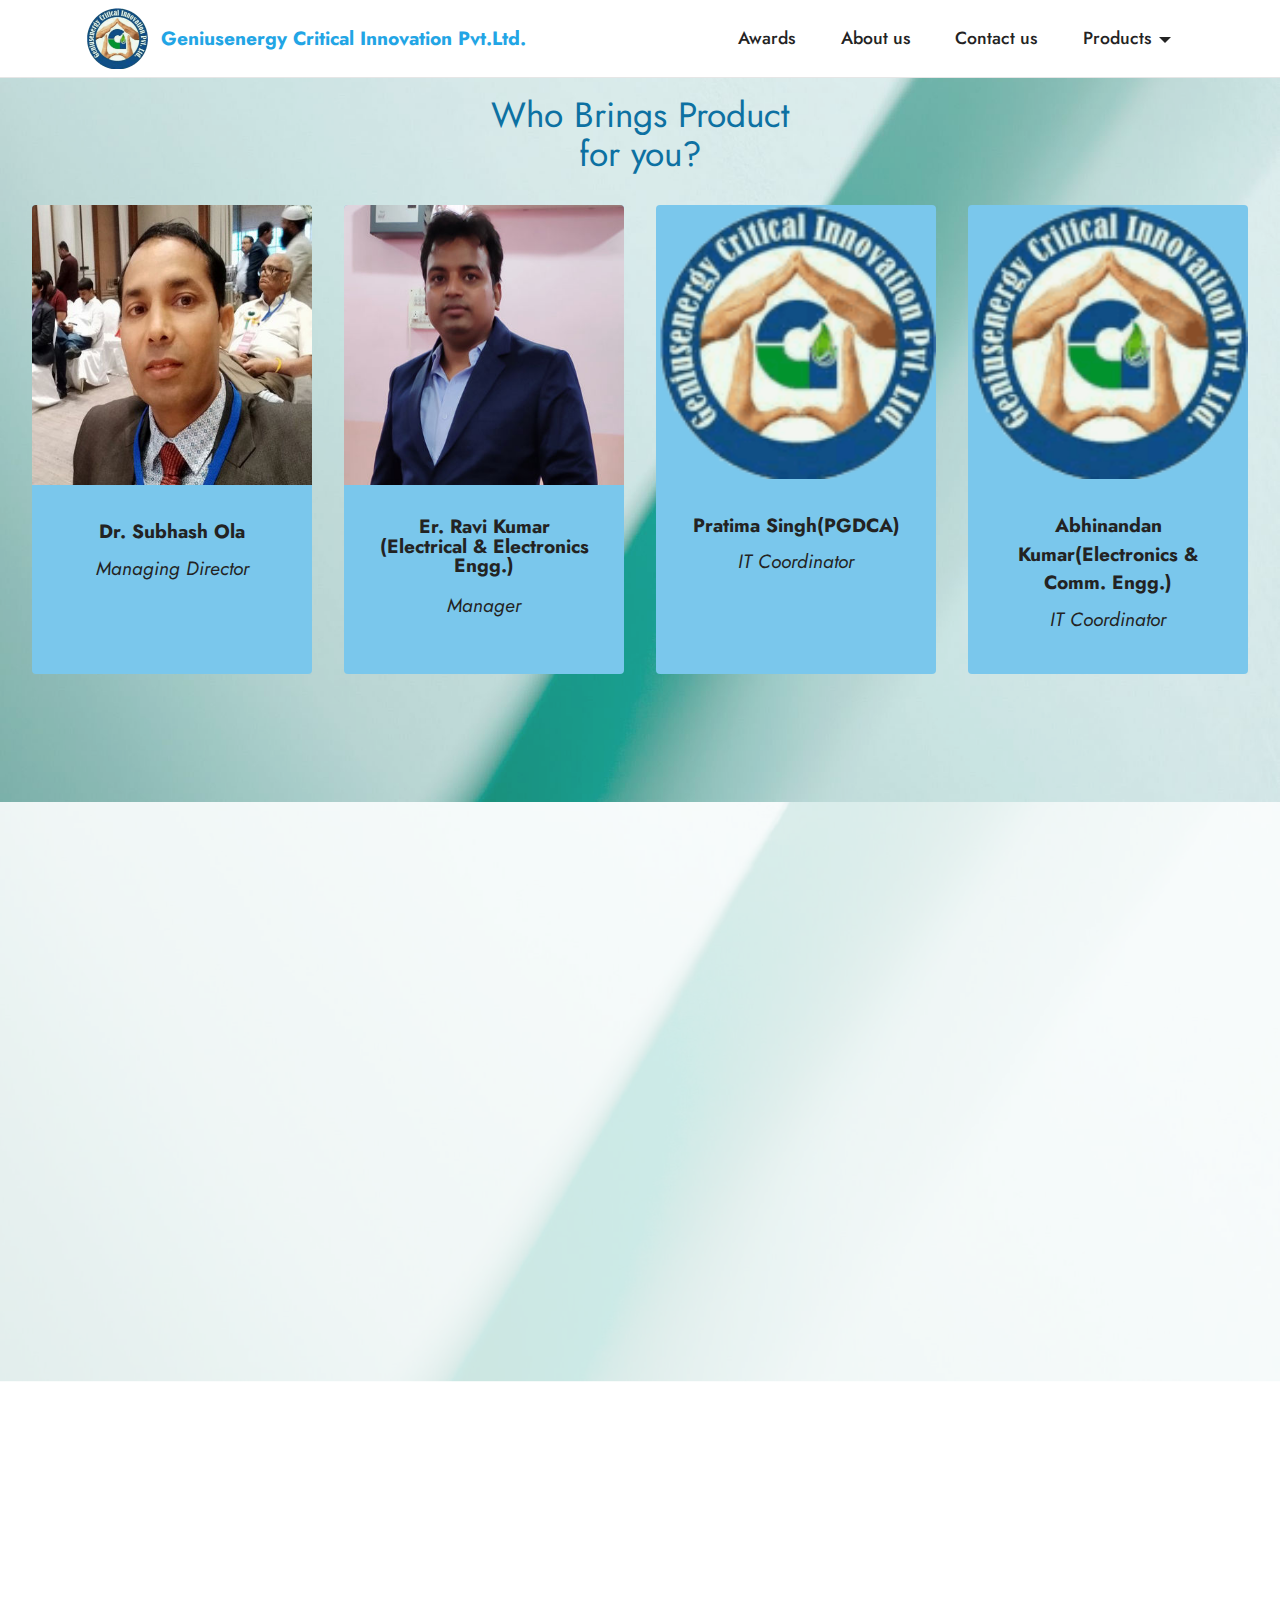
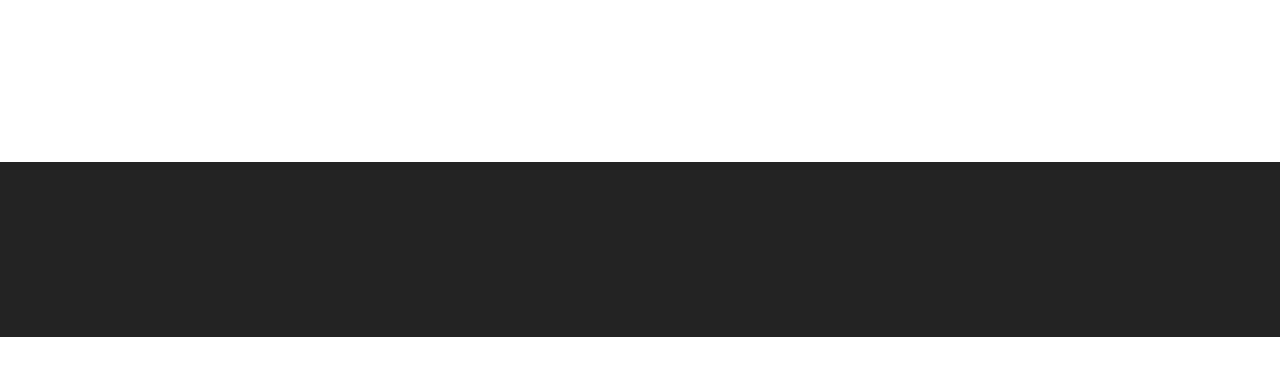
<file: about.html>
<!DOCTYPE html>
<html  >
<head>
  <!-- Site made with Mobirise Website Builder v5.2.0, https://mobirise.com -->
  <meta charset="UTF-8">
  <meta http-equiv="X-UA-Compatible" content="IE=edge">
  <meta name="generator" content="Mobirise v5.2.0, mobirise.com">
  <meta name="viewport" content="width=device-width, initial-scale=1, minimum-scale=1">
  <link rel="shortcut icon" href="assets/images/logo-old-124x121.png" type="image/x-icon">
  <meta name="description" content="About us">
  
  
  <title>About us</title>
  <link rel="stylesheet" href="assets/tether/tether.min.css">
  <link rel="stylesheet" href="assets/bootstrap/css/bootstrap.min.css">
  <link rel="stylesheet" href="assets/bootstrap/css/bootstrap-grid.min.css">
  <link rel="stylesheet" href="assets/bootstrap/css/bootstrap-reboot.min.css">
  <link rel="stylesheet" href="assets/animatecss/animate.css">
  <link rel="stylesheet" href="assets/dropdown/css/style.css">
  <link rel="stylesheet" href="assets/socicon/css/styles.css">
  <link rel="stylesheet" href="assets/theme/css/style.css">
  <link rel="preload" as="style" href="assets/mobirise/css/mbr-additional.css"><link rel="stylesheet" href="assets/mobirise/css/mbr-additional.css" type="text/css">
  
  
  
  
</head>
<body>
  
  <section class="gallery3 cid-sdRFp8mygK" id="gallery3-2l">
    
    <div class="mbr-overlay"></div>
    <div class="container-fluid">
        <div class="mbr-section-head">
            <h4 class="mbr-section-title mbr-fonts-style align-center mb-0 display-1">Who Brings Product
<div>for you?</div></h4>
            
        </div>
        <div class="row mt-4">
            <div class="item features-image сol-12 col-md-6 col-lg-3">
                <div class="item-wrapper">
                    <div class="item-img">
                        <a href="http://nif.org.in/innovation/modified-boiler-based-mawa-maker/798"><img src="assets/images/1-400x400.jpg" alt="Dr. Subhash Ola"></a>
                    </div>
                    <div class="item-content">
                        <h5 class="item-title mbr-fonts-style display-7"><strong>Dr. Subhash Ola</strong><strong><br></strong></h5>
                        <h6 class="item-subtitle mbr-fonts-style mt-1 display-7"><em>Managing Director</em></h6>
                        
                    </div>
                    
                </div>
            </div>
            <div class="item features-image сol-12 col-md-6 col-lg-3">
                <div class="item-wrapper">
                    <div class="item-img">
                        <img src="assets/images/2-400x400.jpg" alt="Er. Ravi Kumar">
                    </div>
                    <div class="item-content">
                        <h5 class="item-title mbr-fonts-style display-7"><p><strong>Er. Ravi Kumar (Electrical &amp; Electronics Engg.)</strong></p></h5>
                        <h6 class="item-subtitle mbr-fonts-style mt-1 display-7"><em>Manager</em></h6>
                        
                    </div>
                    
                </div>
            </div>
            <div class="item features-image сol-12 col-md-6 col-lg-3">
                <div class="item-wrapper">
                    <div class="item-img">
                        <img src="assets/images/logo-old-124x121.png" alt="">
                    </div>
                    <div class="item-content">
                        <h5 class="item-title mbr-fonts-style display-7"><strong>Pratima Singh(PGDCA)</strong></h5>
                        <h6 class="item-subtitle mbr-fonts-style mt-1 display-7"><em>IT Coordinator</em></h6>
                        
                    </div>
                    
                </div>
            </div>
            <div class="item features-image сol-12 col-md-6 col-lg-3">
                <div class="item-wrapper">
                    <div class="item-img">
                        <img src="assets/images/logo-old-126x123.png" alt="" title="">
                    </div>
                    <div class="item-content">
                        <h5 class="item-title mbr-fonts-style display-7"><strong>Abhinandan Kumar(Electronics &amp; Comm. Engg.)</strong></h5>
                        <h6 class="item-subtitle mbr-fonts-style mt-1 display-7"><em>IT Coordinator</em></h6>
                        
                    </div>
                    
                </div>
            </div>
        </div>
    </div>
</section>

<section class="header1 cid-sdRFp7cMhr mbr-fullscreen mbr-parallax-background" id="header1-2i">

    

    <div class="mbr-overlay" style="opacity: 0.8; background-color: rgb(255, 255, 255);"></div>

    <div class="align-center container">
        <div class="row justify-content-center">
            <div class="col-12 col-lg-8">
                <h1 class="mbr-section-title mbr-fonts-style mb-3 display-5"><strong>Our Dedicated team works round-O-clock to bring an innovative product which makes not only ease of operation but at the same time eco-friendly too.&nbsp;</strong><br><div><strong><br></strong></div></h1>
                
                
                <div class="mbr-section-btn mt-3"><a class="btn btn-success display-4" href="Contact.html">Contact Us</a> <a class="btn btn-success display-4" href="index.html">Home</a></div>
            </div>
        </div>
    </div>
</section>

<section class="menu cid-sdRFpbyHeV" once="menu" id="menu1-2p">
    
    <nav class="navbar navbar-dropdown navbar-fixed-top navbar-expand-lg">
        <div class="container">
            <div class="navbar-brand">
                <span class="navbar-logo">
                    <a href="index.html">
                        <img src="assets/images/logo-old-124x121.png" alt="Geniusenergy Critical Innovation Pvt. Ltd." style="height: 3.8rem;">
                    </a>
                </span>
                <span class="navbar-caption-wrap"><a class="navbar-caption text-primary display-7" href="index.html">Geniusenergy Critical Innovation Pvt.Ltd.</a></span>
            </div>
            <button class="navbar-toggler" type="button" data-toggle="collapse" data-target="#navbarSupportedContent" aria-controls="navbarNavAltMarkup" aria-expanded="false" aria-label="Toggle navigation">
                <div class="hamburger">
                    <span></span>
                    <span></span>
                    <span></span>
                    <span></span>
                </div>
            </button>
            <div class="collapse navbar-collapse" id="navbarSupportedContent">
                <ul class="navbar-nav nav-dropdown nav-right" data-app-modern-menu="true"><li class="nav-item"><a class="nav-link link text-black text-primary display-4" href="awards.html">Awards</a></li><li class="nav-item"><a class="nav-link link text-black text-primary display-4" href="about.html">About us</a></li><li class="nav-item"><a class="nav-link link text-black text-primary display-4" href="Contact.html">Contact us</a></li><li class="nav-item dropdown"><a class="nav-link link text-black dropdown-toggle display-4" href="#" data-toggle="dropdown-submenu" aria-expanded="false">Products</a><div class="dropdown-menu"><a class="text-black dropdown-item text-primary display-4" href="mawa.html">Mawa Machine</a><a class="text-black dropdown-item text-primary display-4" href="jaggery.html">Jaggery Machine</a><a class="text-black dropdown-item text-primary display-4" href="bmc.html">Bulk Milk Cooler</a><a class="text-black dropdown-item text-primary display-4" href="steamboiler.html">Steam Boiler</a></div></li></ul>
                
                
            </div>
        </div>
    </nav>

</section>

<section class="footer3 cid-sdRFpc6Uw6" once="footers" id="footer3-2q">

    

    

    <div class="container">
        <div class="media-container-row align-center mbr-white">
            <div class="row row-links">
                <ul class="foot-menu">
                    
                    
                    
                    
                    
                <li class="foot-menu-item mbr-fonts-style display-7"><a href="tel:+919608044060" class="text-primary">Feedback</a></li><li class="foot-menu-item mbr-fonts-style display-7"><a href="Contact.html" class="text-primary"></a><a href="tel:+917462932244" class="text-primary">Any Query</a></li><li class="foot-menu-item mbr-fonts-style display-7"><a href="Contact.html" class="text-primary">Get in touch</a></li></ul>
            </div>
            <div class="row social-row">
                <div class="social-list align-right pb-2">
                    
                    
                    
                    
                    
                    
                <div class="soc-item">
                        <a href="https://wa.me/message/5R7EVUSK67BBH1">
                            <span class="mbr-iconfont mbr-iconfont-social socicon-whatsapp socicon"></span>
                        </a>
                    </div><div class="soc-item">
                        <a href="https://www.m.me/OlaPanHouse" target="_blank">
                            <span class="mbr-iconfont mbr-iconfont-social socicon-facebook socicon"></span>
                        </a>
                    </div><div class="soc-item">
                        <a href="https://www.youtube.com/c/AutomaticMawaMachineManufacturerOfficial/" target="_blank">
                            <span class="mbr-iconfont mbr-iconfont-social socicon-youtube socicon"></span>
                        </a>
                    </div><div class="soc-item">
                        <a href="https://wa.me/message/CBQ2VWJTC54DP1" target="_blank">
                            <span class="mbr-iconfont mbr-iconfont-social socicon-whatsapp socicon"></span>
                        </a>
                    </div></div>
            </div>
            <div class="row row-copirayt">
                <p class="mbr-text mb-0 mbr-fonts-style mbr-white align-center display-7">
                    © Geniusenergy Critical Innovation Pvt. Ltd. 2020, all rights reserved.
                </p>
            </div>
        </div>
    </div>
</section><section style="background-color: #fff; font-family: -apple-system, BlinkMacSystemFont, 'Segoe UI', 'Roboto', 'Helvetica Neue', Arial, sans-serif; color:#aaa; font-size:12px; padding: 0; align-items: center; display: flex;"><a href="https://mobirise.site/u" style="flex: 1 1; height: 3rem; padding-left: 1rem;"></a><p style="flex: 0 0 auto; margin:0; padding-right:1rem;"> <a href="https://mobirise.site/f" style="color:#aaa;"></a> </p></section><script src="assets/web/assets/jquery/jquery.min.js"></script>  <script src="assets/popper/popper.min.js"></script>  <script src="assets/tether/tether.min.js"></script>  <script src="assets/bootstrap/js/bootstrap.min.js"></script>  <script src="assets/smoothscroll/smooth-scroll.js"></script>  <script src="assets/viewportchecker/jquery.viewportchecker.js"></script>  <script src="assets/parallax/jarallax.min.js"></script>  <script src="assets/dropdown/js/nav-dropdown.js"></script>  <script src="assets/dropdown/js/navbar-dropdown.js"></script>  <script src="assets/touchswipe/jquery.touch-swipe.min.js"></script>  <script src="assets/theme/js/script.js"></script>  
  
  
  <input name="animation" type="hidden">
  </body>
</html>
</file>
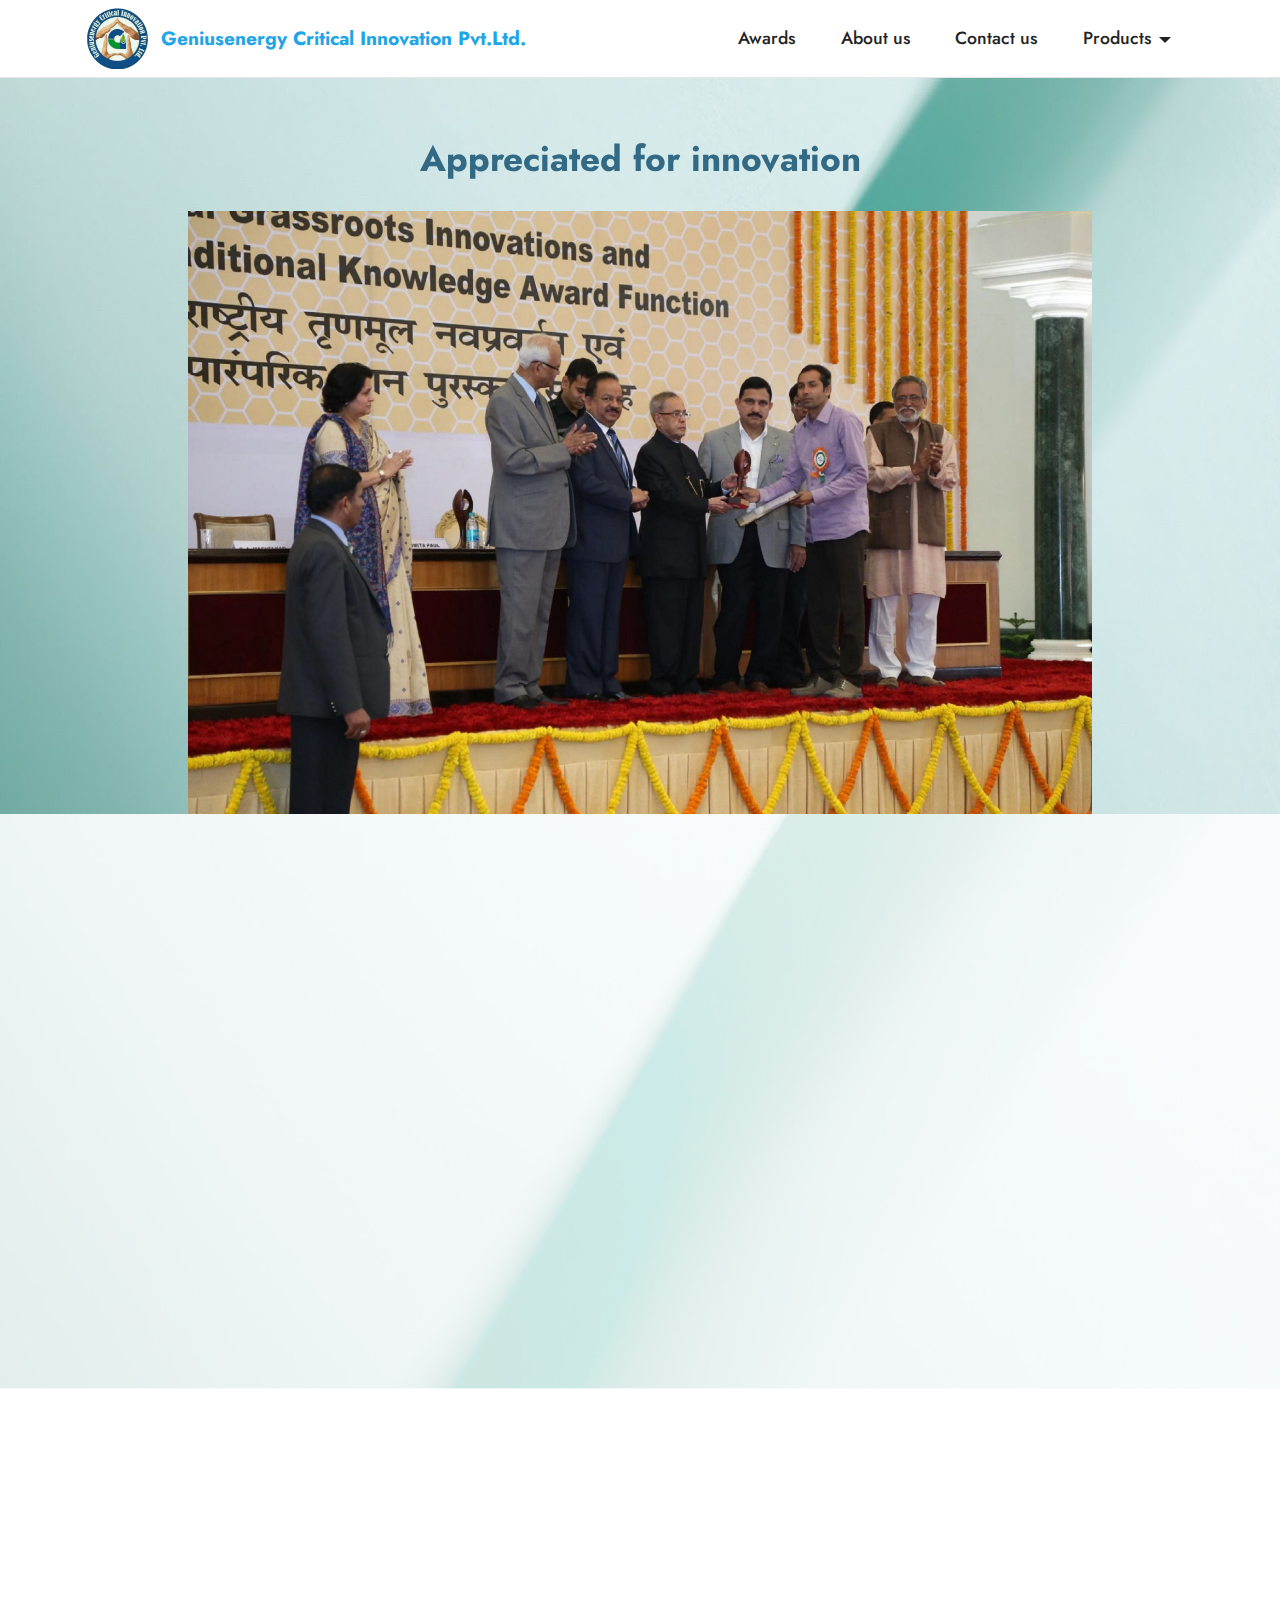
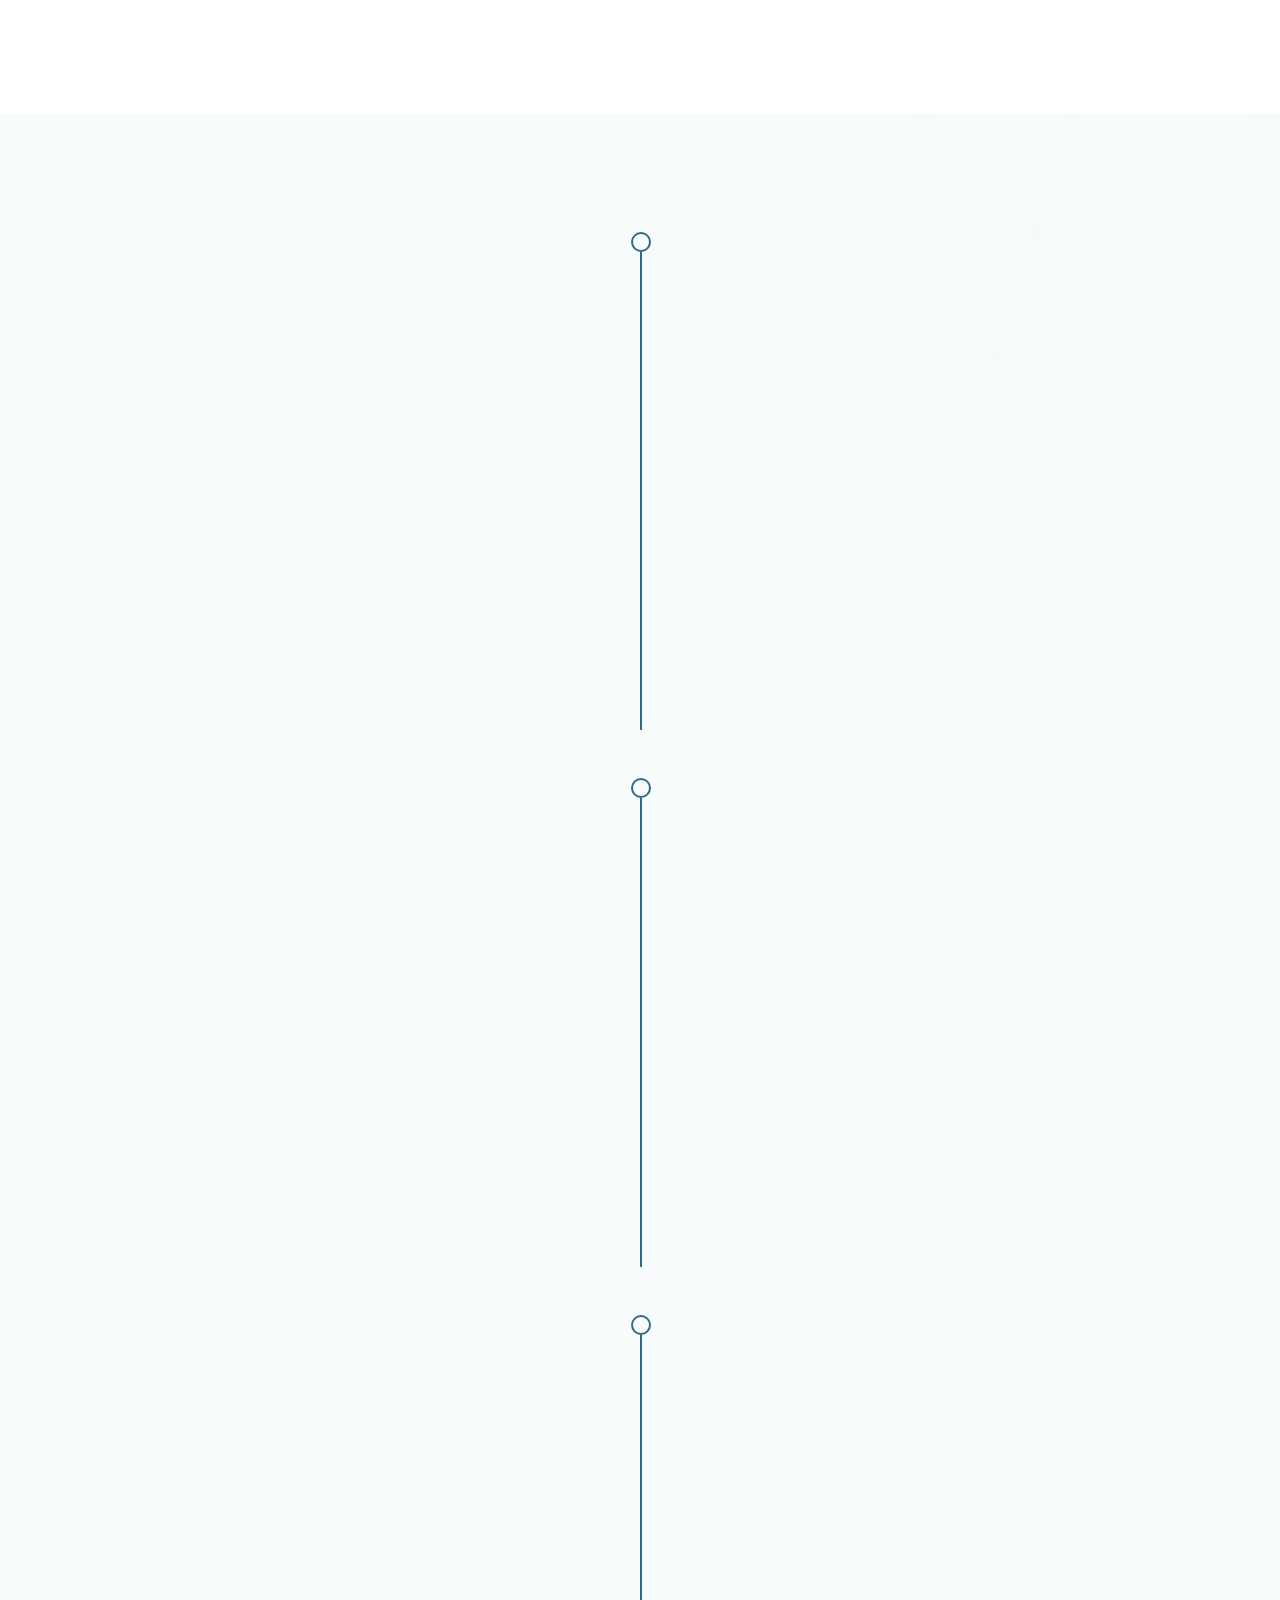
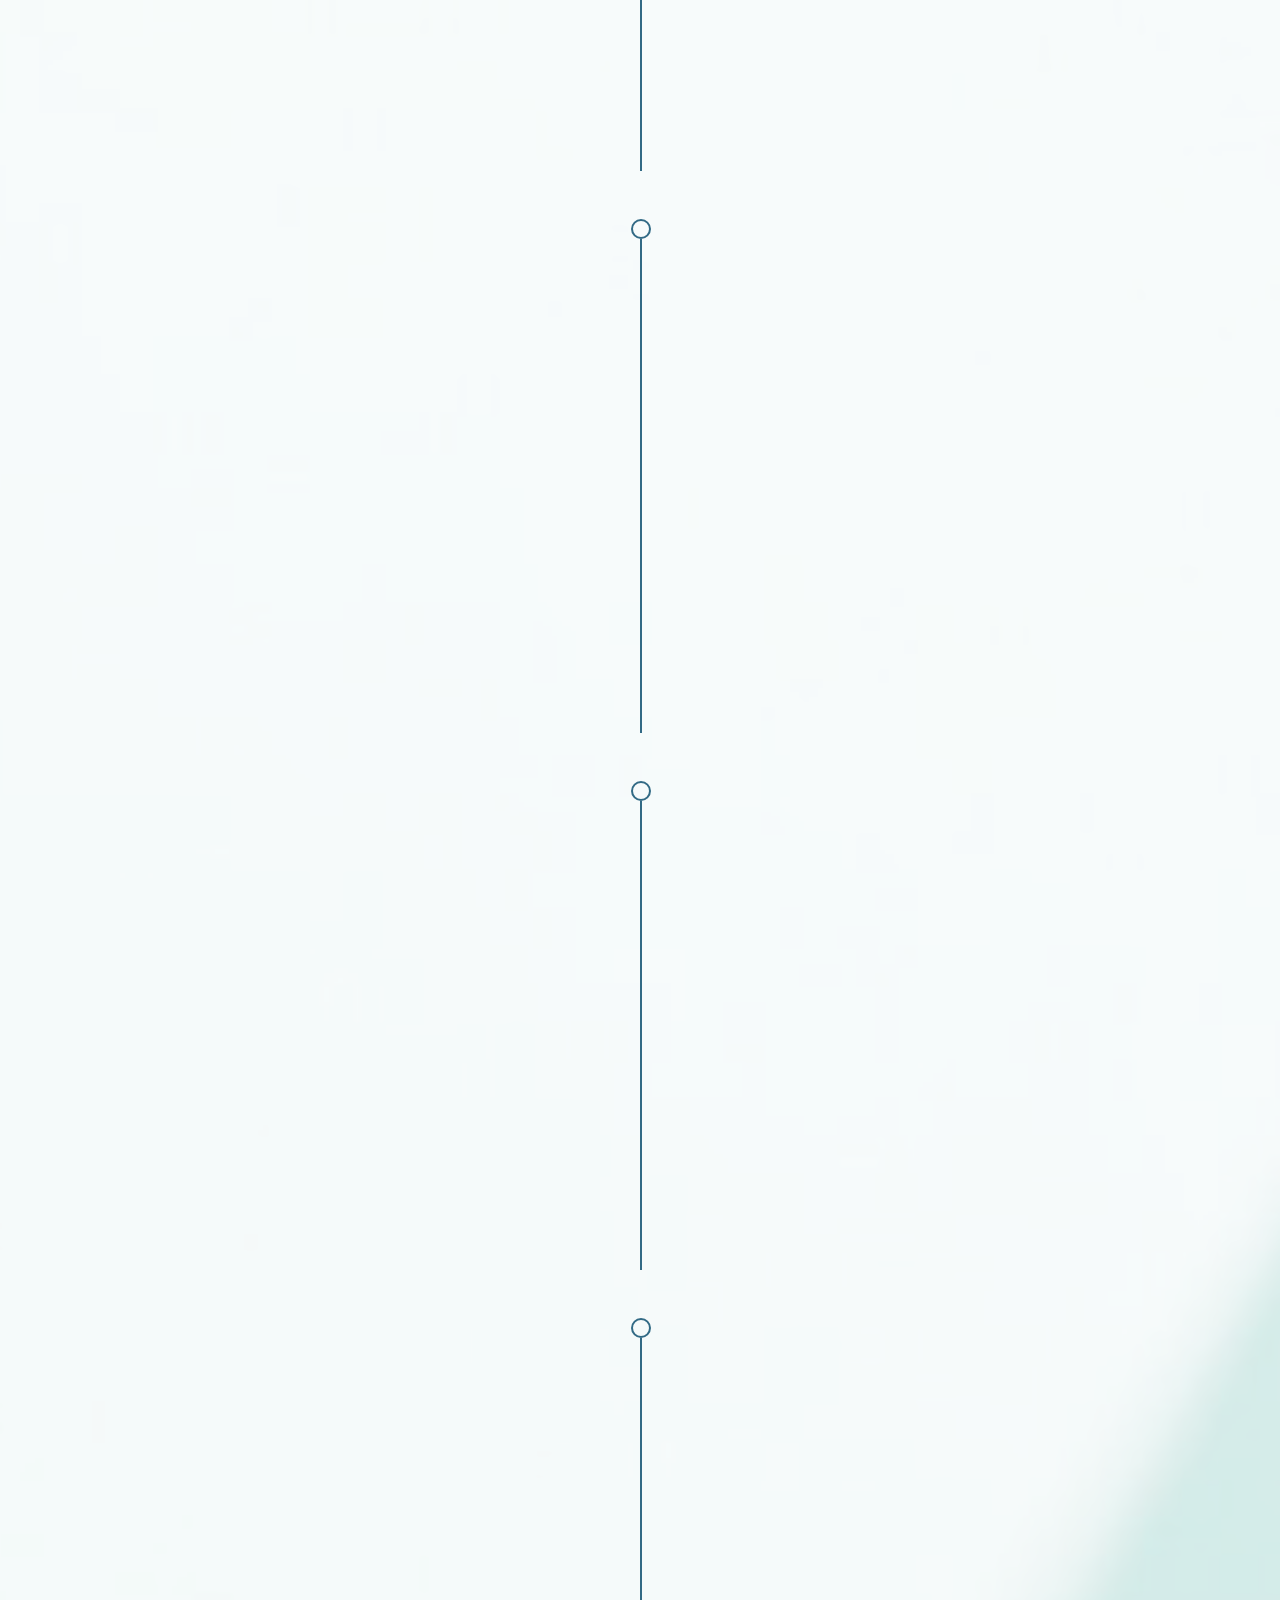
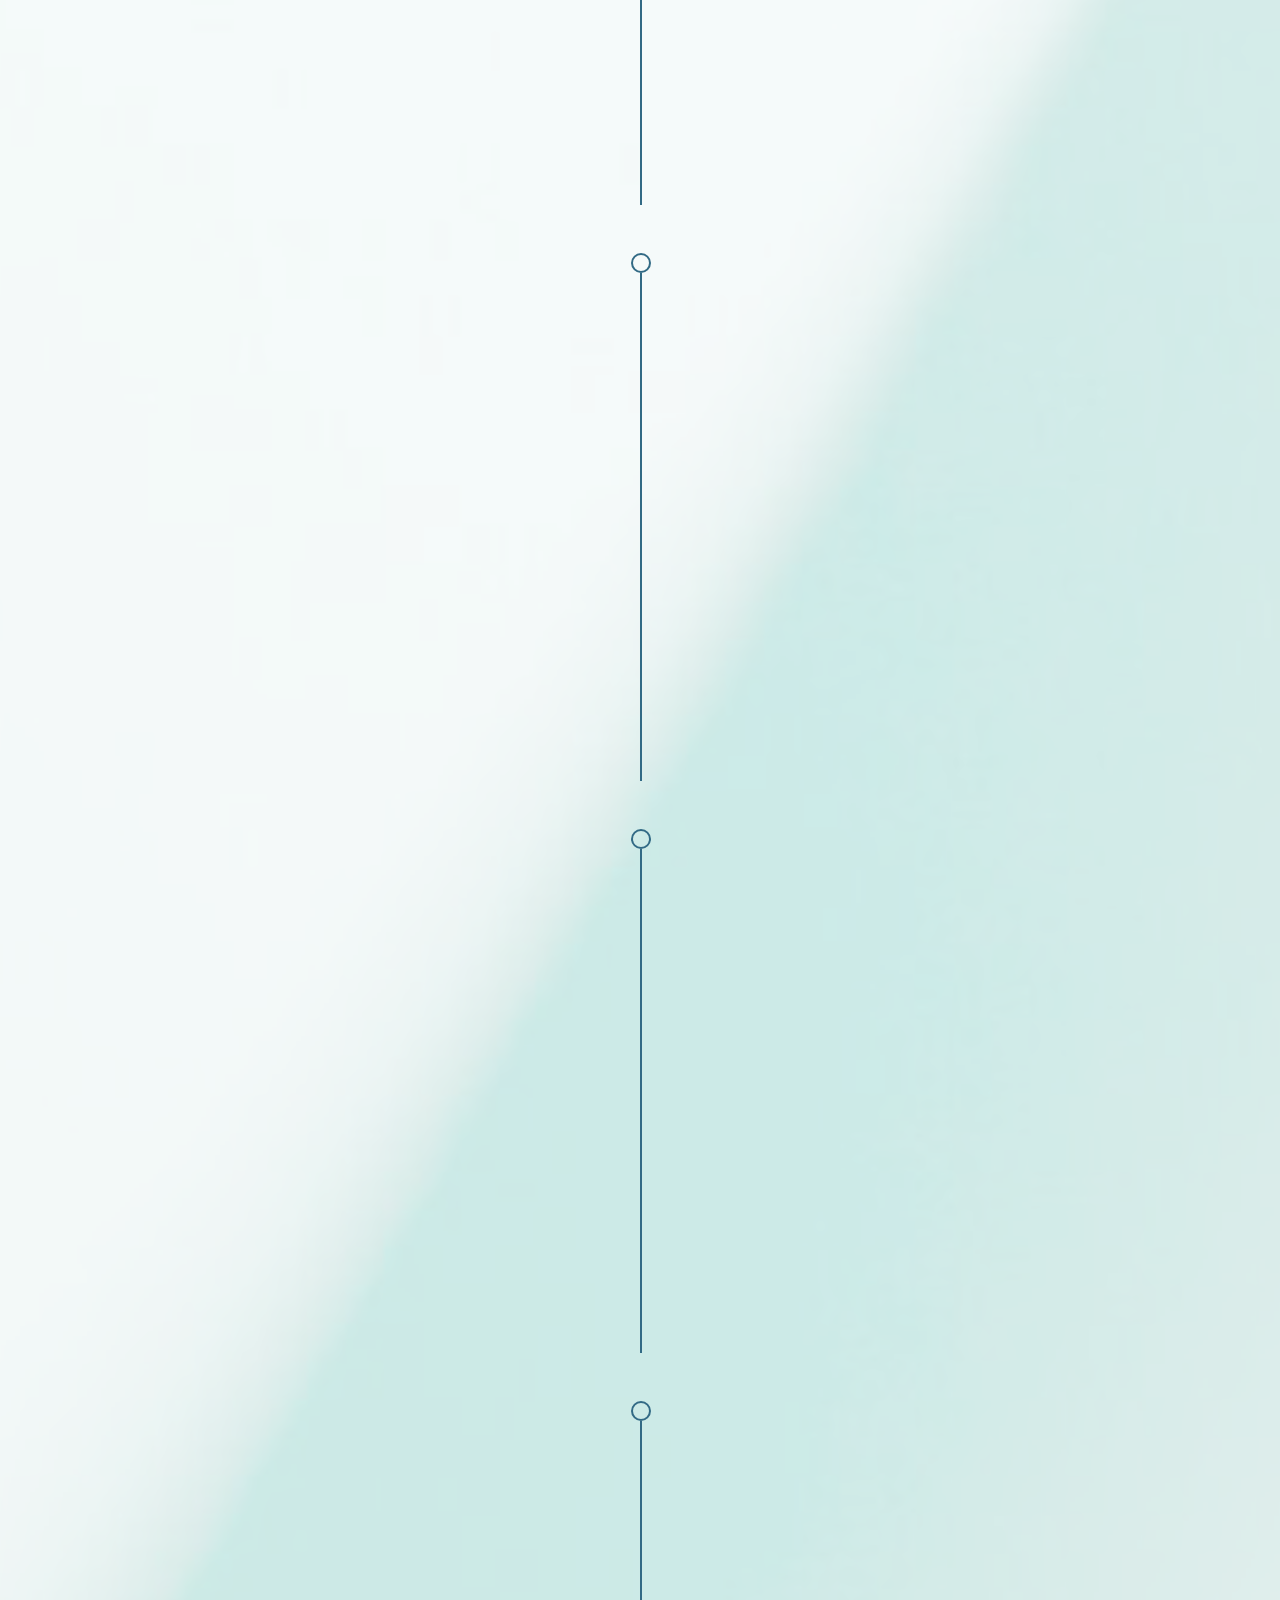
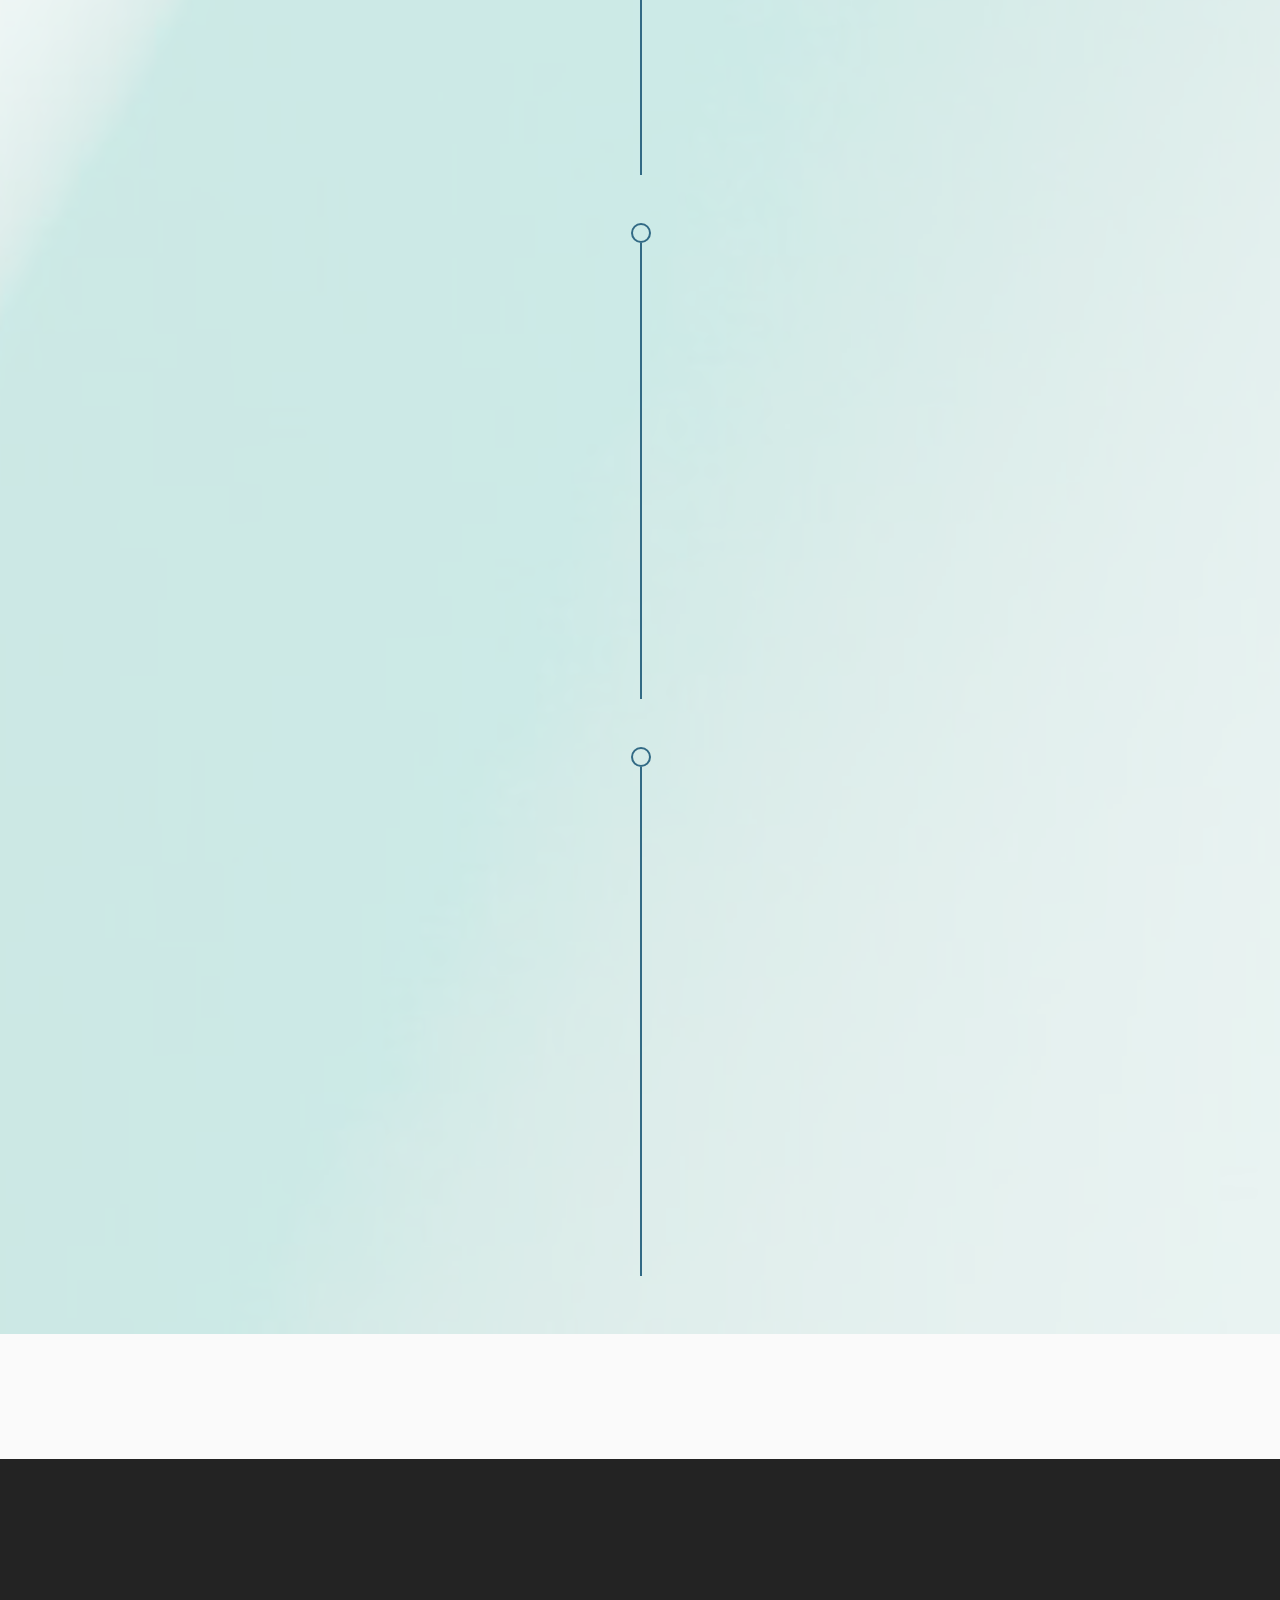
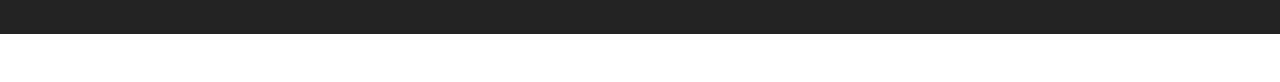
<file: awards.html>
<!DOCTYPE html>
<html  >
<head>
  <!-- Site made with Mobirise Website Builder v5.2.0, https://mobirise.com -->
  <meta charset="UTF-8">
  <meta http-equiv="X-UA-Compatible" content="IE=edge">
  <meta name="generator" content="Mobirise v5.2.0, mobirise.com">
  <meta name="viewport" content="width=device-width, initial-scale=1, minimum-scale=1">
  <link rel="shortcut icon" href="assets/images/logo-old-124x121.png" type="image/x-icon">
  <meta name="description" content="Awards">
  
  
  <title>Awards</title>
  <link rel="stylesheet" href="assets/tether/tether.min.css">
  <link rel="stylesheet" href="assets/bootstrap/css/bootstrap.min.css">
  <link rel="stylesheet" href="assets/bootstrap/css/bootstrap-grid.min.css">
  <link rel="stylesheet" href="assets/bootstrap/css/bootstrap-reboot.min.css">
  <link rel="stylesheet" href="assets/animatecss/animate.css">
  <link rel="stylesheet" href="assets/dropdown/css/style.css">
  <link rel="stylesheet" href="assets/socicon/css/styles.css">
  <link rel="stylesheet" href="assets/theme/css/style.css">
  <link rel="preload" as="style" href="assets/mobirise/css/mbr-additional.css"><link rel="stylesheet" href="assets/mobirise/css/mbr-additional.css" type="text/css">
  
  
  
  
</head>
<body>
  
  <section class="menu cid-sdRFj0aHrY" once="menu" id="menu1-2g">
    
    <nav class="navbar navbar-dropdown navbar-fixed-top navbar-expand-lg">
        <div class="container">
            <div class="navbar-brand">
                <span class="navbar-logo">
                    <a href="index.html">
                        <img src="assets/images/logo-old-124x121.png" alt="Geniusenergy Critical Innovation Pvt. Ltd." style="height: 3.8rem;">
                    </a>
                </span>
                <span class="navbar-caption-wrap"><a class="navbar-caption text-primary display-7" href="index.html">Geniusenergy Critical Innovation Pvt.Ltd.</a></span>
            </div>
            <button class="navbar-toggler" type="button" data-toggle="collapse" data-target="#navbarSupportedContent" aria-controls="navbarNavAltMarkup" aria-expanded="false" aria-label="Toggle navigation">
                <div class="hamburger">
                    <span></span>
                    <span></span>
                    <span></span>
                    <span></span>
                </div>
            </button>
            <div class="collapse navbar-collapse" id="navbarSupportedContent">
                <ul class="navbar-nav nav-dropdown nav-right" data-app-modern-menu="true"><li class="nav-item"><a class="nav-link link text-black text-primary display-4" href="awards.html">Awards</a></li><li class="nav-item"><a class="nav-link link text-black text-primary display-4" href="about.html">About us</a></li><li class="nav-item"><a class="nav-link link text-black text-primary display-4" href="Contact.html">Contact us</a></li><li class="nav-item dropdown"><a class="nav-link link text-black dropdown-toggle display-4" href="#" data-toggle="dropdown-submenu" aria-expanded="false">Products</a><div class="dropdown-menu"><a class="text-black dropdown-item text-primary display-4" href="mawa.html">Mawa Machine</a><a class="text-black dropdown-item text-primary display-4" href="jaggery.html">Jaggery Machine</a><a class="text-black dropdown-item text-primary display-4" href="bmc.html">Bulk Milk Cooler</a><a class="text-black dropdown-item text-primary display-4" href="steamboiler.html">Steam Boiler</a></div></li></ul>
                
                
            </div>
        </div>
    </nav>

</section>

<section class="header10 cid-sdXPk0gEnl mbr-parallax-background" id="header10-4v">

    

    

    <div class="align-center container-fluid">
        <div class="row justify-content-center">
            <div class="col-md-12 col-lg-9">
                <h1 class="mbr-section-title mbr-fonts-style mb-3 display-1"><strong>Appreciated for innovation</strong></h1>
                
                
                <div class="image-wrap mt-4">
                    <a href="https://youtu.be/ES3eKnajXxs"><img src="assets/images/background15-1651x1102.jpg" alt="Dr.Subhash Ola" title=""></a>
                </div>
            </div>
        </div>
    </div>
</section>

<section class="header1 cid-sdRFiV21HF mbr-fullscreen mbr-parallax-background" id="header1-29">

    

    <div class="mbr-overlay" style="opacity: 0.8; background-color: rgb(255, 255, 255);"></div>

    <div class="align-center container">
        <div class="row justify-content-center">
            <div class="col-12 col-lg-12">
                <h1 class="mbr-section-title mbr-fonts-style mb-3 display-1">Why?</h1>
                
                <p class="mbr-text mbr-fonts-style display-7">Traditionally, mawa is being made in kadai on an open stove by burning fire wood. An improved technique for the commercial production of mawa is by making use of steam for heating milk. In place of direct flame heating, the wood is burned in the boiler and steam produced is distributed to a number of kadais fitted with steam jacket. After heating the milk, exhaust steam is collected at bottom and condensed in open tank. As the systems are not properly fitted, a lot of steam escapes from various joints. These leakages reduce the efficiency of the system, which results in higher steam consumption, more wood consumption and also more of the water. As the water used in steam generation is normal (untreated) water, higher throughput of steam causes more scaling in boiler, further reducing the heat transfer efficiency and also the life of the boiler.
<br>
<br>Subhash saw a boiler based mawa making machine at an industry in Jaipur. At that point of time, he was trying to design improved boilers. After interacting with the industry person he got perturbed by the amount of wood and water consumed to make mawa. The machine used over 100kg of wood and 4000lit of water to extract mawa from 100 lit of milk. It also consumed considerable amount of electricity for running chiller pump to condense the rejected steam, making the whole process very costly.
<br>
<br>He started to improve the design of boiler in the mawa making machine and after almost ten years of hard work, he successfully developed the improved boiler based machine for making mawa in year 2009.</p>
                
            </div>
        </div>
    </div>
</section>

<section class="timeline3 cid-sdY45hKYsC" id="timeline3-4z">
    
    <div class="mbr-overlay" style="opacity: 0.8; background-color: rgb(255, 255, 255);">
    </div>
    <div class="container">
        
        <div class="timelines-container mt-4">
            <div class="row timeline-element first-separline mb-5">
                <div class="timeline-date col-12">
                    <div class="timeline-date-wrapper">
                        <p class="mbr-timeline-date display-7">2015</p>
                    </div>
                </div>
                <span class="iconBackground"></span>
                <div class="col-12 col-md-6">
                    <div class="image-wrapper">
                        <a href="http://nif.org.in/innovation/modified-boiler-based-mawa-maker/798" target="_blank"><img src="assets/images/nif-948x650.png" alt="Innovator Dr. Subhash Ola" title=""></a>
                    </div>
                </div>
                <div class="col-12 col-md-6">
                    <div class="timeline-text-wrapper">
                        <h4 class="mbr-timeline-title mbr-fonts-style mb-0 display-5"><strong>N.I.F. -Govt. of India</strong></h4>
                        <p class="mbr-text mbr-fonts-style mt-3 mb-0 display-7">National Innovation Foundation is an autonomous body of the Department of Science and Technology, Govt. of India. Subhash Ola's innovation was first recognized by them. The journey of this story has not ended yet. They still supporting on various grounds.</p>
                    </div>
                </div>
            </div>
            <div class="row timeline-element first-separline mb-5">
                <div class="timeline-date col-12">
                    <div class="timeline-date-wrapper">
                        <p class="mbr-timeline-date display-7">2015</p>
                    </div>
                </div>
                <span class="iconBackground"></span>
                <div class="col-12 col-md-6">
                    <div class="image-wrapper">
                        <a href="https://youtu.be/ES3eKnajXxs"><img src="assets/images/with-cabinet-minister-dr.harsh-wardhan-948x632.png" alt="With Dr. Harsh Vardhan" title=""></a>
                    </div>
                </div>
                <div class="col-12 col-md-6">
                    <div class="timeline-text-wrapper">
                        <h4 class="mbr-timeline-title mbr-fonts-style mb-0 display-5"><strong>With Dr. Harshvardhan</strong></h4>
                        <p class="mbr-text mbr-fonts-style mt-3 mb-0 display-7">Technology Leader shaking hands with our Democratic Leader.&nbsp;</p>
                    </div>
                </div>
            </div>
            <div class="row timeline-element first-separline mb-5">
                <div class="timeline-date col-12">
                    <div class="timeline-date-wrapper">
                        <p class="mbr-timeline-date display-7">2016</p>
                    </div>
                </div>
                <span class="iconBackground"></span>
                <div class="col-12 col-md-6">
                    <div class="image-wrapper">
                        <a href="https://youtu.be/2iKw4jPt1KE"><img src="assets/images/national-technology-day-678x405.png" alt="2016" title=""></a>
                    </div>
                </div>
                <div class="col-12 col-md-6">
                    <div class="timeline-text-wrapper">
                        <h4 class="mbr-timeline-title mbr-fonts-style mb-0 display-5"><strong>National Technology Day 11th May</strong></h4>
                        <p class="mbr-text mbr-fonts-style mt-3 mb-0 display-7">Dr. Subhash Ola at a function organised by State Innovation Council of Rajasthan.</p>
                    </div>
                </div>
            </div>
            <div class="row timeline-element first-separline mb-5">
                <div class="timeline-date col-12">
                    <div class="timeline-date-wrapper">
                        <p class="mbr-timeline-date display-7">
                            2017</p>
                    </div>
                </div>
                <span class="iconBackground"></span>
                <div class="col-12 col-md-6">
                    <div class="image-wrapper">
                        <a href="https://youtu.be/h8YKTgePaLY"><img src="assets/images/inspecting-president-and-dr.-harsh-wardhan-651x469.png" alt="Inspection" title=""></a>
                    </div>
                </div>
                <div class="col-12 col-md-6">
                    <div class="timeline-text-wrapper">
                        <h4 class="mbr-timeline-title mbr-fonts-style mb-0 display-5">India's former president Pranab Mukherjee</h4>
                        <p class="mbr-text mbr-fonts-style mt-3 mb-0 display-7">In an exhibition of Science and Technology, India's former president Pranab Mukherjee inspecting the efforts of Our Innovator.</p>
                    </div>
                </div>
            </div>
            <div class="row timeline-element first-separline mb-5">
                <div class="timeline-date col-12">
                    <div class="timeline-date-wrapper">
                        <p class="mbr-timeline-date display-7">
                            2017</p>
                    </div>
                </div>
                <span class="iconBackground"></span>
                <div class="col-12 col-md-6">
                    <div class="image-wrapper">
                        <a href="https://youtu.be/h8YKTgePaLY"><img src="assets/images/mainpageaward-948x632.png" alt="President" title=""></a>
                    </div>
                </div>
                <div class="col-12 col-md-6">
                    <div class="timeline-text-wrapper">
                        <h4 class="mbr-timeline-title mbr-fonts-style mb-0 display-5"><strong>India's former president Pranab Mukherjee</strong></h4>
                        <p class="mbr-text mbr-fonts-style mt-3 mb-0 display-7">Receiving appreciation by&nbsp;India's former president Pranab Mukherjee in a function organised by National Innovation Foundation, India.</p>
                    </div>
                </div>
            </div>
            <div class="row timeline-element first-separline mb-5">
                <div class="timeline-date col-12">
                    <div class="timeline-date-wrapper">
                        <p class="mbr-timeline-date display-7">
                            2018</p>
                    </div>
                </div>
                <span class="iconBackground"></span>
                <div class="col-12 col-md-6">
                    <div class="image-wrapper">
                        <a href="https://www.youtube.com/channel/UC-SWg5qy1PoQjySJ1-w4zSg"><img src="assets/images/national-farmers-science-and-technology-948x629.png" alt="Science and Technology " title=""></a>
                    </div>
                </div>
                <div class="col-12 col-md-6">
                    <div class="timeline-text-wrapper">
                        <h4 class="mbr-timeline-title mbr-fonts-style mb-0 display-5"><strong>राष्ट्रीय किसान विज्ञान-तकनीकी मेला-2018</strong></h4>
                        <p class="mbr-text mbr-fonts-style mt-3 mb-0 display-7"></p>
                    </div>
                </div>
            </div>
            <div class="row timeline-element first-separline mb-5">
                <div class="timeline-date col-12">
                    <div class="timeline-date-wrapper">
                        <p class="mbr-timeline-date display-7">
                            2019</p>
                    </div>
                </div>
                <span class="iconBackground"></span>
                <div class="col-12 col-md-6">
                    <div class="image-wrapper">
                        <a href="https://www.youtube.com/channel/UC-SWg5qy1PoQjySJ1-w4zSg"><img src="assets/images/swachh-survekshan-948x711.png" alt="Swachta" title=""></a>
                    </div>
                </div>
                <div class="col-12 col-md-6">
                    <div class="timeline-text-wrapper">
                        <h4 class="mbr-timeline-title mbr-fonts-style mb-0 display-5"><strong>Swachh Survekshan</strong></h4>
                        <p class="mbr-text mbr-fonts-style mt-3 mb-0 display-7"></p>
                    </div>
                </div>
            </div>
            <div class="row timeline-element first-separline mb-5">
                <div class="timeline-date col-12">
                    <div class="timeline-date-wrapper">
                        <p class="mbr-timeline-date display-7">
                            2019</p>
                    </div>
                </div>
                <span class="iconBackground"></span>
                <div class="col-12 col-md-6">
                    <div class="image-wrapper">
                        <a href="https://www.youtube.com/channel/UC-SWg5qy1PoQjySJ1-w4zSg"><img src="assets/images/doctorate-948x702.png" alt="Doctorate" title=""></a>
                    </div>
                </div>
                <div class="col-12 col-md-6">
                    <div class="timeline-text-wrapper">
                        <h4 class="mbr-timeline-title mbr-fonts-style mb-0 display-5"><strong>Honorary Doctorate</strong></h4>
                        <p class="mbr-text mbr-fonts-style mt-3 mb-0 display-7"></p>
                    </div>
                </div>
            </div>
            <div class="row timeline-element first-separline mb-5">
                <div class="timeline-date col-12">
                    <div class="timeline-date-wrapper">
                        <p class="mbr-timeline-date display-7">
                            2020</p>
                    </div>
                </div>
                <span class="iconBackground"></span>
                <div class="col-12 col-md-6">
                    <div class="image-wrapper">
                        <a href="https://www.youtube.com/channel/UC-SWg5qy1PoQjySJ1-w4zSg"><img src="assets/images/in-news3-948x402.png" alt="Padman" title=""></a>
                    </div>
                </div>
                <div class="col-12 col-md-6">
                    <div class="timeline-text-wrapper">
                        <h4 class="mbr-timeline-title mbr-fonts-style mb-0 display-5"><strong>In News</strong></h4>
                        <p class="mbr-text mbr-fonts-style mt-3 mb-0 display-7"></p>
                    </div>
                </div>
            </div>
            <div class="row timeline-element first-separline mb-5">
                <div class="timeline-date col-12">
                    <div class="timeline-date-wrapper">
                        <p class="mbr-timeline-date display-7">2020</p>
                    </div>
                </div>
                <span class="iconBackground"></span>
                <div class="col-12 col-md-6">
                    <div class="image-wrapper">
                        <a href="https://www.youtube.com/channel/UC-SWg5qy1PoQjySJ1-w4zSg"><img src="assets/images/in-news2-919x589.png" alt="In News" title=""></a>
                    </div>
                </div>
                <div class="col-12 col-md-6">
                    <div class="timeline-text-wrapper">
                        <h4 class="mbr-timeline-title mbr-fonts-style mb-0 display-5"><strong>In News</strong></h4>
                        <p class="mbr-text mbr-fonts-style mt-3 mb-0 display-7"></p>
                    </div>
                </div>
            </div>
            <div class="row timeline-element first-separline mb-5">
                <div class="timeline-date col-12">
                    <div class="timeline-date-wrapper">
                        <p class="mbr-timeline-date display-7">
                            23 April 2025</p>
                    </div>
                </div>
                <span class="iconBackground"></span>
                <div class="col-12 col-md-6">
                    <div class="image-wrapper">
                        <img src="assets/images/118218474-3047077512067696-8195967910103312652-n-948x711.jpg" alt="Mobirise" title="">
                    </div>
                </div>
                <div class="col-12 col-md-6">
                    <div class="timeline-text-wrapper">
                        <h4 class="mbr-timeline-title mbr-fonts-style mb-0 display-5"><strong>Er. Ravi Kumar</strong></h4>
                        <p class="mbr-text mbr-fonts-style mt-3 mb-0 display-7">We respect talent.</p>
                    </div>
                </div>
            </div>
            
        </div>
    </div>
</section>

<section class="social1 cid-sdXLFiqjVb" id="share1-4s">
    
    
    

    <div class="container">
        <div class="media-container-row">
            <div class="col-12">
                <h3 class="mbr-section-title mb-3 align-center mbr-fonts-style display-1">Share our effort</h3>
                <div>
                    <div class="mbr-social-likes align-center">
                        <span class="btn btn-social socicon-bg-facebook facebook m-2">
                            <i class="socicon socicon-facebook"></i>
                        </span>
                        <span class="btn btn-social twitter socicon-bg-twitter m-2">
                            <i class="socicon socicon-twitter"></i>
                        </span>
                        
                        
                        <span class="btn btn-social pinterest socicon-bg-pinterest m-2">
                            <i class="socicon socicon-pinterest"></i>
                        </span>
                        
                    </div>
                </div>
            </div>
        </div>
    </div>
</section>

<section class="footer3 cid-sdRFj0BDBY" once="footers" id="footer3-2h">

    

    

    <div class="container">
        <div class="media-container-row align-center mbr-white">
            <div class="row row-links">
                <ul class="foot-menu">
                    
                    
                    
                    
                    
                <li class="foot-menu-item mbr-fonts-style display-7"><a href="tel:+919608044060" class="text-primary">Feedback</a></li><li class="foot-menu-item mbr-fonts-style display-7"><a href="Contact.html" class="text-primary"></a><a href="tel:+917462932244" class="text-primary">Any Query</a></li><li class="foot-menu-item mbr-fonts-style display-7"><a href="Contact.html" class="text-primary">Get in touch</a></li></ul>
            </div>
            <div class="row social-row">
                <div class="social-list align-right pb-2">
                    
                    
                    
                    
                    
                    
                <div class="soc-item">
                        <a href="https://wa.me/message/5R7EVUSK67BBH1">
                            <span class="mbr-iconfont mbr-iconfont-social socicon-whatsapp socicon"></span>
                        </a>
                    </div><div class="soc-item">
                        <a href="https://www.m.me/OlaPanHouse" target="_blank">
                            <span class="mbr-iconfont mbr-iconfont-social socicon-facebook socicon"></span>
                        </a>
                    </div><div class="soc-item">
                        <a href="https://www.youtube.com/c/AutomaticMawaMachineManufacturerOfficial/" target="_blank">
                            <span class="mbr-iconfont mbr-iconfont-social socicon-youtube socicon"></span>
                        </a>
                    </div><div class="soc-item">
                        <a href="https://wa.me/message/CBQ2VWJTC54DP1" target="_blank">
                            <span class="mbr-iconfont mbr-iconfont-social socicon-whatsapp socicon"></span>
                        </a>
                    </div></div>
            </div>
            <div class="row row-copirayt">
                <p class="mbr-text mb-0 mbr-fonts-style mbr-white align-center display-7">
                    © Geniusenergy Critical Innovation Pvt. Ltd. 2020, all rights reserved.
                </p>
            </div>
        </div>
    </div>
</section><section style="background-color: #fff; font-family: -apple-system, BlinkMacSystemFont, 'Segoe UI', 'Roboto', 'Helvetica Neue', Arial, sans-serif; color:#aaa; font-size:12px; padding: 0; align-items: center; display: flex;"><a href="https://mobirise.site/x" style="flex: 1 1; height: 3rem; padding-left: 1rem;"></a><p style="flex: 0 0 auto; margin:0; padding-right:1rem;"><a href="https://mobirise.site/u" style="color:#aaa;"></a> </p></section><script src="assets/web/assets/jquery/jquery.min.js"></script>  <script src="assets/popper/popper.min.js"></script>  <script src="assets/tether/tether.min.js"></script>  <script src="assets/bootstrap/js/bootstrap.min.js"></script>  <script src="assets/smoothscroll/smooth-scroll.js"></script>  <script src="assets/parallax/jarallax.min.js"></script>  <script src="assets/viewportchecker/jquery.viewportchecker.js"></script>  <script src="assets/dropdown/js/nav-dropdown.js"></script>  <script src="assets/dropdown/js/navbar-dropdown.js"></script>  <script src="assets/touchswipe/jquery.touch-swipe.min.js"></script>  <script src="assets/sociallikes/social-likes.js"></script>  <script src="assets/theme/js/script.js"></script>  
  
  
  <input name="animation" type="hidden">
  </body>
</html>
</file>
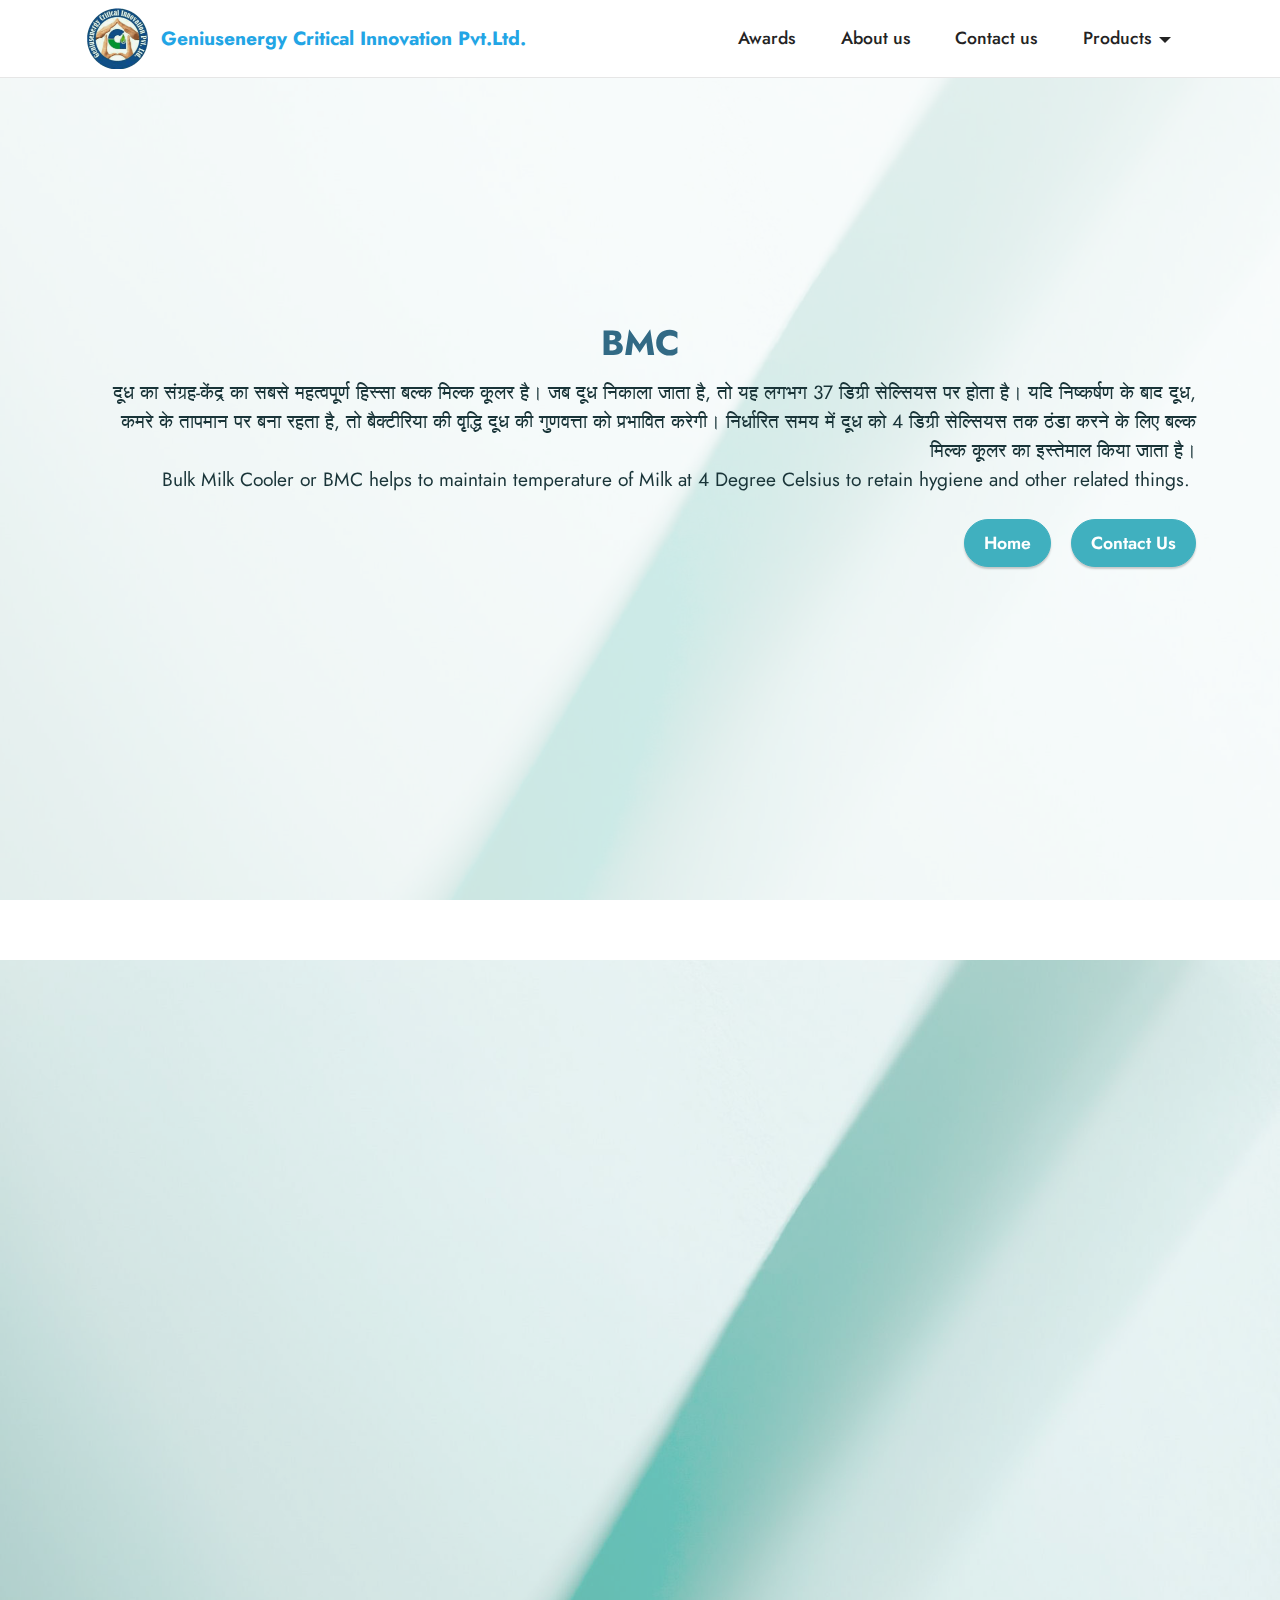
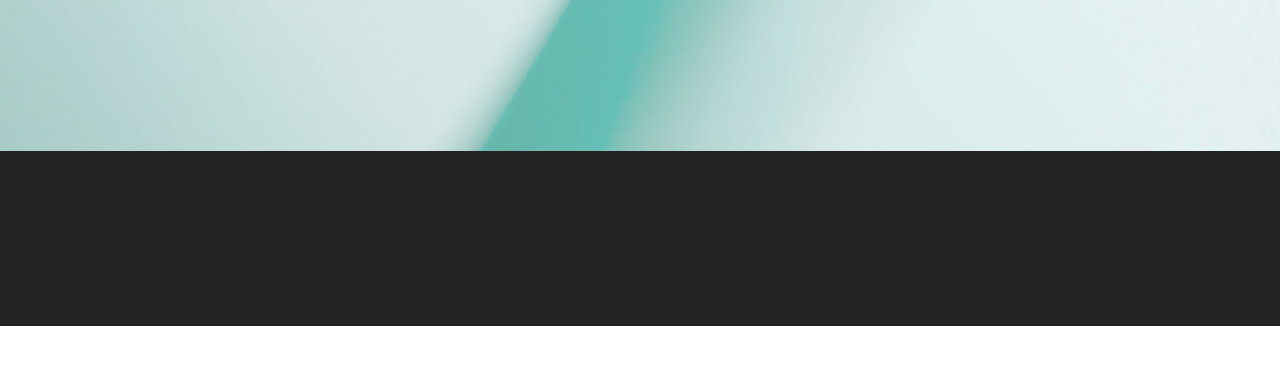
<file: bmc.html>
<!DOCTYPE html>
<html  >
<head>
  <!-- Site made with Mobirise Website Builder v5.2.0, https://mobirise.com -->
  <meta charset="UTF-8">
  <meta http-equiv="X-UA-Compatible" content="IE=edge">
  <meta name="generator" content="Mobirise v5.2.0, mobirise.com">
  <meta name="viewport" content="width=device-width, initial-scale=1, minimum-scale=1">
  <link rel="shortcut icon" href="assets/images/logo-old-124x121.png" type="image/x-icon">
  <meta name="description" content="BMC">
  
  
  <title>Bulk Milk Cooler</title>
  <link rel="stylesheet" href="assets/tether/tether.min.css">
  <link rel="stylesheet" href="assets/bootstrap/css/bootstrap.min.css">
  <link rel="stylesheet" href="assets/bootstrap/css/bootstrap-grid.min.css">
  <link rel="stylesheet" href="assets/bootstrap/css/bootstrap-reboot.min.css">
  <link rel="stylesheet" href="assets/animatecss/animate.css">
  <link rel="stylesheet" href="assets/dropdown/css/style.css">
  <link rel="stylesheet" href="assets/socicon/css/styles.css">
  <link rel="stylesheet" href="assets/theme/css/style.css">
  <link rel="preload" as="style" href="assets/mobirise/css/mbr-additional.css"><link rel="stylesheet" href="assets/mobirise/css/mbr-additional.css" type="text/css">
  
  
  
  
</head>
<body>
  
  <section class="header1 cid-sdRHePRM4p mbr-fullscreen mbr-parallax-background" id="header1-3i">

    

    <div class="mbr-overlay" style="opacity: 0.8; background-color: rgb(255, 255, 255);"></div>

    <div class="align-center container-fluid">
        <div class="row justify-content-center">
            <div class="col-12 col-lg-11">
                <h1 class="mbr-section-title mbr-fonts-style mb-3 display-1"><strong>BMC</strong></h1>
                
                <p class="mbr-text mbr-fonts-style display-7">दूध का संग्रह-केंद्र का सबसे महत्वपूर्ण हिस्सा बल्क मिल्क कूलर है। जब दूध निकाला जाता है, तो यह लगभग 37 डिग्री सेल्सियस पर होता है। यदि निष्कर्षण के बाद दूध, कमरे के तापमान पर बना रहता है, तो बैक्टीरिया की वृद्धि दूध की गुणवत्ता को प्रभावित करेगी। निर्धारित समय में दूध को 4 डिग्री सेल्सियस तक ठंडा करने के लिए बल्क मिल्क कूलर का इस्तेमाल किया जाता है।<br>Bulk Milk Cooler or BMC helps to maintain temperature of Milk at 4 Degree Celsius to retain&nbsp;hygiene and other related things.&nbsp;</p>
                <div class="mbr-section-btn mt-3"><a class="btn btn-success display-4" href="index.html">Home</a>  <a class="btn btn-success display-4" href="Contact.html">Contact Us</a></div>
            </div>
        </div>
    </div>
</section>

<section class="menu cid-sdRHeSHncO" once="menu" id="menu1-3p">
    
    <nav class="navbar navbar-dropdown navbar-fixed-top navbar-expand-lg">
        <div class="container">
            <div class="navbar-brand">
                <span class="navbar-logo">
                    <a href="index.html">
                        <img src="assets/images/logo-old-124x121.png" alt="Geniusenergy Critical Innovation Pvt. Ltd." style="height: 3.8rem;">
                    </a>
                </span>
                <span class="navbar-caption-wrap"><a class="navbar-caption text-primary display-7" href="index.html">Geniusenergy Critical Innovation Pvt.Ltd.</a></span>
            </div>
            <button class="navbar-toggler" type="button" data-toggle="collapse" data-target="#navbarSupportedContent" aria-controls="navbarNavAltMarkup" aria-expanded="false" aria-label="Toggle navigation">
                <div class="hamburger">
                    <span></span>
                    <span></span>
                    <span></span>
                    <span></span>
                </div>
            </button>
            <div class="collapse navbar-collapse" id="navbarSupportedContent">
                <ul class="navbar-nav nav-dropdown nav-right" data-app-modern-menu="true"><li class="nav-item"><a class="nav-link link text-black text-primary display-4" href="awards.html">Awards</a></li><li class="nav-item"><a class="nav-link link text-black text-primary display-4" href="about.html">About us</a></li><li class="nav-item"><a class="nav-link link text-black text-primary display-4" href="Contact.html">Contact us</a></li><li class="nav-item dropdown"><a class="nav-link link text-black dropdown-toggle display-4" href="#" data-toggle="dropdown-submenu" aria-expanded="false">Products</a><div class="dropdown-menu"><a class="text-black dropdown-item text-primary display-4" href="mawa.html">Mawa Machine</a><a class="text-black dropdown-item text-primary display-4" href="jaggery.html">Jaggery Machine</a><a class="text-black dropdown-item text-primary display-4" href="bmc.html">Bulk Milk Cooler</a><a class="text-black dropdown-item text-primary display-4" href="steamboiler.html">Steam Boiler</a></div></li></ul>
                
                
            </div>
        </div>
    </nav>

</section>

<section class="video2 cid-sePZhbtvLj" id="video2-5b">
    
    <div class="mbr-overlay" style="opacity: 0.4; background-color: rgb(255, 255, 255);"></div>
    <div class="container-fluid">
        
        <div class="row justify-content-center mt-4">
            <div class="col-12 col-md-10 video-block">
                <div class="video-wrapper"><iframe class="mbr-embedded-video" src="https://www.youtube.com/embed/rdtheL2Aiew?rel=0&amp;amp;showinfo=0&amp;autoplay=1&amp;loop=0" width="1280" height="720" frameborder="0" allowfullscreen></iframe></div>
                
            </div>
        </div>
    </div>
</section>

<section class="footer3 cid-sdRHeTiuqQ" once="footers" id="footer3-3q">

    

    

    <div class="container">
        <div class="media-container-row align-center mbr-white">
            <div class="row row-links">
                <ul class="foot-menu">
                    
                    
                    
                    
                    
                <li class="foot-menu-item mbr-fonts-style display-7"><a href="tel:+919608044060" class="text-primary">Feedback</a></li><li class="foot-menu-item mbr-fonts-style display-7"><a href="Contact.html" class="text-primary"></a><a href="tel:+917462932244" class="text-primary">Any Query</a></li><li class="foot-menu-item mbr-fonts-style display-7"><a href="Contact.html" class="text-primary">Get in touch</a></li></ul>
            </div>
            <div class="row social-row">
                <div class="social-list align-right pb-2">
                    
                    
                    
                    
                    
                    
                <div class="soc-item">
                        <a href="https://wa.me/message/5R7EVUSK67BBH1">
                            <span class="mbr-iconfont mbr-iconfont-social socicon-whatsapp socicon"></span>
                        </a>
                    </div><div class="soc-item">
                        <a href="https://www.m.me/OlaPanHouse" target="_blank">
                            <span class="mbr-iconfont mbr-iconfont-social socicon-facebook socicon"></span>
                        </a>
                    </div><div class="soc-item">
                        <a href="https://www.youtube.com/c/AutomaticMawaMachineManufacturerOfficial/" target="_blank">
                            <span class="mbr-iconfont mbr-iconfont-social socicon-youtube socicon"></span>
                        </a>
                    </div><div class="soc-item">
                        <a href="https://wa.me/message/CBQ2VWJTC54DP1" target="_blank">
                            <span class="mbr-iconfont mbr-iconfont-social socicon-whatsapp socicon"></span>
                        </a>
                    </div></div>
            </div>
            <div class="row row-copirayt">
                <p class="mbr-text mb-0 mbr-fonts-style mbr-white align-center display-7">
                    © Geniusenergy Critical Innovation Pvt. Ltd. 2020, all rights reserved.
                </p>
            </div>
        </div>
    </div>
</section><section style="background-color: #fff; font-family: -apple-system, BlinkMacSystemFont, 'Segoe UI', 'Roboto', 'Helvetica Neue', Arial, sans-serif; color:#aaa; font-size:12px; padding: 0; align-items: center; display: flex;"><a href="https://mobirise.site/x" style="flex: 1 1; height: 3rem; padding-left: 1rem;"></a><p style="flex: 0 0 auto; margin:0; padding-right:1rem;"> <a href="https://mobirise.site/f" style="color:#aaa;"></a> </p></section><script src="assets/web/assets/jquery/jquery.min.js"></script>  <script src="assets/popper/popper.min.js"></script>  <script src="assets/tether/tether.min.js"></script>  <script src="assets/bootstrap/js/bootstrap.min.js"></script>  <script src="assets/smoothscroll/smooth-scroll.js"></script>  <script src="assets/parallax/jarallax.min.js"></script>  <script src="assets/viewportchecker/jquery.viewportchecker.js"></script>  <script src="assets/dropdown/js/nav-dropdown.js"></script>  <script src="assets/dropdown/js/navbar-dropdown.js"></script>  <script src="assets/touchswipe/jquery.touch-swipe.min.js"></script>  <script src="assets/playervimeo/vimeo_player.js"></script>  <script src="assets/theme/js/script.js"></script>  
  
  
  <input name="animation" type="hidden">
  </body>
</html>
</file>
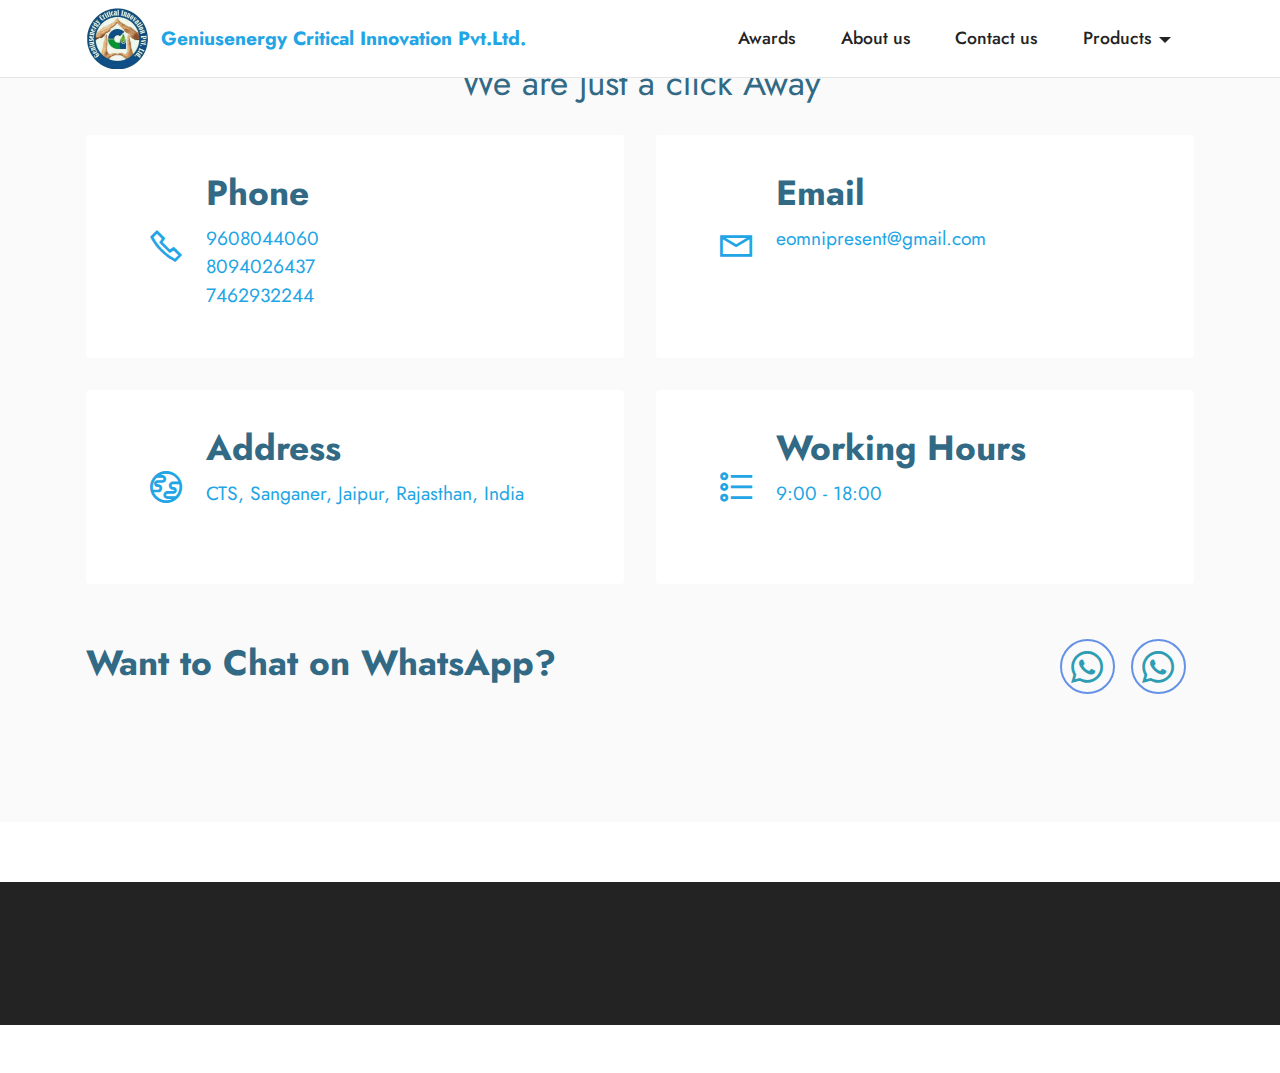
<file: Contact.html>
<!DOCTYPE html>
<html  >
<head>
  <!-- Site made with Mobirise Website Builder v5.2.0, https://mobirise.com -->
  <meta charset="UTF-8">
  <meta http-equiv="X-UA-Compatible" content="IE=edge">
  <meta name="generator" content="Mobirise v5.2.0, mobirise.com">
  <meta name="viewport" content="width=device-width, initial-scale=1, minimum-scale=1">
  <link rel="shortcut icon" href="assets/images/logo-old-124x121.png" type="image/x-icon">
  <meta name="description" content="Contact us">
  
  
  <title>Contact us</title>
  <link rel="stylesheet" href="assets/web/assets/mobirise-icons2/mobirise2.css">
  <link rel="stylesheet" href="assets/tether/tether.min.css">
  <link rel="stylesheet" href="assets/bootstrap/css/bootstrap.min.css">
  <link rel="stylesheet" href="assets/bootstrap/css/bootstrap-grid.min.css">
  <link rel="stylesheet" href="assets/bootstrap/css/bootstrap-reboot.min.css">
  <link rel="stylesheet" href="assets/animatecss/animate.css">
  <link rel="stylesheet" href="assets/socicon/css/styles.css">
  <link rel="stylesheet" href="assets/dropdown/css/style.css">
  <link rel="stylesheet" href="assets/theme/css/style.css">
  <link rel="preload" as="style" href="assets/mobirise/css/mbr-additional.css"><link rel="stylesheet" href="assets/mobirise/css/mbr-additional.css" type="text/css">
  
  
  
  
</head>
<body>
  
  <section class="contacts2 cid-sdROljozat" id="contacts2-4j">
    <!---->
    
    
    <div class="container">
        <div class="mbr-section-head">
            <h3 class="mbr-section-title mbr-fonts-style align-center mb-0 display-1">We are Just a click Away</h3>
            
        </div>
        <div class="row justify-content-center mt-4">
            <div class="card col-12 col-md-6">
                <div class="card-wrapper">
                    <div class="image-wrapper">
                        <a href="tel:+919608044060"><span class="mbr-iconfont mobi-mbri-phone mobi-mbri"></span></a>
                    </div>
                    <div class="text-wrapper">
                        <h6 class="card-title mbr-fonts-style mb-1 display-5">
                            <strong>Phone</strong>
                        </h6>
                        <p class="mbr-text mbr-fonts-style display-7">9608044060<br>8094026437<br>7462932244&nbsp; &nbsp; &nbsp; &nbsp; &nbsp; &nbsp; &nbsp; &nbsp; &nbsp; &nbsp; &nbsp; &nbsp; &nbsp;</p>
                    </div>
                </div>
            </div>
            <div class="card col-12 col-md-6">
                <div class="card-wrapper">
                    <div class="image-wrapper">
                        <a href="mailto:eomnipresent@gmail.com"><span class="mbr-iconfont mobi-mbri-letter mobi-mbri"></span></a>
                    </div>
                    <div class="text-wrapper">
                        <h6 class="card-title mbr-fonts-style mb-1 display-5">
                            <strong>Email</strong><br></h6>
                        <p class="mbr-text mbr-fonts-style display-7">eomnipresent@gmail.com&nbsp; &nbsp; &nbsp; &nbsp; &nbsp; &nbsp; &nbsp; &nbsp; &nbsp; &nbsp; &nbsp; &nbsp;&nbsp;</p>
                    </div>
                </div>
            </div>
            <div class="card col-12 col-md-6">
                <div class="card-wrapper">
                    <div class="image-wrapper">
                        <span class="mbr-iconfont mobi-mbri-globe mobi-mbri"></span>
                    </div>
                    <div class="text-wrapper">
                        <h6 class="card-title mbr-fonts-style mb-1 display-5"><strong>Address</strong></h6>
                        <p class="mbr-text mbr-fonts-style display-7">CTS, Sanganer, Jaipur, Rajasthan, India&nbsp; &nbsp; &nbsp; &nbsp; &nbsp; &nbsp; &nbsp; &nbsp; &nbsp; &nbsp; &nbsp; &nbsp;&nbsp;</p>
                    </div>
                </div>
            </div>
            <div class="card col-12 col-md-6">
                <div class="card-wrapper">
                    <div class="image-wrapper">
                        <span class="mbr-iconfont mobi-mbri-bulleted-list mobi-mbri"></span>
                    </div>
                    <div class="text-wrapper">
                        <h6 class="card-title mbr-fonts-style mb-1 display-5">
                            <strong>Working Hours</strong>
                        </h6>
                        <p class="mbr-text mbr-fonts-style display-7">
                            9:00 - 18:00
                        </p>
                    </div>
                </div>
            </div>
        </div>
    </div>
</section>

<section class="contacts4 cid-sdRTOmTizA" id="contacts4-4k">

    

    

    <div class="container">
        <div class="row align-items-center justify-content-center">
            <div class="text-content col-12 col-md-6">
                <h2 class="mbr-section-title mbr-fonts-style display-1"><strong>Want to Chat on WhatsApp?</strong></h2>
                
            </div>
            <div class="icons d-flex align-items-center col-12 col-md-6 justify-content-end mt-md-0 mt-2 flex-wrap">
                <a href="https://wa.me/message/5R7EVUSK67BBH1" target="_blank">
                    <span class="mbr-iconfont mbr-iconfont-social socicon-whatsapp socicon" style="color: rgb(46, 157, 179); fill: rgb(46, 157, 179);"></span>
                </a>
                <a href="https://wa.me/message/CBQ2VWJTC54DP1" target="_blank">
                    <span class="mbr-iconfont mbr-iconfont-social socicon-whatsapp socicon" style="color: rgb(46, 157, 179); fill: rgb(46, 157, 179);"></span>
                </a>
                
                
                
                
                
                
                
                
            </div>
        </div>
    </div>
    
</section>

<section class="menu cid-sdRFswds50" once="menu" id="menu1-2y">
    
    <nav class="navbar navbar-dropdown navbar-fixed-top navbar-expand-lg">
        <div class="container">
            <div class="navbar-brand">
                <span class="navbar-logo">
                    <a href="index.html">
                        <img src="assets/images/logo-old-124x121.png" alt="Geniusenergy Critical Innovation Pvt. Ltd." style="height: 3.8rem;">
                    </a>
                </span>
                <span class="navbar-caption-wrap"><a class="navbar-caption text-primary display-7" href="index.html">Geniusenergy Critical Innovation Pvt.Ltd.</a></span>
            </div>
            <button class="navbar-toggler" type="button" data-toggle="collapse" data-target="#navbarSupportedContent" aria-controls="navbarNavAltMarkup" aria-expanded="false" aria-label="Toggle navigation">
                <div class="hamburger">
                    <span></span>
                    <span></span>
                    <span></span>
                    <span></span>
                </div>
            </button>
            <div class="collapse navbar-collapse" id="navbarSupportedContent">
                <ul class="navbar-nav nav-dropdown nav-right" data-app-modern-menu="true"><li class="nav-item"><a class="nav-link link text-black text-primary display-4" href="awards.html">Awards</a></li><li class="nav-item"><a class="nav-link link text-black text-primary display-4" href="about.html">About us</a></li><li class="nav-item"><a class="nav-link link text-black text-primary display-4" href="Contact.html">Contact us</a></li><li class="nav-item dropdown"><a class="nav-link link text-black dropdown-toggle display-4" href="#" data-toggle="dropdown-submenu" aria-expanded="false">Products</a><div class="dropdown-menu"><a class="text-black dropdown-item text-primary display-4" href="mawa.html">Mawa Machine</a><a class="text-black dropdown-item text-primary display-4" href="jaggery.html">Jaggery Machine</a><a class="text-black dropdown-item text-primary display-4" href="bmc.html">Bulk Milk Cooler</a><a class="text-black dropdown-item text-primary display-4" href="steamboiler.html">Steam Boiler</a></div></li></ul>
                
                
            </div>
        </div>
    </nav>

</section>

<section class="footer3 cid-sdRFswJiu9" once="footers" id="footer3-2z">

    

    

    <div class="container">
        <div class="media-container-row align-center mbr-white">
            <div class="row row-links">
                <ul class="foot-menu">
                    
                    
                    
                    
                    
                <li class="foot-menu-item mbr-fonts-style display-7"><a href="tel:+919608044060" class="text-primary">Feedback</a></li><li class="foot-menu-item mbr-fonts-style display-7"><a href="Contact.html" class="text-primary"></a><a href="tel:+917462932244" class="text-primary">Any Query</a></li><li class="foot-menu-item mbr-fonts-style display-7"><a href="Contact.html" class="text-primary">Get in touch</a></li></ul>
            </div>
            <div class="row social-row">
                <div class="social-list align-right pb-2">
                    
                    
                    
                    
                    
                    
                <div class="soc-item">
                        <a href="https://wa.me/message/5R7EVUSK67BBH1">
                            <span class="mbr-iconfont mbr-iconfont-social socicon-whatsapp socicon"></span>
                        </a>
                    </div><div class="soc-item">
                        <a href="https://www.m.me/OlaPanHouse" target="_blank">
                            <span class="mbr-iconfont mbr-iconfont-social socicon-facebook socicon"></span>
                        </a>
                    </div><div class="soc-item">
                        <a href="https://www.youtube.com/c/AutomaticMawaMachineManufacturerOfficial/" target="_blank">
                            <span class="mbr-iconfont mbr-iconfont-social socicon-youtube socicon"></span>
                        </a>
                    </div><div class="soc-item">
                        <a href="https://wa.me/message/CBQ2VWJTC54DP1" target="_blank">
                            <span class="mbr-iconfont mbr-iconfont-social socicon-whatsapp socicon"></span>
                        </a>
                    </div></div>
            </div>
            <div class="row row-copirayt">
                <p class="mbr-text mb-0 mbr-fonts-style mbr-white align-center display-7">
                    © Geniusenergy Critical Innovation Pvt. Ltd. 2020, all rights reserved.
                </p>
            </div>
        </div>
    </div>
</section><section style="background-color: #fff; font-family: -apple-system, BlinkMacSystemFont, 'Segoe UI', 'Roboto', 'Helvetica Neue', Arial, sans-serif; color:#aaa; font-size:12px; padding: 0; align-items: center; display: flex;"><a href="https://mobirise.site/s" style="flex: 1 1; height: 3rem; padding-left: 1rem;"></a><p style="flex: 0 0 auto; margin:0; padding-right:1rem;"><a href="https://mobirise.site/z" style="color:#aaa;"></a></p></section><script src="assets/web/assets/jquery/jquery.min.js"></script>  <script src="assets/popper/popper.min.js"></script>  <script src="assets/tether/tether.min.js"></script>  <script src="assets/bootstrap/js/bootstrap.min.js"></script>  <script src="assets/smoothscroll/smooth-scroll.js"></script>  <script src="assets/viewportchecker/jquery.viewportchecker.js"></script>  <script src="assets/sociallikes/social-likes.js"></script>  <script src="assets/dropdown/js/nav-dropdown.js"></script>  <script src="assets/dropdown/js/navbar-dropdown.js"></script>  <script src="assets/touchswipe/jquery.touch-swipe.min.js"></script>  <script src="assets/theme/js/script.js"></script>  
  
  
  <input name="animation" type="hidden">
  </body>
</html>
</file>
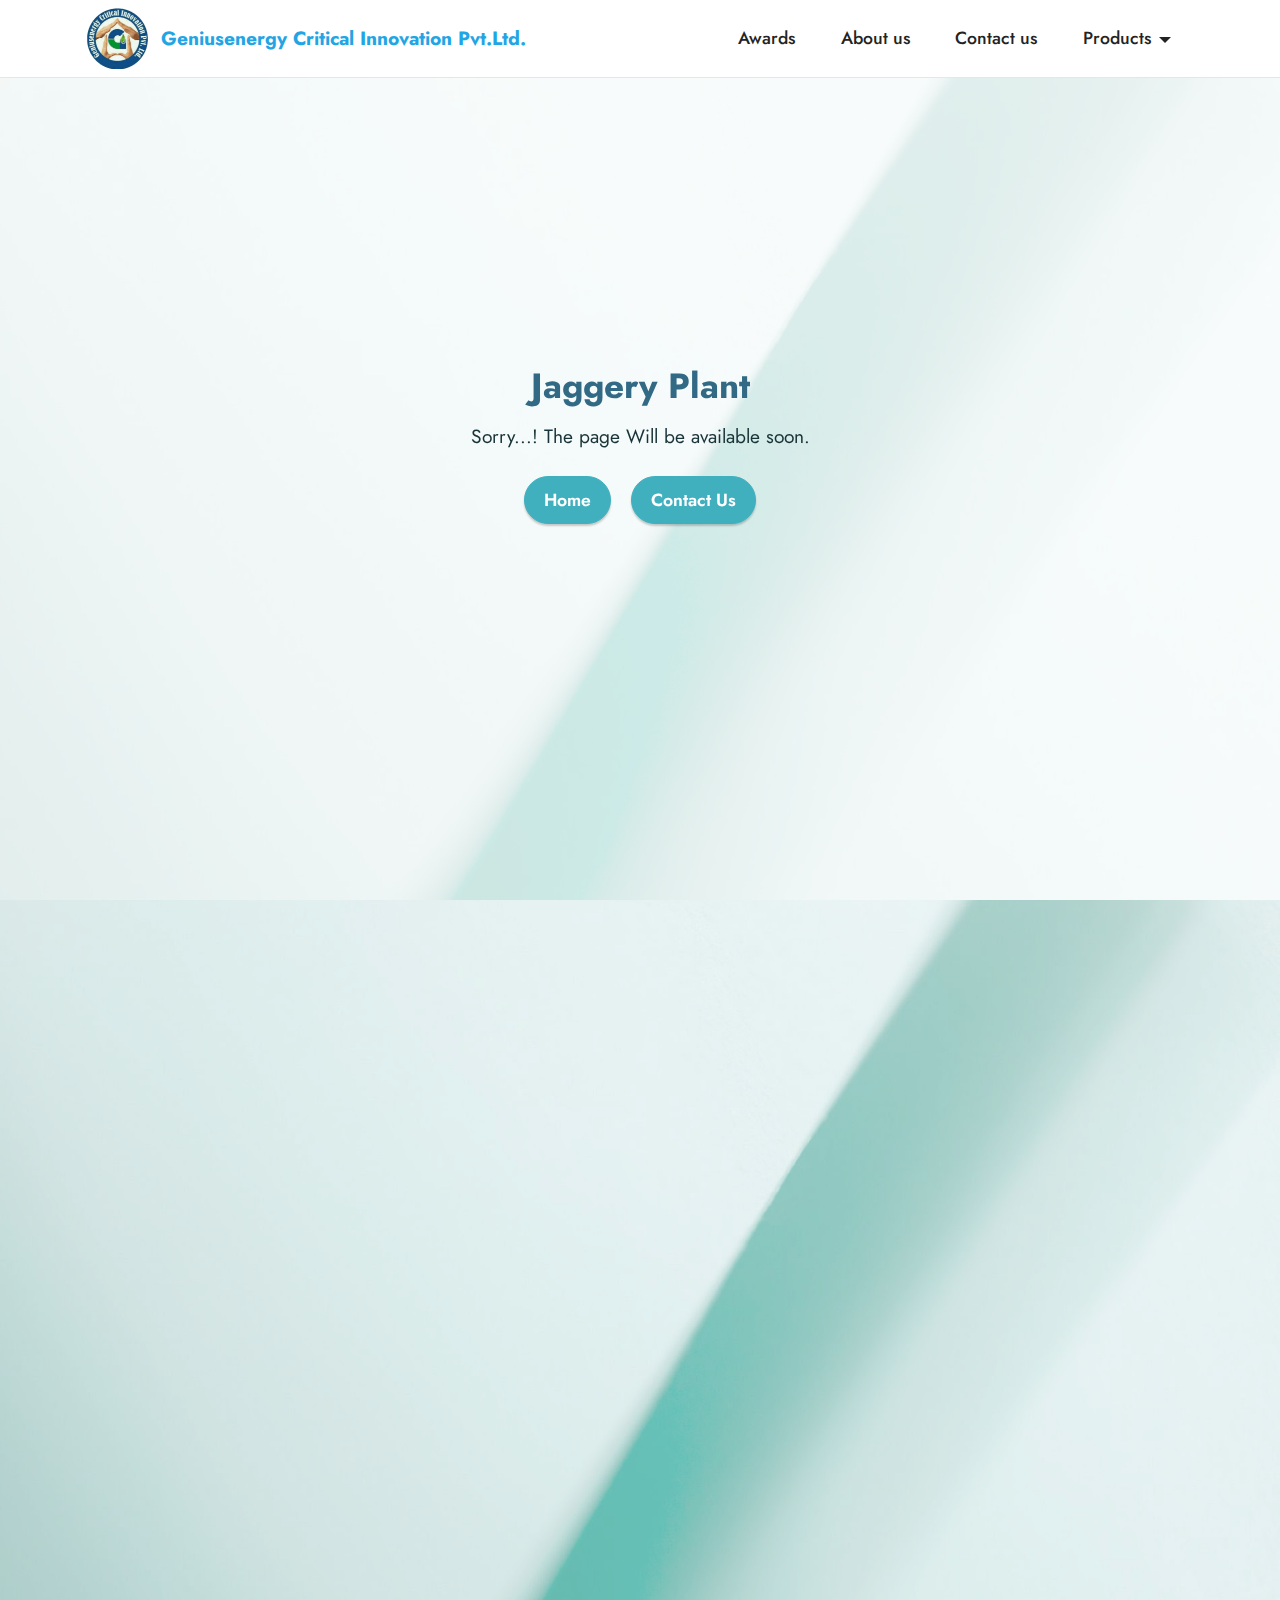
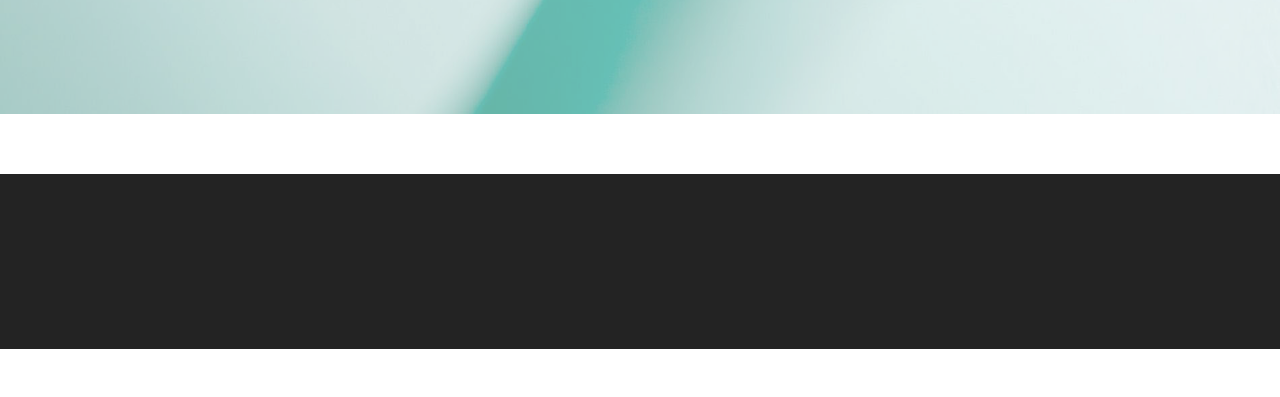
<file: jaggery.html>
<!DOCTYPE html>
<html  >
<head>
  <!-- Site made with Mobirise Website Builder v5.2.0, https://mobirise.com -->
  <meta charset="UTF-8">
  <meta http-equiv="X-UA-Compatible" content="IE=edge">
  <meta name="generator" content="Mobirise v5.2.0, mobirise.com">
  <meta name="viewport" content="width=device-width, initial-scale=1, minimum-scale=1">
  <link rel="shortcut icon" href="assets/images/logo-old-124x121.png" type="image/x-icon">
  <meta name="description" content="Jaggery Plant">
  
  
  <title>Jaggery Machine</title>
  <link rel="stylesheet" href="assets/tether/tether.min.css">
  <link rel="stylesheet" href="assets/bootstrap/css/bootstrap.min.css">
  <link rel="stylesheet" href="assets/bootstrap/css/bootstrap-grid.min.css">
  <link rel="stylesheet" href="assets/bootstrap/css/bootstrap-reboot.min.css">
  <link rel="stylesheet" href="assets/animatecss/animate.css">
  <link rel="stylesheet" href="assets/dropdown/css/style.css">
  <link rel="stylesheet" href="assets/socicon/css/styles.css">
  <link rel="stylesheet" href="assets/theme/css/style.css">
  <link rel="preload" as="style" href="assets/mobirise/css/mbr-additional.css"><link rel="stylesheet" href="assets/mobirise/css/mbr-additional.css" type="text/css">
  
  
  
  
</head>
<body>
  
  <section class="header1 cid-sdQUJdrZTF mbr-fullscreen mbr-parallax-background" id="header1-19">

    

    <div class="mbr-overlay" style="opacity: 0.8; background-color: rgb(255, 255, 255);"></div>

    <div class="align-center container">
        <div class="row justify-content-center">
            <div class="col-12 col-lg-8">
                <h1 class="mbr-section-title mbr-fonts-style mb-3 display-1"><strong>Jaggery Plant</strong></h1>
                
                <p class="mbr-text mbr-fonts-style display-7">Sorry...! The page Will be available soon.</p>
                <div class="mbr-section-btn mt-3"><a class="btn btn-success display-4" href="index.html">Home</a> <a class="btn btn-success display-4" href="Contact.html">Contact Us</a></div>
            </div>
        </div>
    </div>
</section>

<section class="video2 cid-sePHeNhEOG" id="video2-58">
    
    <div class="mbr-overlay" style="opacity: 0.4; background-color: rgb(255, 255, 255);"></div>
    <div class="container">
        <div class="mbr-section-head">
            
            <h5 class="mbr-section-subtitle mbr-fonts-style mb-0 mt-2 display-1">Video of Our Jaggery Plant</h5>
        </div>
        <div class="row justify-content-center mt-4">
            <div class="col-12 col-md-12 video-block">
                <div class="video-wrapper"><iframe class="mbr-embedded-video" src="https://www.youtube.com/embed/lMWPGj8g_6U?rel=0&amp;amp;showinfo=0&amp;autoplay=1&amp;loop=0" width="1280" height="720" frameborder="0" allowfullscreen></iframe></div>
                
            </div>
        </div>
    </div>
</section>

<section class="menu cid-sdQUJgqonn" once="menu" id="menu1-1g">
    
    <nav class="navbar navbar-dropdown navbar-fixed-top navbar-expand-lg">
        <div class="container">
            <div class="navbar-brand">
                <span class="navbar-logo">
                    <a href="index.html">
                        <img src="assets/images/logo-old-124x121.png" alt="Geniusenergy Critical Innovation Pvt. Ltd." style="height: 3.8rem;">
                    </a>
                </span>
                <span class="navbar-caption-wrap"><a class="navbar-caption text-primary display-7" href="index.html">Geniusenergy Critical Innovation Pvt.Ltd.</a></span>
            </div>
            <button class="navbar-toggler" type="button" data-toggle="collapse" data-target="#navbarSupportedContent" aria-controls="navbarNavAltMarkup" aria-expanded="false" aria-label="Toggle navigation">
                <div class="hamburger">
                    <span></span>
                    <span></span>
                    <span></span>
                    <span></span>
                </div>
            </button>
            <div class="collapse navbar-collapse" id="navbarSupportedContent">
                <ul class="navbar-nav nav-dropdown nav-right" data-app-modern-menu="true"><li class="nav-item"><a class="nav-link link text-black text-primary display-4" href="awards.html">Awards</a></li><li class="nav-item"><a class="nav-link link text-black text-primary display-4" href="about.html">About us</a></li><li class="nav-item"><a class="nav-link link text-black text-primary display-4" href="Contact.html">Contact us</a></li><li class="nav-item dropdown"><a class="nav-link link text-black dropdown-toggle display-4" href="#" data-toggle="dropdown-submenu" aria-expanded="false">Products</a><div class="dropdown-menu"><a class="text-black dropdown-item text-primary display-4" href="mawa.html">Mawa Machine</a><a class="text-black dropdown-item text-primary display-4" href="jaggery.html">Jaggery Machine</a><a class="text-black dropdown-item text-primary display-4" href="bmc.html">Bulk Milk Cooler</a><a class="text-black dropdown-item text-primary display-4" href="steamboiler.html">Steam Boiler</a></div></li></ul>
                
                
            </div>
        </div>
    </nav>

</section>

<section class="footer3 cid-sdQUJh1w9W" once="footers" id="footer3-1h">

    

    

    <div class="container">
        <div class="media-container-row align-center mbr-white">
            <div class="row row-links">
                <ul class="foot-menu">
                    
                    
                    
                    
                    
                <li class="foot-menu-item mbr-fonts-style display-7"><a href="tel:+919608044060" class="text-primary">Feedback</a></li><li class="foot-menu-item mbr-fonts-style display-7"><a href="Contact.html" class="text-primary"></a><a href="tel:+917462932244" class="text-primary">Any Query</a></li><li class="foot-menu-item mbr-fonts-style display-7"><a href="Contact.html" class="text-primary">Get in touch</a></li></ul>
            </div>
            <div class="row social-row">
                <div class="social-list align-right pb-2">
                    
                    
                    
                    
                    
                    
                <div class="soc-item">
                        <a href="https://wa.me/message/5R7EVUSK67BBH1">
                            <span class="mbr-iconfont mbr-iconfont-social socicon-whatsapp socicon"></span>
                        </a>
                    </div><div class="soc-item">
                        <a href="https://www.m.me/OlaPanHouse" target="_blank">
                            <span class="mbr-iconfont mbr-iconfont-social socicon-facebook socicon"></span>
                        </a>
                    </div><div class="soc-item">
                        <a href="https://www.youtube.com/c/AutomaticMawaMachineManufacturerOfficial/" target="_blank">
                            <span class="mbr-iconfont mbr-iconfont-social socicon-youtube socicon"></span>
                        </a>
                    </div><div class="soc-item">
                        <a href="https://wa.me/message/CBQ2VWJTC54DP1" target="_blank">
                            <span class="mbr-iconfont mbr-iconfont-social socicon-whatsapp socicon"></span>
                        </a>
                    </div></div>
            </div>
            <div class="row row-copirayt">
                <p class="mbr-text mb-0 mbr-fonts-style mbr-white align-center display-7">
                    © Geniusenergy Critical Innovation Pvt. Ltd. 2020, all rights reserved.
                </p>
            </div>
        </div>
    </div>
</section><section style="background-color: #fff; font-family: -apple-system, BlinkMacSystemFont, 'Segoe UI', 'Roboto', 'Helvetica Neue', Arial, sans-serif; color:#aaa; font-size:12px; padding: 0; align-items: center; display: flex;"><a href="https://mobirise.site/e" style="flex: 1 1; height: 3rem; padding-left: 1rem;"></a><p style="flex: 0 0 auto; margin:0; padding-right:1rem;"><a href="https://mobirise.site/c" style="color:#aaa;"></a></p></section><script src="assets/web/assets/jquery/jquery.min.js"></script>  <script src="assets/popper/popper.min.js"></script>  <script src="assets/tether/tether.min.js"></script>  <script src="assets/bootstrap/js/bootstrap.min.js"></script>  <script src="assets/smoothscroll/smooth-scroll.js"></script>  <script src="assets/parallax/jarallax.min.js"></script>  <script src="assets/viewportchecker/jquery.viewportchecker.js"></script>  <script src="assets/playervimeo/vimeo_player.js"></script>  <script src="assets/dropdown/js/nav-dropdown.js"></script>  <script src="assets/dropdown/js/navbar-dropdown.js"></script>  <script src="assets/touchswipe/jquery.touch-swipe.min.js"></script>  <script src="assets/theme/js/script.js"></script>  
  
  
  <input name="animation" type="hidden">
  </body>
</html>
</file>
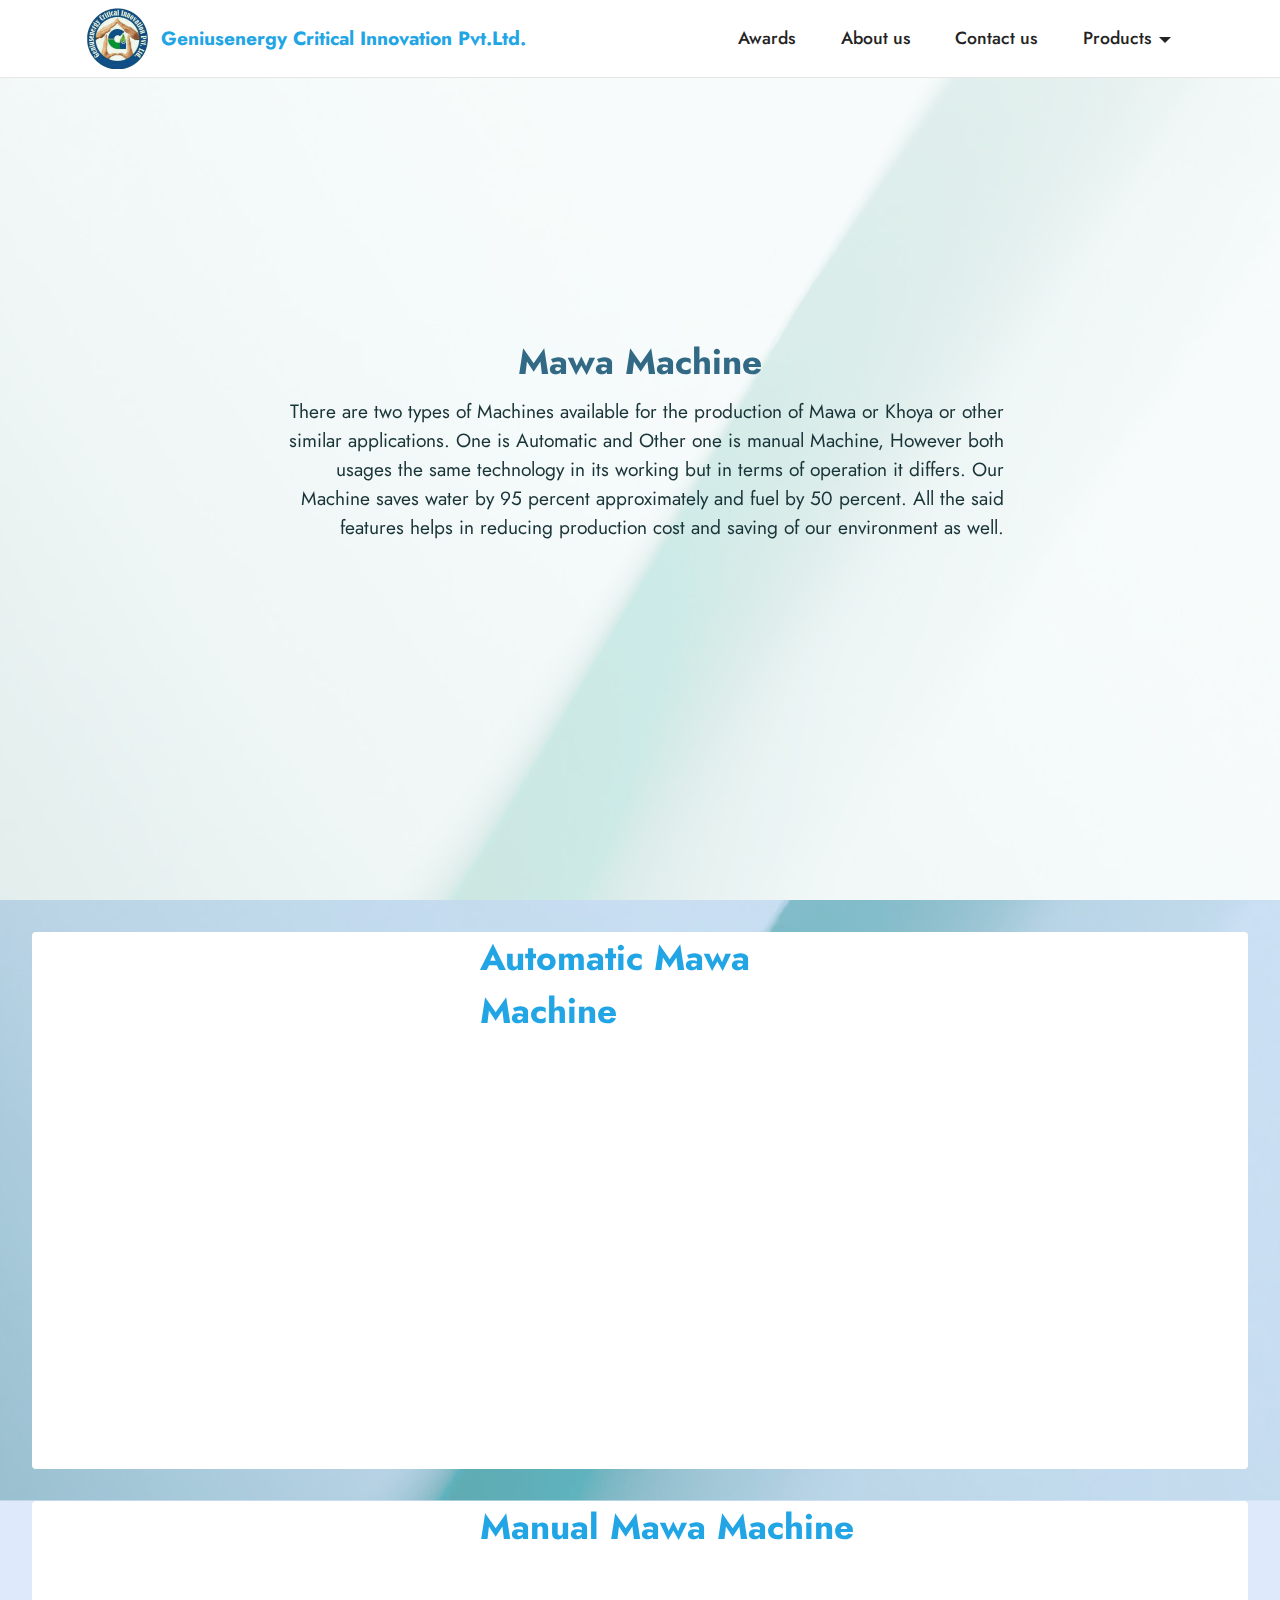
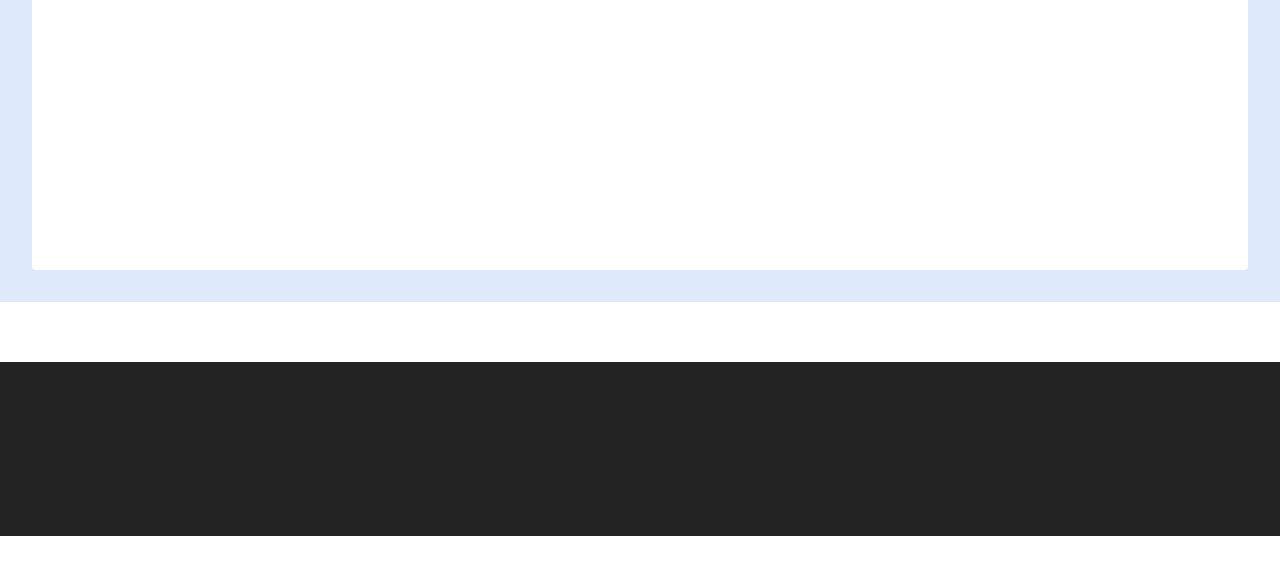
<file: mawa.html>
<!DOCTYPE html>
<html  >
<head>
  <!-- Site made with Mobirise Website Builder v5.2.0, https://mobirise.com -->
  <meta charset="UTF-8">
  <meta http-equiv="X-UA-Compatible" content="IE=edge">
  <meta name="generator" content="Mobirise v5.2.0, mobirise.com">
  <meta name="viewport" content="width=device-width, initial-scale=1, minimum-scale=1">
  <link rel="shortcut icon" href="assets/images/logo-old-124x121.png" type="image/x-icon">
  <meta name="description" content="Mawa Plant">
  
  
  <title>Mawa Machine</title>
  <link rel="stylesheet" href="assets/tether/tether.min.css">
  <link rel="stylesheet" href="assets/bootstrap/css/bootstrap.min.css">
  <link rel="stylesheet" href="assets/bootstrap/css/bootstrap-grid.min.css">
  <link rel="stylesheet" href="assets/bootstrap/css/bootstrap-reboot.min.css">
  <link rel="stylesheet" href="assets/animatecss/animate.css">
  <link rel="stylesheet" href="assets/dropdown/css/style.css">
  <link rel="stylesheet" href="assets/socicon/css/styles.css">
  <link rel="stylesheet" href="assets/theme/css/style.css">
  <link rel="preload" as="style" href="assets/mobirise/css/mbr-additional.css"><link rel="stylesheet" href="assets/mobirise/css/mbr-additional.css" type="text/css">
  
  
  
  
</head>
<body>
  
  <section class="header1 cid-sdQTlP80rb mbr-fullscreen mbr-parallax-background" id="header1-10">

    

    <div class="mbr-overlay" style="opacity: 0.8; background-color: rgb(255, 255, 255);"></div>

    <div class="align-center container">
        <div class="row justify-content-center">
            <div class="col-12 col-lg-8">
                <h1 class="mbr-section-title mbr-fonts-style mb-3 display-1"><strong>Mawa Machine</strong><strong><br></strong></h1>
                
                <p class="mbr-text mbr-fonts-style display-7">There are two types of Machines available for the production of Mawa or Khoya or other similar applications. One is Automatic and Other one is manual Machine, However both usages the same technology in its working but in terms of operation it differs. Our Machine saves water by 95 percent approximately and fuel by 50 percent. All the said features helps in reducing production cost and saving of our environment as well.</p>
                
            </div>
        </div>
    </div>
</section>

<section class="features8 cid-sePtc2tzyD mbr-parallax-background" xmlns="http://www.w3.org/1999/html" id="features9-57">
    
    

    <div class="mbr-overlay" style="opacity: 0.5; background-color: rgb(190, 211, 249);">
    </div>

    <div class="container-fluid">
        <div class="card">
            <div class="card-wrapper">
                <div class="row align-items-center">
                    <div class="col-12 col-md-4">
                        <div class="image-wrapper">
                            <img src="assets/images/ak-696x423.png" alt="Mobirise">
                        </div>
                    </div>
                    <div class="col-12 col-md">
                        <div class="card-box">
                            <div class="row">
                                <div class="col-md">
                                    <h6 class="card-title mbr-fonts-style display-5"><strong>Automatic Mawa Machine</strong></h6>
                                    <p class="mbr-text mbr-fonts-style display-7">Features:<br>1. Can be operated by LPG/PLG/Boi-Gas/Wood/Coal.<br>2. Usage 22 kg of Wood to make mawa of 100 Liters of Milk.<br>3. Wiper cum Stirrer for Mixing Mawa.<br>4. Tilting feature available for taking out ready material.<br>5. Production rate of 60 Liter Milk into mawa per hour and batch of 20 Liters.<br>6. No need to feed water into Boiler on Daily basis.<br>7. Electricity required.<br><br></p>
                                </div>
                                <div class="col-md-auto">
                                    
                                    <div class="mbr-section-btn"><a href="https://wa.me/message/5R7EVUSK67BBH1" class="btn btn-primary display-4">Book/Buy Now</a></div>
                                </div>
                                <div class="col-lg-2 d-none d-lg-block"></div>
                            </div>
                        </div>
                    </div>
                </div>
            </div>
        </div>
        <div class="card">
            <div class="card-wrapper">
                <div class="row align-items-center">
                    <div class="col-12 col-md-4">
                        <div class="image-wrapper">
                            <img src="assets/images/ma-ak-602x559.png" alt="Mobirise">
                        </div>
                    </div>
                    <div class="col-12 col-md">
                        <div class="card-box">
                            <div class="row">
                                <div class="col-md">
                                    <h6 class="card-title mbr-fonts-style display-5"><strong>Manual Mawa Machine</strong></h6>
                                    <p class="mbr-text mbr-fonts-style display-7">Features:
<br>1. Can be operated by LPG/PLG/Boi-Gas/Wood/Coal.
<br>2. Usage 22 kg of Wood to make mawa of 100 Liters of Milk.
<br>3. Production rate of 50 Liter Milk into mawa per hour and batch of 7-8 Liters.
<br>4. No need to feed water into Boiler on Daily basis.<br>5. Electricity Not required.</p>
                                </div>
                                <div class="col-md-auto">
                                    
                                    <div class="mbr-section-btn"><a href="https://wa.me/message/CBQ2VWJTC54DP1" class="btn btn-primary display-4">Book/Buy Now</a></div>
                                </div>
                                <div class="col-lg-2 d-none d-lg-block"></div>
                            </div>
                        </div>
                    </div>
                </div>
            </div>
        </div>
        
    </div>
</section>

<section class="menu cid-sdQTlSicc4" once="menu" id="menu1-17">
    
    <nav class="navbar navbar-dropdown navbar-fixed-top navbar-expand-lg">
        <div class="container">
            <div class="navbar-brand">
                <span class="navbar-logo">
                    <a href="index.html">
                        <img src="assets/images/logo-old-124x121.png" alt="Geniusenergy Critical Innovation Pvt. Ltd." style="height: 3.8rem;">
                    </a>
                </span>
                <span class="navbar-caption-wrap"><a class="navbar-caption text-primary display-7" href="index.html">Geniusenergy Critical Innovation Pvt.Ltd.</a></span>
            </div>
            <button class="navbar-toggler" type="button" data-toggle="collapse" data-target="#navbarSupportedContent" aria-controls="navbarNavAltMarkup" aria-expanded="false" aria-label="Toggle navigation">
                <div class="hamburger">
                    <span></span>
                    <span></span>
                    <span></span>
                    <span></span>
                </div>
            </button>
            <div class="collapse navbar-collapse" id="navbarSupportedContent">
                <ul class="navbar-nav nav-dropdown nav-right" data-app-modern-menu="true"><li class="nav-item"><a class="nav-link link text-black text-primary display-4" href="awards.html">Awards</a></li><li class="nav-item"><a class="nav-link link text-black text-primary display-4" href="about.html">About us</a></li><li class="nav-item"><a class="nav-link link text-black text-primary display-4" href="Contact.html">Contact us</a></li><li class="nav-item dropdown"><a class="nav-link link text-black dropdown-toggle display-4" href="#" data-toggle="dropdown-submenu" aria-expanded="false">Products</a><div class="dropdown-menu"><a class="text-black dropdown-item text-primary display-4" href="mawa.html">Mawa Machine</a><a class="text-black dropdown-item text-primary display-4" href="jaggery.html">Jaggery Machine</a><a class="text-black dropdown-item text-primary display-4" href="bmc.html">Bulk Milk Cooler</a><a class="text-black dropdown-item text-primary display-4" href="steamboiler.html">Steam Boiler</a></div></li></ul>
                
                
            </div>
        </div>
    </nav>

</section>

<section class="footer3 cid-sdQTlSQ3Vs" once="footers" id="footer3-18">

    

    

    <div class="container">
        <div class="media-container-row align-center mbr-white">
            <div class="row row-links">
                <ul class="foot-menu">
                    
                    
                    
                    
                    
                <li class="foot-menu-item mbr-fonts-style display-7"><a href="tel:+919608044060" class="text-primary">Feedback</a></li><li class="foot-menu-item mbr-fonts-style display-7"><a href="Contact.html" class="text-primary"></a><a href="tel:+917462932244" class="text-primary">Any Query</a></li><li class="foot-menu-item mbr-fonts-style display-7"><a href="Contact.html" class="text-primary">Get in touch</a></li></ul>
            </div>
            <div class="row social-row">
                <div class="social-list align-right pb-2">
                    
                    
                    
                    
                    
                    
                <div class="soc-item">
                        <a href="https://wa.me/message/5R7EVUSK67BBH1">
                            <span class="mbr-iconfont mbr-iconfont-social socicon-whatsapp socicon"></span>
                        </a>
                    </div><div class="soc-item">
                        <a href="https://www.m.me/OlaPanHouse" target="_blank">
                            <span class="mbr-iconfont mbr-iconfont-social socicon-facebook socicon"></span>
                        </a>
                    </div><div class="soc-item">
                        <a href="https://www.youtube.com/c/AutomaticMawaMachineManufacturerOfficial/" target="_blank">
                            <span class="mbr-iconfont mbr-iconfont-social socicon-youtube socicon"></span>
                        </a>
                    </div><div class="soc-item">
                        <a href="https://wa.me/message/CBQ2VWJTC54DP1" target="_blank">
                            <span class="mbr-iconfont mbr-iconfont-social socicon-whatsapp socicon"></span>
                        </a>
                    </div></div>
            </div>
            <div class="row row-copirayt">
                <p class="mbr-text mb-0 mbr-fonts-style mbr-white align-center display-7">
                    © Geniusenergy Critical Innovation Pvt. Ltd. 2020, all rights reserved.
                </p>
            </div>
        </div>
    </div>
</section><section style="background-color: #fff; font-family: -apple-system, BlinkMacSystemFont, 'Segoe UI', 'Roboto', 'Helvetica Neue', Arial, sans-serif; color:#aaa; font-size:12px; padding: 0; align-items: center; display: flex;"><a href="https://mobirise.site/o" style="flex: 1 1; height: 3rem; padding-left: 1rem;"></a><p style="flex: 0 0 auto; margin:0; padding-right:1rem;"><a href="https://mobirise.site/v" style="color:#aaa;"></a></p></section><script src="assets/web/assets/jquery/jquery.min.js"></script>  <script src="assets/popper/popper.min.js"></script>  <script src="assets/tether/tether.min.js"></script>  <script src="assets/bootstrap/js/bootstrap.min.js"></script>  <script src="assets/smoothscroll/smooth-scroll.js"></script>  <script src="assets/parallax/jarallax.min.js"></script>  <script src="assets/viewportchecker/jquery.viewportchecker.js"></script>  <script src="assets/dropdown/js/nav-dropdown.js"></script>  <script src="assets/dropdown/js/navbar-dropdown.js"></script>  <script src="assets/touchswipe/jquery.touch-swipe.min.js"></script>  <script src="assets/theme/js/script.js"></script>  
  
  
  <input name="animation" type="hidden">
  </body>
</html>
</file>
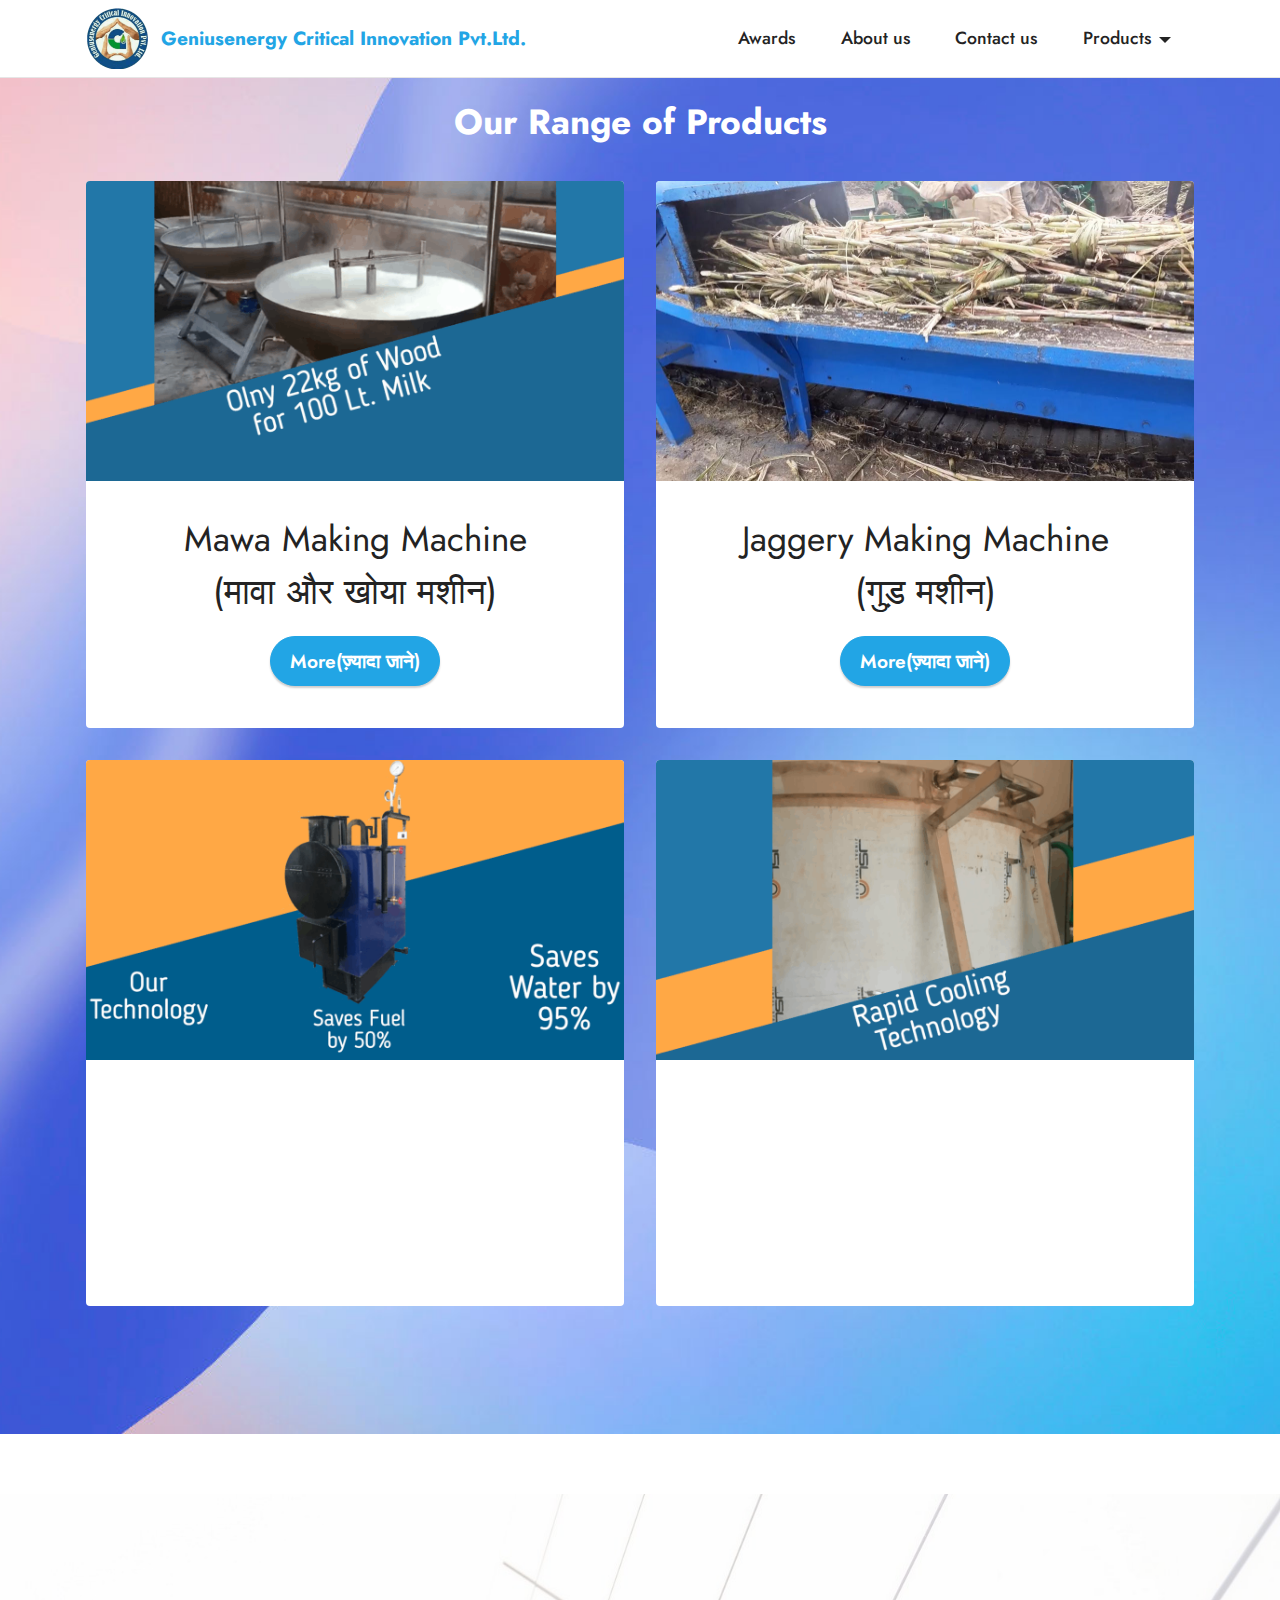
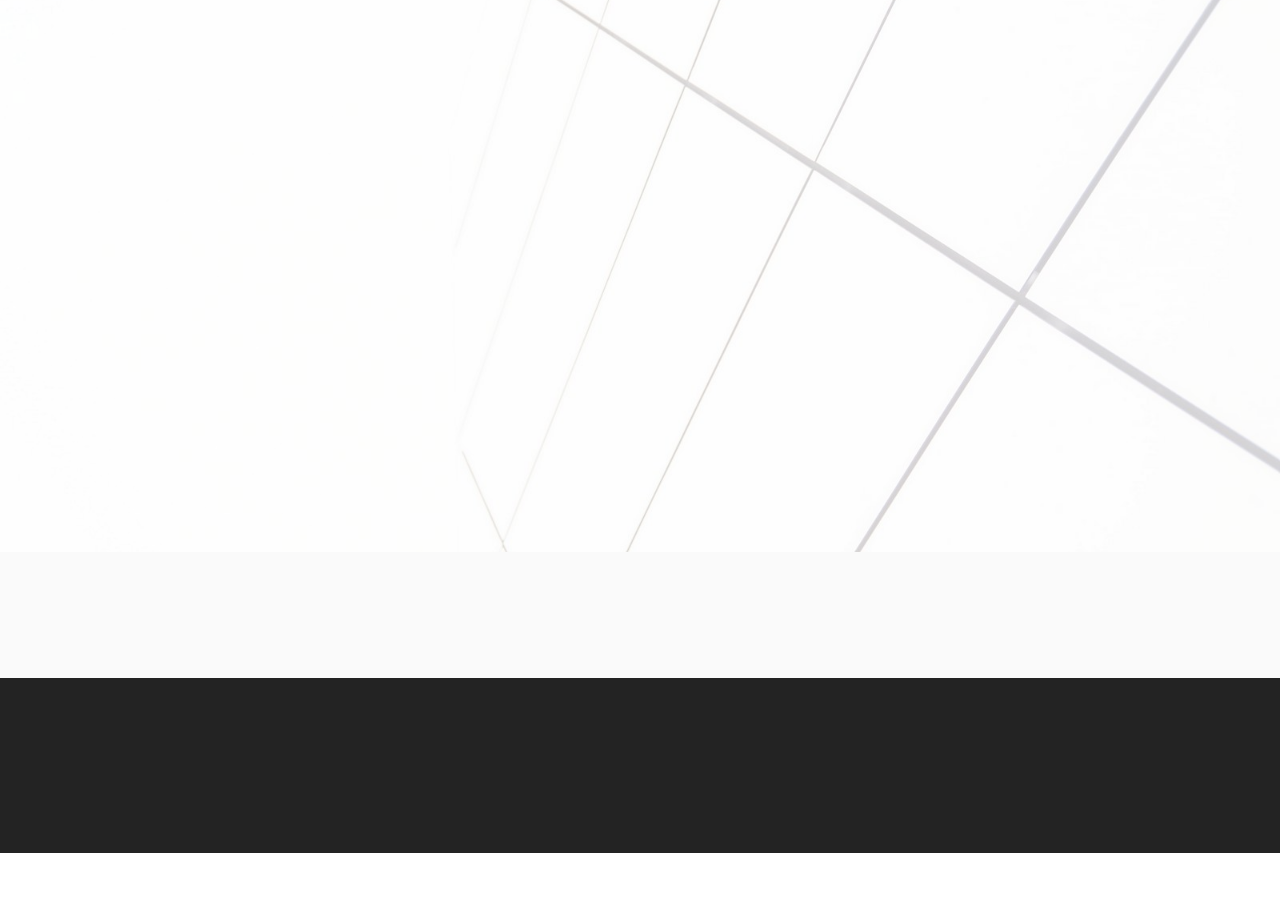
<file: product.html>
<!DOCTYPE html>
<html  >
<head>
  <!-- Site made with Mobirise Website Builder v5.2.0, https://mobirise.com -->
  <meta charset="UTF-8">
  <meta http-equiv="X-UA-Compatible" content="IE=edge">
  <meta name="generator" content="Mobirise v5.2.0, mobirise.com">
  <meta name="twitter:card" content="summary_large_image"/>
  <meta name="twitter:image:src" content="assets/images/product-meta.jpg">
  <meta property="og:image" content="assets/images/product-meta.jpg">
  <meta name="twitter:title" content="Product">
  <meta name="viewport" content="width=device-width, initial-scale=1, minimum-scale=1">
  <link rel="shortcut icon" href="assets/images/logo-old-124x121.png" type="image/x-icon">
  <meta name="description" content="Product-GCI">
  
  
  <title>Product</title>
  <link rel="stylesheet" href="assets/tether/tether.min.css">
  <link rel="stylesheet" href="assets/bootstrap/css/bootstrap.min.css">
  <link rel="stylesheet" href="assets/bootstrap/css/bootstrap-grid.min.css">
  <link rel="stylesheet" href="assets/bootstrap/css/bootstrap-reboot.min.css">
  <link rel="stylesheet" href="assets/animatecss/animate.css">
  <link rel="stylesheet" href="assets/dropdown/css/style.css">
  <link rel="stylesheet" href="assets/socicon/css/styles.css">
  <link rel="stylesheet" href="assets/theme/css/style.css">
  <link rel="preload" as="style" href="assets/mobirise/css/mbr-additional.css"><link rel="stylesheet" href="assets/mobirise/css/mbr-additional.css" type="text/css">
  
  
  
  
</head>
<body>
  
  <section class="gallery2 cid-sePpSJcraz" id="gallery2-51">
    
    
    <div class="container">
        <div class="mbr-section-head">
            <h4 class="mbr-section-title mbr-fonts-style align-center mb-0 display-5"><strong>Our Range of Products</strong></h4>
            
        </div>
        <div class="row mt-4">
            <div class="item features-image сol-12 col-md-6 col-lg-6">
                <div class="item-wrapper">
                    <div class="item-img">
                        <a href="mawa.html"><img src="assets/images/mwaqq-578x325.png" alt="Mawa Making Machine" data-slide-to="0"></a>
                    </div>
                    <div class="item-content">
                        <h5 class="item-title mbr-fonts-style display-5">Mawa Making Machine<br>(मावा और खोया मशीन)</h5>
                        
                        
                    </div>
                    <div class="mbr-section-btn item-footer mt-2"><a href="mawa.html" class="btn btn-primary item-btn display-7" target="_blank">More(ज़्यादा जाने)</a></div>
                </div>
            </div><div class="item features-image сol-12 col-md-6 col-lg-6">
                <div class="item-wrapper">
                    <div class="item-img">
                        <a href="jaggery.html"><img src="assets/images/thumnailjaggeryinput-1076x605.jpg" alt="Jaggery Plant" data-slide-to="1"></a>
                    </div>
                    <div class="item-content">
                        <h5 class="item-title mbr-fonts-style display-5">Jaggery Making Machine
<div>(गुड़ मशीन)</div></h5>
                        
                        
                    </div>
                    <div class="mbr-section-btn item-footer mt-2"><a href="jaggery.html" class="btn btn-primary item-btn display-7" target="_blank">More(ज़्यादा जाने)</a></div>
                </div>
            </div>
            
            <div class="item features-image сol-12 col-md-6 col-lg-6">
                <div class="item-wrapper">
                    <div class="item-img">
                        <a href="steamboiler.html"><img src="assets/images/sbf-1-578x325.png" alt="Steam Recycle Boiler"></a>
                    </div>
                    <div class="item-content">
                        <h5 class="item-title mbr-fonts-style display-5">Steam Recycle Boiler<br>(भाप मशीन)</h5>
                        
                        
                    </div>
                    <div class="mbr-section-btn item-footer mt-2"><a href="steamboiler.html" class="btn btn-primary item-btn display-7" target="_blank">More(ज़्यादा जाने)</a></div>
                </div>
            </div>
            <div class="item features-image сol-12 col-md-6 col-lg-6">
                <div class="item-wrapper">
                    <div class="item-img">
                        <a href="bmc.html"><img src="assets/images/bmccc-1-578x325.png" alt="BMC" title=""></a>
                    </div>
                    <div class="item-content">
                        <h5 class="item-title mbr-fonts-style display-5">Bulk Milk Cooler<br>(थोक दूध कूलर)</h5>
                        
                        
                    </div>
                    <div class="mbr-section-btn item-footer mt-2"><a href="bmc.html" class="btn btn-primary item-btn display-7" target="_blank">More(ज़्यादा जाने)</a></div>
                </div>
            </div>
        </div>
    </div>
</section>

<section class="menu cid-sePpSK5Ect" once="menu" id="menu1-52">
    
    <nav class="navbar navbar-dropdown navbar-fixed-top navbar-expand-lg">
        <div class="container">
            <div class="navbar-brand">
                <span class="navbar-logo">
                    <a href="index.html">
                        <img src="assets/images/logo-old-124x121.png" alt="Geniusenergy Critical Innovation Pvt. Ltd." style="height: 3.8rem;">
                    </a>
                </span>
                <span class="navbar-caption-wrap"><a class="navbar-caption text-primary display-7" href="index.html">Geniusenergy Critical Innovation Pvt.Ltd.</a></span>
            </div>
            <button class="navbar-toggler" type="button" data-toggle="collapse" data-target="#navbarSupportedContent" aria-controls="navbarNavAltMarkup" aria-expanded="false" aria-label="Toggle navigation">
                <div class="hamburger">
                    <span></span>
                    <span></span>
                    <span></span>
                    <span></span>
                </div>
            </button>
            <div class="collapse navbar-collapse" id="navbarSupportedContent">
                <ul class="navbar-nav nav-dropdown nav-right" data-app-modern-menu="true"><li class="nav-item"><a class="nav-link link text-black text-primary display-4" href="awards.html">Awards</a></li><li class="nav-item"><a class="nav-link link text-black text-primary display-4" href="about.html">About us</a></li><li class="nav-item"><a class="nav-link link text-black text-primary display-4" href="Contact.html">Contact us</a></li><li class="nav-item dropdown"><a class="nav-link link text-black dropdown-toggle display-4" href="#" data-toggle="dropdown-submenu" aria-expanded="false">Products</a><div class="dropdown-menu"><a class="text-black dropdown-item text-primary display-4" href="mawa.html">Mawa Machine</a><a class="text-black dropdown-item text-primary display-4" href="jaggery.html">Jaggery Machine</a><a class="text-black dropdown-item text-primary display-4" href="bmc.html">Bulk Milk Cooler</a><a class="text-black dropdown-item text-primary display-4" href="steamboiler.html">Steam Boiler</a></div></li></ul>
                
                
            </div>
        </div>
    </nav>

</section>

<section class="video4 cid-sePpSKARIN" id="video4-53">
    
    <div class="mbr-overlay" style="opacity: 0.4; background-color: rgb(255, 255, 255);"></div>
    <div class="container">
        <div class="title-wrapper mb-5">
            <h4 class="mbr-section-title mbr-fonts-style mb-0 display-1"><strong>Explore our Work</strong><br></h4>
        </div>
        <div class="row align-items-center">
            <div class="col-12 col-lg-6 video-block">
                <div class="video-wrapper"><iframe class="mbr-embedded-video" src="https://www.youtube.com/embed/h8YKTgePaLY?rel=0&amp;amp;showinfo=0&amp;autoplay=1&amp;loop=0" width="1280" height="720" frameborder="0" allowfullscreen></iframe></div>
                
            </div>
            <div class="col-12 col-lg">
                <div class="text-wrapper">
                    <h5 class="mbr-section-subtitle mbr-fonts-style mb-3 display-5"><strong>Automatic Mawa Plant</strong></h5>
                    <p class="mbr-text mbr-fonts-style display-7">Our Mawa cum Khoya Machine has a number of benefits. As you might be familiar with the processing of Khoya or Mawa from raw milk, If you use any traditional method then the cost of production will be much more higher because of fuel consumption.<br>Our Innovator Dr.Subhash Ola has shorted this problem by innovation of this Mawa Plant. Which helps you in reducing production cost and saving water as well.</p>
                </div>
            </div>
        </div>
    </div>
</section>

<section class="social1 cid-sePpSL5t4M" id="share1-54">
    
    
    

    <div class="container">
        <div class="media-container-row">
            <div class="col-12">
                <h3 class="mbr-section-title mb-3 align-center mbr-fonts-style display-1">Share our effort</h3>
                <div>
                    <div class="mbr-social-likes align-center">
                        <span class="btn btn-social socicon-bg-facebook facebook m-2">
                            <i class="socicon socicon-facebook"></i>
                        </span>
                        <span class="btn btn-social twitter socicon-bg-twitter m-2">
                            <i class="socicon socicon-twitter"></i>
                        </span>
                        
                        
                        <span class="btn btn-social pinterest socicon-bg-pinterest m-2">
                            <i class="socicon socicon-pinterest"></i>
                        </span>
                        
                    </div>
                </div>
            </div>
        </div>
    </div>
</section>

<section class="footer3 cid-sePpSLtheS" once="footers" id="footer3-55">

    

    

    <div class="container">
        <div class="media-container-row align-center mbr-white">
            <div class="row row-links">
                <ul class="foot-menu">
                    
                    
                    
                    
                    
                <li class="foot-menu-item mbr-fonts-style display-7"><a href="tel:+919608044060" class="text-primary">Feedback</a></li><li class="foot-menu-item mbr-fonts-style display-7"><a href="Contact.html" class="text-primary"></a><a href="tel:+917462932244" class="text-primary">Any Query</a></li><li class="foot-menu-item mbr-fonts-style display-7"><a href="Contact.html" class="text-primary">Get in touch</a></li></ul>
            </div>
            <div class="row social-row">
                <div class="social-list align-right pb-2">
                    
                    
                    
                    
                    
                    
                <div class="soc-item">
                        <a href="https://wa.me/message/5R7EVUSK67BBH1">
                            <span class="mbr-iconfont mbr-iconfont-social socicon-whatsapp socicon"></span>
                        </a>
                    </div><div class="soc-item">
                        <a href="https://www.m.me/OlaPanHouse" target="_blank">
                            <span class="mbr-iconfont mbr-iconfont-social socicon-facebook socicon"></span>
                        </a>
                    </div><div class="soc-item">
                        <a href="https://www.youtube.com/c/AutomaticMawaMachineManufacturerOfficial/" target="_blank">
                            <span class="mbr-iconfont mbr-iconfont-social socicon-youtube socicon"></span>
                        </a>
                    </div><div class="soc-item">
                        <a href="https://wa.me/message/CBQ2VWJTC54DP1" target="_blank">
                            <span class="mbr-iconfont mbr-iconfont-social socicon-whatsapp socicon"></span>
                        </a>
                    </div></div>
            </div>
            <div class="row row-copirayt">
                <p class="mbr-text mb-0 mbr-fonts-style mbr-white align-center display-7">
                    © Geniusenergy Critical Innovation Pvt. Ltd. 2020, all rights reserved.
                </p>
            </div>
        </div>
    </div>
</section><section style="background-color: #fff; font-family: -apple-system, BlinkMacSystemFont, 'Segoe UI', 'Roboto', 'Helvetica Neue', Arial, sans-serif; color:#aaa; font-size:12px; padding: 0; align-items: center; display: flex;"><a href="https://mobirise.site/w" style="flex: 1 1; height: 3rem; padding-left: 1rem;"></a><p style="flex: 0 0 auto; margin:0; padding-right:1rem;"><a href="https://mobirise.site/l" style="color:#aaa;"></a></p></section><script src="assets/web/assets/jquery/jquery.min.js"></script>  <script src="assets/popper/popper.min.js"></script>  <script src="assets/tether/tether.min.js"></script>  <script src="assets/bootstrap/js/bootstrap.min.js"></script>  <script src="assets/smoothscroll/smooth-scroll.js"></script>  <script src="assets/viewportchecker/jquery.viewportchecker.js"></script>  <script src="assets/dropdown/js/nav-dropdown.js"></script>  <script src="assets/dropdown/js/navbar-dropdown.js"></script>  <script src="assets/touchswipe/jquery.touch-swipe.min.js"></script>  <script src="assets/playervimeo/vimeo_player.js"></script>  <script src="assets/sociallikes/social-likes.js"></script>  <script src="assets/theme/js/script.js"></script>  
  
  
  <input name="animation" type="hidden">
  </body>
</html>
</file>
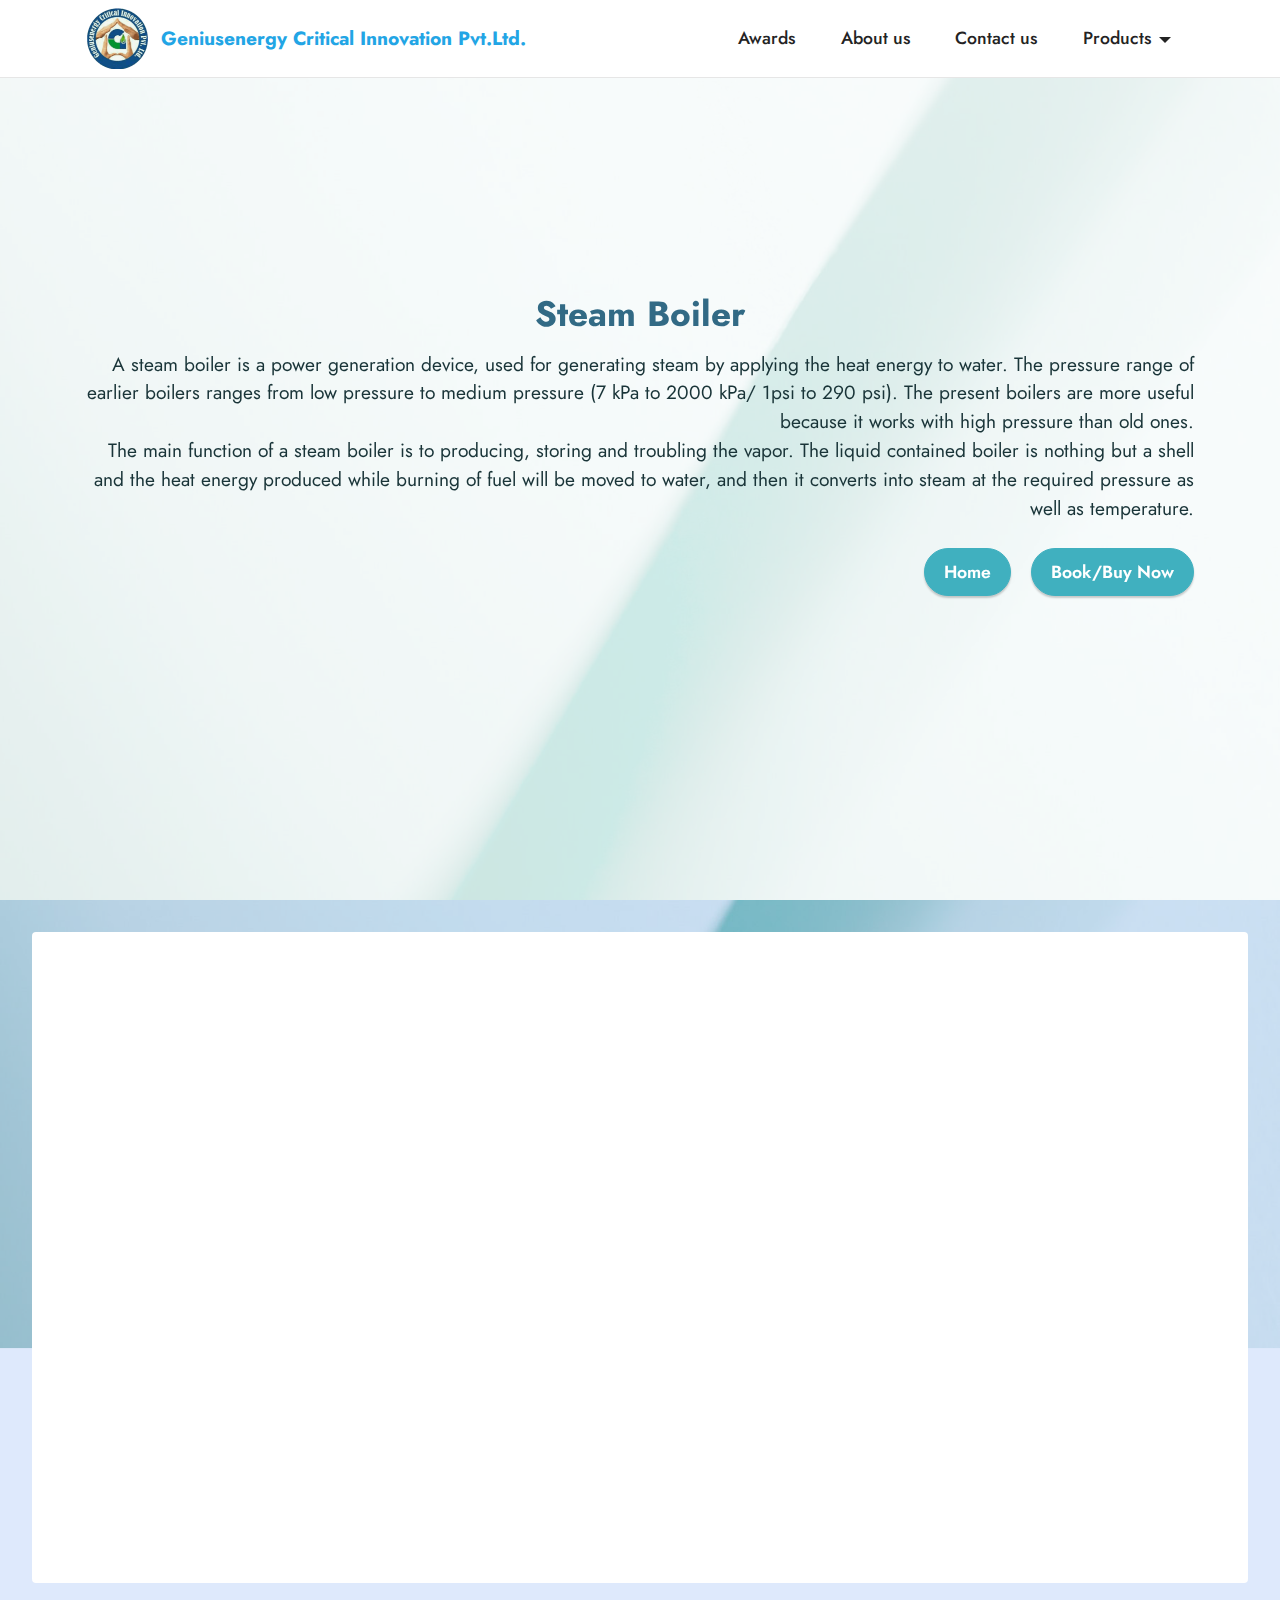
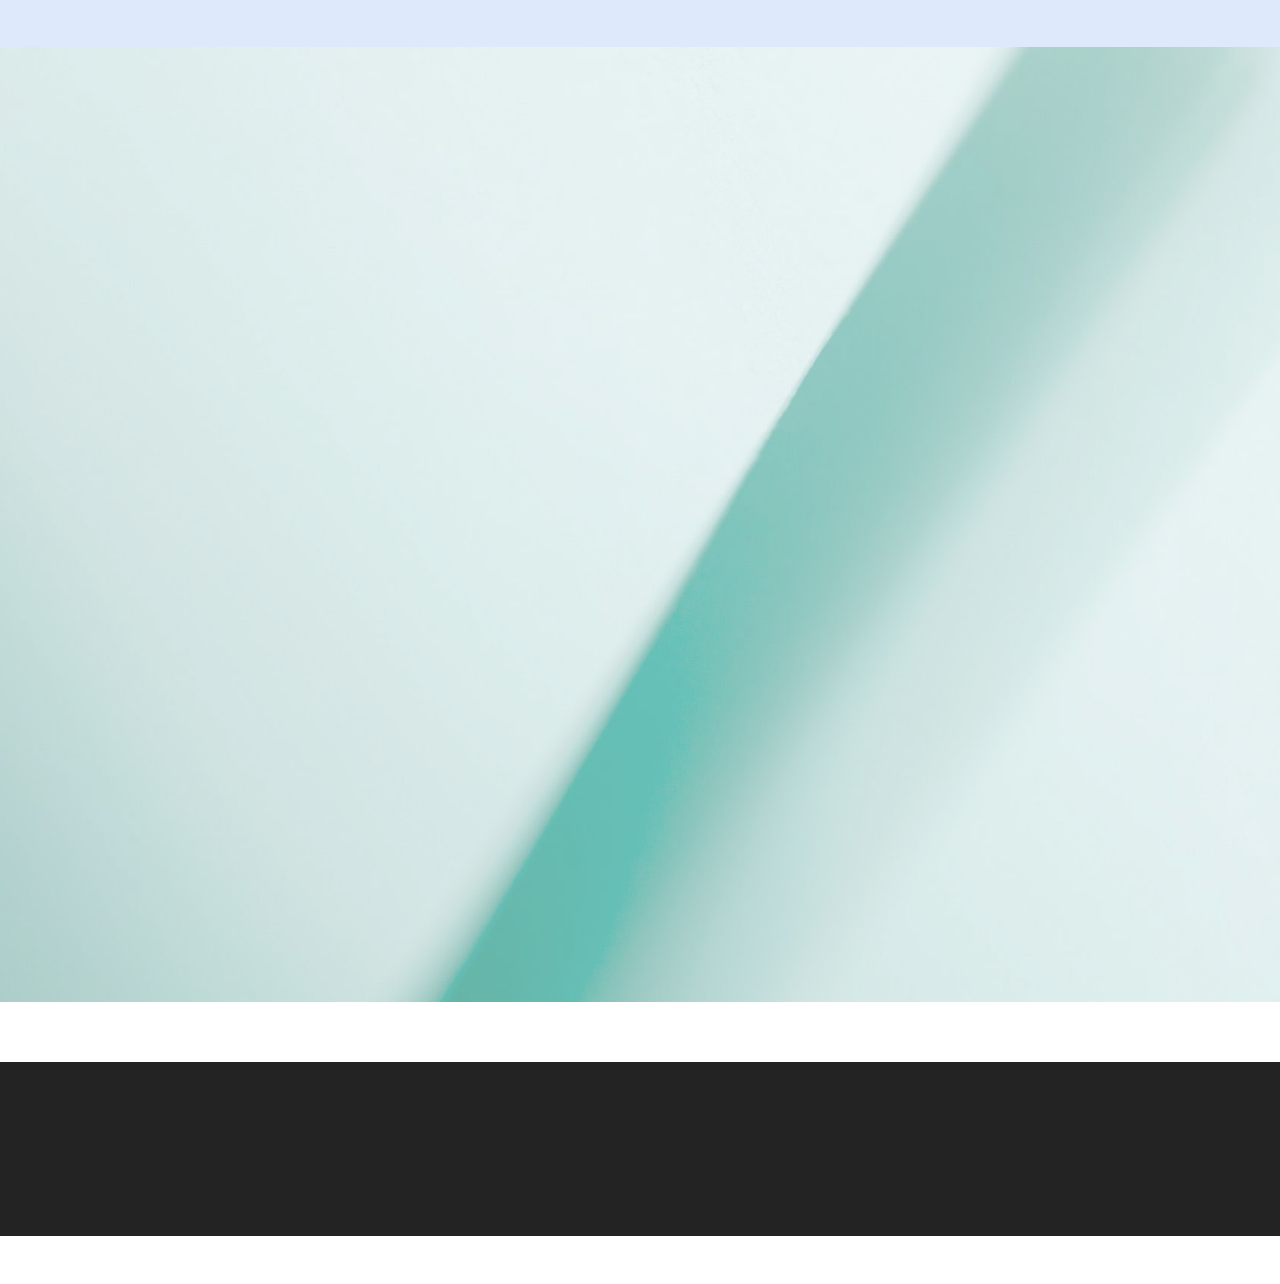
<file: steamboiler.html>
<!DOCTYPE html>
<html  >
<head>
  <!-- Site made with Mobirise Website Builder v5.2.0, https://mobirise.com -->
  <meta charset="UTF-8">
  <meta http-equiv="X-UA-Compatible" content="IE=edge">
  <meta name="generator" content="Mobirise v5.2.0, mobirise.com">
  <meta name="viewport" content="width=device-width, initial-scale=1, minimum-scale=1">
  <link rel="shortcut icon" href="assets/images/logo-old-124x121.png" type="image/x-icon">
  <meta name="description" content="Steam Boiler">
  
  
  <title>Steam Boiler</title>
  <link rel="stylesheet" href="assets/tether/tether.min.css">
  <link rel="stylesheet" href="assets/bootstrap/css/bootstrap.min.css">
  <link rel="stylesheet" href="assets/bootstrap/css/bootstrap-grid.min.css">
  <link rel="stylesheet" href="assets/bootstrap/css/bootstrap-reboot.min.css">
  <link rel="stylesheet" href="assets/animatecss/animate.css">
  <link rel="stylesheet" href="assets/dropdown/css/style.css">
  <link rel="stylesheet" href="assets/socicon/css/styles.css">
  <link rel="stylesheet" href="assets/theme/css/style.css">
  <link rel="preload" as="style" href="assets/mobirise/css/mbr-additional.css"><link rel="stylesheet" href="assets/mobirise/css/mbr-additional.css" type="text/css">
  
  
  
  
</head>
<body>
  
  <section class="header1 cid-sdRHk1thQF mbr-fullscreen mbr-parallax-background" id="header1-3r">

    

    <div class="mbr-overlay" style="opacity: 0.8; background-color: rgb(255, 255, 255);"></div>

    <div class="align-center container">
        <div class="row justify-content-center">
            <div class="col-12 col-lg-12">
                <h1 class="mbr-section-title mbr-fonts-style mb-3 display-1"><strong>Steam Boiler</strong></h1>
                
                <p class="mbr-text mbr-fonts-style display-7">A steam boiler is a power generation device, used for generating steam by applying the heat energy to water. The pressure range of earlier boilers ranges from low pressure to medium pressure (7 kPa to 2000 kPa/ 1psi to 290 psi). The present boilers are more useful because it works with high pressure than old ones.<br>The main function of a steam boiler is to producing, storing and troubling the vapor. The liquid contained boiler is nothing but a shell and the heat energy produced while burning of fuel will be moved to water, and then it converts into steam at the required pressure as well as temperature.<br></p>
                <div class="mbr-section-btn mt-3"><a class="btn btn-success display-4" href="index.html">Home</a>  <a class="btn btn-success display-4" href="https://wa.me/message/5R7EVUSK67BBH1">Book/Buy Now</a></div>
            </div>
        </div>
    </div>
</section>

<section class="features6 cid-sePKh24Ci0 mbr-parallax-background" id="features7-59">
    <!---->
    

    <div class="mbr-overlay" style="opacity: 0.5; background-color: rgb(190, 211, 249);">
    </div>
    <div class="container-fluid">
        <div class="card-wrapper">
            <div class="row align-items-center">
                <div class="col-12 col-lg-5">
                    <div class="image-wrapper">
                        <img src="assets/images/sb-transp-master-578x771.png" alt="Mobirise">
                    </div>
                </div>
                <div class="col-12 col-lg">
                    <div class="text-box">
                        <h5 class="mbr-title mbr-fonts-style display-1"><strong>Features:&nbsp;</strong></h5>
                        <p class="mbr-text mbr-fonts-style display-7">1. Can be operated by LPG/PLG/Boi-Gas/Wood/Coal/Diesel/Petcoke.
<br>2. Max Operating Pressure depends upon designed capacity, in general it is 215 psi.
<br>3. No need to feed water on daily basis.&nbsp;<br>4. No scaling and precipitation of Salts or Fluoride.&nbsp;<br>5.&nbsp;No Electricity and Water feed pump required.<br>6.&nbsp;Fuel consumption reduced by 50% approximately.&nbsp;<br>7.&nbsp;Saves water by 95% approximately.<br>8. It can be deployed everywhere, where ever Steam energy is required. Such as Dairy Plants, Paper,Textile,Plywood Industries etc.<br>9. Reduce Pollution by 50% approximately by reducing emission of CO2 and NOx and SOx.<br>10. Life span is longer than conventional boilers.</p>
                        
                        <div class="mbr-section-btn pt-3"><a href="https://wa.me/message/5R7EVUSK67BBH1" class="btn btn-primary display-4">Book/Buy Now</a></div>
                    </div>
                </div>
            </div>
        </div>
    </div>
</section>

<section class="video2 cid-sePPV5Ig7B" id="video2-5a">
    
    <div class="mbr-overlay" style="opacity: 0.4; background-color: rgb(255, 255, 255);"></div>
    <div class="container-fluid">
        <div class="mbr-section-head">
            
            <h5 class="mbr-section-subtitle mbr-fonts-style mb-0 mt-2 display-1">Our Gas Fired Boiler</h5>
        </div>
        <div class="row justify-content-center mt-4">
            <div class="col-12 col-md-12 video-block">
                <div class="video-wrapper"><iframe class="mbr-embedded-video" src="https://www.youtube.com/embed/HJIhWYdGsDg?rel=0&amp;amp;showinfo=0&amp;autoplay=1&amp;loop=0" width="1280" height="720" frameborder="0" allowfullscreen></iframe></div>
                
            </div>
        </div>
    </div>
</section>

<section class="menu cid-sdRHk64j4e" once="menu" id="menu1-3y">
    
    <nav class="navbar navbar-dropdown navbar-fixed-top navbar-expand-lg">
        <div class="container">
            <div class="navbar-brand">
                <span class="navbar-logo">
                    <a href="index.html">
                        <img src="assets/images/logo-old-124x121.png" alt="Geniusenergy Critical Innovation Pvt. Ltd." style="height: 3.8rem;">
                    </a>
                </span>
                <span class="navbar-caption-wrap"><a class="navbar-caption text-primary display-7" href="index.html">Geniusenergy Critical Innovation Pvt.Ltd.</a></span>
            </div>
            <button class="navbar-toggler" type="button" data-toggle="collapse" data-target="#navbarSupportedContent" aria-controls="navbarNavAltMarkup" aria-expanded="false" aria-label="Toggle navigation">
                <div class="hamburger">
                    <span></span>
                    <span></span>
                    <span></span>
                    <span></span>
                </div>
            </button>
            <div class="collapse navbar-collapse" id="navbarSupportedContent">
                <ul class="navbar-nav nav-dropdown nav-right" data-app-modern-menu="true"><li class="nav-item"><a class="nav-link link text-black text-primary display-4" href="awards.html">Awards</a></li><li class="nav-item"><a class="nav-link link text-black text-primary display-4" href="about.html">About us</a></li><li class="nav-item"><a class="nav-link link text-black text-primary display-4" href="Contact.html">Contact us</a></li><li class="nav-item dropdown"><a class="nav-link link text-black dropdown-toggle display-4" href="#" data-toggle="dropdown-submenu" aria-expanded="false">Products</a><div class="dropdown-menu"><a class="text-black dropdown-item text-primary display-4" href="mawa.html">Mawa Machine</a><a class="text-black dropdown-item text-primary display-4" href="jaggery.html">Jaggery Machine</a><a class="text-black dropdown-item text-primary display-4" href="bmc.html">Bulk Milk Cooler</a><a class="text-black dropdown-item text-primary display-4" href="steamboiler.html">Steam Boiler</a></div></li></ul>
                
                
            </div>
        </div>
    </nav>

</section>

<section class="footer3 cid-sdRHk6w3mS" once="footers" id="footer3-3z">

    

    

    <div class="container">
        <div class="media-container-row align-center mbr-white">
            <div class="row row-links">
                <ul class="foot-menu">
                    
                    
                    
                    
                    
                <li class="foot-menu-item mbr-fonts-style display-7"><a href="tel:+919608044060" class="text-primary">Feedback</a></li><li class="foot-menu-item mbr-fonts-style display-7"><a href="Contact.html" class="text-primary"></a><a href="tel:+917462932244" class="text-primary">Any Query</a></li><li class="foot-menu-item mbr-fonts-style display-7"><a href="Contact.html" class="text-primary">Get in touch</a></li></ul>
            </div>
            <div class="row social-row">
                <div class="social-list align-right pb-2">
                    
                    
                    
                    
                    
                    
                <div class="soc-item">
                        <a href="https://wa.me/message/5R7EVUSK67BBH1">
                            <span class="mbr-iconfont mbr-iconfont-social socicon-whatsapp socicon"></span>
                        </a>
                    </div><div class="soc-item">
                        <a href="https://www.m.me/OlaPanHouse" target="_blank">
                            <span class="mbr-iconfont mbr-iconfont-social socicon-facebook socicon"></span>
                        </a>
                    </div><div class="soc-item">
                        <a href="https://www.youtube.com/c/AutomaticMawaMachineManufacturerOfficial/" target="_blank">
                            <span class="mbr-iconfont mbr-iconfont-social socicon-youtube socicon"></span>
                        </a>
                    </div><div class="soc-item">
                        <a href="https://wa.me/message/CBQ2VWJTC54DP1" target="_blank">
                            <span class="mbr-iconfont mbr-iconfont-social socicon-whatsapp socicon"></span>
                        </a>
                    </div></div>
            </div>
            <div class="row row-copirayt">
                <p class="mbr-text mb-0 mbr-fonts-style mbr-white align-center display-7">
                    © Geniusenergy Critical Innovation Pvt. Ltd. 2020, all rights reserved.
                </p>
            </div>
        </div>
    </div>
</section><section style="background-color: #fff; font-family: -apple-system, BlinkMacSystemFont, 'Segoe UI', 'Roboto', 'Helvetica Neue', Arial, sans-serif; color:#aaa; font-size:12px; padding: 0; align-items: center; display: flex;"><a href="https://mobirise.site/s" style="flex: 1 1; height: 3rem; padding-left: 1rem;"></a><p style="flex: 0 0 auto; margin:0; padding-right:1rem;"><a href="https://mobirise.site/c" style="color:#aaa;"></a></p></section><script src="assets/web/assets/jquery/jquery.min.js"></script>  <script src="assets/popper/popper.min.js"></script>  <script src="assets/tether/tether.min.js"></script>  <script src="assets/bootstrap/js/bootstrap.min.js"></script>  <script src="assets/smoothscroll/smooth-scroll.js"></script>  <script src="assets/parallax/jarallax.min.js"></script>  <script src="assets/viewportchecker/jquery.viewportchecker.js"></script>  <script src="assets/playervimeo/vimeo_player.js"></script>  <script src="assets/dropdown/js/nav-dropdown.js"></script>  <script src="assets/dropdown/js/navbar-dropdown.js"></script>  <script src="assets/touchswipe/jquery.touch-swipe.min.js"></script>  <script src="assets/theme/js/script.js"></script>  
  
  
  <input name="animation" type="hidden">
  </body>
</html>
</file>
<file: assets/dropdown/css/style.css>
.navbar-dropdown {
  left: 0;
  padding: 0;
  position: absolute;
  right: 0;
  top: 0;
  transition: all 0.45s ease;
  z-index: 1030;
  background: #282828; }
  .navbar-dropdown .navbar-logo {
    margin-right: 0.8rem;
    transition: margin 0.3s ease-in-out;
    vertical-align: middle; }
    .navbar-dropdown .navbar-logo img {
      height: 3.125rem;
      transition: all 0.3s ease-in-out; }
    .navbar-dropdown .navbar-logo.mbr-iconfont {
      font-size: 3.125rem;
      line-height: 3.125rem; }
  .navbar-dropdown .navbar-caption {
    font-weight: 700;
    white-space: normal;
    vertical-align: -4px;
    line-height: 3.125rem !important; }
    .navbar-dropdown .navbar-caption, .navbar-dropdown .navbar-caption:hover {
      color: inherit;
      text-decoration: none; }
  .navbar-dropdown .mbr-iconfont + .navbar-caption {
    vertical-align: -1px; }
  .navbar-dropdown.navbar-fixed-top {
    position: fixed; }
  .navbar-dropdown .navbar-brand span {
    vertical-align: -4px; }
  .navbar-dropdown.bg-color.transparent {
    background: none; }
  .navbar-dropdown.navbar-short .navbar-brand {
    padding: 0.625rem 0; }
    .navbar-dropdown.navbar-short .navbar-brand span {
      vertical-align: -1px; }
  .navbar-dropdown.navbar-short .navbar-caption {
    line-height: 2.375rem !important;
    vertical-align: -2px; }
  .navbar-dropdown.navbar-short .navbar-logo {
    margin-right: 0.5rem; }
    .navbar-dropdown.navbar-short .navbar-logo img {
      height: 2.375rem; }
    .navbar-dropdown.navbar-short .navbar-logo.mbr-iconfont {
      font-size: 2.375rem;
      line-height: 2.375rem; }
  .navbar-dropdown.navbar-short .mbr-table-cell {
    height: 3.625rem; }
  .navbar-dropdown .navbar-close {
    left: 0.6875rem;
    position: fixed;
    top: 0.75rem;
    z-index: 1000; }
  .navbar-dropdown .hamburger-icon {
    content: "";
    display: inline-block;
    vertical-align: middle;
    width: 16px;
    -webkit-box-shadow: 0 -6px 0 1px #282828,0 0 0 1px #282828,0 6px 0 1px #282828;
    -moz-box-shadow: 0 -6px 0 1px #282828,0 0 0 1px #282828,0 6px 0 1px #282828;
    box-shadow: 0 -6px 0 1px #282828,0 0 0 1px #282828,0 6px 0 1px #282828; }

.dropdown-menu .dropdown-toggle[data-toggle="dropdown-submenu"]::after {
  border-bottom: 0.35em solid transparent;
  border-left: 0.35em solid;
  border-right: 0;
  border-top: 0.35em solid transparent;
  margin-left: 0.3rem; }

.dropdown-menu .dropdown-item:focus {
  outline: 0; }

.nav-dropdown {
  font-size: 0.75rem;
  font-weight: 500;
  height: auto !important; }
  .nav-dropdown .nav-btn {
    padding-left: 1rem; }
  .nav-dropdown .link {
    margin: .667em 1.667em;
    font-weight: 500;
    padding: 0;
    transition: color .2s ease-in-out; }
    .nav-dropdown .link.dropdown-toggle {
      margin-right: 2.583em; }
      .nav-dropdown .link.dropdown-toggle::after {
        margin-left: .25rem;
        border-top: 0.35em solid;
        border-right: 0.35em solid transparent;
        border-left: 0.35em solid transparent;
        border-bottom: 0; }
      .nav-dropdown .link.dropdown-toggle[aria-expanded="true"] {
        margin: 0;
        padding: 0.667em 3.263em  0.667em 1.667em; }
  .nav-dropdown .link::after,
  .nav-dropdown .dropdown-item::after {
    color: inherit; }
  .nav-dropdown .btn {
    font-size: 0.75rem;
    font-weight: 700;
    letter-spacing: 0;
    margin-bottom: 0;
    padding-left: 1.25rem;
    padding-right: 1.25rem; }
  .nav-dropdown .dropdown-menu {
    border-radius: 0;
    border: 0;
    left: 0;
    margin: 0;
    padding-bottom: 1.25rem;
    padding-top: 1.25rem;
    position: relative; }
  .nav-dropdown .dropdown-submenu {
    margin-left: 0.125rem;
    top: 0; }
  .nav-dropdown .dropdown-item {
    font-weight: 500;
    line-height: 2;
    padding: 0.3846em 4.615em 0.3846em 1.5385em;
    position: relative;
    transition: color .2s ease-in-out, background-color .2s ease-in-out; }
    .nav-dropdown .dropdown-item::after {
      margin-top: -0.3077em;
      position: absolute;
      right: 1.1538em;
      top: 50%; }
    .nav-dropdown .dropdown-item:focus, .nav-dropdown .dropdown-item:hover {
      background: none; }

@media (max-width: 767px) {
  .nav-dropdown.navbar-toggleable-sm {
    bottom: 0;
    display: none;
    left: 0;
    overflow-x: hidden;
    position: fixed;
    top: 0;
    transform: translateX(-100%);
    -ms-transform: translateX(-100%);
    -webkit-transform: translateX(-100%);
    width: 18.75rem;
    z-index: 999; } }
.nav-dropdown.navbar-toggleable-xl {
  bottom: 0;
  display: none;
  left: 0;
  overflow-x: hidden;
  position: fixed;
  top: 0;
  transform: translateX(-100%);
  -ms-transform: translateX(-100%);
  -webkit-transform: translateX(-100%);
  width: 18.75rem;
  z-index: 999; }

.nav-dropdown-sm {
  display: block !important;
  overflow-x: hidden;
  overflow: auto;
  padding-top: 3.875rem; }
  .nav-dropdown-sm::after {
    content: "";
    display: block;
    height: 3rem;
    width: 100%; }
  .nav-dropdown-sm.collapse.in ~ .navbar-close {
    display: block !important; }
  .nav-dropdown-sm.collapsing, .nav-dropdown-sm.collapse.in {
    transform: translateX(0);
    -ms-transform: translateX(0);
    -webkit-transform: translateX(0);
    transition: all 0.25s ease-out;
    -webkit-transition: all 0.25s ease-out;
    background: #282828; }
  .nav-dropdown-sm.collapsing[aria-expanded="false"] {
    transform: translateX(-100%);
    -ms-transform: translateX(-100%);
    -webkit-transform: translateX(-100%); }
  .nav-dropdown-sm .nav-item {
    display: block;
    margin-left: 0 !important;
    padding-left: 0; }
  .nav-dropdown-sm .link,
  .nav-dropdown-sm .dropdown-item {
    border-top: 1px dotted rgba(255, 255, 255, 0.1);
    font-size: 0.8125rem;
    line-height: 1.6;
    margin: 0 !important;
    padding: 0.875rem 2.4rem 0.875rem 1.5625rem !important;
    position: relative;
    white-space: normal; }
    .nav-dropdown-sm .link:focus, .nav-dropdown-sm .link:hover,
    .nav-dropdown-sm .dropdown-item:focus,
    .nav-dropdown-sm .dropdown-item:hover {
      background: rgba(0, 0, 0, 0.2) !important;
      color: #c0a375; }
  .nav-dropdown-sm .nav-btn {
    position: relative;
    padding: 1.5625rem 1.5625rem 0 1.5625rem; }
    .nav-dropdown-sm .nav-btn::before {
      border-top: 1px dotted rgba(255, 255, 255, 0.1);
      content: "";
      left: 0;
      position: absolute;
      top: 0;
      width: 100%; }
    .nav-dropdown-sm .nav-btn + .nav-btn {
      padding-top: 0.625rem; }
      .nav-dropdown-sm .nav-btn + .nav-btn::before {
        display: none; }
  .nav-dropdown-sm .btn {
    padding: 0.625rem 0; }
  .nav-dropdown-sm .dropdown-toggle[data-toggle="dropdown-submenu"]::after {
    margin-left: .25rem;
    border-top: 0.35em solid;
    border-right: 0.35em solid transparent;
    border-left: 0.35em solid transparent;
    border-bottom: 0; }
  .nav-dropdown-sm .dropdown-toggle[data-toggle="dropdown-submenu"][aria-expanded="true"]::after {
    border-top: 0;
    border-right: 0.35em solid transparent;
    border-left: 0.35em solid transparent;
    border-bottom: 0.35em solid; }
  .nav-dropdown-sm .dropdown-menu {
    margin: 0;
    padding: 0;
    position: relative;
    top: 0;
    left: 0;
    width: 100%;
    border: 0;
    float: none;
    border-radius: 0;
    background: none; }
  .nav-dropdown-sm .dropdown-submenu {
    left: 100%;
    margin-left: 0.125rem;
    margin-top: -1.25rem;
    top: 0; }

.navbar-toggleable-sm .nav-dropdown .dropdown-menu {
  position: absolute; }

.navbar-toggleable-sm .nav-dropdown .dropdown-submenu {
  left: 100%;
  margin-left: 0.125rem;
  margin-top: -1.25rem;
  top: 0; }

.navbar-toggleable-sm.opened .nav-dropdown .dropdown-menu {
  position: relative; }

.navbar-toggleable-sm.opened .nav-dropdown .dropdown-submenu {
  left: 0;
  margin-left: 00rem;
  margin-top: 0rem;
  top: 0; }

.is-builder .nav-dropdown.collapsing {
  transition: none !important; }

/*# sourceMappingURL=style.css.map */
</file>
<file: assets/socicon/css/styles.css>
@charset "UTF-8";

@font-face {
  font-family: 'Socicon';
  src:  url('../fonts/socicon.eot');
  src:  url('../fonts/socicon.eot?#iefix') format('embedded-opentype'),
    url('../fonts/socicon.woff2') format('woff2'),
    url('../fonts/socicon.ttf') format('truetype'),
    url('../fonts/socicon.woff') format('woff'),
    url('../fonts/socicon.svg#socicon') format('svg');
  font-weight: normal;
  font-style: normal;
}

[data-icon]:before {
  font-family: "socicon" !important;
  content: attr(data-icon);
  font-style: normal !important;
  font-weight: normal !important;
  font-variant: normal !important;
  text-transform: none !important;
  speak: none;
  line-height: 1;
  -webkit-font-smoothing: antialiased;
  -moz-osx-font-smoothing: grayscale;
}

[class^="socicon-"], [class*=" socicon-"] {
  /* use !important to prevent issues with browser extensions that change fonts */
  font-family: 'Socicon' !important;
  speak: none;
  font-style: normal;
  font-weight: normal;
  font-variant: normal;
  text-transform: none;
  line-height: 1;

  /* Better Font Rendering =========== */
  -webkit-font-smoothing: antialiased;
  -moz-osx-font-smoothing: grayscale;
}

.socicon-eitaa:before {
  content: "\e97c";
}
.socicon-soroush:before {
  content: "\e97d";
}
.socicon-bale:before {
  content: "\e97e";
}
.socicon-zazzle:before {
  content: "\e97b";
}
.socicon-society6:before {
  content: "\e97a";
}
.socicon-redbubble:before {
  content: "\e979";
}
.socicon-avvo:before {
  content: "\e978";
}
.socicon-stitcher:before {
  content: "\e977";
}
.socicon-googlehangouts:before {
  content: "\e974";
}
.socicon-dlive:before {
  content: "\e975";
}
.socicon-vsco:before {
  content: "\e976";
}
.socicon-flipboard:before {
  content: "\e973";
}
.socicon-ubuntu:before {
  content: "\e958";
}
.socicon-artstation:before {
  content: "\e959";
}
.socicon-invision:before {
  content: "\e95a";
}
.socicon-torial:before {
  content: "\e95b";
}
.socicon-collectorz:before {
  content: "\e95c";
}
.socicon-seenthis:before {
  content: "\e95d";
}
.socicon-googleplaymusic:before {
  content: "\e95e";
}
.socicon-debian:before {
  content: "\e95f";
}
.socicon-filmfreeway:before {
  content: "\e960";
}
.socicon-gnome:before {
  content: "\e961";
}
.socicon-itchio:before {
  content: "\e962";
}
.socicon-jamendo:before {
  content: "\e963";
}
.socicon-mix:before {
  content: "\e964";
}
.socicon-sharepoint:before {
  content: "\e965";
}
.socicon-tinder:before {
  content: "\e966";
}
.socicon-windguru:before {
  content: "\e967";
}
.socicon-cdbaby:before {
  content: "\e968";
}
.socicon-elementaryos:before {
  content: "\e969";
}
.socicon-stage32:before {
  content: "\e96a";
}
.socicon-tiktok:before {
  content: "\e96b";
}
.socicon-gitter:before {
  content: "\e96c";
}
.socicon-letterboxd:before {
  content: "\e96d";
}
.socicon-threema:before {
  content: "\e96e";
}
.socicon-splice:before {
  content: "\e96f";
}
.socicon-metapop:before {
  content: "\e970";
}
.socicon-naver:before {
  content: "\e971";
}
.socicon-remote:before {
  content: "\e972";
}
.socicon-internet:before {
  content: "\e957";
}
.socicon-moddb:before {
  content: "\e94b";
}
.socicon-indiedb:before {
  content: "\e94c";
}
.socicon-traxsource:before {
  content: "\e94d";
}
.socicon-gamefor:before {
  content: "\e94e";
}
.socicon-pixiv:before {
  content: "\e94f";
}
.socicon-myanimelist:before {
  content: "\e950";
}
.socicon-blackberry:before {
  content: "\e951";
}
.socicon-wickr:before {
  content: "\e952";
}
.socicon-spip:before {
  content: "\e953";
}
.socicon-napster:before {
  content: "\e954";
}
.socicon-beatport:before {
  content: "\e955";
}
.socicon-hackerone:before {
  content: "\e956";
}
.socicon-hackernews:before {
  content: "\e946";
}
.socicon-smashwords:before {
  content: "\e947";
}
.socicon-kobo:before {
  content: "\e948";
}
.socicon-bookbub:before {
  content: "\e949";
}
.socicon-mailru:before {
  content: "\e94a";
}
.socicon-gitlab:before {
  content: "\e945";
}
.socicon-instructables:before {
  content: "\e944";
}
.socicon-portfolio:before {
  content: "\e943";
}
.socicon-codered:before {
  content: "\e940";
}
.socicon-origin:before {
  content: "\e941";
}
.socicon-nextdoor:before {
  content: "\e942";
}
.socicon-udemy:before {
  content: "\e93f";
}
.socicon-livemaster:before {
  content: "\e93e";
}
.socicon-crunchbase:before {
  content: "\e93b";
}
.socicon-homefy:before {
  content: "\e93c";
}
.socicon-calendly:before {
  content: "\e93d";
}
.socicon-realtor:before {
  content: "\e90f";
}
.socicon-tidal:before {
  content: "\e910";
}
.socicon-qobuz:before {
  content: "\e911";
}
.socicon-natgeo:before {
  content: "\e912";
}
.socicon-mastodon:before {
  content: "\e913";
}
.socicon-unsplash:before {
  content: "\e914";
}
.socicon-homeadvisor:before {
  content: "\e915";
}
.socicon-angieslist:before {
  content: "\e916";
}
.socicon-codepen:before {
  content: "\e917";
}
.socicon-slack:before {
  content: "\e918";
}
.socicon-openaigym:before {
  content: "\e919";
}
.socicon-logmein:before {
  content: "\e91a";
}
.socicon-fiverr:before {
  content: "\e91b";
}
.socicon-gotomeeting:before {
  content: "\e91c";
}
.socicon-aliexpress:before {
  content: "\e91d";
}
.socicon-guru:before {
  content: "\e91e";
}
.socicon-appstore:before {
  content: "\e91f";
}
.socicon-homes:before {
  content: "\e920";
}
.socicon-zoom:before {
  content: "\e921";
}
.socicon-alibaba:before {
  content: "\e922";
}
.socicon-craigslist:before {
  content: "\e923";
}
.socicon-wix:before {
  content: "\e924";
}
.socicon-redfin:before {
  content: "\e925";
}
.socicon-googlecalendar:before {
  content: "\e926";
}
.socicon-shopify:before {
  content: "\e927";
}
.socicon-freelancer:before {
  content: "\e928";
}
.socicon-seedrs:before {
  content: "\e929";
}
.socicon-bing:before {
  content: "\e92a";
}
.socicon-doodle:before {
  content: "\e92b";
}
.socicon-bonanza:before {
  content: "\e92c";
}
.socicon-squarespace:before {
  content: "\e92d";
}
.socicon-toptal:before {
  content: "\e92e";
}
.socicon-gust:before {
  content: "\e92f";
}
.socicon-ask:before {
  content: "\e930";
}
.socicon-trulia:before {
  content: "\e931";
}
.socicon-loomly:before {
  content: "\e932";
}
.socicon-ghost:before {
  content: "\e933";
}
.socicon-upwork:before {
  content: "\e934";
}
.socicon-fundable:before {
  content: "\e935";
}
.socicon-booking:before {
  content: "\e936";
}
.socicon-googlemaps:before {
  content: "\e937";
}
.socicon-zillow:before {
  content: "\e938";
}
.socicon-niconico:before {
  content: "\e939";
}
.socicon-toneden:before {
  content: "\e93a";
}
.socicon-augment:before {
  content: "\e908";
}
.socicon-bitbucket:before {
  content: "\e909";
}
.socicon-fyuse:before {
  content: "\e90a";
}
.socicon-yt-gaming:before {
  content: "\e90b";
}
.socicon-sketchfab:before {
  content: "\e90c";
}
.socicon-mobcrush:before {
  content: "\e90d";
}
.socicon-microsoft:before {
  content: "\e90e";
}
.socicon-pandora:before {
  content: "\e907";
}
.socicon-messenger:before {
  content: "\e906";
}
.socicon-gamewisp:before {
  content: "\e905";
}
.socicon-bloglovin:before {
  content: "\e904";
}
.socicon-tunein:before {
  content: "\e903";
}
.socicon-gamejolt:before {
  content: "\e901";
}
.socicon-trello:before {
  content: "\e902";
}
.socicon-spreadshirt:before {
  content: "\e900";
}
.socicon-500px:before {
  content: "\e000";
}
.socicon-8tracks:before {
  content: "\e001";
}
.socicon-airbnb:before {
  content: "\e002";
}
.socicon-alliance:before {
  content: "\e003";
}
.socicon-amazon:before {
  content: "\e004";
}
.socicon-amplement:before {
  content: "\e005";
}
.socicon-android:before {
  content: "\e006";
}
.socicon-angellist:before {
  content: "\e007";
}
.socicon-apple:before {
  content: "\e008";
}
.socicon-appnet:before {
  content: "\e009";
}
.socicon-baidu:before {
  content: "\e00a";
}
.socicon-bandcamp:before {
  content: "\e00b";
}
.socicon-battlenet:before {
  content: "\e00c";
}
.socicon-mixer:before {
  content: "\e00d";
}
.socicon-bebee:before {
  content: "\e00e";
}
.socicon-bebo:before {
  content: "\e00f";
}
.socicon-behance:before {
  content: "\e010";
}
.socicon-blizzard:before {
  content: "\e011";
}
.socicon-blogger:before {
  content: "\e012";
}
.socicon-buffer:before {
  content: "\e013";
}
.socicon-chrome:before {
  content: "\e014";
}
.socicon-coderwall:before {
  content: "\e015";
}
.socicon-curse:before {
  content: "\e016";
}
.socicon-dailymotion:before {
  content: "\e017";
}
.socicon-deezer:before {
  content: "\e018";
}
.socicon-delicious:before {
  content: "\e019";
}
.socicon-deviantart:before {
  content: "\e01a";
}
.socicon-diablo:before {
  content: "\e01b";
}
.socicon-digg:before {
  content: "\e01c";
}
.socicon-discord:before {
  content: "\e01d";
}
.socicon-disqus:before {
  content: "\e01e";
}
.socicon-douban:before {
  content: "\e01f";
}
.socicon-draugiem:before {
  content: "\e020";
}
.socicon-dribbble:before {
  content: "\e021";
}
.socicon-drupal:before {
  content: "\e022";
}
.socicon-ebay:before {
  content: "\e023";
}
.socicon-ello:before {
  content: "\e024";
}
.socicon-endomodo:before {
  content: "\e025";
}
.socicon-envato:before {
  content: "\e026";
}
.socicon-etsy:before {
  content: "\e027";
}
.socicon-facebook:before {
  content: "\e028";
}
.socicon-feedburner:before {
  content: "\e029";
}
.socicon-filmweb:before {
  content: "\e02a";
}
.socicon-firefox:before {
  content: "\e02b";
}
.socicon-flattr:before {
  content: "\e02c";
}
.socicon-flickr:before {
  content: "\e02d";
}
.socicon-formulr:before {
  content: "\e02e";
}
.socicon-forrst:before {
  content: "\e02f";
}
.socicon-foursquare:before {
  content: "\e030";
}
.socicon-friendfeed:before {
  content: "\e031";
}
.socicon-github:before {
  content: "\e032";
}
.socicon-goodreads:before {
  content: "\e033";
}
.socicon-google:before {
  content: "\e034";
}
.socicon-googlescholar:before {
  content: "\e035";
}
.socicon-googlegroups:before {
  content: "\e036";
}
.socicon-googlephotos:before {
  content: "\e037";
}
.socicon-googleplus:before {
  content: "\e038";
}
.socicon-grooveshark:before {
  content: "\e039";
}
.socicon-hackerrank:before {
  content: "\e03a";
}
.socicon-hearthstone:before {
  content: "\e03b";
}
.socicon-hellocoton:before {
  content: "\e03c";
}
.socicon-heroes:before {
  content: "\e03d";
}
.socicon-smashcast:before {
  content: "\e03e";
}
.socicon-horde:before {
  content: "\e03f";
}
.socicon-houzz:before {
  content: "\e040";
}
.socicon-icq:before {
  content: "\e041";
}
.socicon-identica:before {
  content: "\e042";
}
.socicon-imdb:before {
  content: "\e043";
}
.socicon-instagram:before {
  content: "\e044";
}
.socicon-issuu:before {
  content: "\e045";
}
.socicon-istock:before {
  content: "\e046";
}
.socicon-itunes:before {
  content: "\e047";
}
.socicon-keybase:before {
  content: "\e048";
}
.socicon-lanyrd:before {
  content: "\e049";
}
.socicon-lastfm:before {
  content: "\e04a";
}
.socicon-line:before {
  content: "\e04b";
}
.socicon-linkedin:before {
  content: "\e04c";
}
.socicon-livejournal:before {
  content: "\e04d";
}
.socicon-lyft:before {
  content: "\e04e";
}
.socicon-macos:before {
  content: "\e04f";
}
.socicon-mail:before {
  content: "\e050";
}
.socicon-medium:before {
  content: "\e051";
}
.socicon-meetup:before {
  content: "\e052";
}
.socicon-mixcloud:before {
  content: "\e053";
}
.socicon-modelmayhem:before {
  content: "\e054";
}
.socicon-mumble:before {
  content: "\e055";
}
.socicon-myspace:before {
  content: "\e056";
}
.socicon-newsvine:before {
  content: "\e057";
}
.socicon-nintendo:before {
  content: "\e058";
}
.socicon-npm:before {
  content: "\e059";
}
.socicon-odnoklassniki:before {
  content: "\e05a";
}
.socicon-openid:before {
  content: "\e05b";
}
.socicon-opera:before {
  content: "\e05c";
}
.socicon-outlook:before {
  content: "\e05d";
}
.socicon-overwatch:before {
  content: "\e05e";
}
.socicon-patreon:before {
  content: "\e05f";
}
.socicon-paypal:before {
  content: "\e060";
}
.socicon-periscope:before {
  content: "\e061";
}
.socicon-persona:before {
  content: "\e062";
}
.socicon-pinterest:before {
  content: "\e063";
}
.socicon-play:before {
  content: "\e064";
}
.socicon-player:before {
  content: "\e065";
}
.socicon-playstation:before {
  content: "\e066";
}
.socicon-pocket:before {
  content: "\e067";
}
.socicon-qq:before {
  content: "\e068";
}
.socicon-quora:before {
  content: "\e069";
}
.socicon-raidcall:before {
  content: "\e06a";
}
.socicon-ravelry:before {
  content: "\e06b";
}
.socicon-reddit:before {
  content: "\e06c";
}
.socicon-renren:before {
  content: "\e06d";
}
.socicon-researchgate:before {
  content: "\e06e";
}
.socicon-residentadvisor:before {
  content: "\e06f";
}
.socicon-reverbnation:before {
  content: "\e070";
}
.socicon-rss:before {
  content: "\e071";
}
.socicon-sharethis:before {
  content: "\e072";
}
.socicon-skype:before {
  content: "\e073";
}
.socicon-slideshare:before {
  content: "\e074";
}
.socicon-smugmug:before {
  content: "\e075";
}
.socicon-snapchat:before {
  content: "\e076";
}
.socicon-songkick:before {
  content: "\e077";
}
.socicon-soundcloud:before {
  content: "\e078";
}
.socicon-spotify:before {
  content: "\e079";
}
.socicon-stackexchange:before {
  content: "\e07a";
}
.socicon-stackoverflow:before {
  content: "\e07b";
}
.socicon-starcraft:before {
  content: "\e07c";
}
.socicon-stayfriends:before {
  content: "\e07d";
}
.socicon-steam:before {
  content: "\e07e";
}
.socicon-storehouse:before {
  content: "\e07f";
}
.socicon-strava:before {
  content: "\e080";
}
.socicon-streamjar:before {
  content: "\e081";
}
.socicon-stumbleupon:before {
  content: "\e082";
}
.socicon-swarm:before {
  content: "\e083";
}
.socicon-teamspeak:before {
  content: "\e084";
}
.socicon-teamviewer:before {
  content: "\e085";
}
.socicon-technorati:before {
  content: "\e086";
}
.socicon-telegram:before {
  content: "\e087";
}
.socicon-tripadvisor:before {
  content: "\e088";
}
.socicon-tripit:before {
  content: "\e089";
}
.socicon-triplej:before {
  content: "\e08a";
}
.socicon-tumblr:before {
  content: "\e08b";
}
.socicon-twitch:before {
  content: "\e08c";
}
.socicon-twitter:before {
  content: "\e08d";
}
.socicon-uber:before {
  content: "\e08e";
}
.socicon-ventrilo:before {
  content: "\e08f";
}
.socicon-viadeo:before {
  content: "\e090";
}
.socicon-viber:before {
  content: "\e091";
}
.socicon-viewbug:before {
  content: "\e092";
}
.socicon-vimeo:before {
  content: "\e093";
}
.socicon-vine:before {
  content: "\e094";
}
.socicon-vkontakte:before {
  content: "\e095";
}
.socicon-warcraft:before {
  content: "\e096";
}
.socicon-wechat:before {
  content: "\e097";
}
.socicon-weibo:before {
  content: "\e098";
}
.socicon-whatsapp:before {
  content: "\e099";
}
.socicon-wikipedia:before {
  content: "\e09a";
}
.socicon-windows:before {
  content: "\e09b";
}
.socicon-wordpress:before {
  content: "\e09c";
}
.socicon-wykop:before {
  content: "\e09d";
}
.socicon-xbox:before {
  content: "\e09e";
}
.socicon-xing:before {
  content: "\e09f";
}
.socicon-yahoo:before {
  content: "\e0a0";
}
.socicon-yammer:before {
  content: "\e0a1";
}
.socicon-yandex:before {
  content: "\e0a2";
}
.socicon-yelp:before {
  content: "\e0a3";
}
.socicon-younow:before {
  content: "\e0a4";
}
.socicon-youtube:before {
  content: "\e0a5";
}
.socicon-zapier:before {
  content: "\e0a6";
}
.socicon-zerply:before {
  content: "\e0a7";
}
.socicon-zomato:before {
  content: "\e0a8";
}
.socicon-zynga:before {
  content: "\e0a9";
}
</file>
<file: assets/theme/css/style.css>
section {
  background-color: #ffffff;
}

body {
  font-style: normal;
  line-height: 1.5;
  font-weight: 400;
  color: #232323;
  position: relative;
}

section,
.container,
.container-fluid {
  position: relative;
  word-wrap: break-word;
}

a.mbr-iconfont:hover {
  text-decoration: none;
}

.article .lead p,
.article .lead ul,
.article .lead ol,
.article .lead pre,
.article .lead blockquote {
  margin-bottom: 0;
}

a {
  font-style: normal;
  font-weight: 400;
  cursor: pointer;
}

a, a:hover {
  text-decoration: none;
}

.mbr-section-title {
  font-style: normal;
  line-height: 1.3;
}

.mbr-section-subtitle {
  line-height: 1.3;
}

.mbr-text {
  font-style: normal;
  line-height: 1.7;
}

h1,
h2,
h3,
h4,
h5,
h6,
.display-1,
.display-2,
.display-4,
.display-5,
.display-7,
span,
p,
a {
  line-height: 1;
  word-break: break-word;
  word-wrap: break-word;
  font-weight: 400;
}

b,
strong {
  font-weight: bold;
}

input:-webkit-autofill, input:-webkit-autofill:hover, input:-webkit-autofill:focus, input:-webkit-autofill:active {
  -webkit-transition-delay: 9999s;
          transition-delay: 9999s;
  -webkit-transition-property: background-color, color;
  transition-property: background-color, color;
}

textarea[type="hidden"] {
  display: none;
}

section {
  background-position: 50% 50%;
  background-repeat: no-repeat;
  background-size: cover;
}

section .mbr-background-video,
section .mbr-background-video-preview {
  position: absolute;
  bottom: 0;
  left: 0;
  right: 0;
  top: 0;
}

.hidden {
  visibility: hidden;
}

.mbr-z-index20 {
  z-index: 20;
}

/*! Base colors */
.mbr-white {
  color: #ffffff;
}

.mbr-black {
  color: #111111;
}

.mbr-bg-white {
  background-color: #ffffff;
}

.mbr-bg-black {
  background-color: #000000;
}

/*! Text-aligns */
.align-left {
  text-align: left;
}

.align-center {
  text-align: center;
}

.align-right {
  text-align: right;
}

/*! Font-weight  */
.mbr-light {
  font-weight: 300;
}

.mbr-regular {
  font-weight: 400;
}

.mbr-semibold {
  font-weight: 500;
}

.mbr-bold {
  font-weight: 700;
}

/*! Media  */
.media-content {
  -ms-flex-preferred-size: 100%;
      flex-basis: 100%;
}

.media-container-row {
  display: -webkit-box;
  display: -ms-flexbox;
  display: flex;
  -webkit-box-orient: horizontal;
  -webkit-box-direction: normal;
      -ms-flex-direction: row;
          flex-direction: row;
  -ms-flex-wrap: wrap;
      flex-wrap: wrap;
  -webkit-box-pack: center;
      -ms-flex-pack: center;
          justify-content: center;
  -ms-flex-line-pack: center;
      align-content: center;
  -webkit-box-align: start;
      -ms-flex-align: start;
          align-items: start;
}

.media-container-row .media-size-item {
  width: 400px;
}

.media-container-column {
  display: -webkit-box;
  display: -ms-flexbox;
  display: flex;
  -webkit-box-orient: vertical;
  -webkit-box-direction: normal;
      -ms-flex-direction: column;
          flex-direction: column;
  -ms-flex-wrap: wrap;
      flex-wrap: wrap;
  -webkit-box-pack: center;
      -ms-flex-pack: center;
          justify-content: center;
  -ms-flex-line-pack: center;
      align-content: center;
  -webkit-box-align: stretch;
      -ms-flex-align: stretch;
          align-items: stretch;
}

.media-container-column > * {
  width: 100%;
}

@media (min-width: 992px) {
  .media-container-row {
    -ms-flex-wrap: nowrap;
        flex-wrap: nowrap;
  }
}

figure {
  margin-bottom: 0;
  overflow: hidden;
}

figure[mbr-media-size] {
  -webkit-transition: width 0.1s;
  transition: width 0.1s;
}

img,
iframe {
  display: block;
  width: 100%;
}

.card {
  background-color: transparent;
  border: none;
}

.card-box {
  width: 100%;
}

.card-img {
  text-align: center;
  -ms-flex-negative: 0;
      flex-shrink: 0;
  -webkit-flex-shrink: 0;
}

.media {
  max-width: 100%;
  margin: 0 auto;
}

.mbr-figure {
  -ms-flex-item-align: center;
      -ms-grid-row-align: center;
      align-self: center;
}

.media-container > div {
  max-width: 100%;
}

.mbr-figure img,
.card-img img {
  width: 100%;
}

@media (max-width: 991px) {
  .media-size-item {
    width: auto !important;
  }
  .media {
    width: auto;
  }
  .mbr-figure {
    width: 100% !important;
  }
}

/*! Buttons */
.mbr-section-btn {
  margin-left: -0.6rem;
  margin-right: -0.6rem;
  font-size: 0;
}

.btn {
  font-weight: 600;
  border-width: 1px;
  font-style: normal;
  margin: 0.6rem 0.6rem;
  white-space: normal;
  -webkit-transition: all 0.2s ease-in-out;
  transition: all 0.2s ease-in-out;
  display: -webkit-inline-box;
  display: -ms-inline-flexbox;
  display: inline-flex;
  -webkit-box-align: center;
      -ms-flex-align: center;
          align-items: center;
  -webkit-box-pack: center;
      -ms-flex-pack: center;
          justify-content: center;
  word-break: break-word;
}

.btn-sm {
  font-weight: 600;
  letter-spacing: 0px;
  -webkit-transition: all 0.3s ease-in-out;
  transition: all 0.3s ease-in-out;
}

.btn-md {
  font-weight: 600;
  letter-spacing: 0px;
  -webkit-transition: all 0.3s ease-in-out;
  transition: all 0.3s ease-in-out;
}

.btn-lg {
  font-weight: 600;
  letter-spacing: 0px;
  -webkit-transition: all 0.3s ease-in-out;
  transition: all 0.3s ease-in-out;
}

.btn-form {
  margin: 0;
}

.btn-form:hover {
  cursor: pointer;
}

nav .mbr-section-btn {
  margin-left: 0rem;
  margin-right: 0rem;
}

/*! Btn icon margin */
.btn .mbr-iconfont,
.btn.btn-sm .mbr-iconfont {
  -webkit-box-ordinal-group: 2;
      -ms-flex-order: 1;
          order: 1;
  cursor: pointer;
  margin-left: 0.5rem;
  vertical-align: sub;
}

.btn.btn-md .mbr-iconfont,
.btn.btn-md .mbr-iconfont {
  margin-left: 0.8rem;
}

.mbr-regular {
  font-weight: 400;
}

.mbr-semibold {
  font-weight: 500;
}

.mbr-bold {
  font-weight: 700;
}

[type="submit"] {
  -webkit-appearance: none;
}

/*! Full-screen */
.mbr-fullscreen .mbr-overlay {
  min-height: 100vh;
}

.mbr-fullscreen {
  display: -webkit-box;
  display: -ms-flexbox;
  display: flex;
  display: -moz-flex;
  display: -ms-flex;
  display: -o-flex;
  -webkit-box-align: center;
      -ms-flex-align: center;
          align-items: center;
  min-height: 100vh;
  padding-top: 3rem;
  padding-bottom: 3rem;
}

/*! Map */
.map {
  height: 25rem;
  position: relative;
}

.map iframe {
  width: 100%;
  height: 100%;
}

/*! Scroll to top arrow */
.mbr-arrow-up {
  bottom: 25px;
  right: 90px;
  position: fixed;
  text-align: right;
  z-index: 5000;
  color: #ffffff;
  font-size: 22px;
}

.mbr-arrow-up a {
  background: rgba(0, 0, 0, 0.2);
  border-radius: 50%;
  color: #fff;
  display: inline-block;
  height: 60px;
  width: 60px;
  border: 2px solid #fff;
  outline-style: none !important;
  position: relative;
  text-decoration: none;
  -webkit-transition: all 0.3s ease-in-out;
  transition: all 0.3s ease-in-out;
  cursor: pointer;
  text-align: center;
}

.mbr-arrow-up a:hover {
  background-color: rgba(0, 0, 0, 0.4);
}

.mbr-arrow-up a i {
  line-height: 60px;
}

.mbr-arrow-up-icon {
  display: block;
  color: #fff;
}

.mbr-arrow-up-icon::before {
  content: "\203a";
  display: inline-block;
  font-family: serif;
  font-size: 22px;
  line-height: 1;
  font-style: normal;
  position: relative;
  top: 6px;
  left: -4px;
  -webkit-transform: rotate(-90deg);
          transform: rotate(-90deg);
}

/*! Arrow Down */
.mbr-arrow {
  position: absolute;
  bottom: 45px;
  left: 50%;
  width: 60px;
  height: 60px;
  cursor: pointer;
  background-color: rgba(80, 80, 80, 0.5);
  border-radius: 50%;
  -webkit-transform: translateX(-50%);
          transform: translateX(-50%);
}

@media (max-width: 767px) {
  .mbr-arrow {
    display: none;
  }
}

.mbr-arrow > a {
  display: inline-block;
  text-decoration: none;
  outline-style: none;
  -webkit-animation: arrowdown 1.7s ease-in-out infinite;
          animation: arrowdown 1.7s ease-in-out infinite;
  color: #ffffff;
}

.mbr-arrow > a > i {
  position: absolute;
  top: -2px;
  left: 15px;
  font-size: 2rem;
}

#scrollToTop a i::before {
  content: "";
  position: absolute;
  display: block;
  border-bottom: 2.5px solid #fff;
  border-left: 2.5px solid #fff;
  width: 27.8%;
  height: 27.8%;
  left: 50%;
  top: 50%;
  -webkit-transform: rotate(135deg);
  transform: translateY(-30%) translateX(-50%) rotate(135deg);
}

@keyframes arrowdown {
  0% {
    -webkit-transform: translateY(0px);
            transform: translateY(0px);
  }
  50% {
    -webkit-transform: translateY(-5px);
            transform: translateY(-5px);
  }
  100% {
    -webkit-transform: translateY(0px);
            transform: translateY(0px);
  }
}

@-webkit-keyframes arrowdown {
  0% {
    -webkit-transform: translateY(0px);
            transform: translateY(0px);
  }
  50% {
    -webkit-transform: translateY(-5px);
            transform: translateY(-5px);
  }
  100% {
    -webkit-transform: translateY(0px);
            transform: translateY(0px);
  }
}

@media (max-width: 500px) {
  .mbr-arrow-up {
    left: 50%;
    right: auto;
  }
}

/*Gradients animation*/
@keyframes gradient-animation {
  from {
    background-position: 0% 100%;
    -webkit-animation-timing-function: ease-in-out;
            animation-timing-function: ease-in-out;
  }
  to {
    background-position: 100% 0%;
    -webkit-animation-timing-function: ease-in-out;
            animation-timing-function: ease-in-out;
  }
}

@-webkit-keyframes gradient-animation {
  from {
    background-position: 0% 100%;
    -webkit-animation-timing-function: ease-in-out;
            animation-timing-function: ease-in-out;
  }
  to {
    background-position: 100% 0%;
    -webkit-animation-timing-function: ease-in-out;
            animation-timing-function: ease-in-out;
  }
}

.bg-gradient {
  background-size: 200% 200%;
  animation: gradient-animation 5s infinite alternate;
  -webkit-animation: gradient-animation 5s infinite alternate;
}

.menu .navbar-brand {
  display: -webkit-flex;
}

.menu .navbar-brand span {
  display: -webkit-box;
  display: -ms-flexbox;
  display: flex;
  display: -webkit-flex;
}

.menu .navbar-brand .navbar-caption-wrap {
  display: -webkit-flex;
}

.menu .navbar-brand .navbar-logo img {
  display: -webkit-flex;
}

@media (min-width: 768px) and (max-width: 991px) {
  .menu .navbar-toggleable-sm .navbar-nav {
    display: -webkit-box;
    display: -ms-flexbox;
  }
}

@media (max-width: 991px) {
  .menu .navbar-collapse {
    max-height: 93.5vh;
  }
  .menu .navbar-collapse.show {
    overflow: auto;
  }
}

@media (min-width: 992px) {
  .menu .navbar-nav.nav-dropdown {
    display: -webkit-flex;
  }
  .menu .navbar-toggleable-sm .navbar-collapse {
    display: -webkit-flex !important;
  }
  .menu .collapsed .navbar-collapse {
    max-height: 93.5vh;
  }
  .menu .collapsed .navbar-collapse.show {
    overflow: auto;
  }
}

@media (max-width: 767px) {
  .menu .navbar-collapse {
    max-height: 80vh;
  }
}

.nav-link .mbr-iconfont {
  margin-right: .5rem;
}

.navbar {
  display: -webkit-flex;
  -webkit-flex-wrap: wrap;
  -webkit-align-items: center;
  -webkit-justify-content: space-between;
}

.navbar-collapse {
  -webkit-flex-basis: 100%;
  -webkit-flex-grow: 1;
  -webkit-align-items: center;
}

.nav-dropdown .link {
  padding: 0.667em 1.667em !important;
  margin: 0 !important;
}

.nav {
  display: -webkit-flex;
  -webkit-flex-wrap: wrap;
}

.row {
  display: -webkit-flex;
  -webkit-flex-wrap: wrap;
}

.justify-content-center {
  -webkit-justify-content: center;
}

.form-inline {
  display: -webkit-flex;
}

.card-wrapper {
  -webkit-flex: 1;
}

.carousel-control {
  z-index: 10;
  display: -webkit-flex;
}

.carousel-controls {
  display: -webkit-flex;
}

.media {
  display: -webkit-flex;
}

.form-group:focus {
  outline: none;
}

.jq-selectbox__select {
  padding: 7px 0;
  position: relative;
}

.jq-selectbox__dropdown {
  overflow: hidden;
  border-radius: 10px;
  position: absolute;
  top: 100%;
  left: 0 !important;
  width: 100% !important;
}

.jq-selectbox__trigger-arrow {
  right: 0;
  -webkit-transform: translateY(-50%);
          transform: translateY(-50%);
}

.jq-selectbox li {
  padding: 1.07em 0.5em;
}

input[type="range"] {
  padding-left: 0 !important;
  padding-right: 0 !important;
}

.modal-dialog,
.modal-content {
  height: 100%;
}

.modal-dialog .carousel-inner {
  height: calc(100vh - 1.75rem);
}

@media (max-width: 575px) {
  .modal-dialog .carousel-inner {
    height: calc(100vh - 1rem);
  }
}

.carousel-item {
  text-align: center;
}

.carousel-item img {
  margin: auto;
}

.navbar-toggler {
  -webkit-align-self: flex-start;
  -ms-flex-item-align: start;
  align-self: flex-start;
  padding: 0.25rem 0.75rem;
  margin-top: 1.00rem;
  margin-left: 1.00rem;
  font-size: 1.25rem;
  line-height: 1;
  background: transparent;
  border: 1px solid transparent;
  border-radius: 0.25rem;
}

.navbar-toggler:focus,
.navbar-toggler:hover {
  text-decoration: none;
}

.navbar-toggler-icon {
  display: inline-block;
  width: 1.5em;
  height: 1.5em;
  vertical-align: middle;
  content: "";
  background: no-repeat center center;
  background-size: 100% 100%;
}

.navbar-toggler-left {
  position: absolute;
  left: 1rem;
}

.navbar-toggler-right {
  position: absolute;
  right: 1rem;
}

.card-img {
  width: auto;
}

.menu .navbar.collapsed:not(.beta-menu) {
  -webkit-box-orient: vertical;
  -webkit-box-direction: normal;
      -ms-flex-direction: column;
          flex-direction: column;
}

.carousel-item.active,
.carousel-item-next,
.carousel-item-prev {
  display: -webkit-box;
  display: -ms-flexbox;
  display: flex;
}

.note-air-layout .dropup .dropdown-menu,
.note-air-layout .navbar-fixed-bottom .dropdown .dropdown-menu {
  bottom: initial !important;
}

html,
body {
  height: auto;
  min-height: 100vh;
}

.dropup .dropdown-toggle::after {
  display: none;
}

.form-asterisk {
  font-family: initial;
  position: absolute;
  top: -2px;
  font-weight: normal;
}

.form-control-label {
  position: relative;
  cursor: pointer;
  margin-bottom: 0.357em;
  padding: 0;
}

.alert {
  color: #ffffff;
  border-radius: 0;
  border: 0;
  font-size: 1.1rem;
  line-height: 1.5;
  margin-bottom: 1.875rem;
  padding: 1.25rem;
  position: relative;
  text-align: center;
}

.alert.alert-form::after {
  background-color: inherit;
  bottom: -7px;
  content: "";
  display: block;
  height: 14px;
  left: 50%;
  margin-left: -7px;
  position: absolute;
  -webkit-transform: rotate(45deg);
          transform: rotate(45deg);
  width: 14px;
}

.form-control {
  background-color: #ffffff;
  background-clip: border-box;
  color: #232323;
  line-height: 1rem !important;
  height: auto;
  padding: 0.6rem 1.2rem;
  -webkit-transition: border-color 0.25s ease 0s;
  transition: border-color 0.25s ease 0s;
  border: 1px solid transparent !important;
  border-radius: 4px;
  -webkit-box-shadow: rgba(0, 0, 0, 0.07) 0px 1px 1px 0px, rgba(0, 0, 0, 0.07) 0px 1px 3px 0px, rgba(0, 0, 0, 0.03) 0px 0px 0px 1px;
          box-shadow: rgba(0, 0, 0, 0.07) 0px 1px 1px 0px, rgba(0, 0, 0, 0.07) 0px 1px 3px 0px, rgba(0, 0, 0, 0.03) 0px 0px 0px 1px;
}

.form-active .form-control:invalid {
  border-color: red;
}

form .row {
  margin-left: -0.6rem;
  margin-right: -0.6rem;
}

form .row [class*="col"] {
  padding-left: 0.6rem;
  padding-right: 0.6rem;
}

form .mbr-section-btn {
  margin: 0;
  padding-left: 0.6rem;
  padding-right: 0.6rem;
}

form .btn {
  display: -webkit-box;
  display: -ms-flexbox;
  display: flex;
  padding: 0.6rem 1.2rem;
  margin: 0;
}

form .form-check-input {
  margin-top: .5;
}

textarea.form-control {
  line-height: 1.5rem !important;
}

.form-group {
  margin-bottom: 1.2rem;
}

.form-control,
form .btn {
  min-height: 48px;
}

.gdpr-block label span.textGDPR input[name='gdpr'] {
  top: 7px;
}

.form-control:focus {
  -webkit-box-shadow: none;
          box-shadow: none;
}

:focus {
  outline: none;
}

.mbr-overlay {
  background-color: #000;
  bottom: 0;
  left: 0;
  opacity: 0.5;
  position: absolute;
  right: 0;
  top: 0;
  z-index: 0;
  pointer-events: none;
}

blockquote {
  font-style: italic;
  padding: 3rem;
  font-size: 1.09rem;
  position: relative;
  border-left: 3px solid;
}

ul,
ol,
pre,
blockquote {
  margin-bottom: 2.3125rem;
}

.mt-4 {
  margin-top: 2rem !important;
}

.mb-4 {
  margin-bottom: 2rem !important;
}

@media (min-width: 992px) {
  .container {
    padding-left: 16px;
    padding-right: 16px;
  }
  .row {
    margin-left: -16px;
    margin-right: -16px;
  }
  .row > [class*="col"] {
    padding-left: 16px;
    padding-right: 16px;
  }
}

@media (min-width: 768px) {
  .container-fluid {
    padding-left: 32px;
    padding-right: 32px;
  }
}

@media (min-width: 768px) and (max-width: 991px) {
  .mbr-container {
    padding-left: 32px;
    padding-right: 32px;
  }
}

@media (max-width: 767px) {
  .mbr-container {
    padding-left: 16px;
    padding-right: 16px;
  }
}

.card-wrapper,
.item-wrapper {
  overflow: hidden;
}

.app-video-wrapper > img {
  opacity: 1;
}
/*# sourceMappingURL=style.css.map */.engine {
	position: absolute;
	text-indent: -2400px;
	text-align: center;
	padding: 0;
	top: 0;
	left: -2400px;
}
</file>
<file: assets/mobirise/css/mbr-additional.css>
@import url(https://fonts.googleapis.com/css?family=Jost:100,200,300,400,500,600,700,800,900,100i,200i,300i,400i,500i,600i,700i,800i,900i&display=swap);





body {
  font-family: IBM Plex Sans;
}
.display-1 {
  font-family: 'Jost', sans-serif;
  font-size: 2.2rem;
  line-height: 1.1;
}
.display-1 > .mbr-iconfont {
  font-size: 2.75rem;
}
.display-2 {
  font-family: 'Jost', sans-serif;
  font-size: 0.6rem;
  line-height: 1.1;
}
.display-2 > .mbr-iconfont {
  font-size: 0.75rem;
}
.display-4 {
  font-family: 'Jost', sans-serif;
  font-size: 1.1rem;
  line-height: 1.5;
}
.display-4 > .mbr-iconfont {
  font-size: 1.375rem;
}
.display-5 {
  font-family: 'Jost', sans-serif;
  font-size: 2.2rem;
  line-height: 1.5;
}
.display-5 > .mbr-iconfont {
  font-size: 2.75rem;
}
.display-7 {
  font-family: 'Jost', sans-serif;
  font-size: 1.2rem;
  line-height: 1.5;
}
.display-7 > .mbr-iconfont {
  font-size: 1.5rem;
}
/* ---- Fluid typography for mobile devices ---- */
/* 1.4 - font scale ratio ( bootstrap == 1.42857 ) */
/* 100vw - current viewport width */
/* (48 - 20)  48 == 48rem == 768px, 20 == 20rem == 320px(minimal supported viewport) */
/* 0.65 - min scale variable, may vary */
@media (max-width: 992px) {
  .display-1 {
    font-size: 1.76rem;
  }
}
@media (max-width: 768px) {
  .display-1 {
    font-size: 1.54rem;
    font-size: calc( 1.42rem + (2.2 - 1.42) * ((100vw - 20rem) / (48 - 20)));
    line-height: calc( 1.1 * (1.42rem + (2.2 - 1.42) * ((100vw - 20rem) / (48 - 20))));
  }
  .display-2 {
    font-size: 0.48rem;
    font-size: calc( 0.86rem + (0.6 - 0.86) * ((100vw - 20rem) / (48 - 20)));
    line-height: calc( 1.3 * (0.86rem + (0.6 - 0.86) * ((100vw - 20rem) / (48 - 20))));
  }
  .display-4 {
    font-size: 0.88rem;
    font-size: calc( 1.0350000000000001rem + (1.1 - 1.0350000000000001) * ((100vw - 20rem) / (48 - 20)));
    line-height: calc( 1.4 * (1.0350000000000001rem + (1.1 - 1.0350000000000001) * ((100vw - 20rem) / (48 - 20))));
  }
  .display-5 {
    font-size: 1.76rem;
    font-size: calc( 1.42rem + (2.2 - 1.42) * ((100vw - 20rem) / (48 - 20)));
    line-height: calc( 1.4 * (1.42rem + (2.2 - 1.42) * ((100vw - 20rem) / (48 - 20))));
  }
  .display-7 {
    font-size: 0.96rem;
    font-size: calc( 1.07rem + (1.2 - 1.07) * ((100vw - 20rem) / (48 - 20)));
    line-height: calc( 1.4 * (1.07rem + (1.2 - 1.07) * ((100vw - 20rem) / (48 - 20))));
  }
}
/* Buttons */
.btn {
  padding: 0.6rem 1.2rem;
  border-radius: 4px;
}
.btn-sm {
  padding: 0.6rem 1.2rem;
  border-radius: 4px;
}
.btn-md {
  padding: 0.6rem 1.2rem;
  border-radius: 4px;
}
.btn-lg {
  padding: 1rem 2.6rem;
  border-radius: 4px;
}
.bg-primary {
  background-color: #22a5e5 !important;
}
.bg-success {
  background-color: #40b0bf !important;
}
.bg-info {
  background-color: #22a5e5 !important;
}
.bg-warning {
  background-color: #ffe161 !important;
}
.bg-danger {
  background-color: #ff9966 !important;
}
.btn-primary,
.btn-primary:active {
  background-color: #22a5e5 !important;
  border-color: #22a5e5 !important;
  color: #ffffff !important;
  box-shadow: 0 2px 2px 0 rgba(0, 0, 0, 0.2);
}
.btn-primary:hover,
.btn-primary:focus,
.btn-primary.focus,
.btn-primary.active {
  color: #ffffff !important;
  background-color: #13709e !important;
  border-color: #13709e !important;
  box-shadow: 0 2px 5px 0 rgba(0, 0, 0, 0.2);
}
.btn-primary.disabled,
.btn-primary:disabled {
  color: #ffffff !important;
  background-color: #13709e !important;
  border-color: #13709e !important;
}
.btn-secondary,
.btn-secondary:active {
  background-color: #ff6666 !important;
  border-color: #ff6666 !important;
  color: #ffffff !important;
  box-shadow: 0 2px 2px 0 rgba(0, 0, 0, 0.2);
}
.btn-secondary:hover,
.btn-secondary:focus,
.btn-secondary.focus,
.btn-secondary.active {
  color: #ffffff !important;
  background-color: #ff0f0f !important;
  border-color: #ff0f0f !important;
  box-shadow: 0 2px 5px 0 rgba(0, 0, 0, 0.2);
}
.btn-secondary.disabled,
.btn-secondary:disabled {
  color: #ffffff !important;
  background-color: #ff0f0f !important;
  border-color: #ff0f0f !important;
}
.btn-info,
.btn-info:active {
  background-color: #22a5e5 !important;
  border-color: #22a5e5 !important;
  color: #ffffff !important;
  box-shadow: 0 2px 2px 0 rgba(0, 0, 0, 0.2);
}
.btn-info:hover,
.btn-info:focus,
.btn-info.focus,
.btn-info.active {
  color: #ffffff !important;
  background-color: #13709e !important;
  border-color: #13709e !important;
  box-shadow: 0 2px 5px 0 rgba(0, 0, 0, 0.2);
}
.btn-info.disabled,
.btn-info:disabled {
  color: #ffffff !important;
  background-color: #13709e !important;
  border-color: #13709e !important;
}
.btn-success,
.btn-success:active {
  background-color: #40b0bf !important;
  border-color: #40b0bf !important;
  color: #ffffff !important;
  box-shadow: 0 2px 2px 0 rgba(0, 0, 0, 0.2);
}
.btn-success:hover,
.btn-success:focus,
.btn-success.focus,
.btn-success.active {
  color: #ffffff !important;
  background-color: #2a747e !important;
  border-color: #2a747e !important;
  box-shadow: 0 2px 5px 0 rgba(0, 0, 0, 0.2);
}
.btn-success.disabled,
.btn-success:disabled {
  color: #ffffff !important;
  background-color: #2a747e !important;
  border-color: #2a747e !important;
}
.btn-warning,
.btn-warning:active {
  background-color: #ffe161 !important;
  border-color: #ffe161 !important;
  color: #614f00 !important;
  box-shadow: 0 2px 2px 0 rgba(0, 0, 0, 0.2);
}
.btn-warning:hover,
.btn-warning:focus,
.btn-warning.focus,
.btn-warning.active {
  color: #0a0800 !important;
  background-color: #ffd10a !important;
  border-color: #ffd10a !important;
  box-shadow: 0 2px 5px 0 rgba(0, 0, 0, 0.2);
}
.btn-warning.disabled,
.btn-warning:disabled {
  color: #614f00 !important;
  background-color: #ffd10a !important;
  border-color: #ffd10a !important;
}
.btn-danger,
.btn-danger:active {
  background-color: #ff9966 !important;
  border-color: #ff9966 !important;
  color: #ffffff !important;
  box-shadow: 0 2px 2px 0 rgba(0, 0, 0, 0.2);
}
.btn-danger:hover,
.btn-danger:focus,
.btn-danger.focus,
.btn-danger.active {
  color: #ffffff !important;
  background-color: #ff5f0f !important;
  border-color: #ff5f0f !important;
  box-shadow: 0 2px 5px 0 rgba(0, 0, 0, 0.2);
}
.btn-danger.disabled,
.btn-danger:disabled {
  color: #ffffff !important;
  background-color: #ff5f0f !important;
  border-color: #ff5f0f !important;
}
.btn-white,
.btn-white:active {
  background-color: #fafafa !important;
  border-color: #fafafa !important;
  color: #7a7a7a !important;
  box-shadow: 0 2px 2px 0 rgba(0, 0, 0, 0.2);
}
.btn-white:hover,
.btn-white:focus,
.btn-white.focus,
.btn-white.active {
  color: #4f4f4f !important;
  background-color: #cfcfcf !important;
  border-color: #cfcfcf !important;
  box-shadow: 0 2px 5px 0 rgba(0, 0, 0, 0.2);
}
.btn-white.disabled,
.btn-white:disabled {
  color: #7a7a7a !important;
  background-color: #cfcfcf !important;
  border-color: #cfcfcf !important;
}
.btn-black,
.btn-black:active {
  background-color: #232323 !important;
  border-color: #232323 !important;
  color: #ffffff !important;
  box-shadow: 0 2px 2px 0 rgba(0, 0, 0, 0.2);
}
.btn-black:hover,
.btn-black:focus,
.btn-black.focus,
.btn-black.active {
  color: #ffffff !important;
  background-color: #000000 !important;
  border-color: #000000 !important;
  box-shadow: 0 2px 5px 0 rgba(0, 0, 0, 0.2);
}
.btn-black.disabled,
.btn-black:disabled {
  color: #ffffff !important;
  background-color: #000000 !important;
  border-color: #000000 !important;
}
.btn-primary-outline,
.btn-primary-outline:active {
  background-color: transparent !important;
  border-color: transparent;
  color: #22a5e5;
}
.btn-primary-outline:hover,
.btn-primary-outline:focus,
.btn-primary-outline.focus,
.btn-primary-outline.active {
  color: #13709e !important;
  background-color: transparent!important;
  border-color: transparent!important;
  box-shadow: none!important;
}
.btn-primary-outline.disabled,
.btn-primary-outline:disabled {
  color: #ffffff !important;
  background-color: #22a5e5 !important;
  border-color: #22a5e5 !important;
}
.btn-secondary-outline,
.btn-secondary-outline:active {
  background-color: transparent !important;
  border-color: transparent;
  color: #ff6666;
}
.btn-secondary-outline:hover,
.btn-secondary-outline:focus,
.btn-secondary-outline.focus,
.btn-secondary-outline.active {
  color: #ff0f0f !important;
  background-color: transparent!important;
  border-color: transparent!important;
  box-shadow: none!important;
}
.btn-secondary-outline.disabled,
.btn-secondary-outline:disabled {
  color: #ffffff !important;
  background-color: #ff6666 !important;
  border-color: #ff6666 !important;
}
.btn-info-outline,
.btn-info-outline:active {
  background-color: transparent !important;
  border-color: transparent;
  color: #22a5e5;
}
.btn-info-outline:hover,
.btn-info-outline:focus,
.btn-info-outline.focus,
.btn-info-outline.active {
  color: #13709e !important;
  background-color: transparent!important;
  border-color: transparent!important;
  box-shadow: none!important;
}
.btn-info-outline.disabled,
.btn-info-outline:disabled {
  color: #ffffff !important;
  background-color: #22a5e5 !important;
  border-color: #22a5e5 !important;
}
.btn-success-outline,
.btn-success-outline:active {
  background-color: transparent !important;
  border-color: transparent;
  color: #40b0bf;
}
.btn-success-outline:hover,
.btn-success-outline:focus,
.btn-success-outline.focus,
.btn-success-outline.active {
  color: #2a747e !important;
  background-color: transparent!important;
  border-color: transparent!important;
  box-shadow: none!important;
}
.btn-success-outline.disabled,
.btn-success-outline:disabled {
  color: #ffffff !important;
  background-color: #40b0bf !important;
  border-color: #40b0bf !important;
}
.btn-warning-outline,
.btn-warning-outline:active {
  background-color: transparent !important;
  border-color: transparent;
  color: #ffe161;
}
.btn-warning-outline:hover,
.btn-warning-outline:focus,
.btn-warning-outline.focus,
.btn-warning-outline.active {
  color: #ffd10a !important;
  background-color: transparent!important;
  border-color: transparent!important;
  box-shadow: none!important;
}
.btn-warning-outline.disabled,
.btn-warning-outline:disabled {
  color: #614f00 !important;
  background-color: #ffe161 !important;
  border-color: #ffe161 !important;
}
.btn-danger-outline,
.btn-danger-outline:active {
  background-color: transparent !important;
  border-color: transparent;
  color: #ff9966;
}
.btn-danger-outline:hover,
.btn-danger-outline:focus,
.btn-danger-outline.focus,
.btn-danger-outline.active {
  color: #ff5f0f !important;
  background-color: transparent!important;
  border-color: transparent!important;
  box-shadow: none!important;
}
.btn-danger-outline.disabled,
.btn-danger-outline:disabled {
  color: #ffffff !important;
  background-color: #ff9966 !important;
  border-color: #ff9966 !important;
}
.btn-black-outline,
.btn-black-outline:active {
  background-color: transparent !important;
  border-color: transparent;
  color: #232323;
}
.btn-black-outline:hover,
.btn-black-outline:focus,
.btn-black-outline.focus,
.btn-black-outline.active {
  color: #000000 !important;
  background-color: transparent!important;
  border-color: transparent!important;
  box-shadow: none!important;
}
.btn-black-outline.disabled,
.btn-black-outline:disabled {
  color: #ffffff !important;
  background-color: #232323 !important;
  border-color: #232323 !important;
}
.btn-white-outline,
.btn-white-outline:active {
  background-color: transparent !important;
  border-color: transparent;
  color: #fafafa;
}
.btn-white-outline:hover,
.btn-white-outline:focus,
.btn-white-outline.focus,
.btn-white-outline.active {
  color: #cfcfcf !important;
  background-color: transparent!important;
  border-color: transparent!important;
  box-shadow: none!important;
}
.btn-white-outline.disabled,
.btn-white-outline:disabled {
  color: #7a7a7a !important;
  background-color: #fafafa !important;
  border-color: #fafafa !important;
}
.text-primary {
  color: #22a5e5 !important;
}
.text-secondary {
  color: #ff6666 !important;
}
.text-success {
  color: #40b0bf !important;
}
.text-info {
  color: #22a5e5 !important;
}
.text-warning {
  color: #ffe161 !important;
}
.text-danger {
  color: #ff9966 !important;
}
.text-white {
  color: #fafafa !important;
}
.text-black {
  color: #232323 !important;
}
a.text-primary:hover,
a.text-primary:focus,
a.text-primary.active {
  color: #116690 !important;
}
a.text-secondary:hover,
a.text-secondary:focus,
a.text-secondary.active {
  color: #ff0000 !important;
}
a.text-success:hover,
a.text-success:focus,
a.text-success.active {
  color: #266a73 !important;
}
a.text-info:hover,
a.text-info:focus,
a.text-info.active {
  color: #116690 !important;
}
a.text-warning:hover,
a.text-warning:focus,
a.text-warning.active {
  color: #facb00 !important;
}
a.text-danger:hover,
a.text-danger:focus,
a.text-danger.active {
  color: #ff5500 !important;
}
a.text-white:hover,
a.text-white:focus,
a.text-white.active {
  color: #c7c7c7 !important;
}
a.text-black:hover,
a.text-black:focus,
a.text-black.active {
  color: #000000 !important;
}
a[class*="text-"]:not(.nav-link):not(.dropdown-item):not([role]) {
  position: relative;
  background-image: transparent;
  background-size: 10000px 2px;
  background-repeat: no-repeat;
  background-position: 0px 1.2em;
  background-position: -10000px 1.2em;
}
a[class*="text-"]:not(.nav-link):not(.dropdown-item):not([role]):hover {
  transition: background-position 2s ease-in-out;
  background-image: linear-gradient(currentColor 50%, currentColor 50%);
  background-position: 0px 1.2em;
}
.nav-tabs .nav-link.active {
  color: #22a5e5;
}
.nav-tabs .nav-link:not(.active) {
  color: #232323;
}
.alert-success {
  background-color: #70c770;
}
.alert-info {
  background-color: #22a5e5;
}
.alert-warning {
  background-color: #ffe161;
}
.alert-danger {
  background-color: #ff9966;
}
.mbr-section-btn a.btn:not(.btn-form) {
  border-radius: 100px;
}
.mbr-gallery-filter li a {
  border-radius: 100px !important;
}
.mbr-gallery-filter li.active .btn {
  background-color: #22a5e5;
  border-color: #22a5e5;
  color: #ffffff;
}
.mbr-gallery-filter li.active .btn:focus {
  box-shadow: none;
}
.nav-tabs .nav-link {
  border-radius: 100px !important;
}
a,
a:hover {
  color: #22a5e5;
}
.mbr-plan-header.bg-primary .mbr-plan-subtitle,
.mbr-plan-header.bg-primary .mbr-plan-price-desc {
  color: #d9effa;
}
.mbr-plan-header.bg-success .mbr-plan-subtitle,
.mbr-plan-header.bg-success .mbr-plan-price-desc {
  color: #a0d8df;
}
.mbr-plan-header.bg-info .mbr-plan-subtitle,
.mbr-plan-header.bg-info .mbr-plan-price-desc {
  color: #d9effa;
}
.mbr-plan-header.bg-warning .mbr-plan-subtitle,
.mbr-plan-header.bg-warning .mbr-plan-price-desc {
  color: #ffffff;
}
.mbr-plan-header.bg-danger .mbr-plan-subtitle,
.mbr-plan-header.bg-danger .mbr-plan-price-desc {
  color: #ffffff;
}
/* Scroll to top button*/
.scrollToTop_wraper {
  display: none;
}
.form-control {
  font-family: 'Jost', sans-serif;
  font-size: 1.1rem;
  line-height: 1.5;
  font-weight: 400;
}
.form-control > .mbr-iconfont {
  font-size: 1.375rem;
}
.form-control:hover,
.form-control:focus {
  box-shadow: rgba(0, 0, 0, 0.07) 0px 1px 1px 0px, rgba(0, 0, 0, 0.07) 0px 1px 3px 0px, rgba(0, 0, 0, 0.03) 0px 0px 0px 1px;
  border-color: #22a5e5 !important;
}
.form-control:-webkit-input-placeholder {
  font-family: 'Jost', sans-serif;
  font-size: 1.1rem;
  line-height: 1.5;
  font-weight: 400;
}
.form-control:-webkit-input-placeholder > .mbr-iconfont {
  font-size: 1.375rem;
}
blockquote {
  border-color: #22a5e5;
}
/* Forms */
.mbr-form .input-group-btn a.btn {
  border-radius: 100px !important;
}
.mbr-form .input-group-btn a.btn:hover {
  box-shadow: 0 10px 40px 0 rgba(0, 0, 0, 0.2);
}
.mbr-form .input-group-btn button[type="submit"] {
  border-radius: 100px !important;
  padding: 1rem 3rem;
}
.mbr-form .input-group-btn button[type="submit"]:hover {
  box-shadow: 0 10px 40px 0 rgba(0, 0, 0, 0.2);
}
.jq-selectbox li:hover,
.jq-selectbox li.selected {
  background-color: #22a5e5;
  color: #ffffff;
}
.jq-number__spin {
  transition: 0.25s ease;
}
.jq-number__spin:hover {
  border-color: #22a5e5;
}
.jq-selectbox .jq-selectbox__trigger-arrow,
.jq-number__spin.minus:after,
.jq-number__spin.plus:after {
  transition: 0.4s;
  border-top-color: #353535;
  border-bottom-color: #353535;
}
.jq-selectbox:hover .jq-selectbox__trigger-arrow,
.jq-number__spin.minus:hover:after,
.jq-number__spin.plus:hover:after {
  border-top-color: #22a5e5;
  border-bottom-color: #22a5e5;
}
.xdsoft_datetimepicker .xdsoft_calendar td.xdsoft_default,
.xdsoft_datetimepicker .xdsoft_calendar td.xdsoft_current,
.xdsoft_datetimepicker .xdsoft_timepicker .xdsoft_time_box > div > div.xdsoft_current {
  color: #000000 !important;
  background-color: #22a5e5 !important;
  box-shadow: none !important;
}
.xdsoft_datetimepicker .xdsoft_calendar td:hover,
.xdsoft_datetimepicker .xdsoft_timepicker .xdsoft_time_box > div > div:hover {
  color: #000000 !important;
  background: #ff6666 !important;
  box-shadow: none !important;
}
.lazy-bg {
  background-image: none !important;
}
.lazy-placeholder:not(section),
.lazy-none {
  display: block;
  position: relative;
  padding-bottom: 56.25%;
  width: 100%;
  height: auto;
}
iframe.lazy-placeholder,
.lazy-placeholder:after {
  content: '';
  position: absolute;
  width: 200px;
  height: 200px;
  background: transparent no-repeat center;
  background-size: contain;
  top: 50%;
  left: 50%;
  transform: translateX(-50%) translateY(-50%);
  background-image: url("data:image/svg+xml;charset=UTF-8,%3csvg width='32' height='32' viewBox='0 0 64 64' xmlns='http://www.w3.org/2000/svg' stroke='%2322a5e5' %3e%3cg fill='none' fill-rule='evenodd'%3e%3cg transform='translate(16 16)' stroke-width='2'%3e%3ccircle stroke-opacity='.5' cx='16' cy='16' r='16'/%3e%3cpath d='M32 16c0-9.94-8.06-16-16-16'%3e%3canimateTransform attributeName='transform' type='rotate' from='0 16 16' to='360 16 16' dur='1s' repeatCount='indefinite'/%3e%3c/path%3e%3c/g%3e%3c/g%3e%3c/svg%3e");
}
section.lazy-placeholder:after {
  opacity: 0.5;
}
body {
  overflow-x: hidden;
}
a {
  transition: color 0.6s;
}
.cid-s48MCQYojq {
  background-image: url("../../../assets/images/background7.jpg");
}
.cid-s48MCQYojq .mbr-section-title {
  text-align: center;
  color: #22a5e5;
}
.cid-s48MCQYojq .mbr-text,
.cid-s48MCQYojq .mbr-section-btn {
  color: #193438;
  text-align: center;
}
@media (max-width: 991px) {
  .cid-s48MCQYojq .mbr-section-title,
  .cid-s48MCQYojq .mbr-section-btn,
  .cid-s48MCQYojq .mbr-text {
    text-align: center;
  }
}
.cid-sdSJCaeJMh {
  padding-top: 6rem;
  padding-bottom: 6rem;
  background-image: url("../../../assets/images/background3.jpg");
}
.cid-sdSJCaeJMh img,
.cid-sdSJCaeJMh .item-img {
  width: 100%;
  height: 100%;
  height: 300px;
  object-fit: cover;
}
.cid-sdSJCaeJMh .item:focus,
.cid-sdSJCaeJMh span:focus {
  outline: none;
}
.cid-sdSJCaeJMh .item {
  cursor: pointer;
  margin-bottom: 2rem;
}
.cid-sdSJCaeJMh .item-wrapper {
  position: relative;
  border-radius: 4px;
  background: #ffffff;
  height: 100%;
  display: flex;
  flex-flow: column nowrap;
}
@media (min-width: 992px) {
  .cid-sdSJCaeJMh .item-wrapper .item-content {
    padding: 2rem 2rem 0;
  }
  .cid-sdSJCaeJMh .item-wrapper .item-footer {
    padding: 0 2rem 2rem;
  }
}
@media (max-width: 991px) {
  .cid-sdSJCaeJMh .item-wrapper .item-content {
    padding: 1rem 1rem 0;
  }
  .cid-sdSJCaeJMh .item-wrapper .item-footer {
    padding: 0 1rem 1rem;
  }
}
.cid-sdSJCaeJMh .mbr-section-btn {
  margin-top: auto !important;
}
.cid-sdSJCaeJMh .mbr-section-title {
  color: #ffffff;
}
.cid-sdSJCaeJMh .mbr-text,
.cid-sdSJCaeJMh .mbr-section-btn {
  text-align: center;
}
.cid-sdSJCaeJMh .item-title {
  text-align: center;
}
.cid-sdSJCaeJMh .item-subtitle {
  text-align: left;
}
.cid-s48OLK6784 {
  z-index: 1000;
  width: 100%;
  position: relative;
  min-height: 60px;
}
.cid-s48OLK6784 nav.navbar {
  position: fixed;
}
.cid-s48OLK6784 .dropdown-item:before {
  font-family: Moririse2 !important;
  content: '\e966';
  display: inline-block;
  width: 0;
  position: absolute;
  left: 1rem;
  top: 0.5rem;
  margin-right: 0.5rem;
  line-height: 1;
  font-size: inherit;
  vertical-align: middle;
  text-align: center;
  overflow: hidden;
  transform: scale(0, 1);
  transition: all 0.25s ease-in-out;
}
.cid-s48OLK6784 .dropdown-menu {
  padding: 0;
}
.cid-s48OLK6784 .dropdown-item {
  border-bottom: 1px solid #e6e6e6;
}
.cid-s48OLK6784 .dropdown-item:hover,
.cid-s48OLK6784 .dropdown-item:focus {
  background: #22a5e5 !important;
  color: white !important;
}
.cid-s48OLK6784 .nav-dropdown .link {
  padding: 0 0.3em !important;
  margin: .667em 1em !important;
}
.cid-s48OLK6784 .nav-dropdown .link.dropdown-toggle::after {
  margin-left: 0.5rem;
  margin-top: 0.2rem;
}
.cid-s48OLK6784 .nav-link {
  position: relative;
}
.cid-s48OLK6784 .container {
  display: flex;
  margin: auto;
}
.cid-s48OLK6784 .iconfont-wrapper {
  color: #000000 !important;
  font-size: 1.5rem;
  padding-right: .5rem;
}
.cid-s48OLK6784 .navbar-caption {
  padding-right: 4rem;
}
.cid-s48OLK6784 .dropdown-menu,
.cid-s48OLK6784 .navbar.opened {
  background: #ffffff !important;
}
.cid-s48OLK6784 .nav-item:focus,
.cid-s48OLK6784 .nav-link:focus {
  outline: none;
}
.cid-s48OLK6784 .dropdown .dropdown-menu .dropdown-item {
  width: auto;
  transition: all 0.25s ease-in-out;
}
.cid-s48OLK6784 .dropdown .dropdown-menu .dropdown-item::after {
  right: 0.5rem;
}
.cid-s48OLK6784 .dropdown .dropdown-menu .dropdown-item .mbr-iconfont {
  margin-left: -1.8rem;
  padding-right: 1rem;
  font-size: inherit;
}
.cid-s48OLK6784 .dropdown .dropdown-menu .dropdown-item .mbr-iconfont:before {
  display: inline-block;
  transform: scale(1, 1);
  transition: all 0.25s ease-in-out;
}
.cid-s48OLK6784 .collapsed .dropdown-menu .dropdown-item:before {
  display: none;
}
.cid-s48OLK6784 .collapsed .dropdown .dropdown-menu .dropdown-item {
  padding: 0.235em 1.5em 0.235em 1.5em !important;
  transition: none;
  margin: 0 !important;
}
.cid-s48OLK6784 .navbar {
  min-height: 77px;
  transition: all .3s;
  border-bottom: 1px solid transparent;
  background: #ffffff;
}
.cid-s48OLK6784 .navbar:not(.navbar-short) {
  border-bottom: 1px solid #e6e6e6;
}
.cid-s48OLK6784 .navbar.opened {
  transition: all .3s;
}
.cid-s48OLK6784 .navbar .dropdown-item {
  padding: .5rem 1.8rem;
}
.cid-s48OLK6784 .navbar .navbar-logo img {
  width: auto;
}
.cid-s48OLK6784 .navbar .navbar-collapse {
  justify-content: flex-end;
  z-index: 1;
}
.cid-s48OLK6784 .navbar.collapsed .nav-item .nav-link::before {
  display: none;
}
.cid-s48OLK6784 .navbar.collapsed.opened .dropdown-menu {
  top: 0;
}
@media (min-width: 992px) {
  .cid-s48OLK6784 .navbar.collapsed.opened:not(.navbar-short) .navbar-collapse {
    max-height: calc(98.5vh - 3.8rem);
  }
}
.cid-s48OLK6784 .navbar.collapsed .dropdown-menu .dropdown-submenu {
  left: 0 !important;
}
.cid-s48OLK6784 .navbar.collapsed .dropdown-menu .dropdown-item:after {
  right: auto;
}
.cid-s48OLK6784 .navbar.collapsed .dropdown-menu .dropdown-toggle[data-toggle="dropdown-submenu"]:after {
  margin-left: 0.5rem;
  margin-top: 0.2rem;
  border-top: 0.35em solid;
  border-right: 0.35em solid transparent;
  border-left: 0.35em solid transparent;
  border-bottom: 0;
  top: 55%;
}
.cid-s48OLK6784 .navbar.collapsed ul.navbar-nav li {
  margin: auto;
}
.cid-s48OLK6784 .navbar.collapsed .dropdown-menu .dropdown-item {
  padding: .25rem 1.5rem;
  text-align: center;
}
.cid-s48OLK6784 .navbar.collapsed .icons-menu {
  padding-left: 0;
  padding-right: 0;
  padding-top: .5rem;
  padding-bottom: .5rem;
}
@media (max-width: 991px) {
  .cid-s48OLK6784 .navbar .nav-item .nav-link::before {
    display: none;
  }
  .cid-s48OLK6784 .navbar.opened .dropdown-menu {
    top: 0;
  }
  .cid-s48OLK6784 .navbar .dropdown-menu .dropdown-submenu {
    left: 0 !important;
  }
  .cid-s48OLK6784 .navbar .dropdown-menu .dropdown-item:after {
    right: auto;
  }
  .cid-s48OLK6784 .navbar .dropdown-menu .dropdown-toggle[data-toggle="dropdown-submenu"]:after {
    margin-left: 0.5rem;
    margin-top: 0.2rem;
    border-top: 0.35em solid;
    border-right: 0.35em solid transparent;
    border-left: 0.35em solid transparent;
    border-bottom: 0;
    top: 55%;
  }
  .cid-s48OLK6784 .navbar .navbar-logo img {
    height: 3.8rem !important;
  }
  .cid-s48OLK6784 .navbar ul.navbar-nav li {
    margin: auto;
  }
  .cid-s48OLK6784 .navbar .dropdown-menu .dropdown-item {
    padding: .25rem 1.5rem !important;
    text-align: center;
  }
  .cid-s48OLK6784 .navbar .navbar-brand {
    flex-shrink: initial;
    flex-basis: auto;
    word-break: break-word;
    padding-right: 2rem;
  }
  .cid-s48OLK6784 .navbar .navbar-toggler {
    flex-basis: auto;
  }
  .cid-s48OLK6784 .navbar .icons-menu {
    padding-left: 0;
    padding-top: .5rem;
    padding-bottom: .5rem;
  }
}
.cid-s48OLK6784 .navbar.navbar-short {
  min-height: 60px;
}
.cid-s48OLK6784 .navbar.navbar-short .navbar-logo img {
  height: 3rem !important;
}
.cid-s48OLK6784 .navbar.navbar-short .navbar-brand {
  padding: 0;
}
.cid-s48OLK6784 .navbar-brand {
  flex-shrink: 0;
  align-items: center;
  margin-right: 0;
  padding: 0;
  transition: all .3s;
  word-break: break-word;
  z-index: 1;
}
.cid-s48OLK6784 .navbar-brand .navbar-caption {
  line-height: inherit !important;
}
.cid-s48OLK6784 .navbar-brand .navbar-logo a {
  outline: none;
}
.cid-s48OLK6784 .dropdown-item.active,
.cid-s48OLK6784 .dropdown-item:active {
  background-color: transparent;
}
.cid-s48OLK6784 .navbar-expand-lg .navbar-nav .nav-link {
  padding: 0;
}
.cid-s48OLK6784 .nav-dropdown .link.dropdown-toggle {
  margin-right: 1.667em;
}
.cid-s48OLK6784 .nav-dropdown .link.dropdown-toggle[aria-expanded="true"] {
  margin-right: 0;
  padding: 0.667em 1.667em;
}
.cid-s48OLK6784 .navbar.navbar-expand-lg .dropdown .dropdown-menu {
  background: #ffffff;
}
.cid-s48OLK6784 .navbar.navbar-expand-lg .dropdown .dropdown-menu .dropdown-submenu {
  margin: 0;
  left: 100%;
}
.cid-s48OLK6784 .navbar .dropdown.open > .dropdown-menu {
  display: block;
}
.cid-s48OLK6784 ul.navbar-nav {
  flex-wrap: wrap;
}
.cid-s48OLK6784 .navbar-buttons {
  text-align: center;
  min-width: 170px;
}
.cid-s48OLK6784 button.navbar-toggler {
  outline: none;
  width: 31px;
  height: 20px;
  cursor: pointer;
  transition: all .2s;
  position: relative;
  align-self: center;
}
.cid-s48OLK6784 button.navbar-toggler .hamburger span {
  position: absolute;
  right: 0;
  width: 30px;
  height: 2px;
  border-right: 5px;
  background-color: currentColor;
}
.cid-s48OLK6784 button.navbar-toggler .hamburger span:nth-child(1) {
  top: 0;
  transition: all .2s;
}
.cid-s48OLK6784 button.navbar-toggler .hamburger span:nth-child(2) {
  top: 8px;
  transition: all .15s;
}
.cid-s48OLK6784 button.navbar-toggler .hamburger span:nth-child(3) {
  top: 8px;
  transition: all .15s;
}
.cid-s48OLK6784 button.navbar-toggler .hamburger span:nth-child(4) {
  top: 16px;
  transition: all .2s;
}
.cid-s48OLK6784 nav.opened .hamburger span:nth-child(1) {
  top: 8px;
  width: 0;
  opacity: 0;
  right: 50%;
  transition: all .2s;
}
.cid-s48OLK6784 nav.opened .hamburger span:nth-child(2) {
  transform: rotate(45deg);
  transition: all .25s;
}
.cid-s48OLK6784 nav.opened .hamburger span:nth-child(3) {
  transform: rotate(-45deg);
  transition: all .25s;
}
.cid-s48OLK6784 nav.opened .hamburger span:nth-child(4) {
  top: 8px;
  width: 0;
  opacity: 0;
  right: 50%;
  transition: all .2s;
}
.cid-s48OLK6784 .navbar-dropdown {
  padding: .5rem 1rem;
  position: fixed;
}
.cid-s48OLK6784 a.nav-link {
  display: flex;
  align-items: center;
  justify-content: center;
}
.cid-s48OLK6784 .icons-menu {
  flex-wrap: nowrap;
  display: flex;
  justify-content: center;
  padding-left: 1rem;
  padding-right: 1rem;
  padding-top: 0.3rem;
  text-align: center;
}
@media screen and (-ms-high-contrast: active), (-ms-high-contrast: none) {
  .cid-s48OLK6784 .navbar {
    height: 77px;
  }
  .cid-s48OLK6784 .navbar.opened {
    height: auto;
  }
  .cid-s48OLK6784 .nav-item .nav-link:hover::before {
    width: 175%;
    max-width: calc(100% + 2rem);
    left: -1rem;
  }
}
.cid-sdXuQuxveA {
  padding-top: 6rem;
  padding-bottom: 6rem;
  background-image: url("../../../assets/images/background7.jpg");
}
.cid-sdXuQuxveA .video-wrapper iframe {
  width: 100%;
}
.cid-sdXuQuxveA .mbr-section-title,
.cid-sdXuQuxveA .mbr-description {
  text-align: center;
}
@media (min-width: 992px) {
  .cid-sdXuQuxveA .text-wrapper {
    padding: 2rem;
  }
}
.cid-sdXuQuxveA .mbr-section-title {
  color: #40b0bf;
}
.cid-sdXCFfT88U {
  padding-top: 0rem;
  padding-bottom: 0rem;
  background-image: url("../../../assets/images/background7.jpg");
}
.cid-sdXCFfT88U .socicon-bg-facebook {
  background: #1778f2;
  color: #ffffff;
}
.cid-sdXCFfT88U .socicon-bg-facebook:hover {
  background: #0b60cb;
}
.cid-sdXCFfT88U .socicon-bg-twitter {
  background: #1da1f2;
  color: #ffffff;
}
.cid-sdXCFfT88U .socicon-bg-twitter:hover {
  background: #0c85d0;
}
.cid-sdXCFfT88U .socicon-bg-vkontakte {
  background: #4680C2;
  color: #ffffff;
}
.cid-sdXCFfT88U .socicon-bg-vkontakte:hover {
  background: #3567a0;
}
.cid-sdXCFfT88U .socicon-bg-odnoklassniki {
  background: #ee8208;
  color: #ffffff;
}
.cid-sdXCFfT88U .socicon-bg-odnoklassniki:hover {
  background: #bd6706;
}
.cid-sdXCFfT88U .socicon-bg-pinterest {
  background: #e60023;
  color: #ffffff;
}
.cid-sdXCFfT88U .socicon-bg-pinterest:hover {
  background: #b3001b;
}
.cid-sdXCFfT88U .socicon-bg-mail {
  background: #005ff9;
  color: #ffffff;
}
.cid-sdXCFfT88U .socicon-bg-mail:hover {
  background: #004cc6;
}
.cid-sdXCFfT88U .btn-social {
  font-size: 32px;
  border-radius: 50%;
  padding: 0;
  width: 55px;
  height: 55px;
  line-height: 55px;
  position: relative;
  cursor: pointer;
  transition: all 0.3s ease-in-out;
  border: none !important;
}
.cid-sdXCFfT88U .btn-social i {
  top: 0;
  line-height: 55px;
  width: 55px;
}
.cid-sdXCFfT88U [class^="socicon-"]:before,
.cid-sdXCFfT88U [class*=" socicon-"]:before {
  line-height: 55px;
}
.cid-s48P1Icc8J {
  padding-top: 2rem;
  padding-bottom: 2rem;
  background-color: #232323;
}
.cid-s48P1Icc8J .row-links {
  width: 100%;
  justify-content: center;
}
.cid-s48P1Icc8J .social-row {
  width: 100%;
  justify-content: center;
}
.cid-s48P1Icc8J .media-container-row {
  flex-direction: column;
  justify-content: center;
  align-items: center;
}
.cid-s48P1Icc8J .media-container-row .foot-menu {
  list-style: none;
  display: flex;
  justify-content: center;
  flex-wrap: wrap;
  padding: 0;
  margin-bottom: 0;
}
.cid-s48P1Icc8J .media-container-row .foot-menu li {
  padding: 0 1rem 1rem 1rem;
}
.cid-s48P1Icc8J .media-container-row .foot-menu li p {
  margin: 0;
}
.cid-s48P1Icc8J .media-container-row .social-list {
  padding-left: 0;
  margin-bottom: 0;
  list-style: none;
  display: flex;
  flex-wrap: wrap;
  justify-content: flex-end;
}
.cid-s48P1Icc8J .media-container-row .social-list .mbr-iconfont-social {
  font-size: 1.5rem;
  color: #ffffff;
}
.cid-s48P1Icc8J .media-container-row .social-list .soc-item {
  margin: 0 .5rem;
}
.cid-s48P1Icc8J .media-container-row .social-list a {
  margin: 0;
  opacity: .5;
  transition: .2s linear;
}
.cid-s48P1Icc8J .media-container-row .social-list a:hover {
  opacity: 1;
}
@media (max-width: 767px) {
  .cid-s48P1Icc8J .media-container-row .social-list {
    -webkit-justify-content: center;
    justify-content: center;
  }
}
.cid-s48P1Icc8J .media-container-row .row-copirayt {
  word-break: break-word;
  width: 100%;
}
.cid-s48P1Icc8J .media-container-row .row-copirayt p {
  width: 100%;
}
.cid-sdQTlP80rb {
  background-image: url("../../../assets/images/background7.jpg");
}
.cid-sdQTlP80rb .mbr-section-title {
  text-align: center;
  color: #326a85;
}
.cid-sdQTlP80rb .mbr-text,
.cid-sdQTlP80rb .mbr-section-btn {
  color: #193438;
  text-align: right;
}
@media (max-width: 991px) {
  .cid-sdQTlP80rb .mbr-section-title,
  .cid-sdQTlP80rb .mbr-section-btn,
  .cid-sdQTlP80rb .mbr-text {
    text-align: center;
  }
}
.cid-sePtc2tzyD {
  padding-top: 2rem;
  padding-bottom: 2rem;
  background-image: url("../../../assets/images/background7.jpg");
}
@media (max-width: 767px) {
  .cid-sePtc2tzyD .card-box {
    padding: 1rem;
  }
  .cid-sePtc2tzyD .mbr-section-btn,
  .cid-sePtc2tzyD .price {
    text-align: center;
  }
  .cid-sePtc2tzyD .mbr-section-btn .btn {
    width: 100%;
  }
}
@media (min-width: 768px) {
  .cid-sePtc2tzyD .card-box {
    padding-right: 2rem;
  }
}
@media (min-width: 992px) {
  .cid-sePtc2tzyD .card-box {
    padding-left: 2rem;
    padding-right: 4rem;
  }
}
.cid-sePtc2tzyD .card-wrapper {
  border-radius: 4px;
  background-color: #ffffff;
}
.cid-sePtc2tzyD .image-wrapper img {
  width: 100%;
  object-fit: cover;
}
.cid-sePtc2tzyD .card:not(:nth-last-child(1)) {
  margin-bottom: 2rem;
}
.cid-sePtc2tzyD .card-title {
  color: #22a5e5;
}
.cid-sePtc2tzyD .mbr-text {
  color: #214f65;
}
.cid-sdQTlSicc4 {
  z-index: 1000;
  width: 100%;
  position: relative;
  min-height: 60px;
}
.cid-sdQTlSicc4 nav.navbar {
  position: fixed;
}
.cid-sdQTlSicc4 .dropdown-item:before {
  font-family: Moririse2 !important;
  content: '\e966';
  display: inline-block;
  width: 0;
  position: absolute;
  left: 1rem;
  top: 0.5rem;
  margin-right: 0.5rem;
  line-height: 1;
  font-size: inherit;
  vertical-align: middle;
  text-align: center;
  overflow: hidden;
  transform: scale(0, 1);
  transition: all 0.25s ease-in-out;
}
.cid-sdQTlSicc4 .dropdown-menu {
  padding: 0;
}
.cid-sdQTlSicc4 .dropdown-item {
  border-bottom: 1px solid #e6e6e6;
}
.cid-sdQTlSicc4 .dropdown-item:hover,
.cid-sdQTlSicc4 .dropdown-item:focus {
  background: #22a5e5 !important;
  color: white !important;
}
.cid-sdQTlSicc4 .nav-dropdown .link {
  padding: 0 0.3em !important;
  margin: .667em 1em !important;
}
.cid-sdQTlSicc4 .nav-dropdown .link.dropdown-toggle::after {
  margin-left: 0.5rem;
  margin-top: 0.2rem;
}
.cid-sdQTlSicc4 .nav-link {
  position: relative;
}
.cid-sdQTlSicc4 .container {
  display: flex;
  margin: auto;
}
.cid-sdQTlSicc4 .iconfont-wrapper {
  color: #000000 !important;
  font-size: 1.5rem;
  padding-right: .5rem;
}
.cid-sdQTlSicc4 .navbar-caption {
  padding-right: 4rem;
}
.cid-sdQTlSicc4 .dropdown-menu,
.cid-sdQTlSicc4 .navbar.opened {
  background: #ffffff !important;
}
.cid-sdQTlSicc4 .nav-item:focus,
.cid-sdQTlSicc4 .nav-link:focus {
  outline: none;
}
.cid-sdQTlSicc4 .dropdown .dropdown-menu .dropdown-item {
  width: auto;
  transition: all 0.25s ease-in-out;
}
.cid-sdQTlSicc4 .dropdown .dropdown-menu .dropdown-item::after {
  right: 0.5rem;
}
.cid-sdQTlSicc4 .dropdown .dropdown-menu .dropdown-item .mbr-iconfont {
  margin-left: -1.8rem;
  padding-right: 1rem;
  font-size: inherit;
}
.cid-sdQTlSicc4 .dropdown .dropdown-menu .dropdown-item .mbr-iconfont:before {
  display: inline-block;
  transform: scale(1, 1);
  transition: all 0.25s ease-in-out;
}
.cid-sdQTlSicc4 .collapsed .dropdown-menu .dropdown-item:before {
  display: none;
}
.cid-sdQTlSicc4 .collapsed .dropdown .dropdown-menu .dropdown-item {
  padding: 0.235em 1.5em 0.235em 1.5em !important;
  transition: none;
  margin: 0 !important;
}
.cid-sdQTlSicc4 .navbar {
  min-height: 77px;
  transition: all .3s;
  border-bottom: 1px solid transparent;
  background: #ffffff;
}
.cid-sdQTlSicc4 .navbar:not(.navbar-short) {
  border-bottom: 1px solid #e6e6e6;
}
.cid-sdQTlSicc4 .navbar.opened {
  transition: all .3s;
}
.cid-sdQTlSicc4 .navbar .dropdown-item {
  padding: .5rem 1.8rem;
}
.cid-sdQTlSicc4 .navbar .navbar-logo img {
  width: auto;
}
.cid-sdQTlSicc4 .navbar .navbar-collapse {
  justify-content: flex-end;
  z-index: 1;
}
.cid-sdQTlSicc4 .navbar.collapsed .nav-item .nav-link::before {
  display: none;
}
.cid-sdQTlSicc4 .navbar.collapsed.opened .dropdown-menu {
  top: 0;
}
@media (min-width: 992px) {
  .cid-sdQTlSicc4 .navbar.collapsed.opened:not(.navbar-short) .navbar-collapse {
    max-height: calc(98.5vh - 3.8rem);
  }
}
.cid-sdQTlSicc4 .navbar.collapsed .dropdown-menu .dropdown-submenu {
  left: 0 !important;
}
.cid-sdQTlSicc4 .navbar.collapsed .dropdown-menu .dropdown-item:after {
  right: auto;
}
.cid-sdQTlSicc4 .navbar.collapsed .dropdown-menu .dropdown-toggle[data-toggle="dropdown-submenu"]:after {
  margin-left: 0.5rem;
  margin-top: 0.2rem;
  border-top: 0.35em solid;
  border-right: 0.35em solid transparent;
  border-left: 0.35em solid transparent;
  border-bottom: 0;
  top: 55%;
}
.cid-sdQTlSicc4 .navbar.collapsed ul.navbar-nav li {
  margin: auto;
}
.cid-sdQTlSicc4 .navbar.collapsed .dropdown-menu .dropdown-item {
  padding: .25rem 1.5rem;
  text-align: center;
}
.cid-sdQTlSicc4 .navbar.collapsed .icons-menu {
  padding-left: 0;
  padding-right: 0;
  padding-top: .5rem;
  padding-bottom: .5rem;
}
@media (max-width: 991px) {
  .cid-sdQTlSicc4 .navbar .nav-item .nav-link::before {
    display: none;
  }
  .cid-sdQTlSicc4 .navbar.opened .dropdown-menu {
    top: 0;
  }
  .cid-sdQTlSicc4 .navbar .dropdown-menu .dropdown-submenu {
    left: 0 !important;
  }
  .cid-sdQTlSicc4 .navbar .dropdown-menu .dropdown-item:after {
    right: auto;
  }
  .cid-sdQTlSicc4 .navbar .dropdown-menu .dropdown-toggle[data-toggle="dropdown-submenu"]:after {
    margin-left: 0.5rem;
    margin-top: 0.2rem;
    border-top: 0.35em solid;
    border-right: 0.35em solid transparent;
    border-left: 0.35em solid transparent;
    border-bottom: 0;
    top: 55%;
  }
  .cid-sdQTlSicc4 .navbar .navbar-logo img {
    height: 3.8rem !important;
  }
  .cid-sdQTlSicc4 .navbar ul.navbar-nav li {
    margin: auto;
  }
  .cid-sdQTlSicc4 .navbar .dropdown-menu .dropdown-item {
    padding: .25rem 1.5rem !important;
    text-align: center;
  }
  .cid-sdQTlSicc4 .navbar .navbar-brand {
    flex-shrink: initial;
    flex-basis: auto;
    word-break: break-word;
    padding-right: 2rem;
  }
  .cid-sdQTlSicc4 .navbar .navbar-toggler {
    flex-basis: auto;
  }
  .cid-sdQTlSicc4 .navbar .icons-menu {
    padding-left: 0;
    padding-top: .5rem;
    padding-bottom: .5rem;
  }
}
.cid-sdQTlSicc4 .navbar.navbar-short {
  min-height: 60px;
}
.cid-sdQTlSicc4 .navbar.navbar-short .navbar-logo img {
  height: 3rem !important;
}
.cid-sdQTlSicc4 .navbar.navbar-short .navbar-brand {
  padding: 0;
}
.cid-sdQTlSicc4 .navbar-brand {
  flex-shrink: 0;
  align-items: center;
  margin-right: 0;
  padding: 0;
  transition: all .3s;
  word-break: break-word;
  z-index: 1;
}
.cid-sdQTlSicc4 .navbar-brand .navbar-caption {
  line-height: inherit !important;
}
.cid-sdQTlSicc4 .navbar-brand .navbar-logo a {
  outline: none;
}
.cid-sdQTlSicc4 .dropdown-item.active,
.cid-sdQTlSicc4 .dropdown-item:active {
  background-color: transparent;
}
.cid-sdQTlSicc4 .navbar-expand-lg .navbar-nav .nav-link {
  padding: 0;
}
.cid-sdQTlSicc4 .nav-dropdown .link.dropdown-toggle {
  margin-right: 1.667em;
}
.cid-sdQTlSicc4 .nav-dropdown .link.dropdown-toggle[aria-expanded="true"] {
  margin-right: 0;
  padding: 0.667em 1.667em;
}
.cid-sdQTlSicc4 .navbar.navbar-expand-lg .dropdown .dropdown-menu {
  background: #ffffff;
}
.cid-sdQTlSicc4 .navbar.navbar-expand-lg .dropdown .dropdown-menu .dropdown-submenu {
  margin: 0;
  left: 100%;
}
.cid-sdQTlSicc4 .navbar .dropdown.open > .dropdown-menu {
  display: block;
}
.cid-sdQTlSicc4 ul.navbar-nav {
  flex-wrap: wrap;
}
.cid-sdQTlSicc4 .navbar-buttons {
  text-align: center;
  min-width: 170px;
}
.cid-sdQTlSicc4 button.navbar-toggler {
  outline: none;
  width: 31px;
  height: 20px;
  cursor: pointer;
  transition: all .2s;
  position: relative;
  align-self: center;
}
.cid-sdQTlSicc4 button.navbar-toggler .hamburger span {
  position: absolute;
  right: 0;
  width: 30px;
  height: 2px;
  border-right: 5px;
  background-color: currentColor;
}
.cid-sdQTlSicc4 button.navbar-toggler .hamburger span:nth-child(1) {
  top: 0;
  transition: all .2s;
}
.cid-sdQTlSicc4 button.navbar-toggler .hamburger span:nth-child(2) {
  top: 8px;
  transition: all .15s;
}
.cid-sdQTlSicc4 button.navbar-toggler .hamburger span:nth-child(3) {
  top: 8px;
  transition: all .15s;
}
.cid-sdQTlSicc4 button.navbar-toggler .hamburger span:nth-child(4) {
  top: 16px;
  transition: all .2s;
}
.cid-sdQTlSicc4 nav.opened .hamburger span:nth-child(1) {
  top: 8px;
  width: 0;
  opacity: 0;
  right: 50%;
  transition: all .2s;
}
.cid-sdQTlSicc4 nav.opened .hamburger span:nth-child(2) {
  transform: rotate(45deg);
  transition: all .25s;
}
.cid-sdQTlSicc4 nav.opened .hamburger span:nth-child(3) {
  transform: rotate(-45deg);
  transition: all .25s;
}
.cid-sdQTlSicc4 nav.opened .hamburger span:nth-child(4) {
  top: 8px;
  width: 0;
  opacity: 0;
  right: 50%;
  transition: all .2s;
}
.cid-sdQTlSicc4 .navbar-dropdown {
  padding: .5rem 1rem;
  position: fixed;
}
.cid-sdQTlSicc4 a.nav-link {
  display: flex;
  align-items: center;
  justify-content: center;
}
.cid-sdQTlSicc4 .icons-menu {
  flex-wrap: nowrap;
  display: flex;
  justify-content: center;
  padding-left: 1rem;
  padding-right: 1rem;
  padding-top: 0.3rem;
  text-align: center;
}
@media screen and (-ms-high-contrast: active), (-ms-high-contrast: none) {
  .cid-sdQTlSicc4 .navbar {
    height: 77px;
  }
  .cid-sdQTlSicc4 .navbar.opened {
    height: auto;
  }
  .cid-sdQTlSicc4 .nav-item .nav-link:hover::before {
    width: 175%;
    max-width: calc(100% + 2rem);
    left: -1rem;
  }
}
.cid-sdQTlSQ3Vs {
  padding-top: 2rem;
  padding-bottom: 2rem;
  background-color: #232323;
}
.cid-sdQTlSQ3Vs .row-links {
  width: 100%;
  justify-content: center;
}
.cid-sdQTlSQ3Vs .social-row {
  width: 100%;
  justify-content: center;
}
.cid-sdQTlSQ3Vs .media-container-row {
  flex-direction: column;
  justify-content: center;
  align-items: center;
}
.cid-sdQTlSQ3Vs .media-container-row .foot-menu {
  list-style: none;
  display: flex;
  justify-content: center;
  flex-wrap: wrap;
  padding: 0;
  margin-bottom: 0;
}
.cid-sdQTlSQ3Vs .media-container-row .foot-menu li {
  padding: 0 1rem 1rem 1rem;
}
.cid-sdQTlSQ3Vs .media-container-row .foot-menu li p {
  margin: 0;
}
.cid-sdQTlSQ3Vs .media-container-row .social-list {
  padding-left: 0;
  margin-bottom: 0;
  list-style: none;
  display: flex;
  flex-wrap: wrap;
  justify-content: flex-end;
}
.cid-sdQTlSQ3Vs .media-container-row .social-list .mbr-iconfont-social {
  font-size: 1.5rem;
  color: #ffffff;
}
.cid-sdQTlSQ3Vs .media-container-row .social-list .soc-item {
  margin: 0 .5rem;
}
.cid-sdQTlSQ3Vs .media-container-row .social-list a {
  margin: 0;
  opacity: .5;
  transition: .2s linear;
}
.cid-sdQTlSQ3Vs .media-container-row .social-list a:hover {
  opacity: 1;
}
@media (max-width: 767px) {
  .cid-sdQTlSQ3Vs .media-container-row .social-list {
    -webkit-justify-content: center;
    justify-content: center;
  }
}
.cid-sdQTlSQ3Vs .media-container-row .row-copirayt {
  word-break: break-word;
  width: 100%;
}
.cid-sdQTlSQ3Vs .media-container-row .row-copirayt p {
  width: 100%;
}
.cid-sdQUJdrZTF {
  background-image: url("../../../assets/images/background7.jpg");
}
.cid-sdQUJdrZTF .mbr-section-title {
  text-align: center;
  color: #326a85;
}
.cid-sdQUJdrZTF .mbr-text,
.cid-sdQUJdrZTF .mbr-section-btn {
  color: #193438;
  text-align: center;
}
@media (max-width: 991px) {
  .cid-sdQUJdrZTF .mbr-section-title,
  .cid-sdQUJdrZTF .mbr-section-btn,
  .cid-sdQUJdrZTF .mbr-text {
    text-align: center;
  }
}
.cid-sePHeNhEOG {
  padding-top: 1rem;
  padding-bottom: 6rem;
  background-image: url("../../../assets/images/background7.jpg");
}
.cid-sePHeNhEOG .video-wrapper iframe {
  width: 100%;
}
.cid-sePHeNhEOG .mbr-section-title,
.cid-sePHeNhEOG .mbr-section-subtitle,
.cid-sePHeNhEOG .mbr-text {
  text-align: center;
}
.cid-sePHeNhEOG .mbr-section-subtitle {
  color: #47b5ed;
}
.cid-sdQUJgqonn {
  z-index: 1000;
  width: 100%;
  position: relative;
  min-height: 60px;
}
.cid-sdQUJgqonn nav.navbar {
  position: fixed;
}
.cid-sdQUJgqonn .dropdown-item:before {
  font-family: Moririse2 !important;
  content: '\e966';
  display: inline-block;
  width: 0;
  position: absolute;
  left: 1rem;
  top: 0.5rem;
  margin-right: 0.5rem;
  line-height: 1;
  font-size: inherit;
  vertical-align: middle;
  text-align: center;
  overflow: hidden;
  transform: scale(0, 1);
  transition: all 0.25s ease-in-out;
}
.cid-sdQUJgqonn .dropdown-menu {
  padding: 0;
}
.cid-sdQUJgqonn .dropdown-item {
  border-bottom: 1px solid #e6e6e6;
}
.cid-sdQUJgqonn .dropdown-item:hover,
.cid-sdQUJgqonn .dropdown-item:focus {
  background: #22a5e5 !important;
  color: white !important;
}
.cid-sdQUJgqonn .nav-dropdown .link {
  padding: 0 0.3em !important;
  margin: .667em 1em !important;
}
.cid-sdQUJgqonn .nav-dropdown .link.dropdown-toggle::after {
  margin-left: 0.5rem;
  margin-top: 0.2rem;
}
.cid-sdQUJgqonn .nav-link {
  position: relative;
}
.cid-sdQUJgqonn .container {
  display: flex;
  margin: auto;
}
.cid-sdQUJgqonn .iconfont-wrapper {
  color: #000000 !important;
  font-size: 1.5rem;
  padding-right: .5rem;
}
.cid-sdQUJgqonn .navbar-caption {
  padding-right: 4rem;
}
.cid-sdQUJgqonn .dropdown-menu,
.cid-sdQUJgqonn .navbar.opened {
  background: #ffffff !important;
}
.cid-sdQUJgqonn .nav-item:focus,
.cid-sdQUJgqonn .nav-link:focus {
  outline: none;
}
.cid-sdQUJgqonn .dropdown .dropdown-menu .dropdown-item {
  width: auto;
  transition: all 0.25s ease-in-out;
}
.cid-sdQUJgqonn .dropdown .dropdown-menu .dropdown-item::after {
  right: 0.5rem;
}
.cid-sdQUJgqonn .dropdown .dropdown-menu .dropdown-item .mbr-iconfont {
  margin-left: -1.8rem;
  padding-right: 1rem;
  font-size: inherit;
}
.cid-sdQUJgqonn .dropdown .dropdown-menu .dropdown-item .mbr-iconfont:before {
  display: inline-block;
  transform: scale(1, 1);
  transition: all 0.25s ease-in-out;
}
.cid-sdQUJgqonn .collapsed .dropdown-menu .dropdown-item:before {
  display: none;
}
.cid-sdQUJgqonn .collapsed .dropdown .dropdown-menu .dropdown-item {
  padding: 0.235em 1.5em 0.235em 1.5em !important;
  transition: none;
  margin: 0 !important;
}
.cid-sdQUJgqonn .navbar {
  min-height: 77px;
  transition: all .3s;
  border-bottom: 1px solid transparent;
  background: #ffffff;
}
.cid-sdQUJgqonn .navbar:not(.navbar-short) {
  border-bottom: 1px solid #e6e6e6;
}
.cid-sdQUJgqonn .navbar.opened {
  transition: all .3s;
}
.cid-sdQUJgqonn .navbar .dropdown-item {
  padding: .5rem 1.8rem;
}
.cid-sdQUJgqonn .navbar .navbar-logo img {
  width: auto;
}
.cid-sdQUJgqonn .navbar .navbar-collapse {
  justify-content: flex-end;
  z-index: 1;
}
.cid-sdQUJgqonn .navbar.collapsed .nav-item .nav-link::before {
  display: none;
}
.cid-sdQUJgqonn .navbar.collapsed.opened .dropdown-menu {
  top: 0;
}
@media (min-width: 992px) {
  .cid-sdQUJgqonn .navbar.collapsed.opened:not(.navbar-short) .navbar-collapse {
    max-height: calc(98.5vh - 3.8rem);
  }
}
.cid-sdQUJgqonn .navbar.collapsed .dropdown-menu .dropdown-submenu {
  left: 0 !important;
}
.cid-sdQUJgqonn .navbar.collapsed .dropdown-menu .dropdown-item:after {
  right: auto;
}
.cid-sdQUJgqonn .navbar.collapsed .dropdown-menu .dropdown-toggle[data-toggle="dropdown-submenu"]:after {
  margin-left: 0.5rem;
  margin-top: 0.2rem;
  border-top: 0.35em solid;
  border-right: 0.35em solid transparent;
  border-left: 0.35em solid transparent;
  border-bottom: 0;
  top: 55%;
}
.cid-sdQUJgqonn .navbar.collapsed ul.navbar-nav li {
  margin: auto;
}
.cid-sdQUJgqonn .navbar.collapsed .dropdown-menu .dropdown-item {
  padding: .25rem 1.5rem;
  text-align: center;
}
.cid-sdQUJgqonn .navbar.collapsed .icons-menu {
  padding-left: 0;
  padding-right: 0;
  padding-top: .5rem;
  padding-bottom: .5rem;
}
@media (max-width: 991px) {
  .cid-sdQUJgqonn .navbar .nav-item .nav-link::before {
    display: none;
  }
  .cid-sdQUJgqonn .navbar.opened .dropdown-menu {
    top: 0;
  }
  .cid-sdQUJgqonn .navbar .dropdown-menu .dropdown-submenu {
    left: 0 !important;
  }
  .cid-sdQUJgqonn .navbar .dropdown-menu .dropdown-item:after {
    right: auto;
  }
  .cid-sdQUJgqonn .navbar .dropdown-menu .dropdown-toggle[data-toggle="dropdown-submenu"]:after {
    margin-left: 0.5rem;
    margin-top: 0.2rem;
    border-top: 0.35em solid;
    border-right: 0.35em solid transparent;
    border-left: 0.35em solid transparent;
    border-bottom: 0;
    top: 55%;
  }
  .cid-sdQUJgqonn .navbar .navbar-logo img {
    height: 3.8rem !important;
  }
  .cid-sdQUJgqonn .navbar ul.navbar-nav li {
    margin: auto;
  }
  .cid-sdQUJgqonn .navbar .dropdown-menu .dropdown-item {
    padding: .25rem 1.5rem !important;
    text-align: center;
  }
  .cid-sdQUJgqonn .navbar .navbar-brand {
    flex-shrink: initial;
    flex-basis: auto;
    word-break: break-word;
    padding-right: 2rem;
  }
  .cid-sdQUJgqonn .navbar .navbar-toggler {
    flex-basis: auto;
  }
  .cid-sdQUJgqonn .navbar .icons-menu {
    padding-left: 0;
    padding-top: .5rem;
    padding-bottom: .5rem;
  }
}
.cid-sdQUJgqonn .navbar.navbar-short {
  min-height: 60px;
}
.cid-sdQUJgqonn .navbar.navbar-short .navbar-logo img {
  height: 3rem !important;
}
.cid-sdQUJgqonn .navbar.navbar-short .navbar-brand {
  padding: 0;
}
.cid-sdQUJgqonn .navbar-brand {
  flex-shrink: 0;
  align-items: center;
  margin-right: 0;
  padding: 0;
  transition: all .3s;
  word-break: break-word;
  z-index: 1;
}
.cid-sdQUJgqonn .navbar-brand .navbar-caption {
  line-height: inherit !important;
}
.cid-sdQUJgqonn .navbar-brand .navbar-logo a {
  outline: none;
}
.cid-sdQUJgqonn .dropdown-item.active,
.cid-sdQUJgqonn .dropdown-item:active {
  background-color: transparent;
}
.cid-sdQUJgqonn .navbar-expand-lg .navbar-nav .nav-link {
  padding: 0;
}
.cid-sdQUJgqonn .nav-dropdown .link.dropdown-toggle {
  margin-right: 1.667em;
}
.cid-sdQUJgqonn .nav-dropdown .link.dropdown-toggle[aria-expanded="true"] {
  margin-right: 0;
  padding: 0.667em 1.667em;
}
.cid-sdQUJgqonn .navbar.navbar-expand-lg .dropdown .dropdown-menu {
  background: #ffffff;
}
.cid-sdQUJgqonn .navbar.navbar-expand-lg .dropdown .dropdown-menu .dropdown-submenu {
  margin: 0;
  left: 100%;
}
.cid-sdQUJgqonn .navbar .dropdown.open > .dropdown-menu {
  display: block;
}
.cid-sdQUJgqonn ul.navbar-nav {
  flex-wrap: wrap;
}
.cid-sdQUJgqonn .navbar-buttons {
  text-align: center;
  min-width: 170px;
}
.cid-sdQUJgqonn button.navbar-toggler {
  outline: none;
  width: 31px;
  height: 20px;
  cursor: pointer;
  transition: all .2s;
  position: relative;
  align-self: center;
}
.cid-sdQUJgqonn button.navbar-toggler .hamburger span {
  position: absolute;
  right: 0;
  width: 30px;
  height: 2px;
  border-right: 5px;
  background-color: currentColor;
}
.cid-sdQUJgqonn button.navbar-toggler .hamburger span:nth-child(1) {
  top: 0;
  transition: all .2s;
}
.cid-sdQUJgqonn button.navbar-toggler .hamburger span:nth-child(2) {
  top: 8px;
  transition: all .15s;
}
.cid-sdQUJgqonn button.navbar-toggler .hamburger span:nth-child(3) {
  top: 8px;
  transition: all .15s;
}
.cid-sdQUJgqonn button.navbar-toggler .hamburger span:nth-child(4) {
  top: 16px;
  transition: all .2s;
}
.cid-sdQUJgqonn nav.opened .hamburger span:nth-child(1) {
  top: 8px;
  width: 0;
  opacity: 0;
  right: 50%;
  transition: all .2s;
}
.cid-sdQUJgqonn nav.opened .hamburger span:nth-child(2) {
  transform: rotate(45deg);
  transition: all .25s;
}
.cid-sdQUJgqonn nav.opened .hamburger span:nth-child(3) {
  transform: rotate(-45deg);
  transition: all .25s;
}
.cid-sdQUJgqonn nav.opened .hamburger span:nth-child(4) {
  top: 8px;
  width: 0;
  opacity: 0;
  right: 50%;
  transition: all .2s;
}
.cid-sdQUJgqonn .navbar-dropdown {
  padding: .5rem 1rem;
  position: fixed;
}
.cid-sdQUJgqonn a.nav-link {
  display: flex;
  align-items: center;
  justify-content: center;
}
.cid-sdQUJgqonn .icons-menu {
  flex-wrap: nowrap;
  display: flex;
  justify-content: center;
  padding-left: 1rem;
  padding-right: 1rem;
  padding-top: 0.3rem;
  text-align: center;
}
@media screen and (-ms-high-contrast: active), (-ms-high-contrast: none) {
  .cid-sdQUJgqonn .navbar {
    height: 77px;
  }
  .cid-sdQUJgqonn .navbar.opened {
    height: auto;
  }
  .cid-sdQUJgqonn .nav-item .nav-link:hover::before {
    width: 175%;
    max-width: calc(100% + 2rem);
    left: -1rem;
  }
}
.cid-sdQUJh1w9W {
  padding-top: 2rem;
  padding-bottom: 2rem;
  background-color: #232323;
}
.cid-sdQUJh1w9W .row-links {
  width: 100%;
  justify-content: center;
}
.cid-sdQUJh1w9W .social-row {
  width: 100%;
  justify-content: center;
}
.cid-sdQUJh1w9W .media-container-row {
  flex-direction: column;
  justify-content: center;
  align-items: center;
}
.cid-sdQUJh1w9W .media-container-row .foot-menu {
  list-style: none;
  display: flex;
  justify-content: center;
  flex-wrap: wrap;
  padding: 0;
  margin-bottom: 0;
}
.cid-sdQUJh1w9W .media-container-row .foot-menu li {
  padding: 0 1rem 1rem 1rem;
}
.cid-sdQUJh1w9W .media-container-row .foot-menu li p {
  margin: 0;
}
.cid-sdQUJh1w9W .media-container-row .social-list {
  padding-left: 0;
  margin-bottom: 0;
  list-style: none;
  display: flex;
  flex-wrap: wrap;
  justify-content: flex-end;
}
.cid-sdQUJh1w9W .media-container-row .social-list .mbr-iconfont-social {
  font-size: 1.5rem;
  color: #ffffff;
}
.cid-sdQUJh1w9W .media-container-row .social-list .soc-item {
  margin: 0 .5rem;
}
.cid-sdQUJh1w9W .media-container-row .social-list a {
  margin: 0;
  opacity: .5;
  transition: .2s linear;
}
.cid-sdQUJh1w9W .media-container-row .social-list a:hover {
  opacity: 1;
}
@media (max-width: 767px) {
  .cid-sdQUJh1w9W .media-container-row .social-list {
    -webkit-justify-content: center;
    justify-content: center;
  }
}
.cid-sdQUJh1w9W .media-container-row .row-copirayt {
  word-break: break-word;
  width: 100%;
}
.cid-sdQUJh1w9W .media-container-row .row-copirayt p {
  width: 100%;
}
.cid-sdR2fb5P9E {
  background-image: url("../../../assets/images/background7.jpg");
}
.cid-sdR2fb5P9E .mbr-section-title {
  text-align: center;
  color: #326a85;
}
.cid-sdR2fb5P9E .mbr-text,
.cid-sdR2fb5P9E .mbr-section-btn {
  color: #193438;
  text-align: right;
}
@media (max-width: 991px) {
  .cid-sdR2fb5P9E .mbr-section-title,
  .cid-sdR2fb5P9E .mbr-section-btn,
  .cid-sdR2fb5P9E .mbr-text {
    text-align: center;
  }
}
.cid-sdR2fbMM0Z {
  padding-top: 5rem;
  padding-bottom: 2rem;
  background-color: #ffffff;
}
.cid-sdR2fbMM0Z .mbr-section-title {
  text-align: left;
}
.cid-sdR2fbMM0Z .mbr-section-subtitle {
  text-align: left;
}
.cid-sdR2fckrBy {
  padding-top: 2rem;
  padding-bottom: 2rem;
  background-color: #ffffff;
}
@media (max-width: 991px) {
  .cid-sdR2fckrBy .image-wrapper {
    margin-bottom: 1rem;
  }
}
.cid-sdR2fckrBy .row {
  flex-direction: row-reverse;
}
.cid-sdR2fckrBy img {
  width: 100%;
}
.cid-sdR2fckrBy .mbr-description {
  color: #193438;
}
.cid-sdR2fcKX8y {
  padding-top: 6rem;
  padding-bottom: 6rem;
  background-color: #ffffff;
}
.cid-sdR2fcKX8y img,
.cid-sdR2fcKX8y .item-img {
  width: 100%;
}
.cid-sdR2fcKX8y .item:focus,
.cid-sdR2fcKX8y span:focus {
  outline: none;
}
.cid-sdR2fcKX8y .item {
  cursor: pointer;
  margin-bottom: 2rem;
}
.cid-sdR2fcKX8y .item-wrapper {
  position: relative;
  border-radius: 4px;
  background: #fafafa;
  height: 100%;
  display: flex;
  flex-flow: column nowrap;
}
@media (min-width: 992px) {
  .cid-sdR2fcKX8y .item-wrapper .item-content {
    padding: 2rem;
  }
}
@media (max-width: 991px) {
  .cid-sdR2fcKX8y .item-wrapper .item-content {
    padding: 1rem;
  }
}
.cid-sdR2fcKX8y .mbr-section-btn {
  margin-top: auto !important;
}
.cid-sdR2fcKX8y .mbr-section-title {
  color: #232323;
}
.cid-sdR2fcKX8y .mbr-text,
.cid-sdR2fcKX8y .mbr-section-btn {
  text-align: left;
}
.cid-sdR2fcKX8y .item-title {
  text-align: left;
}
.cid-sdR2fcKX8y .item-subtitle {
  text-align: center;
}
.cid-sdR2fdo9DI {
  padding-top: 2rem;
  padding-bottom: 2rem;
  background-color: #ffffff;
}
.cid-sdR2fdo9DI .mbr-section-title {
  text-align: left;
}
.cid-sdR2fdo9DI .mbr-section-subtitle {
  text-align: left;
}
.cid-sdR2fdLLun {
  padding-top: 2rem;
  padding-bottom: 2rem;
  background-color: #ffffff;
}
.cid-sdR2fdLLun .mbr-section-title {
  text-align: left;
}
.cid-sdR2fdLLun .mbr-section-subtitle {
  text-align: left;
}
.cid-sdR2fecL3g {
  padding-top: 2rem;
  padding-bottom: 6rem;
  background-color: #ffffff;
}
.cid-sdR2fecL3g .mbr-section-title {
  text-align: left;
}
.cid-sdR2fecL3g .mbr-section-subtitle {
  text-align: left;
}
.cid-sdR2feEW7K {
  z-index: 1000;
  width: 100%;
  position: relative;
  min-height: 60px;
}
.cid-sdR2feEW7K nav.navbar {
  position: fixed;
}
.cid-sdR2feEW7K .dropdown-item:before {
  font-family: Moririse2 !important;
  content: '\e966';
  display: inline-block;
  width: 0;
  position: absolute;
  left: 1rem;
  top: 0.5rem;
  margin-right: 0.5rem;
  line-height: 1;
  font-size: inherit;
  vertical-align: middle;
  text-align: center;
  overflow: hidden;
  transform: scale(0, 1);
  transition: all 0.25s ease-in-out;
}
.cid-sdR2feEW7K .dropdown-menu {
  padding: 0;
}
.cid-sdR2feEW7K .dropdown-item {
  border-bottom: 1px solid #e6e6e6;
}
.cid-sdR2feEW7K .dropdown-item:hover,
.cid-sdR2feEW7K .dropdown-item:focus {
  background: #22a5e5 !important;
  color: white !important;
}
.cid-sdR2feEW7K .nav-dropdown .link {
  padding: 0 0.3em !important;
  margin: .667em 1em !important;
}
.cid-sdR2feEW7K .nav-dropdown .link.dropdown-toggle::after {
  margin-left: 0.5rem;
  margin-top: 0.2rem;
}
.cid-sdR2feEW7K .nav-link {
  position: relative;
}
.cid-sdR2feEW7K .container {
  display: flex;
  margin: auto;
}
.cid-sdR2feEW7K .iconfont-wrapper {
  color: #000000 !important;
  font-size: 1.5rem;
  padding-right: .5rem;
}
.cid-sdR2feEW7K .navbar-caption {
  padding-right: 4rem;
}
.cid-sdR2feEW7K .dropdown-menu,
.cid-sdR2feEW7K .navbar.opened {
  background: #ffffff !important;
}
.cid-sdR2feEW7K .nav-item:focus,
.cid-sdR2feEW7K .nav-link:focus {
  outline: none;
}
.cid-sdR2feEW7K .dropdown .dropdown-menu .dropdown-item {
  width: auto;
  transition: all 0.25s ease-in-out;
}
.cid-sdR2feEW7K .dropdown .dropdown-menu .dropdown-item::after {
  right: 0.5rem;
}
.cid-sdR2feEW7K .dropdown .dropdown-menu .dropdown-item .mbr-iconfont {
  margin-left: -1.8rem;
  padding-right: 1rem;
  font-size: inherit;
}
.cid-sdR2feEW7K .dropdown .dropdown-menu .dropdown-item .mbr-iconfont:before {
  display: inline-block;
  transform: scale(1, 1);
  transition: all 0.25s ease-in-out;
}
.cid-sdR2feEW7K .collapsed .dropdown-menu .dropdown-item:before {
  display: none;
}
.cid-sdR2feEW7K .collapsed .dropdown .dropdown-menu .dropdown-item {
  padding: 0.235em 1.5em 0.235em 1.5em !important;
  transition: none;
  margin: 0 !important;
}
.cid-sdR2feEW7K .navbar {
  min-height: 77px;
  transition: all .3s;
  border-bottom: 1px solid transparent;
  background: #ffffff;
}
.cid-sdR2feEW7K .navbar:not(.navbar-short) {
  border-bottom: 1px solid #e6e6e6;
}
.cid-sdR2feEW7K .navbar.opened {
  transition: all .3s;
}
.cid-sdR2feEW7K .navbar .dropdown-item {
  padding: .5rem 1.8rem;
}
.cid-sdR2feEW7K .navbar .navbar-logo img {
  width: auto;
}
.cid-sdR2feEW7K .navbar .navbar-collapse {
  justify-content: flex-end;
  z-index: 1;
}
.cid-sdR2feEW7K .navbar.collapsed .nav-item .nav-link::before {
  display: none;
}
.cid-sdR2feEW7K .navbar.collapsed.opened .dropdown-menu {
  top: 0;
}
@media (min-width: 992px) {
  .cid-sdR2feEW7K .navbar.collapsed.opened:not(.navbar-short) .navbar-collapse {
    max-height: calc(98.5vh - 3.8rem);
  }
}
.cid-sdR2feEW7K .navbar.collapsed .dropdown-menu .dropdown-submenu {
  left: 0 !important;
}
.cid-sdR2feEW7K .navbar.collapsed .dropdown-menu .dropdown-item:after {
  right: auto;
}
.cid-sdR2feEW7K .navbar.collapsed .dropdown-menu .dropdown-toggle[data-toggle="dropdown-submenu"]:after {
  margin-left: 0.5rem;
  margin-top: 0.2rem;
  border-top: 0.35em solid;
  border-right: 0.35em solid transparent;
  border-left: 0.35em solid transparent;
  border-bottom: 0;
  top: 55%;
}
.cid-sdR2feEW7K .navbar.collapsed ul.navbar-nav li {
  margin: auto;
}
.cid-sdR2feEW7K .navbar.collapsed .dropdown-menu .dropdown-item {
  padding: .25rem 1.5rem;
  text-align: center;
}
.cid-sdR2feEW7K .navbar.collapsed .icons-menu {
  padding-left: 0;
  padding-right: 0;
  padding-top: .5rem;
  padding-bottom: .5rem;
}
@media (max-width: 991px) {
  .cid-sdR2feEW7K .navbar .nav-item .nav-link::before {
    display: none;
  }
  .cid-sdR2feEW7K .navbar.opened .dropdown-menu {
    top: 0;
  }
  .cid-sdR2feEW7K .navbar .dropdown-menu .dropdown-submenu {
    left: 0 !important;
  }
  .cid-sdR2feEW7K .navbar .dropdown-menu .dropdown-item:after {
    right: auto;
  }
  .cid-sdR2feEW7K .navbar .dropdown-menu .dropdown-toggle[data-toggle="dropdown-submenu"]:after {
    margin-left: 0.5rem;
    margin-top: 0.2rem;
    border-top: 0.35em solid;
    border-right: 0.35em solid transparent;
    border-left: 0.35em solid transparent;
    border-bottom: 0;
    top: 55%;
  }
  .cid-sdR2feEW7K .navbar .navbar-logo img {
    height: 3.8rem !important;
  }
  .cid-sdR2feEW7K .navbar ul.navbar-nav li {
    margin: auto;
  }
  .cid-sdR2feEW7K .navbar .dropdown-menu .dropdown-item {
    padding: .25rem 1.5rem !important;
    text-align: center;
  }
  .cid-sdR2feEW7K .navbar .navbar-brand {
    flex-shrink: initial;
    flex-basis: auto;
    word-break: break-word;
    padding-right: 2rem;
  }
  .cid-sdR2feEW7K .navbar .navbar-toggler {
    flex-basis: auto;
  }
  .cid-sdR2feEW7K .navbar .icons-menu {
    padding-left: 0;
    padding-top: .5rem;
    padding-bottom: .5rem;
  }
}
.cid-sdR2feEW7K .navbar.navbar-short {
  min-height: 60px;
}
.cid-sdR2feEW7K .navbar.navbar-short .navbar-logo img {
  height: 3rem !important;
}
.cid-sdR2feEW7K .navbar.navbar-short .navbar-brand {
  padding: 0;
}
.cid-sdR2feEW7K .navbar-brand {
  flex-shrink: 0;
  align-items: center;
  margin-right: 0;
  padding: 0;
  transition: all .3s;
  word-break: break-word;
  z-index: 1;
}
.cid-sdR2feEW7K .navbar-brand .navbar-caption {
  line-height: inherit !important;
}
.cid-sdR2feEW7K .navbar-brand .navbar-logo a {
  outline: none;
}
.cid-sdR2feEW7K .dropdown-item.active,
.cid-sdR2feEW7K .dropdown-item:active {
  background-color: transparent;
}
.cid-sdR2feEW7K .navbar-expand-lg .navbar-nav .nav-link {
  padding: 0;
}
.cid-sdR2feEW7K .nav-dropdown .link.dropdown-toggle {
  margin-right: 1.667em;
}
.cid-sdR2feEW7K .nav-dropdown .link.dropdown-toggle[aria-expanded="true"] {
  margin-right: 0;
  padding: 0.667em 1.667em;
}
.cid-sdR2feEW7K .navbar.navbar-expand-lg .dropdown .dropdown-menu {
  background: #ffffff;
}
.cid-sdR2feEW7K .navbar.navbar-expand-lg .dropdown .dropdown-menu .dropdown-submenu {
  margin: 0;
  left: 100%;
}
.cid-sdR2feEW7K .navbar .dropdown.open > .dropdown-menu {
  display: block;
}
.cid-sdR2feEW7K ul.navbar-nav {
  flex-wrap: wrap;
}
.cid-sdR2feEW7K .navbar-buttons {
  text-align: center;
  min-width: 170px;
}
.cid-sdR2feEW7K button.navbar-toggler {
  outline: none;
  width: 31px;
  height: 20px;
  cursor: pointer;
  transition: all .2s;
  position: relative;
  align-self: center;
}
.cid-sdR2feEW7K button.navbar-toggler .hamburger span {
  position: absolute;
  right: 0;
  width: 30px;
  height: 2px;
  border-right: 5px;
  background-color: currentColor;
}
.cid-sdR2feEW7K button.navbar-toggler .hamburger span:nth-child(1) {
  top: 0;
  transition: all .2s;
}
.cid-sdR2feEW7K button.navbar-toggler .hamburger span:nth-child(2) {
  top: 8px;
  transition: all .15s;
}
.cid-sdR2feEW7K button.navbar-toggler .hamburger span:nth-child(3) {
  top: 8px;
  transition: all .15s;
}
.cid-sdR2feEW7K button.navbar-toggler .hamburger span:nth-child(4) {
  top: 16px;
  transition: all .2s;
}
.cid-sdR2feEW7K nav.opened .hamburger span:nth-child(1) {
  top: 8px;
  width: 0;
  opacity: 0;
  right: 50%;
  transition: all .2s;
}
.cid-sdR2feEW7K nav.opened .hamburger span:nth-child(2) {
  transform: rotate(45deg);
  transition: all .25s;
}
.cid-sdR2feEW7K nav.opened .hamburger span:nth-child(3) {
  transform: rotate(-45deg);
  transition: all .25s;
}
.cid-sdR2feEW7K nav.opened .hamburger span:nth-child(4) {
  top: 8px;
  width: 0;
  opacity: 0;
  right: 50%;
  transition: all .2s;
}
.cid-sdR2feEW7K .navbar-dropdown {
  padding: .5rem 1rem;
  position: fixed;
}
.cid-sdR2feEW7K a.nav-link {
  display: flex;
  align-items: center;
  justify-content: center;
}
.cid-sdR2feEW7K .icons-menu {
  flex-wrap: nowrap;
  display: flex;
  justify-content: center;
  padding-left: 1rem;
  padding-right: 1rem;
  padding-top: 0.3rem;
  text-align: center;
}
@media screen and (-ms-high-contrast: active), (-ms-high-contrast: none) {
  .cid-sdR2feEW7K .navbar {
    height: 77px;
  }
  .cid-sdR2feEW7K .navbar.opened {
    height: auto;
  }
  .cid-sdR2feEW7K .nav-item .nav-link:hover::before {
    width: 175%;
    max-width: calc(100% + 2rem);
    left: -1rem;
  }
}
.cid-sdR2fffrHr {
  padding-top: 2rem;
  padding-bottom: 2rem;
  background-color: #232323;
}
.cid-sdR2fffrHr .row-links {
  width: 100%;
  justify-content: center;
}
.cid-sdR2fffrHr .social-row {
  width: 100%;
  justify-content: center;
}
.cid-sdR2fffrHr .media-container-row {
  flex-direction: column;
  justify-content: center;
  align-items: center;
}
.cid-sdR2fffrHr .media-container-row .foot-menu {
  list-style: none;
  display: flex;
  justify-content: center;
  flex-wrap: wrap;
  padding: 0;
  margin-bottom: 0;
}
.cid-sdR2fffrHr .media-container-row .foot-menu li {
  padding: 0 1rem 1rem 1rem;
}
.cid-sdR2fffrHr .media-container-row .foot-menu li p {
  margin: 0;
}
.cid-sdR2fffrHr .media-container-row .social-list {
  padding-left: 0;
  margin-bottom: 0;
  list-style: none;
  display: flex;
  flex-wrap: wrap;
  justify-content: flex-end;
}
.cid-sdR2fffrHr .media-container-row .social-list .mbr-iconfont-social {
  font-size: 1.5rem;
  color: #ffffff;
}
.cid-sdR2fffrHr .media-container-row .social-list .soc-item {
  margin: 0 .5rem;
}
.cid-sdR2fffrHr .media-container-row .social-list a {
  margin: 0;
  opacity: .5;
  transition: .2s linear;
}
.cid-sdR2fffrHr .media-container-row .social-list a:hover {
  opacity: 1;
}
@media (max-width: 767px) {
  .cid-sdR2fffrHr .media-container-row .social-list {
    -webkit-justify-content: center;
    justify-content: center;
  }
}
.cid-sdR2fffrHr .media-container-row .row-copirayt {
  word-break: break-word;
  width: 100%;
}
.cid-sdR2fffrHr .media-container-row .row-copirayt p {
  width: 100%;
}
.cid-sdRaFzNL6A {
  background-image: url("../../../assets/images/background7.jpg");
}
.cid-sdRaFzNL6A .mbr-section-title {
  text-align: center;
  color: #326a85;
}
.cid-sdRaFzNL6A .mbr-text,
.cid-sdRaFzNL6A .mbr-section-btn {
  color: #193438;
  text-align: right;
}
@media (max-width: 991px) {
  .cid-sdRaFzNL6A .mbr-section-title,
  .cid-sdRaFzNL6A .mbr-section-btn,
  .cid-sdRaFzNL6A .mbr-text {
    text-align: center;
  }
}
.cid-sdRaFAbiQC {
  padding-top: 5rem;
  padding-bottom: 2rem;
  background-color: #ffffff;
}
.cid-sdRaFAbiQC .mbr-section-title {
  text-align: left;
}
.cid-sdRaFAbiQC .mbr-section-subtitle {
  text-align: left;
}
.cid-sdRaFAz8sW {
  padding-top: 2rem;
  padding-bottom: 2rem;
  background-color: #ffffff;
}
@media (max-width: 991px) {
  .cid-sdRaFAz8sW .image-wrapper {
    margin-bottom: 1rem;
  }
}
.cid-sdRaFAz8sW .row {
  flex-direction: row-reverse;
}
.cid-sdRaFAz8sW img {
  width: 100%;
}
.cid-sdRaFAz8sW .mbr-description {
  color: #193438;
}
.cid-sdRaFAYRgN {
  padding-top: 6rem;
  padding-bottom: 6rem;
  background-color: #ffffff;
}
.cid-sdRaFAYRgN img,
.cid-sdRaFAYRgN .item-img {
  width: 100%;
}
.cid-sdRaFAYRgN .item:focus,
.cid-sdRaFAYRgN span:focus {
  outline: none;
}
.cid-sdRaFAYRgN .item {
  cursor: pointer;
  margin-bottom: 2rem;
}
.cid-sdRaFAYRgN .item-wrapper {
  position: relative;
  border-radius: 4px;
  background: #fafafa;
  height: 100%;
  display: flex;
  flex-flow: column nowrap;
}
@media (min-width: 992px) {
  .cid-sdRaFAYRgN .item-wrapper .item-content {
    padding: 2rem;
  }
}
@media (max-width: 991px) {
  .cid-sdRaFAYRgN .item-wrapper .item-content {
    padding: 1rem;
  }
}
.cid-sdRaFAYRgN .mbr-section-btn {
  margin-top: auto !important;
}
.cid-sdRaFAYRgN .mbr-section-title {
  color: #232323;
}
.cid-sdRaFAYRgN .mbr-text,
.cid-sdRaFAYRgN .mbr-section-btn {
  text-align: left;
}
.cid-sdRaFAYRgN .item-title {
  text-align: left;
}
.cid-sdRaFAYRgN .item-subtitle {
  text-align: center;
}
.cid-sdRaFBC5pp {
  padding-top: 2rem;
  padding-bottom: 2rem;
  background-color: #ffffff;
}
.cid-sdRaFBC5pp .mbr-section-title {
  text-align: left;
}
.cid-sdRaFBC5pp .mbr-section-subtitle {
  text-align: left;
}
.cid-sdRaFBXxgj {
  padding-top: 2rem;
  padding-bottom: 2rem;
  background-color: #ffffff;
}
.cid-sdRaFBXxgj .mbr-section-title {
  text-align: left;
}
.cid-sdRaFBXxgj .mbr-section-subtitle {
  text-align: left;
}
.cid-sdRaFCmtaP {
  padding-top: 2rem;
  padding-bottom: 6rem;
  background-color: #ffffff;
}
.cid-sdRaFCmtaP .mbr-section-title {
  text-align: left;
}
.cid-sdRaFCmtaP .mbr-section-subtitle {
  text-align: left;
}
.cid-sdRaFCSf0V {
  z-index: 1000;
  width: 100%;
  position: relative;
  min-height: 60px;
}
.cid-sdRaFCSf0V nav.navbar {
  position: fixed;
}
.cid-sdRaFCSf0V .dropdown-item:before {
  font-family: Moririse2 !important;
  content: '\e966';
  display: inline-block;
  width: 0;
  position: absolute;
  left: 1rem;
  top: 0.5rem;
  margin-right: 0.5rem;
  line-height: 1;
  font-size: inherit;
  vertical-align: middle;
  text-align: center;
  overflow: hidden;
  transform: scale(0, 1);
  transition: all 0.25s ease-in-out;
}
.cid-sdRaFCSf0V .dropdown-menu {
  padding: 0;
}
.cid-sdRaFCSf0V .dropdown-item {
  border-bottom: 1px solid #e6e6e6;
}
.cid-sdRaFCSf0V .dropdown-item:hover,
.cid-sdRaFCSf0V .dropdown-item:focus {
  background: #22a5e5 !important;
  color: white !important;
}
.cid-sdRaFCSf0V .nav-dropdown .link {
  padding: 0 0.3em !important;
  margin: .667em 1em !important;
}
.cid-sdRaFCSf0V .nav-dropdown .link.dropdown-toggle::after {
  margin-left: 0.5rem;
  margin-top: 0.2rem;
}
.cid-sdRaFCSf0V .nav-link {
  position: relative;
}
.cid-sdRaFCSf0V .container {
  display: flex;
  margin: auto;
}
.cid-sdRaFCSf0V .iconfont-wrapper {
  color: #000000 !important;
  font-size: 1.5rem;
  padding-right: .5rem;
}
.cid-sdRaFCSf0V .navbar-caption {
  padding-right: 4rem;
}
.cid-sdRaFCSf0V .dropdown-menu,
.cid-sdRaFCSf0V .navbar.opened {
  background: #ffffff !important;
}
.cid-sdRaFCSf0V .nav-item:focus,
.cid-sdRaFCSf0V .nav-link:focus {
  outline: none;
}
.cid-sdRaFCSf0V .dropdown .dropdown-menu .dropdown-item {
  width: auto;
  transition: all 0.25s ease-in-out;
}
.cid-sdRaFCSf0V .dropdown .dropdown-menu .dropdown-item::after {
  right: 0.5rem;
}
.cid-sdRaFCSf0V .dropdown .dropdown-menu .dropdown-item .mbr-iconfont {
  margin-left: -1.8rem;
  padding-right: 1rem;
  font-size: inherit;
}
.cid-sdRaFCSf0V .dropdown .dropdown-menu .dropdown-item .mbr-iconfont:before {
  display: inline-block;
  transform: scale(1, 1);
  transition: all 0.25s ease-in-out;
}
.cid-sdRaFCSf0V .collapsed .dropdown-menu .dropdown-item:before {
  display: none;
}
.cid-sdRaFCSf0V .collapsed .dropdown .dropdown-menu .dropdown-item {
  padding: 0.235em 1.5em 0.235em 1.5em !important;
  transition: none;
  margin: 0 !important;
}
.cid-sdRaFCSf0V .navbar {
  min-height: 77px;
  transition: all .3s;
  border-bottom: 1px solid transparent;
  background: #ffffff;
}
.cid-sdRaFCSf0V .navbar:not(.navbar-short) {
  border-bottom: 1px solid #e6e6e6;
}
.cid-sdRaFCSf0V .navbar.opened {
  transition: all .3s;
}
.cid-sdRaFCSf0V .navbar .dropdown-item {
  padding: .5rem 1.8rem;
}
.cid-sdRaFCSf0V .navbar .navbar-logo img {
  width: auto;
}
.cid-sdRaFCSf0V .navbar .navbar-collapse {
  justify-content: flex-end;
  z-index: 1;
}
.cid-sdRaFCSf0V .navbar.collapsed .nav-item .nav-link::before {
  display: none;
}
.cid-sdRaFCSf0V .navbar.collapsed.opened .dropdown-menu {
  top: 0;
}
@media (min-width: 992px) {
  .cid-sdRaFCSf0V .navbar.collapsed.opened:not(.navbar-short) .navbar-collapse {
    max-height: calc(98.5vh - 3.8rem);
  }
}
.cid-sdRaFCSf0V .navbar.collapsed .dropdown-menu .dropdown-submenu {
  left: 0 !important;
}
.cid-sdRaFCSf0V .navbar.collapsed .dropdown-menu .dropdown-item:after {
  right: auto;
}
.cid-sdRaFCSf0V .navbar.collapsed .dropdown-menu .dropdown-toggle[data-toggle="dropdown-submenu"]:after {
  margin-left: 0.5rem;
  margin-top: 0.2rem;
  border-top: 0.35em solid;
  border-right: 0.35em solid transparent;
  border-left: 0.35em solid transparent;
  border-bottom: 0;
  top: 55%;
}
.cid-sdRaFCSf0V .navbar.collapsed ul.navbar-nav li {
  margin: auto;
}
.cid-sdRaFCSf0V .navbar.collapsed .dropdown-menu .dropdown-item {
  padding: .25rem 1.5rem;
  text-align: center;
}
.cid-sdRaFCSf0V .navbar.collapsed .icons-menu {
  padding-left: 0;
  padding-right: 0;
  padding-top: .5rem;
  padding-bottom: .5rem;
}
@media (max-width: 991px) {
  .cid-sdRaFCSf0V .navbar .nav-item .nav-link::before {
    display: none;
  }
  .cid-sdRaFCSf0V .navbar.opened .dropdown-menu {
    top: 0;
  }
  .cid-sdRaFCSf0V .navbar .dropdown-menu .dropdown-submenu {
    left: 0 !important;
  }
  .cid-sdRaFCSf0V .navbar .dropdown-menu .dropdown-item:after {
    right: auto;
  }
  .cid-sdRaFCSf0V .navbar .dropdown-menu .dropdown-toggle[data-toggle="dropdown-submenu"]:after {
    margin-left: 0.5rem;
    margin-top: 0.2rem;
    border-top: 0.35em solid;
    border-right: 0.35em solid transparent;
    border-left: 0.35em solid transparent;
    border-bottom: 0;
    top: 55%;
  }
  .cid-sdRaFCSf0V .navbar .navbar-logo img {
    height: 3.8rem !important;
  }
  .cid-sdRaFCSf0V .navbar ul.navbar-nav li {
    margin: auto;
  }
  .cid-sdRaFCSf0V .navbar .dropdown-menu .dropdown-item {
    padding: .25rem 1.5rem !important;
    text-align: center;
  }
  .cid-sdRaFCSf0V .navbar .navbar-brand {
    flex-shrink: initial;
    flex-basis: auto;
    word-break: break-word;
    padding-right: 2rem;
  }
  .cid-sdRaFCSf0V .navbar .navbar-toggler {
    flex-basis: auto;
  }
  .cid-sdRaFCSf0V .navbar .icons-menu {
    padding-left: 0;
    padding-top: .5rem;
    padding-bottom: .5rem;
  }
}
.cid-sdRaFCSf0V .navbar.navbar-short {
  min-height: 60px;
}
.cid-sdRaFCSf0V .navbar.navbar-short .navbar-logo img {
  height: 3rem !important;
}
.cid-sdRaFCSf0V .navbar.navbar-short .navbar-brand {
  padding: 0;
}
.cid-sdRaFCSf0V .navbar-brand {
  flex-shrink: 0;
  align-items: center;
  margin-right: 0;
  padding: 0;
  transition: all .3s;
  word-break: break-word;
  z-index: 1;
}
.cid-sdRaFCSf0V .navbar-brand .navbar-caption {
  line-height: inherit !important;
}
.cid-sdRaFCSf0V .navbar-brand .navbar-logo a {
  outline: none;
}
.cid-sdRaFCSf0V .dropdown-item.active,
.cid-sdRaFCSf0V .dropdown-item:active {
  background-color: transparent;
}
.cid-sdRaFCSf0V .navbar-expand-lg .navbar-nav .nav-link {
  padding: 0;
}
.cid-sdRaFCSf0V .nav-dropdown .link.dropdown-toggle {
  margin-right: 1.667em;
}
.cid-sdRaFCSf0V .nav-dropdown .link.dropdown-toggle[aria-expanded="true"] {
  margin-right: 0;
  padding: 0.667em 1.667em;
}
.cid-sdRaFCSf0V .navbar.navbar-expand-lg .dropdown .dropdown-menu {
  background: #ffffff;
}
.cid-sdRaFCSf0V .navbar.navbar-expand-lg .dropdown .dropdown-menu .dropdown-submenu {
  margin: 0;
  left: 100%;
}
.cid-sdRaFCSf0V .navbar .dropdown.open > .dropdown-menu {
  display: block;
}
.cid-sdRaFCSf0V ul.navbar-nav {
  flex-wrap: wrap;
}
.cid-sdRaFCSf0V .navbar-buttons {
  text-align: center;
  min-width: 170px;
}
.cid-sdRaFCSf0V button.navbar-toggler {
  outline: none;
  width: 31px;
  height: 20px;
  cursor: pointer;
  transition: all .2s;
  position: relative;
  align-self: center;
}
.cid-sdRaFCSf0V button.navbar-toggler .hamburger span {
  position: absolute;
  right: 0;
  width: 30px;
  height: 2px;
  border-right: 5px;
  background-color: currentColor;
}
.cid-sdRaFCSf0V button.navbar-toggler .hamburger span:nth-child(1) {
  top: 0;
  transition: all .2s;
}
.cid-sdRaFCSf0V button.navbar-toggler .hamburger span:nth-child(2) {
  top: 8px;
  transition: all .15s;
}
.cid-sdRaFCSf0V button.navbar-toggler .hamburger span:nth-child(3) {
  top: 8px;
  transition: all .15s;
}
.cid-sdRaFCSf0V button.navbar-toggler .hamburger span:nth-child(4) {
  top: 16px;
  transition: all .2s;
}
.cid-sdRaFCSf0V nav.opened .hamburger span:nth-child(1) {
  top: 8px;
  width: 0;
  opacity: 0;
  right: 50%;
  transition: all .2s;
}
.cid-sdRaFCSf0V nav.opened .hamburger span:nth-child(2) {
  transform: rotate(45deg);
  transition: all .25s;
}
.cid-sdRaFCSf0V nav.opened .hamburger span:nth-child(3) {
  transform: rotate(-45deg);
  transition: all .25s;
}
.cid-sdRaFCSf0V nav.opened .hamburger span:nth-child(4) {
  top: 8px;
  width: 0;
  opacity: 0;
  right: 50%;
  transition: all .2s;
}
.cid-sdRaFCSf0V .navbar-dropdown {
  padding: .5rem 1rem;
  position: fixed;
}
.cid-sdRaFCSf0V a.nav-link {
  display: flex;
  align-items: center;
  justify-content: center;
}
.cid-sdRaFCSf0V .icons-menu {
  flex-wrap: nowrap;
  display: flex;
  justify-content: center;
  padding-left: 1rem;
  padding-right: 1rem;
  padding-top: 0.3rem;
  text-align: center;
}
@media screen and (-ms-high-contrast: active), (-ms-high-contrast: none) {
  .cid-sdRaFCSf0V .navbar {
    height: 77px;
  }
  .cid-sdRaFCSf0V .navbar.opened {
    height: auto;
  }
  .cid-sdRaFCSf0V .nav-item .nav-link:hover::before {
    width: 175%;
    max-width: calc(100% + 2rem);
    left: -1rem;
  }
}
.cid-sdRaFDuYqq {
  padding-top: 2rem;
  padding-bottom: 2rem;
  background-color: #232323;
}
.cid-sdRaFDuYqq .row-links {
  width: 100%;
  justify-content: center;
}
.cid-sdRaFDuYqq .social-row {
  width: 100%;
  justify-content: center;
}
.cid-sdRaFDuYqq .media-container-row {
  flex-direction: column;
  justify-content: center;
  align-items: center;
}
.cid-sdRaFDuYqq .media-container-row .foot-menu {
  list-style: none;
  display: flex;
  justify-content: center;
  flex-wrap: wrap;
  padding: 0;
  margin-bottom: 0;
}
.cid-sdRaFDuYqq .media-container-row .foot-menu li {
  padding: 0 1rem 1rem 1rem;
}
.cid-sdRaFDuYqq .media-container-row .foot-menu li p {
  margin: 0;
}
.cid-sdRaFDuYqq .media-container-row .social-list {
  padding-left: 0;
  margin-bottom: 0;
  list-style: none;
  display: flex;
  flex-wrap: wrap;
  justify-content: flex-end;
}
.cid-sdRaFDuYqq .media-container-row .social-list .mbr-iconfont-social {
  font-size: 1.5rem;
  color: #ffffff;
}
.cid-sdRaFDuYqq .media-container-row .social-list .soc-item {
  margin: 0 .5rem;
}
.cid-sdRaFDuYqq .media-container-row .social-list a {
  margin: 0;
  opacity: .5;
  transition: .2s linear;
}
.cid-sdRaFDuYqq .media-container-row .social-list a:hover {
  opacity: 1;
}
@media (max-width: 767px) {
  .cid-sdRaFDuYqq .media-container-row .social-list {
    -webkit-justify-content: center;
    justify-content: center;
  }
}
.cid-sdRaFDuYqq .media-container-row .row-copirayt {
  word-break: break-word;
  width: 100%;
}
.cid-sdRaFDuYqq .media-container-row .row-copirayt p {
  width: 100%;
}
.cid-sdXPk0gEnl {
  padding-top: 5rem;
  padding-bottom: 0rem;
  background-image: url("../../../assets/images/background7.jpg");
}
.cid-sdXPk0gEnl .image-wrap img {
  width: 100%;
}
@media (min-width: 992px) {
  .cid-sdXPk0gEnl .image-wrap img {
    display: block;
    margin: auto;
    width: 100%;
  }
}
.cid-sdXPk0gEnl .mbr-section-title {
  color: #326a85;
}
.cid-sdRFiV21HF {
  background-image: url("../../../assets/images/background7.jpg");
}
.cid-sdRFiV21HF .mbr-section-title {
  text-align: center;
  color: #22a5e5;
}
.cid-sdRFiV21HF .mbr-text,
.cid-sdRFiV21HF .mbr-section-btn {
  color: #214f65;
  text-align: center;
}
@media (max-width: 991px) {
  .cid-sdRFiV21HF .mbr-section-title,
  .cid-sdRFiV21HF .mbr-section-btn,
  .cid-sdRFiV21HF .mbr-text {
    text-align: center;
  }
}
.cid-sdY45hKYsC {
  padding-top: 1rem;
  padding-bottom: 5rem;
  background-image: url("../../../assets/images/background7.jpg");
}
.cid-sdY45hKYsC .timeline-element {
  position: relative;
}
.cid-sdY45hKYsC .timelines-container {
  display: flex;
  flex-wrap: wrap;
}
.cid-sdY45hKYsC .image-wrapper img {
  width: 100%;
  object-fit: cover;
}
.cid-sdY45hKYsC .mbr-section-title,
.cid-sdY45hKYsC .mbr-section-subtitle,
.cid-sdY45hKYsC .timeline-date {
  text-align: center;
}
.cid-sdY45hKYsC .iconBackground {
  position: absolute;
  width: 20px;
  height: 20px;
  border-radius: 50%;
  border: 2px solid #326a85;
  margin-left: -9px;
}
@media (max-width: 767px) {
  .cid-sdY45hKYsC .iconBackground {
    left: 15px;
    top: 30px;
  }
}
@media (min-width: 768px) {
  .cid-sdY45hKYsC .iconBackground {
    top: 70px;
    left: 50%;
  }
}
.cid-sdY45hKYsC .row:after {
  content: "";
  position: absolute;
  background-color: #326a85;
  width: 2px;
}
@media (max-width: 767px) {
  .cid-sdY45hKYsC .row:after {
    height: calc(100% + 30px);
    top: 50px;
    left: 15px;
  }
}
@media (min-width: 768px) {
  .cid-sdY45hKYsC .row:after {
    height: calc(100% - 20px);
    top: 90px;
    left: 50%;
  }
}
@media (max-width: 767px) {
  .cid-sdY45hKYsC .timeline-date-wrapper,
  .cid-sdY45hKYsC .timeline-text-wrapper,
  .cid-sdY45hKYsC .image-wrapper {
    padding: 0rem;
    padding-left: 2rem;
  }
  .cid-sdY45hKYsC .mbr-timeline-date {
    text-align: center !important;
  }
  .cid-sdY45hKYsC .mbr-timeline-title {
    text-align: center;
    margin-top: 1rem;
  }
}
@media (max-width: 991px) and (min-width: 768px) {
  .cid-sdY45hKYsC .timeline-date-wrapper,
  .cid-sdY45hKYsC .timeline-text-wrapper {
    padding: 1rem;
  }
}
@media (min-width: 992px) {
  .cid-sdY45hKYsC .timeline-date-wrapper,
  .cid-sdY45hKYsC .timeline-text-wrapper,
  .cid-sdY45hKYsC .image-wrapper {
    padding: 2rem;
  }
}
.cid-sdY45hKYsC .mbr-timeline-title {
  color: #326a85;
}
.cid-sdRFj0aHrY {
  z-index: 1000;
  width: 100%;
  position: relative;
  min-height: 60px;
}
.cid-sdRFj0aHrY nav.navbar {
  position: fixed;
}
.cid-sdRFj0aHrY .dropdown-item:before {
  font-family: Moririse2 !important;
  content: '\e966';
  display: inline-block;
  width: 0;
  position: absolute;
  left: 1rem;
  top: 0.5rem;
  margin-right: 0.5rem;
  line-height: 1;
  font-size: inherit;
  vertical-align: middle;
  text-align: center;
  overflow: hidden;
  transform: scale(0, 1);
  transition: all 0.25s ease-in-out;
}
.cid-sdRFj0aHrY .dropdown-menu {
  padding: 0;
}
.cid-sdRFj0aHrY .dropdown-item {
  border-bottom: 1px solid #e6e6e6;
}
.cid-sdRFj0aHrY .dropdown-item:hover,
.cid-sdRFj0aHrY .dropdown-item:focus {
  background: #22a5e5 !important;
  color: white !important;
}
.cid-sdRFj0aHrY .nav-dropdown .link {
  padding: 0 0.3em !important;
  margin: .667em 1em !important;
}
.cid-sdRFj0aHrY .nav-dropdown .link.dropdown-toggle::after {
  margin-left: 0.5rem;
  margin-top: 0.2rem;
}
.cid-sdRFj0aHrY .nav-link {
  position: relative;
}
.cid-sdRFj0aHrY .container {
  display: flex;
  margin: auto;
}
.cid-sdRFj0aHrY .iconfont-wrapper {
  color: #000000 !important;
  font-size: 1.5rem;
  padding-right: .5rem;
}
.cid-sdRFj0aHrY .navbar-caption {
  padding-right: 4rem;
}
.cid-sdRFj0aHrY .dropdown-menu,
.cid-sdRFj0aHrY .navbar.opened {
  background: #ffffff !important;
}
.cid-sdRFj0aHrY .nav-item:focus,
.cid-sdRFj0aHrY .nav-link:focus {
  outline: none;
}
.cid-sdRFj0aHrY .dropdown .dropdown-menu .dropdown-item {
  width: auto;
  transition: all 0.25s ease-in-out;
}
.cid-sdRFj0aHrY .dropdown .dropdown-menu .dropdown-item::after {
  right: 0.5rem;
}
.cid-sdRFj0aHrY .dropdown .dropdown-menu .dropdown-item .mbr-iconfont {
  margin-left: -1.8rem;
  padding-right: 1rem;
  font-size: inherit;
}
.cid-sdRFj0aHrY .dropdown .dropdown-menu .dropdown-item .mbr-iconfont:before {
  display: inline-block;
  transform: scale(1, 1);
  transition: all 0.25s ease-in-out;
}
.cid-sdRFj0aHrY .collapsed .dropdown-menu .dropdown-item:before {
  display: none;
}
.cid-sdRFj0aHrY .collapsed .dropdown .dropdown-menu .dropdown-item {
  padding: 0.235em 1.5em 0.235em 1.5em !important;
  transition: none;
  margin: 0 !important;
}
.cid-sdRFj0aHrY .navbar {
  min-height: 77px;
  transition: all .3s;
  border-bottom: 1px solid transparent;
  background: #ffffff;
}
.cid-sdRFj0aHrY .navbar:not(.navbar-short) {
  border-bottom: 1px solid #e6e6e6;
}
.cid-sdRFj0aHrY .navbar.opened {
  transition: all .3s;
}
.cid-sdRFj0aHrY .navbar .dropdown-item {
  padding: .5rem 1.8rem;
}
.cid-sdRFj0aHrY .navbar .navbar-logo img {
  width: auto;
}
.cid-sdRFj0aHrY .navbar .navbar-collapse {
  justify-content: flex-end;
  z-index: 1;
}
.cid-sdRFj0aHrY .navbar.collapsed .nav-item .nav-link::before {
  display: none;
}
.cid-sdRFj0aHrY .navbar.collapsed.opened .dropdown-menu {
  top: 0;
}
@media (min-width: 992px) {
  .cid-sdRFj0aHrY .navbar.collapsed.opened:not(.navbar-short) .navbar-collapse {
    max-height: calc(98.5vh - 3.8rem);
  }
}
.cid-sdRFj0aHrY .navbar.collapsed .dropdown-menu .dropdown-submenu {
  left: 0 !important;
}
.cid-sdRFj0aHrY .navbar.collapsed .dropdown-menu .dropdown-item:after {
  right: auto;
}
.cid-sdRFj0aHrY .navbar.collapsed .dropdown-menu .dropdown-toggle[data-toggle="dropdown-submenu"]:after {
  margin-left: 0.5rem;
  margin-top: 0.2rem;
  border-top: 0.35em solid;
  border-right: 0.35em solid transparent;
  border-left: 0.35em solid transparent;
  border-bottom: 0;
  top: 55%;
}
.cid-sdRFj0aHrY .navbar.collapsed ul.navbar-nav li {
  margin: auto;
}
.cid-sdRFj0aHrY .navbar.collapsed .dropdown-menu .dropdown-item {
  padding: .25rem 1.5rem;
  text-align: center;
}
.cid-sdRFj0aHrY .navbar.collapsed .icons-menu {
  padding-left: 0;
  padding-right: 0;
  padding-top: .5rem;
  padding-bottom: .5rem;
}
@media (max-width: 991px) {
  .cid-sdRFj0aHrY .navbar .nav-item .nav-link::before {
    display: none;
  }
  .cid-sdRFj0aHrY .navbar.opened .dropdown-menu {
    top: 0;
  }
  .cid-sdRFj0aHrY .navbar .dropdown-menu .dropdown-submenu {
    left: 0 !important;
  }
  .cid-sdRFj0aHrY .navbar .dropdown-menu .dropdown-item:after {
    right: auto;
  }
  .cid-sdRFj0aHrY .navbar .dropdown-menu .dropdown-toggle[data-toggle="dropdown-submenu"]:after {
    margin-left: 0.5rem;
    margin-top: 0.2rem;
    border-top: 0.35em solid;
    border-right: 0.35em solid transparent;
    border-left: 0.35em solid transparent;
    border-bottom: 0;
    top: 55%;
  }
  .cid-sdRFj0aHrY .navbar .navbar-logo img {
    height: 3.8rem !important;
  }
  .cid-sdRFj0aHrY .navbar ul.navbar-nav li {
    margin: auto;
  }
  .cid-sdRFj0aHrY .navbar .dropdown-menu .dropdown-item {
    padding: .25rem 1.5rem !important;
    text-align: center;
  }
  .cid-sdRFj0aHrY .navbar .navbar-brand {
    flex-shrink: initial;
    flex-basis: auto;
    word-break: break-word;
    padding-right: 2rem;
  }
  .cid-sdRFj0aHrY .navbar .navbar-toggler {
    flex-basis: auto;
  }
  .cid-sdRFj0aHrY .navbar .icons-menu {
    padding-left: 0;
    padding-top: .5rem;
    padding-bottom: .5rem;
  }
}
.cid-sdRFj0aHrY .navbar.navbar-short {
  min-height: 60px;
}
.cid-sdRFj0aHrY .navbar.navbar-short .navbar-logo img {
  height: 3rem !important;
}
.cid-sdRFj0aHrY .navbar.navbar-short .navbar-brand {
  padding: 0;
}
.cid-sdRFj0aHrY .navbar-brand {
  flex-shrink: 0;
  align-items: center;
  margin-right: 0;
  padding: 0;
  transition: all .3s;
  word-break: break-word;
  z-index: 1;
}
.cid-sdRFj0aHrY .navbar-brand .navbar-caption {
  line-height: inherit !important;
}
.cid-sdRFj0aHrY .navbar-brand .navbar-logo a {
  outline: none;
}
.cid-sdRFj0aHrY .dropdown-item.active,
.cid-sdRFj0aHrY .dropdown-item:active {
  background-color: transparent;
}
.cid-sdRFj0aHrY .navbar-expand-lg .navbar-nav .nav-link {
  padding: 0;
}
.cid-sdRFj0aHrY .nav-dropdown .link.dropdown-toggle {
  margin-right: 1.667em;
}
.cid-sdRFj0aHrY .nav-dropdown .link.dropdown-toggle[aria-expanded="true"] {
  margin-right: 0;
  padding: 0.667em 1.667em;
}
.cid-sdRFj0aHrY .navbar.navbar-expand-lg .dropdown .dropdown-menu {
  background: #ffffff;
}
.cid-sdRFj0aHrY .navbar.navbar-expand-lg .dropdown .dropdown-menu .dropdown-submenu {
  margin: 0;
  left: 100%;
}
.cid-sdRFj0aHrY .navbar .dropdown.open > .dropdown-menu {
  display: block;
}
.cid-sdRFj0aHrY ul.navbar-nav {
  flex-wrap: wrap;
}
.cid-sdRFj0aHrY .navbar-buttons {
  text-align: center;
  min-width: 170px;
}
.cid-sdRFj0aHrY button.navbar-toggler {
  outline: none;
  width: 31px;
  height: 20px;
  cursor: pointer;
  transition: all .2s;
  position: relative;
  align-self: center;
}
.cid-sdRFj0aHrY button.navbar-toggler .hamburger span {
  position: absolute;
  right: 0;
  width: 30px;
  height: 2px;
  border-right: 5px;
  background-color: currentColor;
}
.cid-sdRFj0aHrY button.navbar-toggler .hamburger span:nth-child(1) {
  top: 0;
  transition: all .2s;
}
.cid-sdRFj0aHrY button.navbar-toggler .hamburger span:nth-child(2) {
  top: 8px;
  transition: all .15s;
}
.cid-sdRFj0aHrY button.navbar-toggler .hamburger span:nth-child(3) {
  top: 8px;
  transition: all .15s;
}
.cid-sdRFj0aHrY button.navbar-toggler .hamburger span:nth-child(4) {
  top: 16px;
  transition: all .2s;
}
.cid-sdRFj0aHrY nav.opened .hamburger span:nth-child(1) {
  top: 8px;
  width: 0;
  opacity: 0;
  right: 50%;
  transition: all .2s;
}
.cid-sdRFj0aHrY nav.opened .hamburger span:nth-child(2) {
  transform: rotate(45deg);
  transition: all .25s;
}
.cid-sdRFj0aHrY nav.opened .hamburger span:nth-child(3) {
  transform: rotate(-45deg);
  transition: all .25s;
}
.cid-sdRFj0aHrY nav.opened .hamburger span:nth-child(4) {
  top: 8px;
  width: 0;
  opacity: 0;
  right: 50%;
  transition: all .2s;
}
.cid-sdRFj0aHrY .navbar-dropdown {
  padding: .5rem 1rem;
  position: fixed;
}
.cid-sdRFj0aHrY a.nav-link {
  display: flex;
  align-items: center;
  justify-content: center;
}
.cid-sdRFj0aHrY .icons-menu {
  flex-wrap: nowrap;
  display: flex;
  justify-content: center;
  padding-left: 1rem;
  padding-right: 1rem;
  padding-top: 0.3rem;
  text-align: center;
}
@media screen and (-ms-high-contrast: active), (-ms-high-contrast: none) {
  .cid-sdRFj0aHrY .navbar {
    height: 77px;
  }
  .cid-sdRFj0aHrY .navbar.opened {
    height: auto;
  }
  .cid-sdRFj0aHrY .nav-item .nav-link:hover::before {
    width: 175%;
    max-width: calc(100% + 2rem);
    left: -1rem;
  }
}
.cid-sdXLFiqjVb {
  padding-top: 0rem;
  padding-bottom: 0rem;
  background-color: #fafafa;
}
.cid-sdXLFiqjVb .socicon-bg-facebook {
  background: #1778f2;
  color: #ffffff;
}
.cid-sdXLFiqjVb .socicon-bg-facebook:hover {
  background: #0b60cb;
}
.cid-sdXLFiqjVb .socicon-bg-twitter {
  background: #1da1f2;
  color: #ffffff;
}
.cid-sdXLFiqjVb .socicon-bg-twitter:hover {
  background: #0c85d0;
}
.cid-sdXLFiqjVb .socicon-bg-vkontakte {
  background: #4680C2;
  color: #ffffff;
}
.cid-sdXLFiqjVb .socicon-bg-vkontakte:hover {
  background: #3567a0;
}
.cid-sdXLFiqjVb .socicon-bg-odnoklassniki {
  background: #ee8208;
  color: #ffffff;
}
.cid-sdXLFiqjVb .socicon-bg-odnoklassniki:hover {
  background: #bd6706;
}
.cid-sdXLFiqjVb .socicon-bg-pinterest {
  background: #e60023;
  color: #ffffff;
}
.cid-sdXLFiqjVb .socicon-bg-pinterest:hover {
  background: #b3001b;
}
.cid-sdXLFiqjVb .socicon-bg-mail {
  background: #005ff9;
  color: #ffffff;
}
.cid-sdXLFiqjVb .socicon-bg-mail:hover {
  background: #004cc6;
}
.cid-sdXLFiqjVb .btn-social {
  font-size: 32px;
  border-radius: 50%;
  padding: 0;
  width: 55px;
  height: 55px;
  line-height: 55px;
  position: relative;
  cursor: pointer;
  transition: all 0.3s ease-in-out;
  border: none !important;
}
.cid-sdXLFiqjVb .btn-social i {
  top: 0;
  line-height: 55px;
  width: 55px;
}
.cid-sdXLFiqjVb [class^="socicon-"]:before,
.cid-sdXLFiqjVb [class*=" socicon-"]:before {
  line-height: 55px;
}
.cid-sdRFj0BDBY {
  padding-top: 2rem;
  padding-bottom: 2rem;
  background-color: #232323;
}
.cid-sdRFj0BDBY .row-links {
  width: 100%;
  justify-content: center;
}
.cid-sdRFj0BDBY .social-row {
  width: 100%;
  justify-content: center;
}
.cid-sdRFj0BDBY .media-container-row {
  flex-direction: column;
  justify-content: center;
  align-items: center;
}
.cid-sdRFj0BDBY .media-container-row .foot-menu {
  list-style: none;
  display: flex;
  justify-content: center;
  flex-wrap: wrap;
  padding: 0;
  margin-bottom: 0;
}
.cid-sdRFj0BDBY .media-container-row .foot-menu li {
  padding: 0 1rem 1rem 1rem;
}
.cid-sdRFj0BDBY .media-container-row .foot-menu li p {
  margin: 0;
}
.cid-sdRFj0BDBY .media-container-row .social-list {
  padding-left: 0;
  margin-bottom: 0;
  list-style: none;
  display: flex;
  flex-wrap: wrap;
  justify-content: flex-end;
}
.cid-sdRFj0BDBY .media-container-row .social-list .mbr-iconfont-social {
  font-size: 1.5rem;
  color: #ffffff;
}
.cid-sdRFj0BDBY .media-container-row .social-list .soc-item {
  margin: 0 .5rem;
}
.cid-sdRFj0BDBY .media-container-row .social-list a {
  margin: 0;
  opacity: .5;
  transition: .2s linear;
}
.cid-sdRFj0BDBY .media-container-row .social-list a:hover {
  opacity: 1;
}
@media (max-width: 767px) {
  .cid-sdRFj0BDBY .media-container-row .social-list {
    -webkit-justify-content: center;
    justify-content: center;
  }
}
.cid-sdRFj0BDBY .media-container-row .row-copirayt {
  word-break: break-word;
  width: 100%;
}
.cid-sdRFj0BDBY .media-container-row .row-copirayt p {
  width: 100%;
}
.cid-sdRFp8mygK {
  padding-top: 6rem;
  padding-bottom: 6rem;
  background-image: url("../../../assets/images/background7.jpg");
}
.cid-sdRFp8mygK .mbr-overlay {
  background: #fafafa;
  opacity: 0.1;
}
.cid-sdRFp8mygK img,
.cid-sdRFp8mygK .item-img {
  width: 100%;
}
.cid-sdRFp8mygK .item:focus,
.cid-sdRFp8mygK span:focus {
  outline: none;
}
.cid-sdRFp8mygK .item {
  cursor: pointer;
  margin-bottom: 2rem;
}
.cid-sdRFp8mygK .item-wrapper {
  position: relative;
  border-radius: 4px;
  background: #7ac7ec;
  height: 100%;
  display: flex;
  flex-flow: column nowrap;
}
@media (min-width: 992px) {
  .cid-sdRFp8mygK .item-wrapper .item-content {
    padding: 2rem;
  }
}
@media (max-width: 991px) {
  .cid-sdRFp8mygK .item-wrapper .item-content {
    padding: 1rem;
  }
}
.cid-sdRFp8mygK .mbr-section-btn {
  margin-top: auto !important;
}
.cid-sdRFp8mygK .mbr-section-title {
  color: #0d71a2;
}
.cid-sdRFp8mygK .mbr-text,
.cid-sdRFp8mygK .mbr-section-btn {
  text-align: left;
}
.cid-sdRFp8mygK .item-title {
  text-align: center;
}
.cid-sdRFp8mygK .item-subtitle {
  text-align: center;
}
.cid-sdRFp8mygK .mbr-section-title DIV {
  text-align: center;
}
.cid-sdRFp7cMhr {
  background-image: url("../../../assets/images/background7.jpg");
}
.cid-sdRFp7cMhr .mbr-section-title {
  text-align: center;
  color: #22a5e5;
}
.cid-sdRFp7cMhr .mbr-text,
.cid-sdRFp7cMhr .mbr-section-btn {
  color: #193438;
  text-align: right;
}
@media (max-width: 991px) {
  .cid-sdRFp7cMhr .mbr-section-title,
  .cid-sdRFp7cMhr .mbr-section-btn,
  .cid-sdRFp7cMhr .mbr-text {
    text-align: center;
  }
}
.cid-sdRFpbyHeV {
  z-index: 1000;
  width: 100%;
  position: relative;
  min-height: 60px;
}
.cid-sdRFpbyHeV nav.navbar {
  position: fixed;
}
.cid-sdRFpbyHeV .dropdown-item:before {
  font-family: Moririse2 !important;
  content: '\e966';
  display: inline-block;
  width: 0;
  position: absolute;
  left: 1rem;
  top: 0.5rem;
  margin-right: 0.5rem;
  line-height: 1;
  font-size: inherit;
  vertical-align: middle;
  text-align: center;
  overflow: hidden;
  transform: scale(0, 1);
  transition: all 0.25s ease-in-out;
}
.cid-sdRFpbyHeV .dropdown-menu {
  padding: 0;
}
.cid-sdRFpbyHeV .dropdown-item {
  border-bottom: 1px solid #e6e6e6;
}
.cid-sdRFpbyHeV .dropdown-item:hover,
.cid-sdRFpbyHeV .dropdown-item:focus {
  background: #22a5e5 !important;
  color: white !important;
}
.cid-sdRFpbyHeV .nav-dropdown .link {
  padding: 0 0.3em !important;
  margin: .667em 1em !important;
}
.cid-sdRFpbyHeV .nav-dropdown .link.dropdown-toggle::after {
  margin-left: 0.5rem;
  margin-top: 0.2rem;
}
.cid-sdRFpbyHeV .nav-link {
  position: relative;
}
.cid-sdRFpbyHeV .container {
  display: flex;
  margin: auto;
}
.cid-sdRFpbyHeV .iconfont-wrapper {
  color: #000000 !important;
  font-size: 1.5rem;
  padding-right: .5rem;
}
.cid-sdRFpbyHeV .navbar-caption {
  padding-right: 4rem;
}
.cid-sdRFpbyHeV .dropdown-menu,
.cid-sdRFpbyHeV .navbar.opened {
  background: #ffffff !important;
}
.cid-sdRFpbyHeV .nav-item:focus,
.cid-sdRFpbyHeV .nav-link:focus {
  outline: none;
}
.cid-sdRFpbyHeV .dropdown .dropdown-menu .dropdown-item {
  width: auto;
  transition: all 0.25s ease-in-out;
}
.cid-sdRFpbyHeV .dropdown .dropdown-menu .dropdown-item::after {
  right: 0.5rem;
}
.cid-sdRFpbyHeV .dropdown .dropdown-menu .dropdown-item .mbr-iconfont {
  margin-left: -1.8rem;
  padding-right: 1rem;
  font-size: inherit;
}
.cid-sdRFpbyHeV .dropdown .dropdown-menu .dropdown-item .mbr-iconfont:before {
  display: inline-block;
  transform: scale(1, 1);
  transition: all 0.25s ease-in-out;
}
.cid-sdRFpbyHeV .collapsed .dropdown-menu .dropdown-item:before {
  display: none;
}
.cid-sdRFpbyHeV .collapsed .dropdown .dropdown-menu .dropdown-item {
  padding: 0.235em 1.5em 0.235em 1.5em !important;
  transition: none;
  margin: 0 !important;
}
.cid-sdRFpbyHeV .navbar {
  min-height: 77px;
  transition: all .3s;
  border-bottom: 1px solid transparent;
  background: #ffffff;
}
.cid-sdRFpbyHeV .navbar:not(.navbar-short) {
  border-bottom: 1px solid #e6e6e6;
}
.cid-sdRFpbyHeV .navbar.opened {
  transition: all .3s;
}
.cid-sdRFpbyHeV .navbar .dropdown-item {
  padding: .5rem 1.8rem;
}
.cid-sdRFpbyHeV .navbar .navbar-logo img {
  width: auto;
}
.cid-sdRFpbyHeV .navbar .navbar-collapse {
  justify-content: flex-end;
  z-index: 1;
}
.cid-sdRFpbyHeV .navbar.collapsed .nav-item .nav-link::before {
  display: none;
}
.cid-sdRFpbyHeV .navbar.collapsed.opened .dropdown-menu {
  top: 0;
}
@media (min-width: 992px) {
  .cid-sdRFpbyHeV .navbar.collapsed.opened:not(.navbar-short) .navbar-collapse {
    max-height: calc(98.5vh - 3.8rem);
  }
}
.cid-sdRFpbyHeV .navbar.collapsed .dropdown-menu .dropdown-submenu {
  left: 0 !important;
}
.cid-sdRFpbyHeV .navbar.collapsed .dropdown-menu .dropdown-item:after {
  right: auto;
}
.cid-sdRFpbyHeV .navbar.collapsed .dropdown-menu .dropdown-toggle[data-toggle="dropdown-submenu"]:after {
  margin-left: 0.5rem;
  margin-top: 0.2rem;
  border-top: 0.35em solid;
  border-right: 0.35em solid transparent;
  border-left: 0.35em solid transparent;
  border-bottom: 0;
  top: 55%;
}
.cid-sdRFpbyHeV .navbar.collapsed ul.navbar-nav li {
  margin: auto;
}
.cid-sdRFpbyHeV .navbar.collapsed .dropdown-menu .dropdown-item {
  padding: .25rem 1.5rem;
  text-align: center;
}
.cid-sdRFpbyHeV .navbar.collapsed .icons-menu {
  padding-left: 0;
  padding-right: 0;
  padding-top: .5rem;
  padding-bottom: .5rem;
}
@media (max-width: 991px) {
  .cid-sdRFpbyHeV .navbar .nav-item .nav-link::before {
    display: none;
  }
  .cid-sdRFpbyHeV .navbar.opened .dropdown-menu {
    top: 0;
  }
  .cid-sdRFpbyHeV .navbar .dropdown-menu .dropdown-submenu {
    left: 0 !important;
  }
  .cid-sdRFpbyHeV .navbar .dropdown-menu .dropdown-item:after {
    right: auto;
  }
  .cid-sdRFpbyHeV .navbar .dropdown-menu .dropdown-toggle[data-toggle="dropdown-submenu"]:after {
    margin-left: 0.5rem;
    margin-top: 0.2rem;
    border-top: 0.35em solid;
    border-right: 0.35em solid transparent;
    border-left: 0.35em solid transparent;
    border-bottom: 0;
    top: 55%;
  }
  .cid-sdRFpbyHeV .navbar .navbar-logo img {
    height: 3.8rem !important;
  }
  .cid-sdRFpbyHeV .navbar ul.navbar-nav li {
    margin: auto;
  }
  .cid-sdRFpbyHeV .navbar .dropdown-menu .dropdown-item {
    padding: .25rem 1.5rem !important;
    text-align: center;
  }
  .cid-sdRFpbyHeV .navbar .navbar-brand {
    flex-shrink: initial;
    flex-basis: auto;
    word-break: break-word;
    padding-right: 2rem;
  }
  .cid-sdRFpbyHeV .navbar .navbar-toggler {
    flex-basis: auto;
  }
  .cid-sdRFpbyHeV .navbar .icons-menu {
    padding-left: 0;
    padding-top: .5rem;
    padding-bottom: .5rem;
  }
}
.cid-sdRFpbyHeV .navbar.navbar-short {
  min-height: 60px;
}
.cid-sdRFpbyHeV .navbar.navbar-short .navbar-logo img {
  height: 3rem !important;
}
.cid-sdRFpbyHeV .navbar.navbar-short .navbar-brand {
  padding: 0;
}
.cid-sdRFpbyHeV .navbar-brand {
  flex-shrink: 0;
  align-items: center;
  margin-right: 0;
  padding: 0;
  transition: all .3s;
  word-break: break-word;
  z-index: 1;
}
.cid-sdRFpbyHeV .navbar-brand .navbar-caption {
  line-height: inherit !important;
}
.cid-sdRFpbyHeV .navbar-brand .navbar-logo a {
  outline: none;
}
.cid-sdRFpbyHeV .dropdown-item.active,
.cid-sdRFpbyHeV .dropdown-item:active {
  background-color: transparent;
}
.cid-sdRFpbyHeV .navbar-expand-lg .navbar-nav .nav-link {
  padding: 0;
}
.cid-sdRFpbyHeV .nav-dropdown .link.dropdown-toggle {
  margin-right: 1.667em;
}
.cid-sdRFpbyHeV .nav-dropdown .link.dropdown-toggle[aria-expanded="true"] {
  margin-right: 0;
  padding: 0.667em 1.667em;
}
.cid-sdRFpbyHeV .navbar.navbar-expand-lg .dropdown .dropdown-menu {
  background: #ffffff;
}
.cid-sdRFpbyHeV .navbar.navbar-expand-lg .dropdown .dropdown-menu .dropdown-submenu {
  margin: 0;
  left: 100%;
}
.cid-sdRFpbyHeV .navbar .dropdown.open > .dropdown-menu {
  display: block;
}
.cid-sdRFpbyHeV ul.navbar-nav {
  flex-wrap: wrap;
}
.cid-sdRFpbyHeV .navbar-buttons {
  text-align: center;
  min-width: 170px;
}
.cid-sdRFpbyHeV button.navbar-toggler {
  outline: none;
  width: 31px;
  height: 20px;
  cursor: pointer;
  transition: all .2s;
  position: relative;
  align-self: center;
}
.cid-sdRFpbyHeV button.navbar-toggler .hamburger span {
  position: absolute;
  right: 0;
  width: 30px;
  height: 2px;
  border-right: 5px;
  background-color: currentColor;
}
.cid-sdRFpbyHeV button.navbar-toggler .hamburger span:nth-child(1) {
  top: 0;
  transition: all .2s;
}
.cid-sdRFpbyHeV button.navbar-toggler .hamburger span:nth-child(2) {
  top: 8px;
  transition: all .15s;
}
.cid-sdRFpbyHeV button.navbar-toggler .hamburger span:nth-child(3) {
  top: 8px;
  transition: all .15s;
}
.cid-sdRFpbyHeV button.navbar-toggler .hamburger span:nth-child(4) {
  top: 16px;
  transition: all .2s;
}
.cid-sdRFpbyHeV nav.opened .hamburger span:nth-child(1) {
  top: 8px;
  width: 0;
  opacity: 0;
  right: 50%;
  transition: all .2s;
}
.cid-sdRFpbyHeV nav.opened .hamburger span:nth-child(2) {
  transform: rotate(45deg);
  transition: all .25s;
}
.cid-sdRFpbyHeV nav.opened .hamburger span:nth-child(3) {
  transform: rotate(-45deg);
  transition: all .25s;
}
.cid-sdRFpbyHeV nav.opened .hamburger span:nth-child(4) {
  top: 8px;
  width: 0;
  opacity: 0;
  right: 50%;
  transition: all .2s;
}
.cid-sdRFpbyHeV .navbar-dropdown {
  padding: .5rem 1rem;
  position: fixed;
}
.cid-sdRFpbyHeV a.nav-link {
  display: flex;
  align-items: center;
  justify-content: center;
}
.cid-sdRFpbyHeV .icons-menu {
  flex-wrap: nowrap;
  display: flex;
  justify-content: center;
  padding-left: 1rem;
  padding-right: 1rem;
  padding-top: 0.3rem;
  text-align: center;
}
@media screen and (-ms-high-contrast: active), (-ms-high-contrast: none) {
  .cid-sdRFpbyHeV .navbar {
    height: 77px;
  }
  .cid-sdRFpbyHeV .navbar.opened {
    height: auto;
  }
  .cid-sdRFpbyHeV .nav-item .nav-link:hover::before {
    width: 175%;
    max-width: calc(100% + 2rem);
    left: -1rem;
  }
}
.cid-sdRFpc6Uw6 {
  padding-top: 2rem;
  padding-bottom: 2rem;
  background-color: #232323;
}
.cid-sdRFpc6Uw6 .row-links {
  width: 100%;
  justify-content: center;
}
.cid-sdRFpc6Uw6 .social-row {
  width: 100%;
  justify-content: center;
}
.cid-sdRFpc6Uw6 .media-container-row {
  flex-direction: column;
  justify-content: center;
  align-items: center;
}
.cid-sdRFpc6Uw6 .media-container-row .foot-menu {
  list-style: none;
  display: flex;
  justify-content: center;
  flex-wrap: wrap;
  padding: 0;
  margin-bottom: 0;
}
.cid-sdRFpc6Uw6 .media-container-row .foot-menu li {
  padding: 0 1rem 1rem 1rem;
}
.cid-sdRFpc6Uw6 .media-container-row .foot-menu li p {
  margin: 0;
}
.cid-sdRFpc6Uw6 .media-container-row .social-list {
  padding-left: 0;
  margin-bottom: 0;
  list-style: none;
  display: flex;
  flex-wrap: wrap;
  justify-content: flex-end;
}
.cid-sdRFpc6Uw6 .media-container-row .social-list .mbr-iconfont-social {
  font-size: 1.5rem;
  color: #ffffff;
}
.cid-sdRFpc6Uw6 .media-container-row .social-list .soc-item {
  margin: 0 .5rem;
}
.cid-sdRFpc6Uw6 .media-container-row .social-list a {
  margin: 0;
  opacity: .5;
  transition: .2s linear;
}
.cid-sdRFpc6Uw6 .media-container-row .social-list a:hover {
  opacity: 1;
}
@media (max-width: 767px) {
  .cid-sdRFpc6Uw6 .media-container-row .social-list {
    -webkit-justify-content: center;
    justify-content: center;
  }
}
.cid-sdRFpc6Uw6 .media-container-row .row-copirayt {
  word-break: break-word;
  width: 100%;
}
.cid-sdRFpc6Uw6 .media-container-row .row-copirayt p {
  width: 100%;
}
.cid-sdROljozat {
  padding-top: 4rem;
  padding-bottom: 0rem;
  background-color: #fafafa;
}
.cid-sdROljozat .image-wrapper {
  display: flex;
  align-items: center;
}
.cid-sdROljozat .card-wrapper {
  margin-bottom: 2rem;
  display: flex;
  border-radius: 4px;
  background: #ffffff;
}
@media (max-width: 991px) {
  .cid-sdROljozat .card-wrapper {
    padding: 1rem 2rem;
  }
}
@media (min-width: 992px) {
  .cid-sdROljozat .card-wrapper {
    padding: 2rem 4rem;
  }
}
.cid-sdROljozat .mbr-iconfont {
  font-size: 2rem;
  padding-right: 1.5rem;
  color: #22a5e5;
}
.cid-sdROljozat .mbr-section-title {
  color: #326a85;
}
.cid-sdROljozat P {
  color: #22a5e5;
  text-align: left;
}
.cid-sdROljozat .card-title {
  text-align: left;
  color: #326a85;
}
.cid-sdRTOmTizA {
  padding-top: 15px;
  padding-bottom: 120px;
  background-color: #fafafa;
}
.cid-sdRTOmTizA .media-container-row {
  justify-content: space-between;
}
.cid-sdRTOmTizA .text-content {
  max-width: 50%;
}
.cid-sdRTOmTizA .mbr-iconfont-social {
  margin: 0.5rem;
  font-size: 32px;
  display: flex;
  border-radius: 50%;
  text-align: center;
  color: #6592e6;
  border: 2px solid #6592e6;
  justify-content: center;
  align-content: center;
  transition: all 0.3s;
}
.cid-sdRTOmTizA .mbr-iconfont-social:before {
  padding: 0.6rem;
}
.cid-sdRTOmTizA .mbr-iconfont-social:hover {
  background-color: #6592e6;
  color: #ffffff;
}
@media (max-width: 768px) {
  .cid-sdRTOmTizA .icons {
    justify-content: center !important;
  }
  .cid-sdRTOmTizA .text-content * {
    text-align: center;
  }
}
.cid-sdRTOmTizA .mbr-section-title {
  color: #326a85;
}
.cid-sdRFswds50 {
  z-index: 1000;
  width: 100%;
  position: relative;
  min-height: 60px;
}
.cid-sdRFswds50 nav.navbar {
  position: fixed;
}
.cid-sdRFswds50 .dropdown-item:before {
  font-family: Moririse2 !important;
  content: '\e966';
  display: inline-block;
  width: 0;
  position: absolute;
  left: 1rem;
  top: 0.5rem;
  margin-right: 0.5rem;
  line-height: 1;
  font-size: inherit;
  vertical-align: middle;
  text-align: center;
  overflow: hidden;
  transform: scale(0, 1);
  transition: all 0.25s ease-in-out;
}
.cid-sdRFswds50 .dropdown-menu {
  padding: 0;
}
.cid-sdRFswds50 .dropdown-item {
  border-bottom: 1px solid #e6e6e6;
}
.cid-sdRFswds50 .dropdown-item:hover,
.cid-sdRFswds50 .dropdown-item:focus {
  background: #22a5e5 !important;
  color: white !important;
}
.cid-sdRFswds50 .nav-dropdown .link {
  padding: 0 0.3em !important;
  margin: .667em 1em !important;
}
.cid-sdRFswds50 .nav-dropdown .link.dropdown-toggle::after {
  margin-left: 0.5rem;
  margin-top: 0.2rem;
}
.cid-sdRFswds50 .nav-link {
  position: relative;
}
.cid-sdRFswds50 .container {
  display: flex;
  margin: auto;
}
.cid-sdRFswds50 .iconfont-wrapper {
  color: #000000 !important;
  font-size: 1.5rem;
  padding-right: .5rem;
}
.cid-sdRFswds50 .navbar-caption {
  padding-right: 4rem;
}
.cid-sdRFswds50 .dropdown-menu,
.cid-sdRFswds50 .navbar.opened {
  background: #ffffff !important;
}
.cid-sdRFswds50 .nav-item:focus,
.cid-sdRFswds50 .nav-link:focus {
  outline: none;
}
.cid-sdRFswds50 .dropdown .dropdown-menu .dropdown-item {
  width: auto;
  transition: all 0.25s ease-in-out;
}
.cid-sdRFswds50 .dropdown .dropdown-menu .dropdown-item::after {
  right: 0.5rem;
}
.cid-sdRFswds50 .dropdown .dropdown-menu .dropdown-item .mbr-iconfont {
  margin-left: -1.8rem;
  padding-right: 1rem;
  font-size: inherit;
}
.cid-sdRFswds50 .dropdown .dropdown-menu .dropdown-item .mbr-iconfont:before {
  display: inline-block;
  transform: scale(1, 1);
  transition: all 0.25s ease-in-out;
}
.cid-sdRFswds50 .collapsed .dropdown-menu .dropdown-item:before {
  display: none;
}
.cid-sdRFswds50 .collapsed .dropdown .dropdown-menu .dropdown-item {
  padding: 0.235em 1.5em 0.235em 1.5em !important;
  transition: none;
  margin: 0 !important;
}
.cid-sdRFswds50 .navbar {
  min-height: 77px;
  transition: all .3s;
  border-bottom: 1px solid transparent;
  background: #ffffff;
}
.cid-sdRFswds50 .navbar:not(.navbar-short) {
  border-bottom: 1px solid #e6e6e6;
}
.cid-sdRFswds50 .navbar.opened {
  transition: all .3s;
}
.cid-sdRFswds50 .navbar .dropdown-item {
  padding: .5rem 1.8rem;
}
.cid-sdRFswds50 .navbar .navbar-logo img {
  width: auto;
}
.cid-sdRFswds50 .navbar .navbar-collapse {
  justify-content: flex-end;
  z-index: 1;
}
.cid-sdRFswds50 .navbar.collapsed .nav-item .nav-link::before {
  display: none;
}
.cid-sdRFswds50 .navbar.collapsed.opened .dropdown-menu {
  top: 0;
}
@media (min-width: 992px) {
  .cid-sdRFswds50 .navbar.collapsed.opened:not(.navbar-short) .navbar-collapse {
    max-height: calc(98.5vh - 3.8rem);
  }
}
.cid-sdRFswds50 .navbar.collapsed .dropdown-menu .dropdown-submenu {
  left: 0 !important;
}
.cid-sdRFswds50 .navbar.collapsed .dropdown-menu .dropdown-item:after {
  right: auto;
}
.cid-sdRFswds50 .navbar.collapsed .dropdown-menu .dropdown-toggle[data-toggle="dropdown-submenu"]:after {
  margin-left: 0.5rem;
  margin-top: 0.2rem;
  border-top: 0.35em solid;
  border-right: 0.35em solid transparent;
  border-left: 0.35em solid transparent;
  border-bottom: 0;
  top: 55%;
}
.cid-sdRFswds50 .navbar.collapsed ul.navbar-nav li {
  margin: auto;
}
.cid-sdRFswds50 .navbar.collapsed .dropdown-menu .dropdown-item {
  padding: .25rem 1.5rem;
  text-align: center;
}
.cid-sdRFswds50 .navbar.collapsed .icons-menu {
  padding-left: 0;
  padding-right: 0;
  padding-top: .5rem;
  padding-bottom: .5rem;
}
@media (max-width: 991px) {
  .cid-sdRFswds50 .navbar .nav-item .nav-link::before {
    display: none;
  }
  .cid-sdRFswds50 .navbar.opened .dropdown-menu {
    top: 0;
  }
  .cid-sdRFswds50 .navbar .dropdown-menu .dropdown-submenu {
    left: 0 !important;
  }
  .cid-sdRFswds50 .navbar .dropdown-menu .dropdown-item:after {
    right: auto;
  }
  .cid-sdRFswds50 .navbar .dropdown-menu .dropdown-toggle[data-toggle="dropdown-submenu"]:after {
    margin-left: 0.5rem;
    margin-top: 0.2rem;
    border-top: 0.35em solid;
    border-right: 0.35em solid transparent;
    border-left: 0.35em solid transparent;
    border-bottom: 0;
    top: 55%;
  }
  .cid-sdRFswds50 .navbar .navbar-logo img {
    height: 3.8rem !important;
  }
  .cid-sdRFswds50 .navbar ul.navbar-nav li {
    margin: auto;
  }
  .cid-sdRFswds50 .navbar .dropdown-menu .dropdown-item {
    padding: .25rem 1.5rem !important;
    text-align: center;
  }
  .cid-sdRFswds50 .navbar .navbar-brand {
    flex-shrink: initial;
    flex-basis: auto;
    word-break: break-word;
    padding-right: 2rem;
  }
  .cid-sdRFswds50 .navbar .navbar-toggler {
    flex-basis: auto;
  }
  .cid-sdRFswds50 .navbar .icons-menu {
    padding-left: 0;
    padding-top: .5rem;
    padding-bottom: .5rem;
  }
}
.cid-sdRFswds50 .navbar.navbar-short {
  min-height: 60px;
}
.cid-sdRFswds50 .navbar.navbar-short .navbar-logo img {
  height: 3rem !important;
}
.cid-sdRFswds50 .navbar.navbar-short .navbar-brand {
  padding: 0;
}
.cid-sdRFswds50 .navbar-brand {
  flex-shrink: 0;
  align-items: center;
  margin-right: 0;
  padding: 0;
  transition: all .3s;
  word-break: break-word;
  z-index: 1;
}
.cid-sdRFswds50 .navbar-brand .navbar-caption {
  line-height: inherit !important;
}
.cid-sdRFswds50 .navbar-brand .navbar-logo a {
  outline: none;
}
.cid-sdRFswds50 .dropdown-item.active,
.cid-sdRFswds50 .dropdown-item:active {
  background-color: transparent;
}
.cid-sdRFswds50 .navbar-expand-lg .navbar-nav .nav-link {
  padding: 0;
}
.cid-sdRFswds50 .nav-dropdown .link.dropdown-toggle {
  margin-right: 1.667em;
}
.cid-sdRFswds50 .nav-dropdown .link.dropdown-toggle[aria-expanded="true"] {
  margin-right: 0;
  padding: 0.667em 1.667em;
}
.cid-sdRFswds50 .navbar.navbar-expand-lg .dropdown .dropdown-menu {
  background: #ffffff;
}
.cid-sdRFswds50 .navbar.navbar-expand-lg .dropdown .dropdown-menu .dropdown-submenu {
  margin: 0;
  left: 100%;
}
.cid-sdRFswds50 .navbar .dropdown.open > .dropdown-menu {
  display: block;
}
.cid-sdRFswds50 ul.navbar-nav {
  flex-wrap: wrap;
}
.cid-sdRFswds50 .navbar-buttons {
  text-align: center;
  min-width: 170px;
}
.cid-sdRFswds50 button.navbar-toggler {
  outline: none;
  width: 31px;
  height: 20px;
  cursor: pointer;
  transition: all .2s;
  position: relative;
  align-self: center;
}
.cid-sdRFswds50 button.navbar-toggler .hamburger span {
  position: absolute;
  right: 0;
  width: 30px;
  height: 2px;
  border-right: 5px;
  background-color: currentColor;
}
.cid-sdRFswds50 button.navbar-toggler .hamburger span:nth-child(1) {
  top: 0;
  transition: all .2s;
}
.cid-sdRFswds50 button.navbar-toggler .hamburger span:nth-child(2) {
  top: 8px;
  transition: all .15s;
}
.cid-sdRFswds50 button.navbar-toggler .hamburger span:nth-child(3) {
  top: 8px;
  transition: all .15s;
}
.cid-sdRFswds50 button.navbar-toggler .hamburger span:nth-child(4) {
  top: 16px;
  transition: all .2s;
}
.cid-sdRFswds50 nav.opened .hamburger span:nth-child(1) {
  top: 8px;
  width: 0;
  opacity: 0;
  right: 50%;
  transition: all .2s;
}
.cid-sdRFswds50 nav.opened .hamburger span:nth-child(2) {
  transform: rotate(45deg);
  transition: all .25s;
}
.cid-sdRFswds50 nav.opened .hamburger span:nth-child(3) {
  transform: rotate(-45deg);
  transition: all .25s;
}
.cid-sdRFswds50 nav.opened .hamburger span:nth-child(4) {
  top: 8px;
  width: 0;
  opacity: 0;
  right: 50%;
  transition: all .2s;
}
.cid-sdRFswds50 .navbar-dropdown {
  padding: .5rem 1rem;
  position: fixed;
}
.cid-sdRFswds50 a.nav-link {
  display: flex;
  align-items: center;
  justify-content: center;
}
.cid-sdRFswds50 .icons-menu {
  flex-wrap: nowrap;
  display: flex;
  justify-content: center;
  padding-left: 1rem;
  padding-right: 1rem;
  padding-top: 0.3rem;
  text-align: center;
}
@media screen and (-ms-high-contrast: active), (-ms-high-contrast: none) {
  .cid-sdRFswds50 .navbar {
    height: 77px;
  }
  .cid-sdRFswds50 .navbar.opened {
    height: auto;
  }
  .cid-sdRFswds50 .nav-item .nav-link:hover::before {
    width: 175%;
    max-width: calc(100% + 2rem);
    left: -1rem;
  }
}
.cid-sdRFswJiu9 {
  padding-top: 1rem;
  padding-bottom: 1rem;
  background-color: #232323;
}
.cid-sdRFswJiu9 .row-links {
  width: 100%;
  justify-content: center;
}
.cid-sdRFswJiu9 .social-row {
  width: 100%;
  justify-content: center;
}
.cid-sdRFswJiu9 .media-container-row {
  flex-direction: column;
  justify-content: center;
  align-items: center;
}
.cid-sdRFswJiu9 .media-container-row .foot-menu {
  list-style: none;
  display: flex;
  justify-content: center;
  flex-wrap: wrap;
  padding: 0;
  margin-bottom: 0;
}
.cid-sdRFswJiu9 .media-container-row .foot-menu li {
  padding: 0 1rem 1rem 1rem;
}
.cid-sdRFswJiu9 .media-container-row .foot-menu li p {
  margin: 0;
}
.cid-sdRFswJiu9 .media-container-row .social-list {
  padding-left: 0;
  margin-bottom: 0;
  list-style: none;
  display: flex;
  flex-wrap: wrap;
  justify-content: flex-end;
}
.cid-sdRFswJiu9 .media-container-row .social-list .mbr-iconfont-social {
  font-size: 1.5rem;
  color: #ffffff;
}
.cid-sdRFswJiu9 .media-container-row .social-list .soc-item {
  margin: 0 .5rem;
}
.cid-sdRFswJiu9 .media-container-row .social-list a {
  margin: 0;
  opacity: .5;
  transition: .2s linear;
}
.cid-sdRFswJiu9 .media-container-row .social-list a:hover {
  opacity: 1;
}
@media (max-width: 767px) {
  .cid-sdRFswJiu9 .media-container-row .social-list {
    -webkit-justify-content: center;
    justify-content: center;
  }
}
.cid-sdRFswJiu9 .media-container-row .row-copirayt {
  word-break: break-word;
  width: 100%;
}
.cid-sdRFswJiu9 .media-container-row .row-copirayt p {
  width: 100%;
}
.cid-sdRHePRM4p {
  background-image: url("../../../assets/images/background7.jpg");
}
.cid-sdRHePRM4p .mbr-section-title {
  text-align: center;
  color: #326a85;
}
.cid-sdRHePRM4p .mbr-text,
.cid-sdRHePRM4p .mbr-section-btn {
  color: #193438;
  text-align: right;
}
@media (max-width: 991px) {
  .cid-sdRHePRM4p .mbr-section-title,
  .cid-sdRHePRM4p .mbr-section-btn,
  .cid-sdRHePRM4p .mbr-text {
    text-align: center;
  }
}
.cid-sdRHeSHncO {
  z-index: 1000;
  width: 100%;
  position: relative;
  min-height: 60px;
}
.cid-sdRHeSHncO nav.navbar {
  position: fixed;
}
.cid-sdRHeSHncO .dropdown-item:before {
  font-family: Moririse2 !important;
  content: '\e966';
  display: inline-block;
  width: 0;
  position: absolute;
  left: 1rem;
  top: 0.5rem;
  margin-right: 0.5rem;
  line-height: 1;
  font-size: inherit;
  vertical-align: middle;
  text-align: center;
  overflow: hidden;
  transform: scale(0, 1);
  transition: all 0.25s ease-in-out;
}
.cid-sdRHeSHncO .dropdown-menu {
  padding: 0;
}
.cid-sdRHeSHncO .dropdown-item {
  border-bottom: 1px solid #e6e6e6;
}
.cid-sdRHeSHncO .dropdown-item:hover,
.cid-sdRHeSHncO .dropdown-item:focus {
  background: #22a5e5 !important;
  color: white !important;
}
.cid-sdRHeSHncO .nav-dropdown .link {
  padding: 0 0.3em !important;
  margin: .667em 1em !important;
}
.cid-sdRHeSHncO .nav-dropdown .link.dropdown-toggle::after {
  margin-left: 0.5rem;
  margin-top: 0.2rem;
}
.cid-sdRHeSHncO .nav-link {
  position: relative;
}
.cid-sdRHeSHncO .container {
  display: flex;
  margin: auto;
}
.cid-sdRHeSHncO .iconfont-wrapper {
  color: #000000 !important;
  font-size: 1.5rem;
  padding-right: .5rem;
}
.cid-sdRHeSHncO .navbar-caption {
  padding-right: 4rem;
}
.cid-sdRHeSHncO .dropdown-menu,
.cid-sdRHeSHncO .navbar.opened {
  background: #ffffff !important;
}
.cid-sdRHeSHncO .nav-item:focus,
.cid-sdRHeSHncO .nav-link:focus {
  outline: none;
}
.cid-sdRHeSHncO .dropdown .dropdown-menu .dropdown-item {
  width: auto;
  transition: all 0.25s ease-in-out;
}
.cid-sdRHeSHncO .dropdown .dropdown-menu .dropdown-item::after {
  right: 0.5rem;
}
.cid-sdRHeSHncO .dropdown .dropdown-menu .dropdown-item .mbr-iconfont {
  margin-left: -1.8rem;
  padding-right: 1rem;
  font-size: inherit;
}
.cid-sdRHeSHncO .dropdown .dropdown-menu .dropdown-item .mbr-iconfont:before {
  display: inline-block;
  transform: scale(1, 1);
  transition: all 0.25s ease-in-out;
}
.cid-sdRHeSHncO .collapsed .dropdown-menu .dropdown-item:before {
  display: none;
}
.cid-sdRHeSHncO .collapsed .dropdown .dropdown-menu .dropdown-item {
  padding: 0.235em 1.5em 0.235em 1.5em !important;
  transition: none;
  margin: 0 !important;
}
.cid-sdRHeSHncO .navbar {
  min-height: 77px;
  transition: all .3s;
  border-bottom: 1px solid transparent;
  background: #ffffff;
}
.cid-sdRHeSHncO .navbar:not(.navbar-short) {
  border-bottom: 1px solid #e6e6e6;
}
.cid-sdRHeSHncO .navbar.opened {
  transition: all .3s;
}
.cid-sdRHeSHncO .navbar .dropdown-item {
  padding: .5rem 1.8rem;
}
.cid-sdRHeSHncO .navbar .navbar-logo img {
  width: auto;
}
.cid-sdRHeSHncO .navbar .navbar-collapse {
  justify-content: flex-end;
  z-index: 1;
}
.cid-sdRHeSHncO .navbar.collapsed .nav-item .nav-link::before {
  display: none;
}
.cid-sdRHeSHncO .navbar.collapsed.opened .dropdown-menu {
  top: 0;
}
@media (min-width: 992px) {
  .cid-sdRHeSHncO .navbar.collapsed.opened:not(.navbar-short) .navbar-collapse {
    max-height: calc(98.5vh - 3.8rem);
  }
}
.cid-sdRHeSHncO .navbar.collapsed .dropdown-menu .dropdown-submenu {
  left: 0 !important;
}
.cid-sdRHeSHncO .navbar.collapsed .dropdown-menu .dropdown-item:after {
  right: auto;
}
.cid-sdRHeSHncO .navbar.collapsed .dropdown-menu .dropdown-toggle[data-toggle="dropdown-submenu"]:after {
  margin-left: 0.5rem;
  margin-top: 0.2rem;
  border-top: 0.35em solid;
  border-right: 0.35em solid transparent;
  border-left: 0.35em solid transparent;
  border-bottom: 0;
  top: 55%;
}
.cid-sdRHeSHncO .navbar.collapsed ul.navbar-nav li {
  margin: auto;
}
.cid-sdRHeSHncO .navbar.collapsed .dropdown-menu .dropdown-item {
  padding: .25rem 1.5rem;
  text-align: center;
}
.cid-sdRHeSHncO .navbar.collapsed .icons-menu {
  padding-left: 0;
  padding-right: 0;
  padding-top: .5rem;
  padding-bottom: .5rem;
}
@media (max-width: 991px) {
  .cid-sdRHeSHncO .navbar .nav-item .nav-link::before {
    display: none;
  }
  .cid-sdRHeSHncO .navbar.opened .dropdown-menu {
    top: 0;
  }
  .cid-sdRHeSHncO .navbar .dropdown-menu .dropdown-submenu {
    left: 0 !important;
  }
  .cid-sdRHeSHncO .navbar .dropdown-menu .dropdown-item:after {
    right: auto;
  }
  .cid-sdRHeSHncO .navbar .dropdown-menu .dropdown-toggle[data-toggle="dropdown-submenu"]:after {
    margin-left: 0.5rem;
    margin-top: 0.2rem;
    border-top: 0.35em solid;
    border-right: 0.35em solid transparent;
    border-left: 0.35em solid transparent;
    border-bottom: 0;
    top: 55%;
  }
  .cid-sdRHeSHncO .navbar .navbar-logo img {
    height: 3.8rem !important;
  }
  .cid-sdRHeSHncO .navbar ul.navbar-nav li {
    margin: auto;
  }
  .cid-sdRHeSHncO .navbar .dropdown-menu .dropdown-item {
    padding: .25rem 1.5rem !important;
    text-align: center;
  }
  .cid-sdRHeSHncO .navbar .navbar-brand {
    flex-shrink: initial;
    flex-basis: auto;
    word-break: break-word;
    padding-right: 2rem;
  }
  .cid-sdRHeSHncO .navbar .navbar-toggler {
    flex-basis: auto;
  }
  .cid-sdRHeSHncO .navbar .icons-menu {
    padding-left: 0;
    padding-top: .5rem;
    padding-bottom: .5rem;
  }
}
.cid-sdRHeSHncO .navbar.navbar-short {
  min-height: 60px;
}
.cid-sdRHeSHncO .navbar.navbar-short .navbar-logo img {
  height: 3rem !important;
}
.cid-sdRHeSHncO .navbar.navbar-short .navbar-brand {
  padding: 0;
}
.cid-sdRHeSHncO .navbar-brand {
  flex-shrink: 0;
  align-items: center;
  margin-right: 0;
  padding: 0;
  transition: all .3s;
  word-break: break-word;
  z-index: 1;
}
.cid-sdRHeSHncO .navbar-brand .navbar-caption {
  line-height: inherit !important;
}
.cid-sdRHeSHncO .navbar-brand .navbar-logo a {
  outline: none;
}
.cid-sdRHeSHncO .dropdown-item.active,
.cid-sdRHeSHncO .dropdown-item:active {
  background-color: transparent;
}
.cid-sdRHeSHncO .navbar-expand-lg .navbar-nav .nav-link {
  padding: 0;
}
.cid-sdRHeSHncO .nav-dropdown .link.dropdown-toggle {
  margin-right: 1.667em;
}
.cid-sdRHeSHncO .nav-dropdown .link.dropdown-toggle[aria-expanded="true"] {
  margin-right: 0;
  padding: 0.667em 1.667em;
}
.cid-sdRHeSHncO .navbar.navbar-expand-lg .dropdown .dropdown-menu {
  background: #ffffff;
}
.cid-sdRHeSHncO .navbar.navbar-expand-lg .dropdown .dropdown-menu .dropdown-submenu {
  margin: 0;
  left: 100%;
}
.cid-sdRHeSHncO .navbar .dropdown.open > .dropdown-menu {
  display: block;
}
.cid-sdRHeSHncO ul.navbar-nav {
  flex-wrap: wrap;
}
.cid-sdRHeSHncO .navbar-buttons {
  text-align: center;
  min-width: 170px;
}
.cid-sdRHeSHncO button.navbar-toggler {
  outline: none;
  width: 31px;
  height: 20px;
  cursor: pointer;
  transition: all .2s;
  position: relative;
  align-self: center;
}
.cid-sdRHeSHncO button.navbar-toggler .hamburger span {
  position: absolute;
  right: 0;
  width: 30px;
  height: 2px;
  border-right: 5px;
  background-color: currentColor;
}
.cid-sdRHeSHncO button.navbar-toggler .hamburger span:nth-child(1) {
  top: 0;
  transition: all .2s;
}
.cid-sdRHeSHncO button.navbar-toggler .hamburger span:nth-child(2) {
  top: 8px;
  transition: all .15s;
}
.cid-sdRHeSHncO button.navbar-toggler .hamburger span:nth-child(3) {
  top: 8px;
  transition: all .15s;
}
.cid-sdRHeSHncO button.navbar-toggler .hamburger span:nth-child(4) {
  top: 16px;
  transition: all .2s;
}
.cid-sdRHeSHncO nav.opened .hamburger span:nth-child(1) {
  top: 8px;
  width: 0;
  opacity: 0;
  right: 50%;
  transition: all .2s;
}
.cid-sdRHeSHncO nav.opened .hamburger span:nth-child(2) {
  transform: rotate(45deg);
  transition: all .25s;
}
.cid-sdRHeSHncO nav.opened .hamburger span:nth-child(3) {
  transform: rotate(-45deg);
  transition: all .25s;
}
.cid-sdRHeSHncO nav.opened .hamburger span:nth-child(4) {
  top: 8px;
  width: 0;
  opacity: 0;
  right: 50%;
  transition: all .2s;
}
.cid-sdRHeSHncO .navbar-dropdown {
  padding: .5rem 1rem;
  position: fixed;
}
.cid-sdRHeSHncO a.nav-link {
  display: flex;
  align-items: center;
  justify-content: center;
}
.cid-sdRHeSHncO .icons-menu {
  flex-wrap: nowrap;
  display: flex;
  justify-content: center;
  padding-left: 1rem;
  padding-right: 1rem;
  padding-top: 0.3rem;
  text-align: center;
}
@media screen and (-ms-high-contrast: active), (-ms-high-contrast: none) {
  .cid-sdRHeSHncO .navbar {
    height: 77px;
  }
  .cid-sdRHeSHncO .navbar.opened {
    height: auto;
  }
  .cid-sdRHeSHncO .nav-item .nav-link:hover::before {
    width: 175%;
    max-width: calc(100% + 2rem);
    left: -1rem;
  }
}
.cid-sePZhbtvLj {
  padding-top: 6rem;
  padding-bottom: 6rem;
  background-image: url("../../../assets/images/background7.jpg");
}
.cid-sePZhbtvLj .video-wrapper iframe {
  width: 100%;
}
.cid-sePZhbtvLj .mbr-section-title,
.cid-sePZhbtvLj .mbr-section-subtitle,
.cid-sePZhbtvLj .mbr-text {
  text-align: center;
}
.cid-sdRHeTiuqQ {
  padding-top: 2rem;
  padding-bottom: 2rem;
  background-color: #232323;
}
.cid-sdRHeTiuqQ .row-links {
  width: 100%;
  justify-content: center;
}
.cid-sdRHeTiuqQ .social-row {
  width: 100%;
  justify-content: center;
}
.cid-sdRHeTiuqQ .media-container-row {
  flex-direction: column;
  justify-content: center;
  align-items: center;
}
.cid-sdRHeTiuqQ .media-container-row .foot-menu {
  list-style: none;
  display: flex;
  justify-content: center;
  flex-wrap: wrap;
  padding: 0;
  margin-bottom: 0;
}
.cid-sdRHeTiuqQ .media-container-row .foot-menu li {
  padding: 0 1rem 1rem 1rem;
}
.cid-sdRHeTiuqQ .media-container-row .foot-menu li p {
  margin: 0;
}
.cid-sdRHeTiuqQ .media-container-row .social-list {
  padding-left: 0;
  margin-bottom: 0;
  list-style: none;
  display: flex;
  flex-wrap: wrap;
  justify-content: flex-end;
}
.cid-sdRHeTiuqQ .media-container-row .social-list .mbr-iconfont-social {
  font-size: 1.5rem;
  color: #ffffff;
}
.cid-sdRHeTiuqQ .media-container-row .social-list .soc-item {
  margin: 0 .5rem;
}
.cid-sdRHeTiuqQ .media-container-row .social-list a {
  margin: 0;
  opacity: .5;
  transition: .2s linear;
}
.cid-sdRHeTiuqQ .media-container-row .social-list a:hover {
  opacity: 1;
}
@media (max-width: 767px) {
  .cid-sdRHeTiuqQ .media-container-row .social-list {
    -webkit-justify-content: center;
    justify-content: center;
  }
}
.cid-sdRHeTiuqQ .media-container-row .row-copirayt {
  word-break: break-word;
  width: 100%;
}
.cid-sdRHeTiuqQ .media-container-row .row-copirayt p {
  width: 100%;
}
.cid-sdRHk1thQF {
  background-image: url("../../../assets/images/background7.jpg");
}
.cid-sdRHk1thQF .mbr-section-title {
  text-align: center;
  color: #326a85;
}
.cid-sdRHk1thQF .mbr-text,
.cid-sdRHk1thQF .mbr-section-btn {
  color: #193438;
  text-align: right;
}
@media (max-width: 991px) {
  .cid-sdRHk1thQF .mbr-section-title,
  .cid-sdRHk1thQF .mbr-section-btn,
  .cid-sdRHk1thQF .mbr-text {
    text-align: center;
  }
}
.cid-sePKh24Ci0 {
  padding-top: 2rem;
  padding-bottom: 4rem;
  background-image: url("../../../assets/images/background7.jpg");
}
.cid-sePKh24Ci0 .oldcost {
  text-decoration: line-through;
  color: #353535;
}
.cid-sePKh24Ci0 .currentcost {
  color: #232323;
}
.cid-sePKh24Ci0 .card-wrapper {
  border-radius: 4px;
  background: #ffffff;
}
@media (min-width: 992px) {
  .cid-sePKh24Ci0 .text-box {
    padding: 2rem;
    padding-right: 4rem;
  }
}
@media (max-width: 991px) {
  .cid-sePKh24Ci0 .text-box {
    padding: 2rem;
  }
}
@media (max-width: 767px) {
  .cid-sePKh24Ci0 .text-box {
    padding: 1rem;
  }
}
.cid-sePKh24Ci0 .image-wrapper img {
  width: 100%;
  object-fit: cover;
}
.cid-sePKh24Ci0 H5 {
  color: #47b5ed;
}
.cid-sePPV5Ig7B {
  padding-top: 6rem;
  padding-bottom: 6rem;
  background-image: url("../../../assets/images/background7.jpg");
}
.cid-sePPV5Ig7B .video-wrapper iframe {
  width: 100%;
}
.cid-sePPV5Ig7B .mbr-section-title,
.cid-sePPV5Ig7B .mbr-section-subtitle,
.cid-sePPV5Ig7B .mbr-text {
  text-align: center;
}
.cid-sePPV5Ig7B .mbr-section-subtitle {
  color: #47b5ed;
}
.cid-sdRHk64j4e {
  z-index: 1000;
  width: 100%;
  position: relative;
  min-height: 60px;
}
.cid-sdRHk64j4e nav.navbar {
  position: fixed;
}
.cid-sdRHk64j4e .dropdown-item:before {
  font-family: Moririse2 !important;
  content: '\e966';
  display: inline-block;
  width: 0;
  position: absolute;
  left: 1rem;
  top: 0.5rem;
  margin-right: 0.5rem;
  line-height: 1;
  font-size: inherit;
  vertical-align: middle;
  text-align: center;
  overflow: hidden;
  transform: scale(0, 1);
  transition: all 0.25s ease-in-out;
}
.cid-sdRHk64j4e .dropdown-menu {
  padding: 0;
}
.cid-sdRHk64j4e .dropdown-item {
  border-bottom: 1px solid #e6e6e6;
}
.cid-sdRHk64j4e .dropdown-item:hover,
.cid-sdRHk64j4e .dropdown-item:focus {
  background: #22a5e5 !important;
  color: white !important;
}
.cid-sdRHk64j4e .nav-dropdown .link {
  padding: 0 0.3em !important;
  margin: .667em 1em !important;
}
.cid-sdRHk64j4e .nav-dropdown .link.dropdown-toggle::after {
  margin-left: 0.5rem;
  margin-top: 0.2rem;
}
.cid-sdRHk64j4e .nav-link {
  position: relative;
}
.cid-sdRHk64j4e .container {
  display: flex;
  margin: auto;
}
.cid-sdRHk64j4e .iconfont-wrapper {
  color: #000000 !important;
  font-size: 1.5rem;
  padding-right: .5rem;
}
.cid-sdRHk64j4e .navbar-caption {
  padding-right: 4rem;
}
.cid-sdRHk64j4e .dropdown-menu,
.cid-sdRHk64j4e .navbar.opened {
  background: #ffffff !important;
}
.cid-sdRHk64j4e .nav-item:focus,
.cid-sdRHk64j4e .nav-link:focus {
  outline: none;
}
.cid-sdRHk64j4e .dropdown .dropdown-menu .dropdown-item {
  width: auto;
  transition: all 0.25s ease-in-out;
}
.cid-sdRHk64j4e .dropdown .dropdown-menu .dropdown-item::after {
  right: 0.5rem;
}
.cid-sdRHk64j4e .dropdown .dropdown-menu .dropdown-item .mbr-iconfont {
  margin-left: -1.8rem;
  padding-right: 1rem;
  font-size: inherit;
}
.cid-sdRHk64j4e .dropdown .dropdown-menu .dropdown-item .mbr-iconfont:before {
  display: inline-block;
  transform: scale(1, 1);
  transition: all 0.25s ease-in-out;
}
.cid-sdRHk64j4e .collapsed .dropdown-menu .dropdown-item:before {
  display: none;
}
.cid-sdRHk64j4e .collapsed .dropdown .dropdown-menu .dropdown-item {
  padding: 0.235em 1.5em 0.235em 1.5em !important;
  transition: none;
  margin: 0 !important;
}
.cid-sdRHk64j4e .navbar {
  min-height: 77px;
  transition: all .3s;
  border-bottom: 1px solid transparent;
  background: #ffffff;
}
.cid-sdRHk64j4e .navbar:not(.navbar-short) {
  border-bottom: 1px solid #e6e6e6;
}
.cid-sdRHk64j4e .navbar.opened {
  transition: all .3s;
}
.cid-sdRHk64j4e .navbar .dropdown-item {
  padding: .5rem 1.8rem;
}
.cid-sdRHk64j4e .navbar .navbar-logo img {
  width: auto;
}
.cid-sdRHk64j4e .navbar .navbar-collapse {
  justify-content: flex-end;
  z-index: 1;
}
.cid-sdRHk64j4e .navbar.collapsed .nav-item .nav-link::before {
  display: none;
}
.cid-sdRHk64j4e .navbar.collapsed.opened .dropdown-menu {
  top: 0;
}
@media (min-width: 992px) {
  .cid-sdRHk64j4e .navbar.collapsed.opened:not(.navbar-short) .navbar-collapse {
    max-height: calc(98.5vh - 3.8rem);
  }
}
.cid-sdRHk64j4e .navbar.collapsed .dropdown-menu .dropdown-submenu {
  left: 0 !important;
}
.cid-sdRHk64j4e .navbar.collapsed .dropdown-menu .dropdown-item:after {
  right: auto;
}
.cid-sdRHk64j4e .navbar.collapsed .dropdown-menu .dropdown-toggle[data-toggle="dropdown-submenu"]:after {
  margin-left: 0.5rem;
  margin-top: 0.2rem;
  border-top: 0.35em solid;
  border-right: 0.35em solid transparent;
  border-left: 0.35em solid transparent;
  border-bottom: 0;
  top: 55%;
}
.cid-sdRHk64j4e .navbar.collapsed ul.navbar-nav li {
  margin: auto;
}
.cid-sdRHk64j4e .navbar.collapsed .dropdown-menu .dropdown-item {
  padding: .25rem 1.5rem;
  text-align: center;
}
.cid-sdRHk64j4e .navbar.collapsed .icons-menu {
  padding-left: 0;
  padding-right: 0;
  padding-top: .5rem;
  padding-bottom: .5rem;
}
@media (max-width: 991px) {
  .cid-sdRHk64j4e .navbar .nav-item .nav-link::before {
    display: none;
  }
  .cid-sdRHk64j4e .navbar.opened .dropdown-menu {
    top: 0;
  }
  .cid-sdRHk64j4e .navbar .dropdown-menu .dropdown-submenu {
    left: 0 !important;
  }
  .cid-sdRHk64j4e .navbar .dropdown-menu .dropdown-item:after {
    right: auto;
  }
  .cid-sdRHk64j4e .navbar .dropdown-menu .dropdown-toggle[data-toggle="dropdown-submenu"]:after {
    margin-left: 0.5rem;
    margin-top: 0.2rem;
    border-top: 0.35em solid;
    border-right: 0.35em solid transparent;
    border-left: 0.35em solid transparent;
    border-bottom: 0;
    top: 55%;
  }
  .cid-sdRHk64j4e .navbar .navbar-logo img {
    height: 3.8rem !important;
  }
  .cid-sdRHk64j4e .navbar ul.navbar-nav li {
    margin: auto;
  }
  .cid-sdRHk64j4e .navbar .dropdown-menu .dropdown-item {
    padding: .25rem 1.5rem !important;
    text-align: center;
  }
  .cid-sdRHk64j4e .navbar .navbar-brand {
    flex-shrink: initial;
    flex-basis: auto;
    word-break: break-word;
    padding-right: 2rem;
  }
  .cid-sdRHk64j4e .navbar .navbar-toggler {
    flex-basis: auto;
  }
  .cid-sdRHk64j4e .navbar .icons-menu {
    padding-left: 0;
    padding-top: .5rem;
    padding-bottom: .5rem;
  }
}
.cid-sdRHk64j4e .navbar.navbar-short {
  min-height: 60px;
}
.cid-sdRHk64j4e .navbar.navbar-short .navbar-logo img {
  height: 3rem !important;
}
.cid-sdRHk64j4e .navbar.navbar-short .navbar-brand {
  padding: 0;
}
.cid-sdRHk64j4e .navbar-brand {
  flex-shrink: 0;
  align-items: center;
  margin-right: 0;
  padding: 0;
  transition: all .3s;
  word-break: break-word;
  z-index: 1;
}
.cid-sdRHk64j4e .navbar-brand .navbar-caption {
  line-height: inherit !important;
}
.cid-sdRHk64j4e .navbar-brand .navbar-logo a {
  outline: none;
}
.cid-sdRHk64j4e .dropdown-item.active,
.cid-sdRHk64j4e .dropdown-item:active {
  background-color: transparent;
}
.cid-sdRHk64j4e .navbar-expand-lg .navbar-nav .nav-link {
  padding: 0;
}
.cid-sdRHk64j4e .nav-dropdown .link.dropdown-toggle {
  margin-right: 1.667em;
}
.cid-sdRHk64j4e .nav-dropdown .link.dropdown-toggle[aria-expanded="true"] {
  margin-right: 0;
  padding: 0.667em 1.667em;
}
.cid-sdRHk64j4e .navbar.navbar-expand-lg .dropdown .dropdown-menu {
  background: #ffffff;
}
.cid-sdRHk64j4e .navbar.navbar-expand-lg .dropdown .dropdown-menu .dropdown-submenu {
  margin: 0;
  left: 100%;
}
.cid-sdRHk64j4e .navbar .dropdown.open > .dropdown-menu {
  display: block;
}
.cid-sdRHk64j4e ul.navbar-nav {
  flex-wrap: wrap;
}
.cid-sdRHk64j4e .navbar-buttons {
  text-align: center;
  min-width: 170px;
}
.cid-sdRHk64j4e button.navbar-toggler {
  outline: none;
  width: 31px;
  height: 20px;
  cursor: pointer;
  transition: all .2s;
  position: relative;
  align-self: center;
}
.cid-sdRHk64j4e button.navbar-toggler .hamburger span {
  position: absolute;
  right: 0;
  width: 30px;
  height: 2px;
  border-right: 5px;
  background-color: currentColor;
}
.cid-sdRHk64j4e button.navbar-toggler .hamburger span:nth-child(1) {
  top: 0;
  transition: all .2s;
}
.cid-sdRHk64j4e button.navbar-toggler .hamburger span:nth-child(2) {
  top: 8px;
  transition: all .15s;
}
.cid-sdRHk64j4e button.navbar-toggler .hamburger span:nth-child(3) {
  top: 8px;
  transition: all .15s;
}
.cid-sdRHk64j4e button.navbar-toggler .hamburger span:nth-child(4) {
  top: 16px;
  transition: all .2s;
}
.cid-sdRHk64j4e nav.opened .hamburger span:nth-child(1) {
  top: 8px;
  width: 0;
  opacity: 0;
  right: 50%;
  transition: all .2s;
}
.cid-sdRHk64j4e nav.opened .hamburger span:nth-child(2) {
  transform: rotate(45deg);
  transition: all .25s;
}
.cid-sdRHk64j4e nav.opened .hamburger span:nth-child(3) {
  transform: rotate(-45deg);
  transition: all .25s;
}
.cid-sdRHk64j4e nav.opened .hamburger span:nth-child(4) {
  top: 8px;
  width: 0;
  opacity: 0;
  right: 50%;
  transition: all .2s;
}
.cid-sdRHk64j4e .navbar-dropdown {
  padding: .5rem 1rem;
  position: fixed;
}
.cid-sdRHk64j4e a.nav-link {
  display: flex;
  align-items: center;
  justify-content: center;
}
.cid-sdRHk64j4e .icons-menu {
  flex-wrap: nowrap;
  display: flex;
  justify-content: center;
  padding-left: 1rem;
  padding-right: 1rem;
  padding-top: 0.3rem;
  text-align: center;
}
@media screen and (-ms-high-contrast: active), (-ms-high-contrast: none) {
  .cid-sdRHk64j4e .navbar {
    height: 77px;
  }
  .cid-sdRHk64j4e .navbar.opened {
    height: auto;
  }
  .cid-sdRHk64j4e .nav-item .nav-link:hover::before {
    width: 175%;
    max-width: calc(100% + 2rem);
    left: -1rem;
  }
}
.cid-sdRHk6w3mS {
  padding-top: 2rem;
  padding-bottom: 2rem;
  background-color: #232323;
}
.cid-sdRHk6w3mS .row-links {
  width: 100%;
  justify-content: center;
}
.cid-sdRHk6w3mS .social-row {
  width: 100%;
  justify-content: center;
}
.cid-sdRHk6w3mS .media-container-row {
  flex-direction: column;
  justify-content: center;
  align-items: center;
}
.cid-sdRHk6w3mS .media-container-row .foot-menu {
  list-style: none;
  display: flex;
  justify-content: center;
  flex-wrap: wrap;
  padding: 0;
  margin-bottom: 0;
}
.cid-sdRHk6w3mS .media-container-row .foot-menu li {
  padding: 0 1rem 1rem 1rem;
}
.cid-sdRHk6w3mS .media-container-row .foot-menu li p {
  margin: 0;
}
.cid-sdRHk6w3mS .media-container-row .social-list {
  padding-left: 0;
  margin-bottom: 0;
  list-style: none;
  display: flex;
  flex-wrap: wrap;
  justify-content: flex-end;
}
.cid-sdRHk6w3mS .media-container-row .social-list .mbr-iconfont-social {
  font-size: 1.5rem;
  color: #ffffff;
}
.cid-sdRHk6w3mS .media-container-row .social-list .soc-item {
  margin: 0 .5rem;
}
.cid-sdRHk6w3mS .media-container-row .social-list a {
  margin: 0;
  opacity: .5;
  transition: .2s linear;
}
.cid-sdRHk6w3mS .media-container-row .social-list a:hover {
  opacity: 1;
}
@media (max-width: 767px) {
  .cid-sdRHk6w3mS .media-container-row .social-list {
    -webkit-justify-content: center;
    justify-content: center;
  }
}
.cid-sdRHk6w3mS .media-container-row .row-copirayt {
  word-break: break-word;
  width: 100%;
}
.cid-sdRHk6w3mS .media-container-row .row-copirayt p {
  width: 100%;
}
.cid-sePpSJcraz {
  padding-top: 6rem;
  padding-bottom: 6rem;
  background-image: url("../../../assets/images/background3.jpg");
}
.cid-sePpSJcraz img,
.cid-sePpSJcraz .item-img {
  width: 100%;
  height: 100%;
  height: 300px;
  object-fit: cover;
}
.cid-sePpSJcraz .item:focus,
.cid-sePpSJcraz span:focus {
  outline: none;
}
.cid-sePpSJcraz .item {
  cursor: pointer;
  margin-bottom: 2rem;
}
.cid-sePpSJcraz .item-wrapper {
  position: relative;
  border-radius: 4px;
  background: #ffffff;
  height: 100%;
  display: flex;
  flex-flow: column nowrap;
}
@media (min-width: 992px) {
  .cid-sePpSJcraz .item-wrapper .item-content {
    padding: 2rem 2rem 0;
  }
  .cid-sePpSJcraz .item-wrapper .item-footer {
    padding: 0 2rem 2rem;
  }
}
@media (max-width: 991px) {
  .cid-sePpSJcraz .item-wrapper .item-content {
    padding: 1rem 1rem 0;
  }
  .cid-sePpSJcraz .item-wrapper .item-footer {
    padding: 0 1rem 1rem;
  }
}
.cid-sePpSJcraz .mbr-section-btn {
  margin-top: auto !important;
}
.cid-sePpSJcraz .mbr-section-title {
  color: #ffffff;
}
.cid-sePpSJcraz .mbr-text,
.cid-sePpSJcraz .mbr-section-btn {
  text-align: center;
}
.cid-sePpSJcraz .item-title {
  text-align: center;
}
.cid-sePpSJcraz .item-subtitle {
  text-align: left;
}
.cid-sePpSK5Ect {
  z-index: 1000;
  width: 100%;
  position: relative;
  min-height: 60px;
}
.cid-sePpSK5Ect nav.navbar {
  position: fixed;
}
.cid-sePpSK5Ect .dropdown-item:before {
  font-family: Moririse2 !important;
  content: '\e966';
  display: inline-block;
  width: 0;
  position: absolute;
  left: 1rem;
  top: 0.5rem;
  margin-right: 0.5rem;
  line-height: 1;
  font-size: inherit;
  vertical-align: middle;
  text-align: center;
  overflow: hidden;
  transform: scale(0, 1);
  transition: all 0.25s ease-in-out;
}
.cid-sePpSK5Ect .dropdown-menu {
  padding: 0;
}
.cid-sePpSK5Ect .dropdown-item {
  border-bottom: 1px solid #e6e6e6;
}
.cid-sePpSK5Ect .dropdown-item:hover,
.cid-sePpSK5Ect .dropdown-item:focus {
  background: #22a5e5 !important;
  color: white !important;
}
.cid-sePpSK5Ect .nav-dropdown .link {
  padding: 0 0.3em !important;
  margin: .667em 1em !important;
}
.cid-sePpSK5Ect .nav-dropdown .link.dropdown-toggle::after {
  margin-left: 0.5rem;
  margin-top: 0.2rem;
}
.cid-sePpSK5Ect .nav-link {
  position: relative;
}
.cid-sePpSK5Ect .container {
  display: flex;
  margin: auto;
}
.cid-sePpSK5Ect .iconfont-wrapper {
  color: #000000 !important;
  font-size: 1.5rem;
  padding-right: .5rem;
}
.cid-sePpSK5Ect .navbar-caption {
  padding-right: 4rem;
}
.cid-sePpSK5Ect .dropdown-menu,
.cid-sePpSK5Ect .navbar.opened {
  background: #ffffff !important;
}
.cid-sePpSK5Ect .nav-item:focus,
.cid-sePpSK5Ect .nav-link:focus {
  outline: none;
}
.cid-sePpSK5Ect .dropdown .dropdown-menu .dropdown-item {
  width: auto;
  transition: all 0.25s ease-in-out;
}
.cid-sePpSK5Ect .dropdown .dropdown-menu .dropdown-item::after {
  right: 0.5rem;
}
.cid-sePpSK5Ect .dropdown .dropdown-menu .dropdown-item .mbr-iconfont {
  margin-left: -1.8rem;
  padding-right: 1rem;
  font-size: inherit;
}
.cid-sePpSK5Ect .dropdown .dropdown-menu .dropdown-item .mbr-iconfont:before {
  display: inline-block;
  transform: scale(1, 1);
  transition: all 0.25s ease-in-out;
}
.cid-sePpSK5Ect .collapsed .dropdown-menu .dropdown-item:before {
  display: none;
}
.cid-sePpSK5Ect .collapsed .dropdown .dropdown-menu .dropdown-item {
  padding: 0.235em 1.5em 0.235em 1.5em !important;
  transition: none;
  margin: 0 !important;
}
.cid-sePpSK5Ect .navbar {
  min-height: 77px;
  transition: all .3s;
  border-bottom: 1px solid transparent;
  background: #ffffff;
}
.cid-sePpSK5Ect .navbar:not(.navbar-short) {
  border-bottom: 1px solid #e6e6e6;
}
.cid-sePpSK5Ect .navbar.opened {
  transition: all .3s;
}
.cid-sePpSK5Ect .navbar .dropdown-item {
  padding: .5rem 1.8rem;
}
.cid-sePpSK5Ect .navbar .navbar-logo img {
  width: auto;
}
.cid-sePpSK5Ect .navbar .navbar-collapse {
  justify-content: flex-end;
  z-index: 1;
}
.cid-sePpSK5Ect .navbar.collapsed .nav-item .nav-link::before {
  display: none;
}
.cid-sePpSK5Ect .navbar.collapsed.opened .dropdown-menu {
  top: 0;
}
@media (min-width: 992px) {
  .cid-sePpSK5Ect .navbar.collapsed.opened:not(.navbar-short) .navbar-collapse {
    max-height: calc(98.5vh - 3.8rem);
  }
}
.cid-sePpSK5Ect .navbar.collapsed .dropdown-menu .dropdown-submenu {
  left: 0 !important;
}
.cid-sePpSK5Ect .navbar.collapsed .dropdown-menu .dropdown-item:after {
  right: auto;
}
.cid-sePpSK5Ect .navbar.collapsed .dropdown-menu .dropdown-toggle[data-toggle="dropdown-submenu"]:after {
  margin-left: 0.5rem;
  margin-top: 0.2rem;
  border-top: 0.35em solid;
  border-right: 0.35em solid transparent;
  border-left: 0.35em solid transparent;
  border-bottom: 0;
  top: 55%;
}
.cid-sePpSK5Ect .navbar.collapsed ul.navbar-nav li {
  margin: auto;
}
.cid-sePpSK5Ect .navbar.collapsed .dropdown-menu .dropdown-item {
  padding: .25rem 1.5rem;
  text-align: center;
}
.cid-sePpSK5Ect .navbar.collapsed .icons-menu {
  padding-left: 0;
  padding-right: 0;
  padding-top: .5rem;
  padding-bottom: .5rem;
}
@media (max-width: 991px) {
  .cid-sePpSK5Ect .navbar .nav-item .nav-link::before {
    display: none;
  }
  .cid-sePpSK5Ect .navbar.opened .dropdown-menu {
    top: 0;
  }
  .cid-sePpSK5Ect .navbar .dropdown-menu .dropdown-submenu {
    left: 0 !important;
  }
  .cid-sePpSK5Ect .navbar .dropdown-menu .dropdown-item:after {
    right: auto;
  }
  .cid-sePpSK5Ect .navbar .dropdown-menu .dropdown-toggle[data-toggle="dropdown-submenu"]:after {
    margin-left: 0.5rem;
    margin-top: 0.2rem;
    border-top: 0.35em solid;
    border-right: 0.35em solid transparent;
    border-left: 0.35em solid transparent;
    border-bottom: 0;
    top: 55%;
  }
  .cid-sePpSK5Ect .navbar .navbar-logo img {
    height: 3.8rem !important;
  }
  .cid-sePpSK5Ect .navbar ul.navbar-nav li {
    margin: auto;
  }
  .cid-sePpSK5Ect .navbar .dropdown-menu .dropdown-item {
    padding: .25rem 1.5rem !important;
    text-align: center;
  }
  .cid-sePpSK5Ect .navbar .navbar-brand {
    flex-shrink: initial;
    flex-basis: auto;
    word-break: break-word;
    padding-right: 2rem;
  }
  .cid-sePpSK5Ect .navbar .navbar-toggler {
    flex-basis: auto;
  }
  .cid-sePpSK5Ect .navbar .icons-menu {
    padding-left: 0;
    padding-top: .5rem;
    padding-bottom: .5rem;
  }
}
.cid-sePpSK5Ect .navbar.navbar-short {
  min-height: 60px;
}
.cid-sePpSK5Ect .navbar.navbar-short .navbar-logo img {
  height: 3rem !important;
}
.cid-sePpSK5Ect .navbar.navbar-short .navbar-brand {
  padding: 0;
}
.cid-sePpSK5Ect .navbar-brand {
  flex-shrink: 0;
  align-items: center;
  margin-right: 0;
  padding: 0;
  transition: all .3s;
  word-break: break-word;
  z-index: 1;
}
.cid-sePpSK5Ect .navbar-brand .navbar-caption {
  line-height: inherit !important;
}
.cid-sePpSK5Ect .navbar-brand .navbar-logo a {
  outline: none;
}
.cid-sePpSK5Ect .dropdown-item.active,
.cid-sePpSK5Ect .dropdown-item:active {
  background-color: transparent;
}
.cid-sePpSK5Ect .navbar-expand-lg .navbar-nav .nav-link {
  padding: 0;
}
.cid-sePpSK5Ect .nav-dropdown .link.dropdown-toggle {
  margin-right: 1.667em;
}
.cid-sePpSK5Ect .nav-dropdown .link.dropdown-toggle[aria-expanded="true"] {
  margin-right: 0;
  padding: 0.667em 1.667em;
}
.cid-sePpSK5Ect .navbar.navbar-expand-lg .dropdown .dropdown-menu {
  background: #ffffff;
}
.cid-sePpSK5Ect .navbar.navbar-expand-lg .dropdown .dropdown-menu .dropdown-submenu {
  margin: 0;
  left: 100%;
}
.cid-sePpSK5Ect .navbar .dropdown.open > .dropdown-menu {
  display: block;
}
.cid-sePpSK5Ect ul.navbar-nav {
  flex-wrap: wrap;
}
.cid-sePpSK5Ect .navbar-buttons {
  text-align: center;
  min-width: 170px;
}
.cid-sePpSK5Ect button.navbar-toggler {
  outline: none;
  width: 31px;
  height: 20px;
  cursor: pointer;
  transition: all .2s;
  position: relative;
  align-self: center;
}
.cid-sePpSK5Ect button.navbar-toggler .hamburger span {
  position: absolute;
  right: 0;
  width: 30px;
  height: 2px;
  border-right: 5px;
  background-color: currentColor;
}
.cid-sePpSK5Ect button.navbar-toggler .hamburger span:nth-child(1) {
  top: 0;
  transition: all .2s;
}
.cid-sePpSK5Ect button.navbar-toggler .hamburger span:nth-child(2) {
  top: 8px;
  transition: all .15s;
}
.cid-sePpSK5Ect button.navbar-toggler .hamburger span:nth-child(3) {
  top: 8px;
  transition: all .15s;
}
.cid-sePpSK5Ect button.navbar-toggler .hamburger span:nth-child(4) {
  top: 16px;
  transition: all .2s;
}
.cid-sePpSK5Ect nav.opened .hamburger span:nth-child(1) {
  top: 8px;
  width: 0;
  opacity: 0;
  right: 50%;
  transition: all .2s;
}
.cid-sePpSK5Ect nav.opened .hamburger span:nth-child(2) {
  transform: rotate(45deg);
  transition: all .25s;
}
.cid-sePpSK5Ect nav.opened .hamburger span:nth-child(3) {
  transform: rotate(-45deg);
  transition: all .25s;
}
.cid-sePpSK5Ect nav.opened .hamburger span:nth-child(4) {
  top: 8px;
  width: 0;
  opacity: 0;
  right: 50%;
  transition: all .2s;
}
.cid-sePpSK5Ect .navbar-dropdown {
  padding: .5rem 1rem;
  position: fixed;
}
.cid-sePpSK5Ect a.nav-link {
  display: flex;
  align-items: center;
  justify-content: center;
}
.cid-sePpSK5Ect .icons-menu {
  flex-wrap: nowrap;
  display: flex;
  justify-content: center;
  padding-left: 1rem;
  padding-right: 1rem;
  padding-top: 0.3rem;
  text-align: center;
}
@media screen and (-ms-high-contrast: active), (-ms-high-contrast: none) {
  .cid-sePpSK5Ect .navbar {
    height: 77px;
  }
  .cid-sePpSK5Ect .navbar.opened {
    height: auto;
  }
  .cid-sePpSK5Ect .nav-item .nav-link:hover::before {
    width: 175%;
    max-width: calc(100% + 2rem);
    left: -1rem;
  }
}
.cid-sePpSKARIN {
  padding-top: 6rem;
  padding-bottom: 6rem;
  background-image: url("../../../assets/images/background1.jpg");
}
.cid-sePpSKARIN .video-wrapper iframe {
  width: 100%;
}
.cid-sePpSKARIN .mbr-section-title,
.cid-sePpSKARIN .mbr-description {
  text-align: center;
}
@media (min-width: 992px) {
  .cid-sePpSKARIN .text-wrapper {
    padding: 2rem;
  }
}
.cid-sePpSKARIN .mbr-section-title {
  color: #40b0bf;
}
.cid-sePpSL5t4M {
  padding-top: 0rem;
  padding-bottom: 0rem;
  background-color: #fafafa;
}
.cid-sePpSL5t4M .socicon-bg-facebook {
  background: #1778f2;
  color: #ffffff;
}
.cid-sePpSL5t4M .socicon-bg-facebook:hover {
  background: #0b60cb;
}
.cid-sePpSL5t4M .socicon-bg-twitter {
  background: #1da1f2;
  color: #ffffff;
}
.cid-sePpSL5t4M .socicon-bg-twitter:hover {
  background: #0c85d0;
}
.cid-sePpSL5t4M .socicon-bg-vkontakte {
  background: #4680C2;
  color: #ffffff;
}
.cid-sePpSL5t4M .socicon-bg-vkontakte:hover {
  background: #3567a0;
}
.cid-sePpSL5t4M .socicon-bg-odnoklassniki {
  background: #ee8208;
  color: #ffffff;
}
.cid-sePpSL5t4M .socicon-bg-odnoklassniki:hover {
  background: #bd6706;
}
.cid-sePpSL5t4M .socicon-bg-pinterest {
  background: #e60023;
  color: #ffffff;
}
.cid-sePpSL5t4M .socicon-bg-pinterest:hover {
  background: #b3001b;
}
.cid-sePpSL5t4M .socicon-bg-mail {
  background: #005ff9;
  color: #ffffff;
}
.cid-sePpSL5t4M .socicon-bg-mail:hover {
  background: #004cc6;
}
.cid-sePpSL5t4M .btn-social {
  font-size: 32px;
  border-radius: 50%;
  padding: 0;
  width: 55px;
  height: 55px;
  line-height: 55px;
  position: relative;
  cursor: pointer;
  transition: all 0.3s ease-in-out;
  border: none !important;
}
.cid-sePpSL5t4M .btn-social i {
  top: 0;
  line-height: 55px;
  width: 55px;
}
.cid-sePpSL5t4M [class^="socicon-"]:before,
.cid-sePpSL5t4M [class*=" socicon-"]:before {
  line-height: 55px;
}
.cid-sePpSLtheS {
  padding-top: 2rem;
  padding-bottom: 2rem;
  background-color: #232323;
}
.cid-sePpSLtheS .row-links {
  width: 100%;
  justify-content: center;
}
.cid-sePpSLtheS .social-row {
  width: 100%;
  justify-content: center;
}
.cid-sePpSLtheS .media-container-row {
  flex-direction: column;
  justify-content: center;
  align-items: center;
}
.cid-sePpSLtheS .media-container-row .foot-menu {
  list-style: none;
  display: flex;
  justify-content: center;
  flex-wrap: wrap;
  padding: 0;
  margin-bottom: 0;
}
.cid-sePpSLtheS .media-container-row .foot-menu li {
  padding: 0 1rem 1rem 1rem;
}
.cid-sePpSLtheS .media-container-row .foot-menu li p {
  margin: 0;
}
.cid-sePpSLtheS .media-container-row .social-list {
  padding-left: 0;
  margin-bottom: 0;
  list-style: none;
  display: flex;
  flex-wrap: wrap;
  justify-content: flex-end;
}
.cid-sePpSLtheS .media-container-row .social-list .mbr-iconfont-social {
  font-size: 1.5rem;
  color: #ffffff;
}
.cid-sePpSLtheS .media-container-row .social-list .soc-item {
  margin: 0 .5rem;
}
.cid-sePpSLtheS .media-container-row .social-list a {
  margin: 0;
  opacity: .5;
  transition: .2s linear;
}
.cid-sePpSLtheS .media-container-row .social-list a:hover {
  opacity: 1;
}
@media (max-width: 767px) {
  .cid-sePpSLtheS .media-container-row .social-list {
    -webkit-justify-content: center;
    justify-content: center;
  }
}
.cid-sePpSLtheS .media-container-row .row-copirayt {
  word-break: break-word;
  width: 100%;
}
.cid-sePpSLtheS .media-container-row .row-copirayt p {
  width: 100%;
}
</file>
<file: assets/web/assets/mobirise-icons2/mobirise2.css>
@font-face {
  font-family: 'Moririse2';
  font-display: swap;
  src:  url('mobirise2.eot?f2bix4');
  src:  url('mobirise2.eot?f2bix4#iefix') format('embedded-opentype'),
    url('mobirise2.ttf?f2bix4') format('truetype'),
    url('mobirise2.woff?f2bix4') format('woff'),
    url('mobirise2.svg?f2bix4#mobirise2') format('svg');
  font-weight: normal;
  font-style: normal;
}

[class^="mobi-"], [class*=" mobi-"] {
  /* use !important to prevent issues with browser extensions that change fonts */
  font-family: 'Moririse2' !important;
  speak: none;
  font-style: normal;
  font-weight: normal;
  font-variant: normal;
  text-transform: none;
  line-height: 1;

  /* Better Font Rendering =========== */
  -webkit-font-smoothing: antialiased;
  -moz-osx-font-smoothing: grayscale;
}

.mobi-mbri-add-submenu:before {
  content: "\e900";
}
.mobi-mbri-alert:before {
  content: "\e901";
}
.mobi-mbri-align-center:before {
  content: "\e902";
}
.mobi-mbri-align-justify:before {
  content: "\e903";
}
.mobi-mbri-align-left:before {
  content: "\e904";
}
.mobi-mbri-align-right:before {
  content: "\e905";
}
.mobi-mbri-android:before {
  content: "\e906";
}
.mobi-mbri-apple:before {
  content: "\e907";
}
.mobi-mbri-arrow-down:before {
  content: "\e908";
}
.mobi-mbri-arrow-next:before {
  content: "\e909";
}
.mobi-mbri-arrow-prev:before {
  content: "\e90a";
}
.mobi-mbri-arrow-up:before {
  content: "\e90b";
}
.mobi-mbri-bold:before {
  content: "\e90c";
}
.mobi-mbri-bookmark:before {
  content: "\e90d";
}
.mobi-mbri-bootstrap:before {
  content: "\e90e";
}
.mobi-mbri-briefcase:before {
  content: "\e90f";
}
.mobi-mbri-browse:before {
  content: "\e910";
}
.mobi-mbri-bulleted-list:before {
  content: "\e911";
}
.mobi-mbri-calendar:before {
  content: "\e912";
}
.mobi-mbri-camera:before {
  content: "\e913";
}
.mobi-mbri-cart-add:before {
  content: "\e914";
}
.mobi-mbri-cart-full:before {
  content: "\e915";
}
.mobi-mbri-cash:before {
  content: "\e916";
}
.mobi-mbri-change-style:before {
  content: "\e917";
}
.mobi-mbri-chat:before {
  content: "\e918";
}
.mobi-mbri-clock:before {
  content: "\e919";
}
.mobi-mbri-close:before {
  content: "\e91a";
}
.mobi-mbri-cloud:before {
  content: "\e91b";
}
.mobi-mbri-code:before {
  content: "\e91c";
}
.mobi-mbri-contact-form:before {
  content: "\e91d";
}
.mobi-mbri-credit-card:before {
  content: "\e91e";
}
.mobi-mbri-cursor-click:before {
  content: "\e91f";
}
.mobi-mbri-cust-feedback:before {
  content: "\e920";
}
.mobi-mbri-database:before {
  content: "\e921";
}
.mobi-mbri-delivery:before {
  content: "\e922";
}
.mobi-mbri-desktop:before {
  content: "\e923";
}
.mobi-mbri-devices:before {
  content: "\e924";
}
.mobi-mbri-down:before {
  content: "\e925";
}
.mobi-mbri-download-2:before {
  content: "\e926";
}
.mobi-mbri-download:before {
  content: "\e927";
}
.mobi-mbri-drag-n-drop-2:before {
  content: "\e928";
}
.mobi-mbri-drag-n-drop:before {
  content: "\e929";
}
.mobi-mbri-edit-2:before {
  content: "\e92a";
}
.mobi-mbri-edit:before {
  content: "\e92b";
}
.mobi-mbri-error:before {
  content: "\e92c";
}
.mobi-mbri-extension:before {
  content: "\e92d";
}
.mobi-mbri-features:before {
  content: "\e92e";
}
.mobi-mbri-file:before {
  content: "\e92f";
}
.mobi-mbri-flag:before {
  content: "\e930";
}
.mobi-mbri-folder:before {
  content: "\e931";
}
.mobi-mbri-gift:before {
  content: "\e932";
}
.mobi-mbri-github:before {
  content: "\e933";
}
.mobi-mbri-globe-2:before {
  content: "\e934";
}
.mobi-mbri-globe:before {
  content: "\e935";
}
.mobi-mbri-growing-chart:before {
  content: "\e936";
}
.mobi-mbri-hearth:before {
  content: "\e937";
}
.mobi-mbri-help:before {
  content: "\e938";
}
.mobi-mbri-home:before {
  content: "\e939";
}
.mobi-mbri-hot-cup:before {
  content: "\e93a";
}
.mobi-mbri-idea:before {
  content: "\e93b";
}
.mobi-mbri-image-gallery:before {
  content: "\e93c";
}
.mobi-mbri-image-slider:before {
  content: "\e93d";
}
.mobi-mbri-info:before {
  content: "\e93e";
}
.mobi-mbri-italic:before {
  content: "\e93f";
}
.mobi-mbri-key:before {
  content: "\e940";
}
.mobi-mbri-laptop:before {
  content: "\e941";
}
.mobi-mbri-layers:before {
  content: "\e942";
}
.mobi-mbri-left-right:before {
  content: "\e943";
}
.mobi-mbri-left:before {
  content: "\e944";
}
.mobi-mbri-letter:before {
  content: "\e945";
}
.mobi-mbri-like:before {
  content: "\e946";
}
.mobi-mbri-link:before {
  content: "\e947";
}
.mobi-mbri-lock:before {
  content: "\e948";
}
.mobi-mbri-login:before {
  content: "\e949";
}
.mobi-mbri-logout:before {
  content: "\e94a";
}
.mobi-mbri-magic-stick:before {
  content: "\e94b";
}
.mobi-mbri-map-pin:before {
  content: "\e94c";
}
.mobi-mbri-menu:before {
  content: "\e94d";
}
.mobi-mbri-mobile-2:before {
  content: "\e94e";
}
.mobi-mbri-mobile-horizontal:before {
  content: "\e94f";
}
.mobi-mbri-mobile:before {
  content: "\e950";
}
.mobi-mbri-mobirise:before {
  content: "\e951";
}
.mobi-mbri-more-horizontal:before {
  content: "\e952";
}
.mobi-mbri-more-vertical:before {
  content: "\e953";
}
.mobi-mbri-music:before {
  content: "\e954";
}
.mobi-mbri-new-file:before {
  content: "\e955";
}
.mobi-mbri-numbered-list:before {
  content: "\e956";
}
.mobi-mbri-opened-folder:before {
  content: "\e957";
}
.mobi-mbri-pages:before {
  content: "\e958";
}
.mobi-mbri-paper-plane:before {
  content: "\e959";
}
.mobi-mbri-paperclip:before {
  content: "\e95a";
}
.mobi-mbri-phone:before {
  content: "\e95b";
}
.mobi-mbri-photo:before {
  content: "\e95c";
}
.mobi-mbri-photos:before {
  content: "\e95d";
}
.mobi-mbri-pin:before {
  content: "\e95e";
}
.mobi-mbri-play:before {
  content: "\e95f";
}
.mobi-mbri-plus:before {
  content: "\e960";
}
.mobi-mbri-preview:before {
  content: "\e961";
}
.mobi-mbri-print:before {
  content: "\e962";
}
.mobi-mbri-protect:before {
  content: "\e963";
}
.mobi-mbri-question:before {
  content: "\e964";
}
.mobi-mbri-quote-left:before {
  content: "\e965";
}
.mobi-mbri-quote-right:before {
  content: "\e966";
}
.mobi-mbri-redo:before {
  content: "\e967";
}
.mobi-mbri-refresh:before {
  content: "\e968";
}
.mobi-mbri-responsive-2:before {
  content: "\e969";
}
.mobi-mbri-responsive:before {
  content: "\e96a";
}
.mobi-mbri-right:before {
  content: "\e96b";
}
.mobi-mbri-rocket:before {
  content: "\e96c";
}
.mobi-mbri-sad-face:before {
  content: "\e96d";
}
.mobi-mbri-sale:before {
  content: "\e96e";
}
.mobi-mbri-save:before {
  content: "\e96f";
}
.mobi-mbri-search:before {
  content: "\e970";
}
.mobi-mbri-setting-2:before {
  content: "\e971";
}
.mobi-mbri-setting-3:before {
  content: "\e972";
}
.mobi-mbri-setting:before {
  content: "\e973";
}
.mobi-mbri-share:before {
  content: "\e974";
}
.mobi-mbri-shopping-bag:before {
  content: "\e975";
}
.mobi-mbri-shopping-basket:before {
  content: "\e976";
}
.mobi-mbri-shopping-cart:before {
  content: "\e977";
}
.mobi-mbri-sites:before {
  content: "\e978";
}
.mobi-mbri-smile-face:before {
  content: "\e979";
}
.mobi-mbri-speed:before {
  content: "\e97a";
}
.mobi-mbri-star:before {
  content: "\e97b";
}
.mobi-mbri-success:before {
  content: "\e97c";
}
.mobi-mbri-sun:before {
  content: "\e97d";
}
.mobi-mbri-sun2:before {
  content: "\e97e";
}
.mobi-mbri-tablet-vertical:before {
  content: "\e97f";
}
.mobi-mbri-tablet:before {
  content: "\e980";
}
.mobi-mbri-target:before {
  content: "\e981";
}
.mobi-mbri-timer:before {
  content: "\e982";
}
.mobi-mbri-to-ftp:before {
  content: "\e983";
}
.mobi-mbri-to-local-drive:before {
  content: "\e984";
}
.mobi-mbri-touch-swipe:before {
  content: "\e985";
}
.mobi-mbri-touch:before {
  content: "\e986";
}
.mobi-mbri-trash:before {
  content: "\e987";
}
.mobi-mbri-underline:before {
  content: "\e988";
}
.mobi-mbri-undo:before {
  content: "\e989";
}
.mobi-mbri-unlink:before {
  content: "\e98a";
}
.mobi-mbri-unlock:before {
  content: "\e98b";
}
.mobi-mbri-up-down:before {
  content: "\e98c";
}
.mobi-mbri-up:before {
  content: "\e98d";
}
.mobi-mbri-update:before {
  content: "\e98e";
}
.mobi-mbri-upload-2:before {
  content: "\e98f";
}
.mobi-mbri-upload:before {
  content: "\e990";
}
.mobi-mbri-user-2:before {
  content: "\e991";
}
.mobi-mbri-user:before {
  content: "\e992";
}
.mobi-mbri-users:before {
  content: "\e993";
}
.mobi-mbri-video-play:before {
  content: "\e994";
}
.mobi-mbri-video:before {
  content: "\e995";
}
.mobi-mbri-watch:before {
  content: "\e996";
}
.mobi-mbri-website-theme-2:before {
  content: "\e997";
}
.mobi-mbri-website-theme:before {
  content: "\e998";
}
.mobi-mbri-wifi:before {
  content: "\e999";
}
.mobi-mbri-windows:before {
  content: "\e99a";
}
.mobi-mbri-zoom-in:before {
  content: "\e99b";
}
.mobi-mbri-zoom-out:before {
  content: "\e99c";
}
</file>
